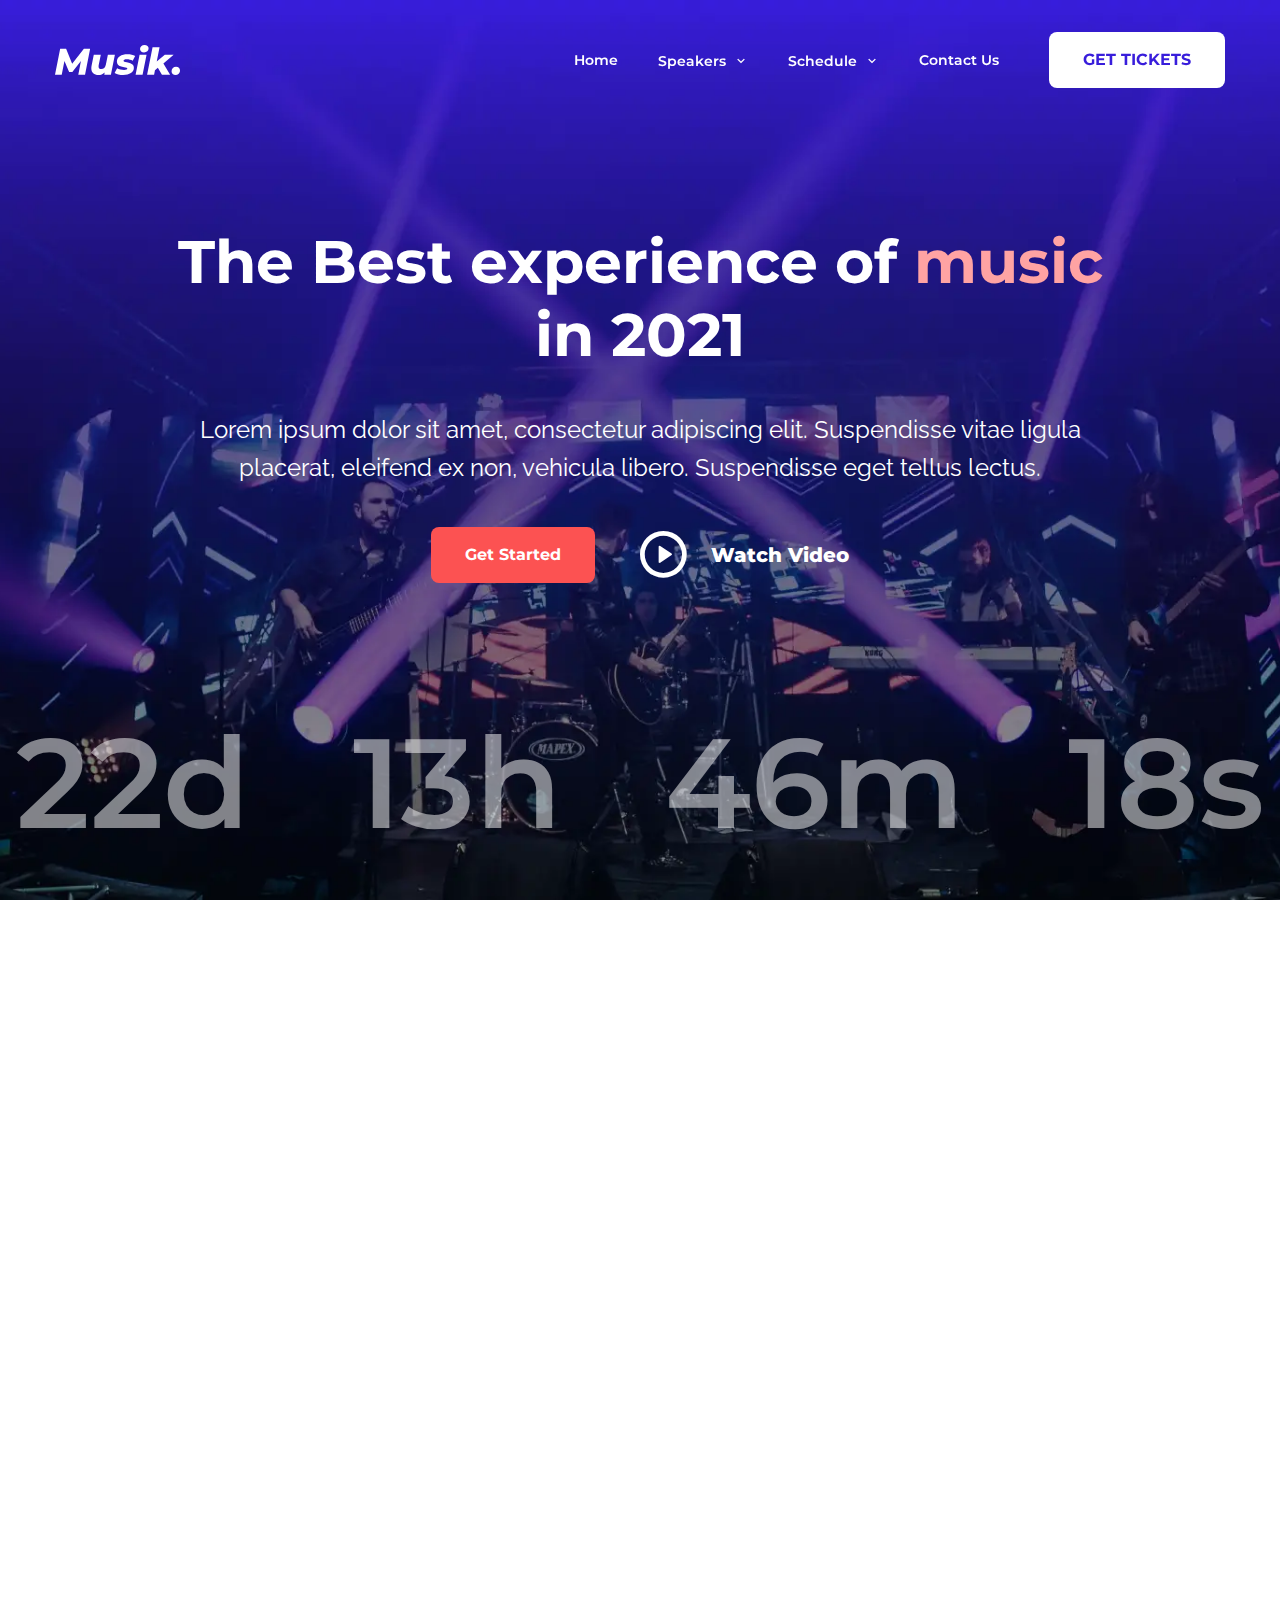
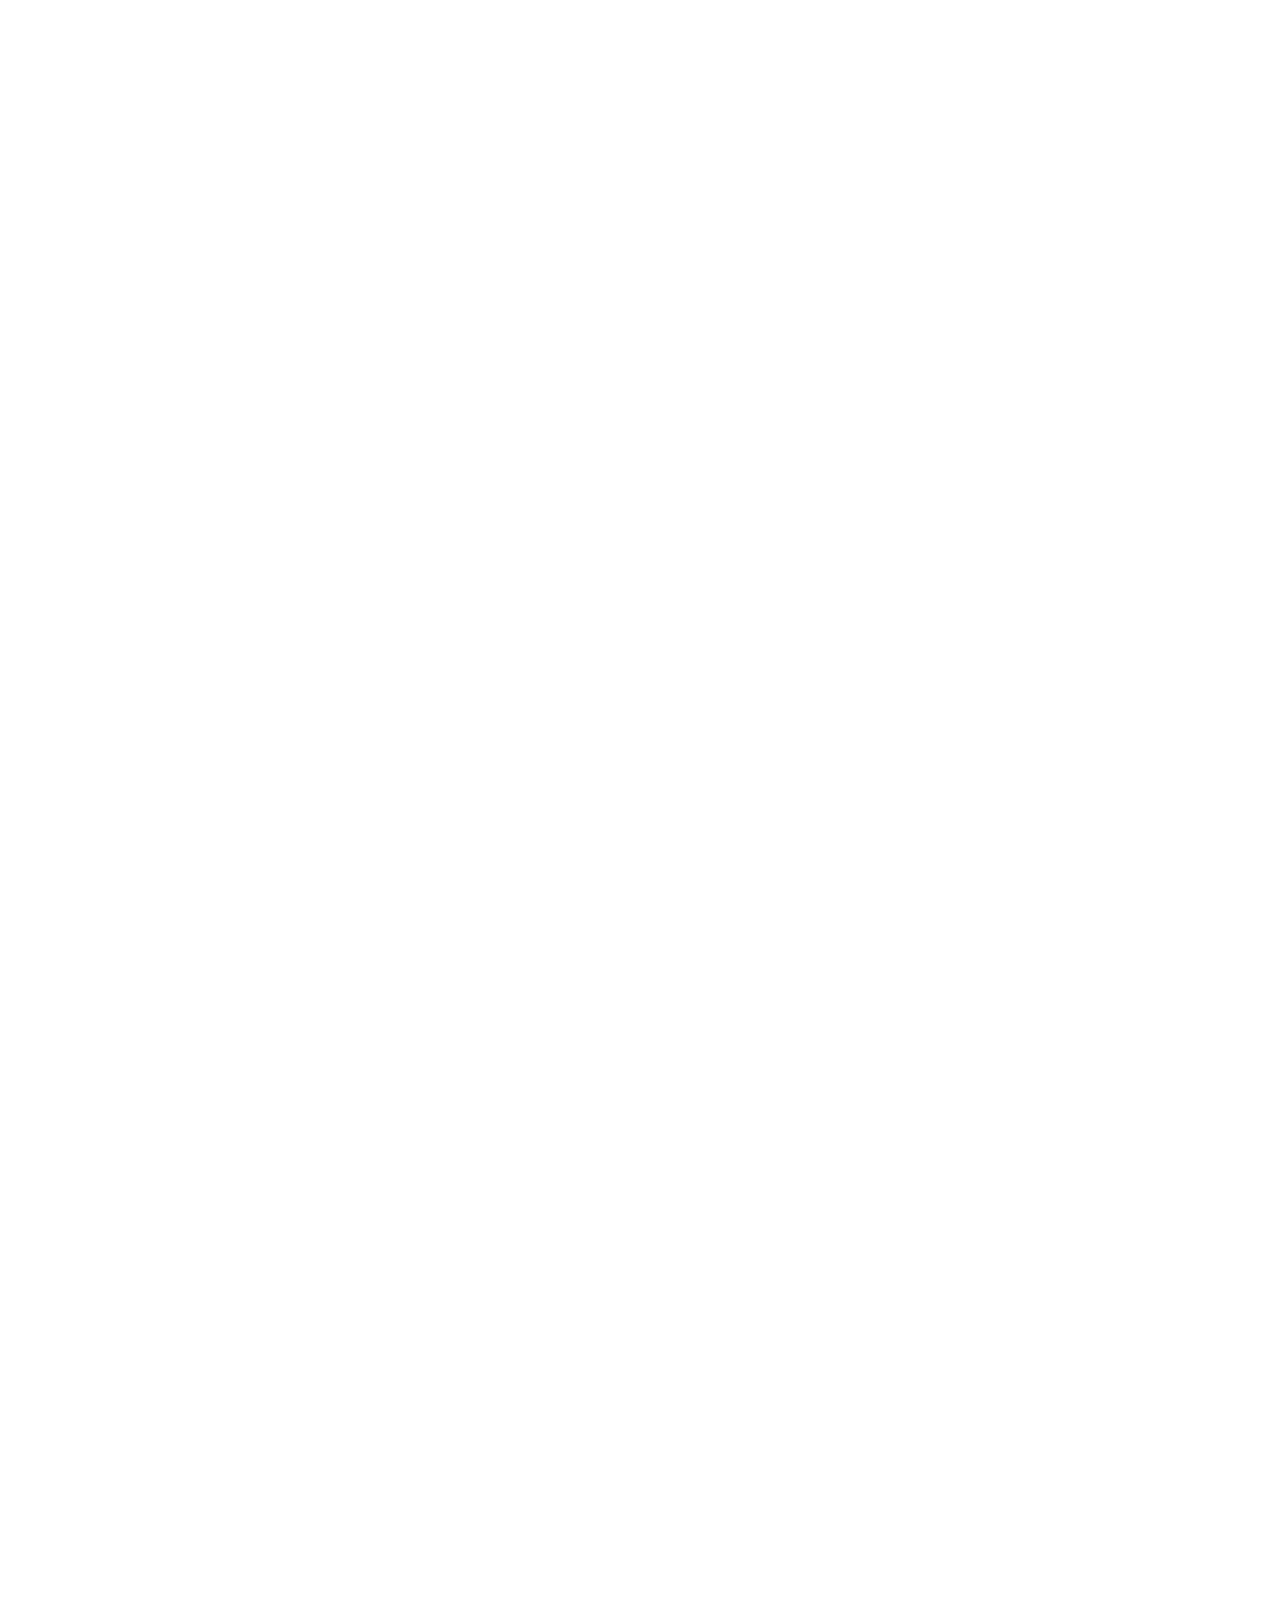
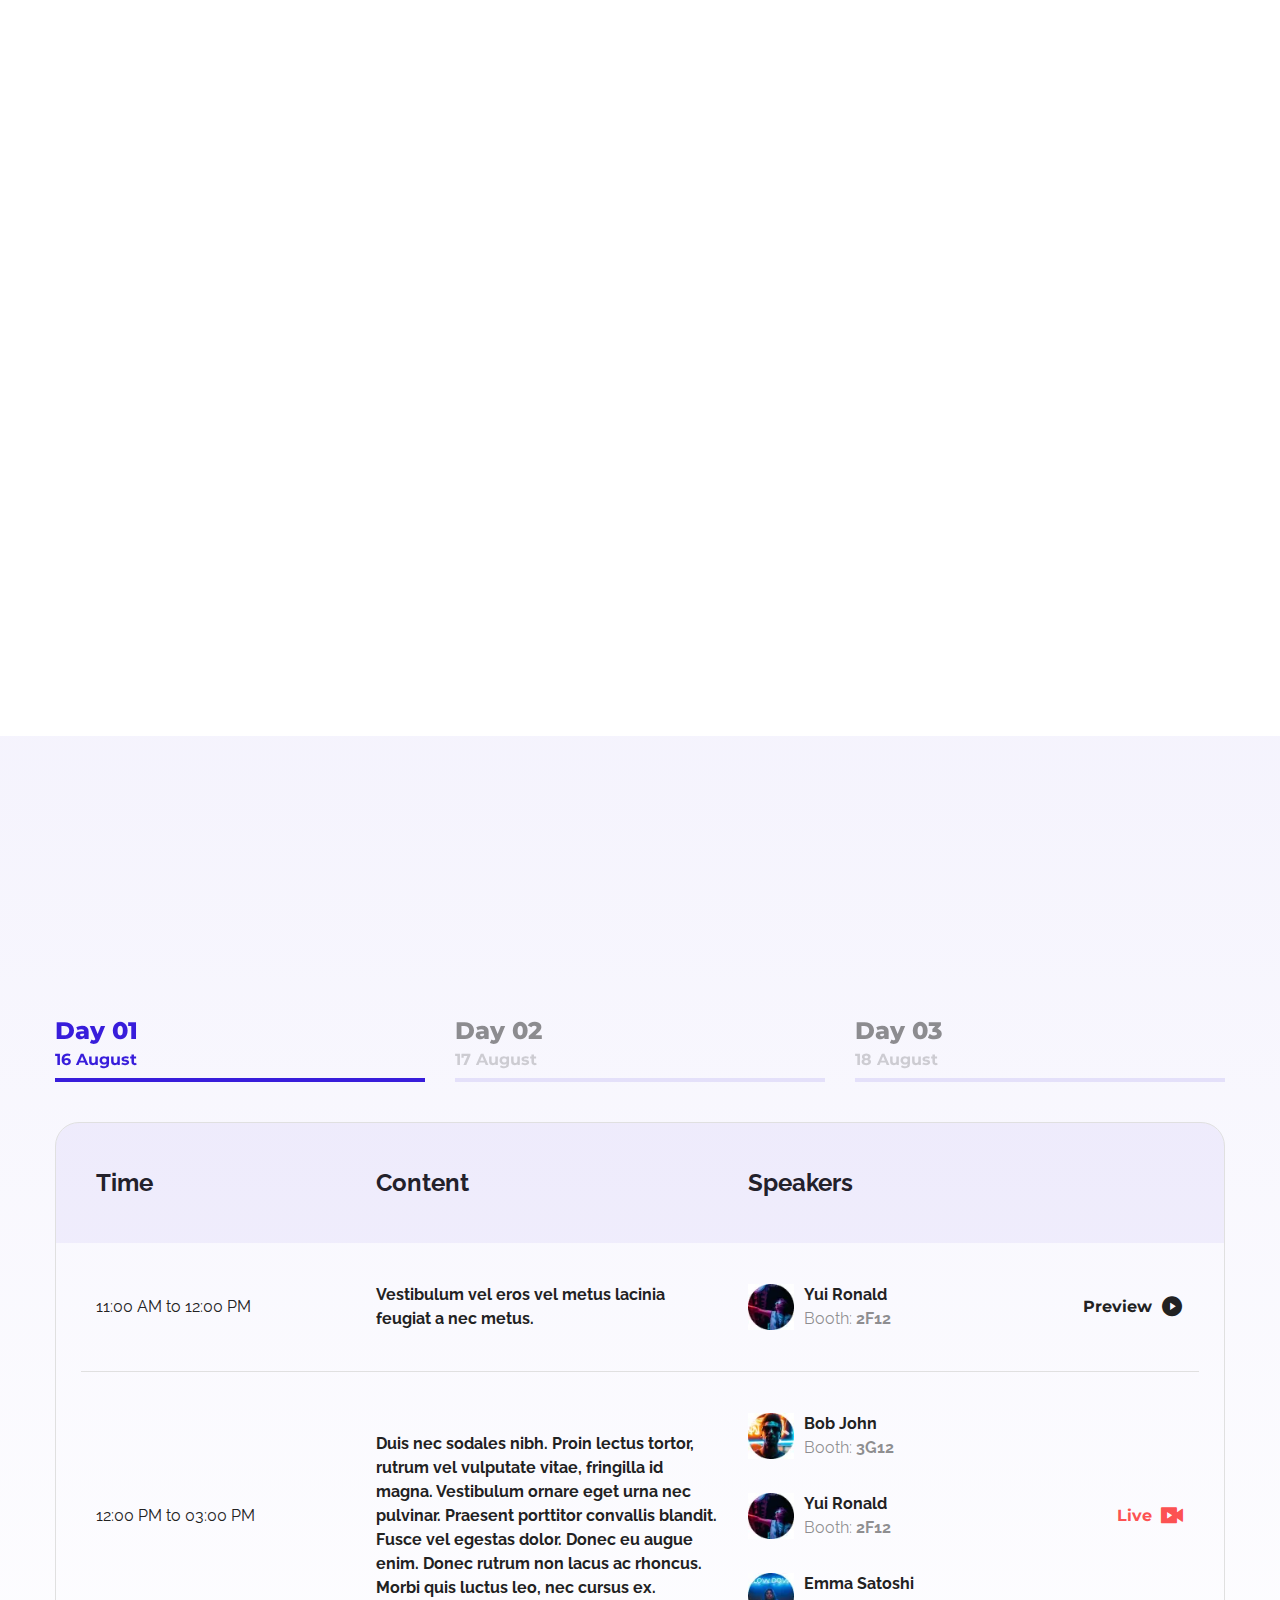
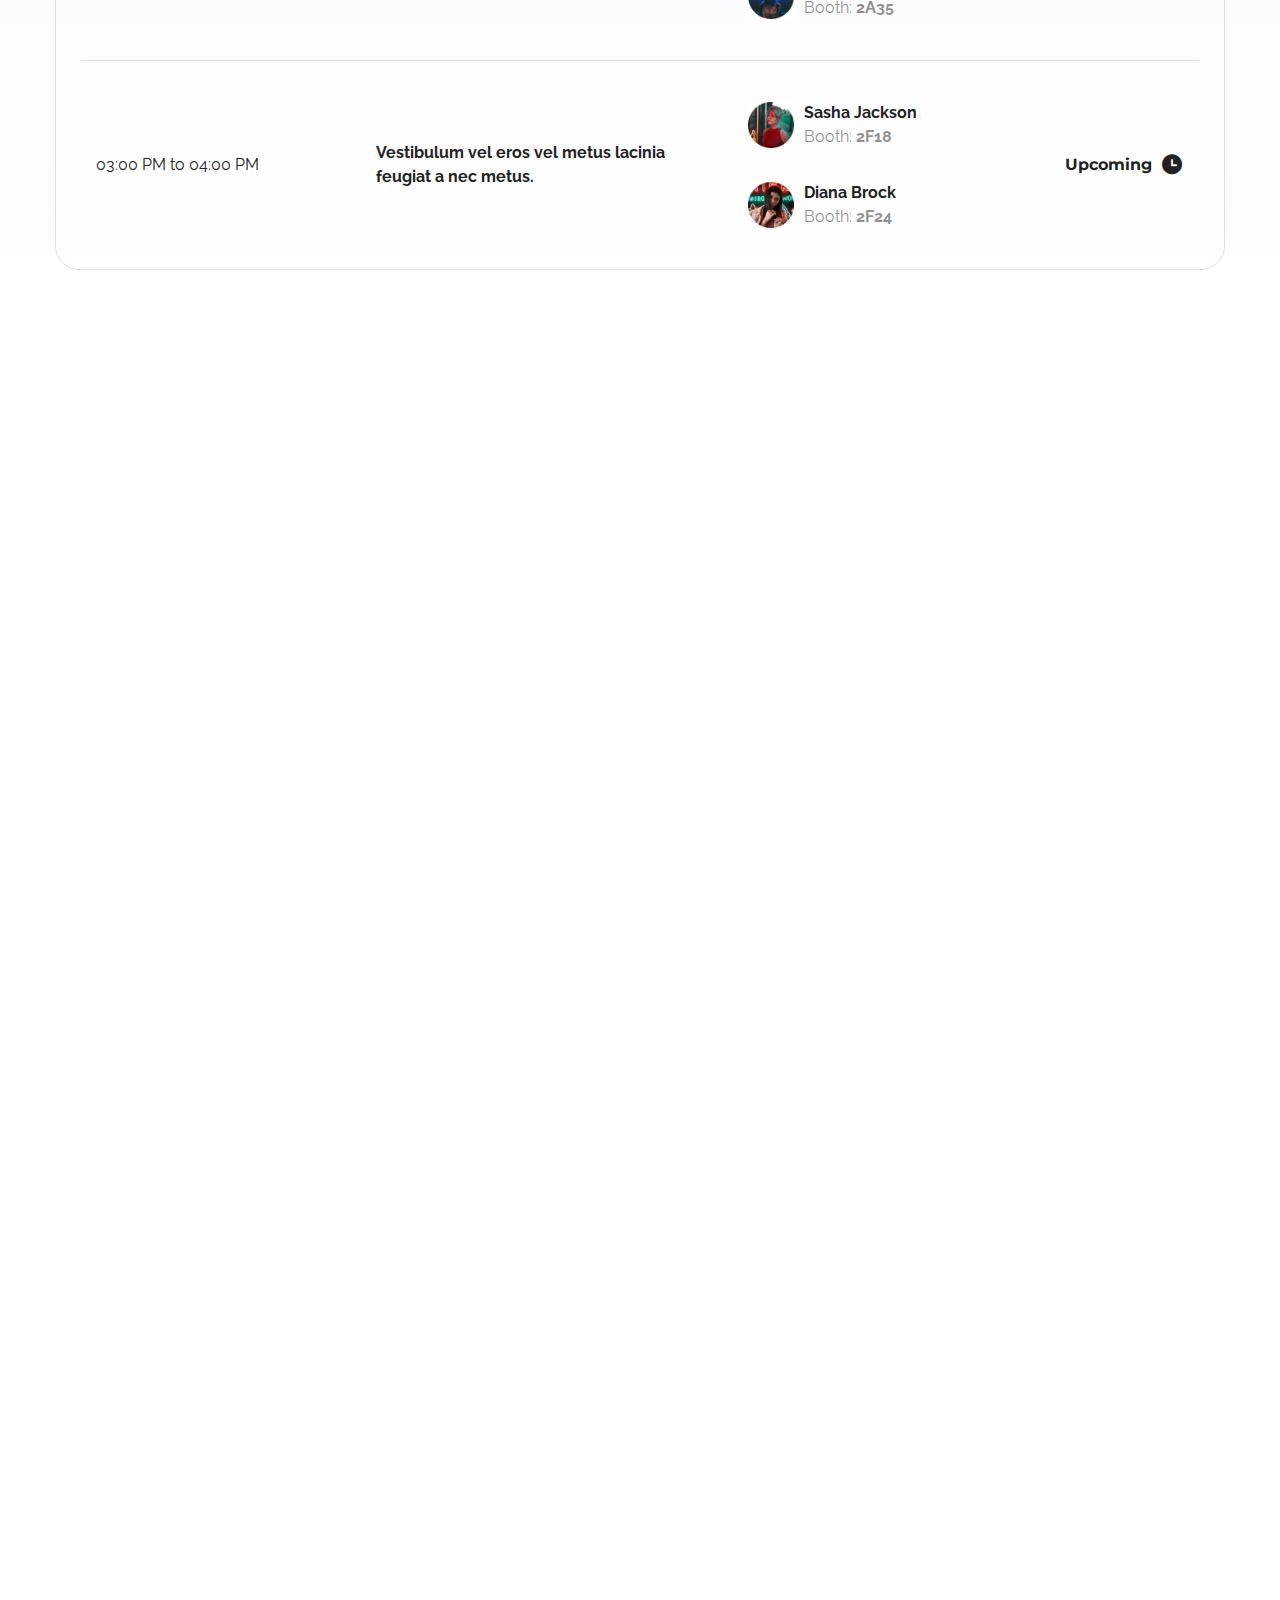
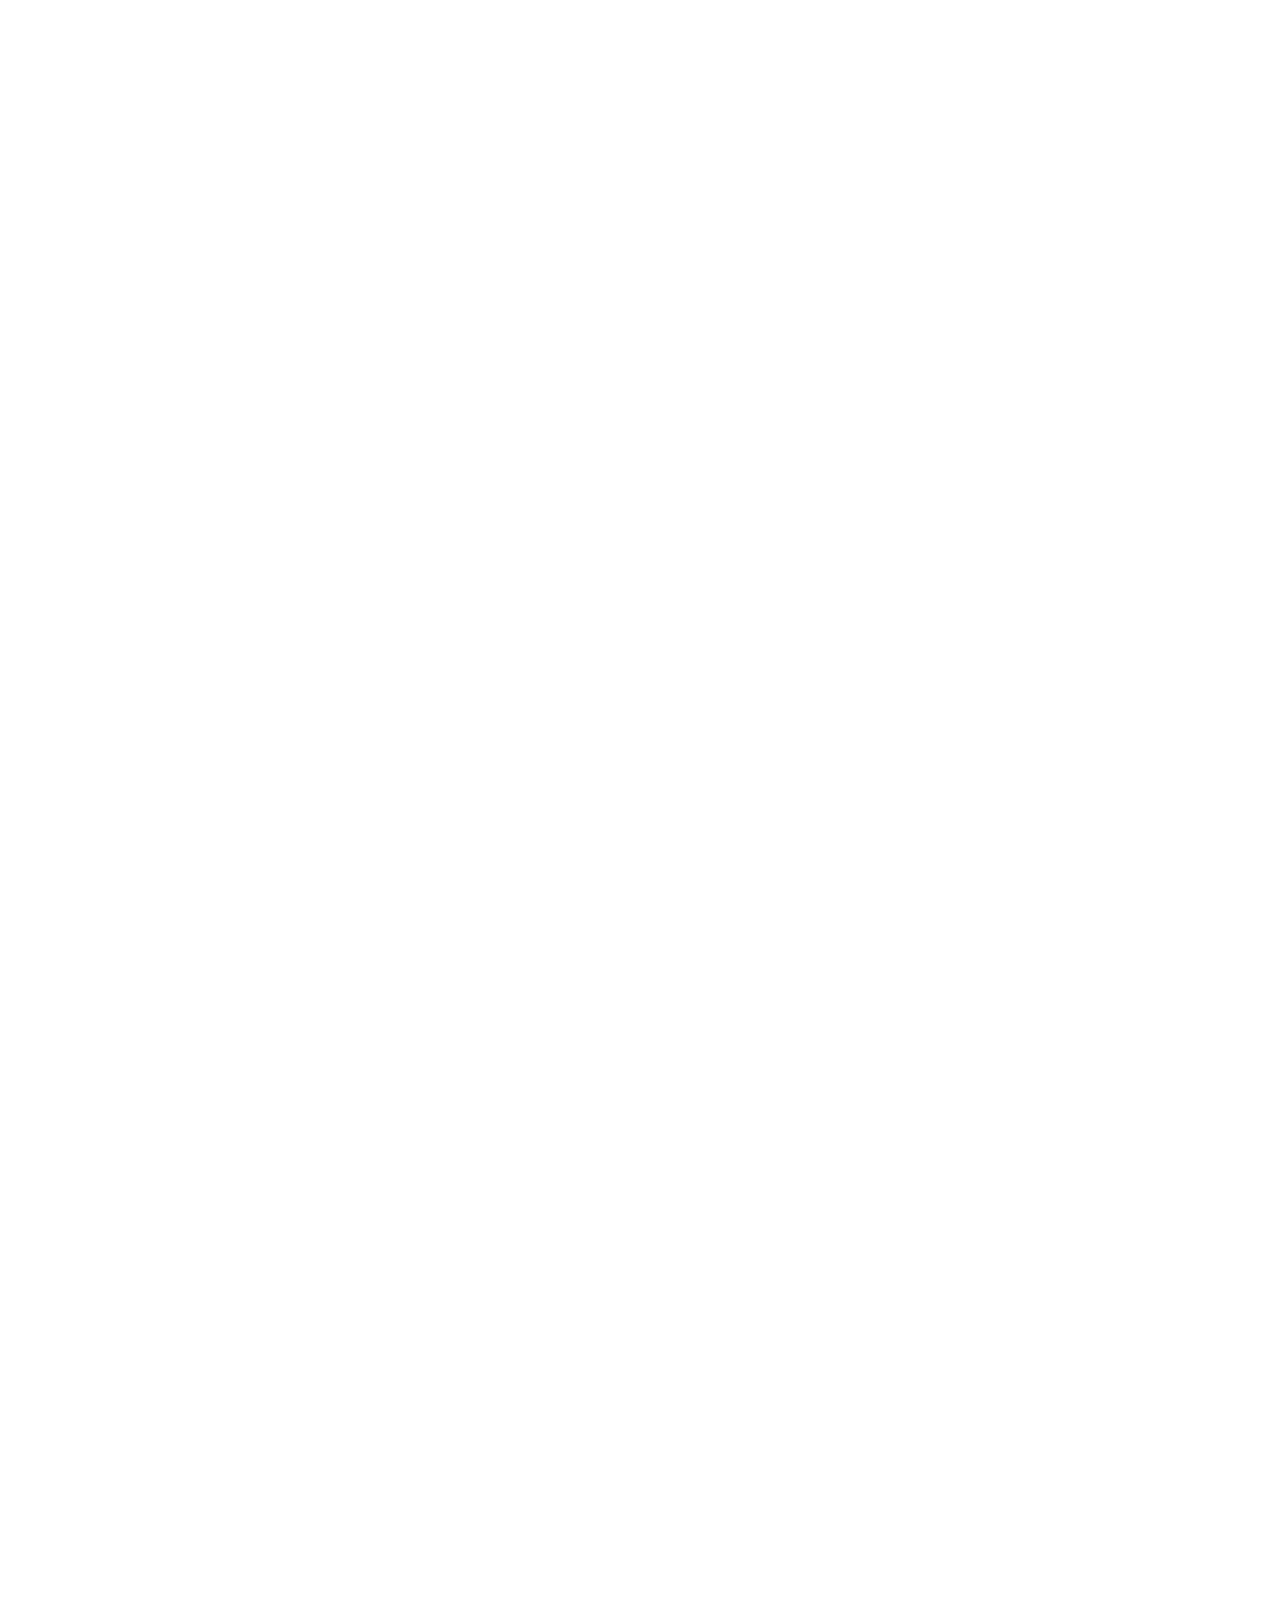
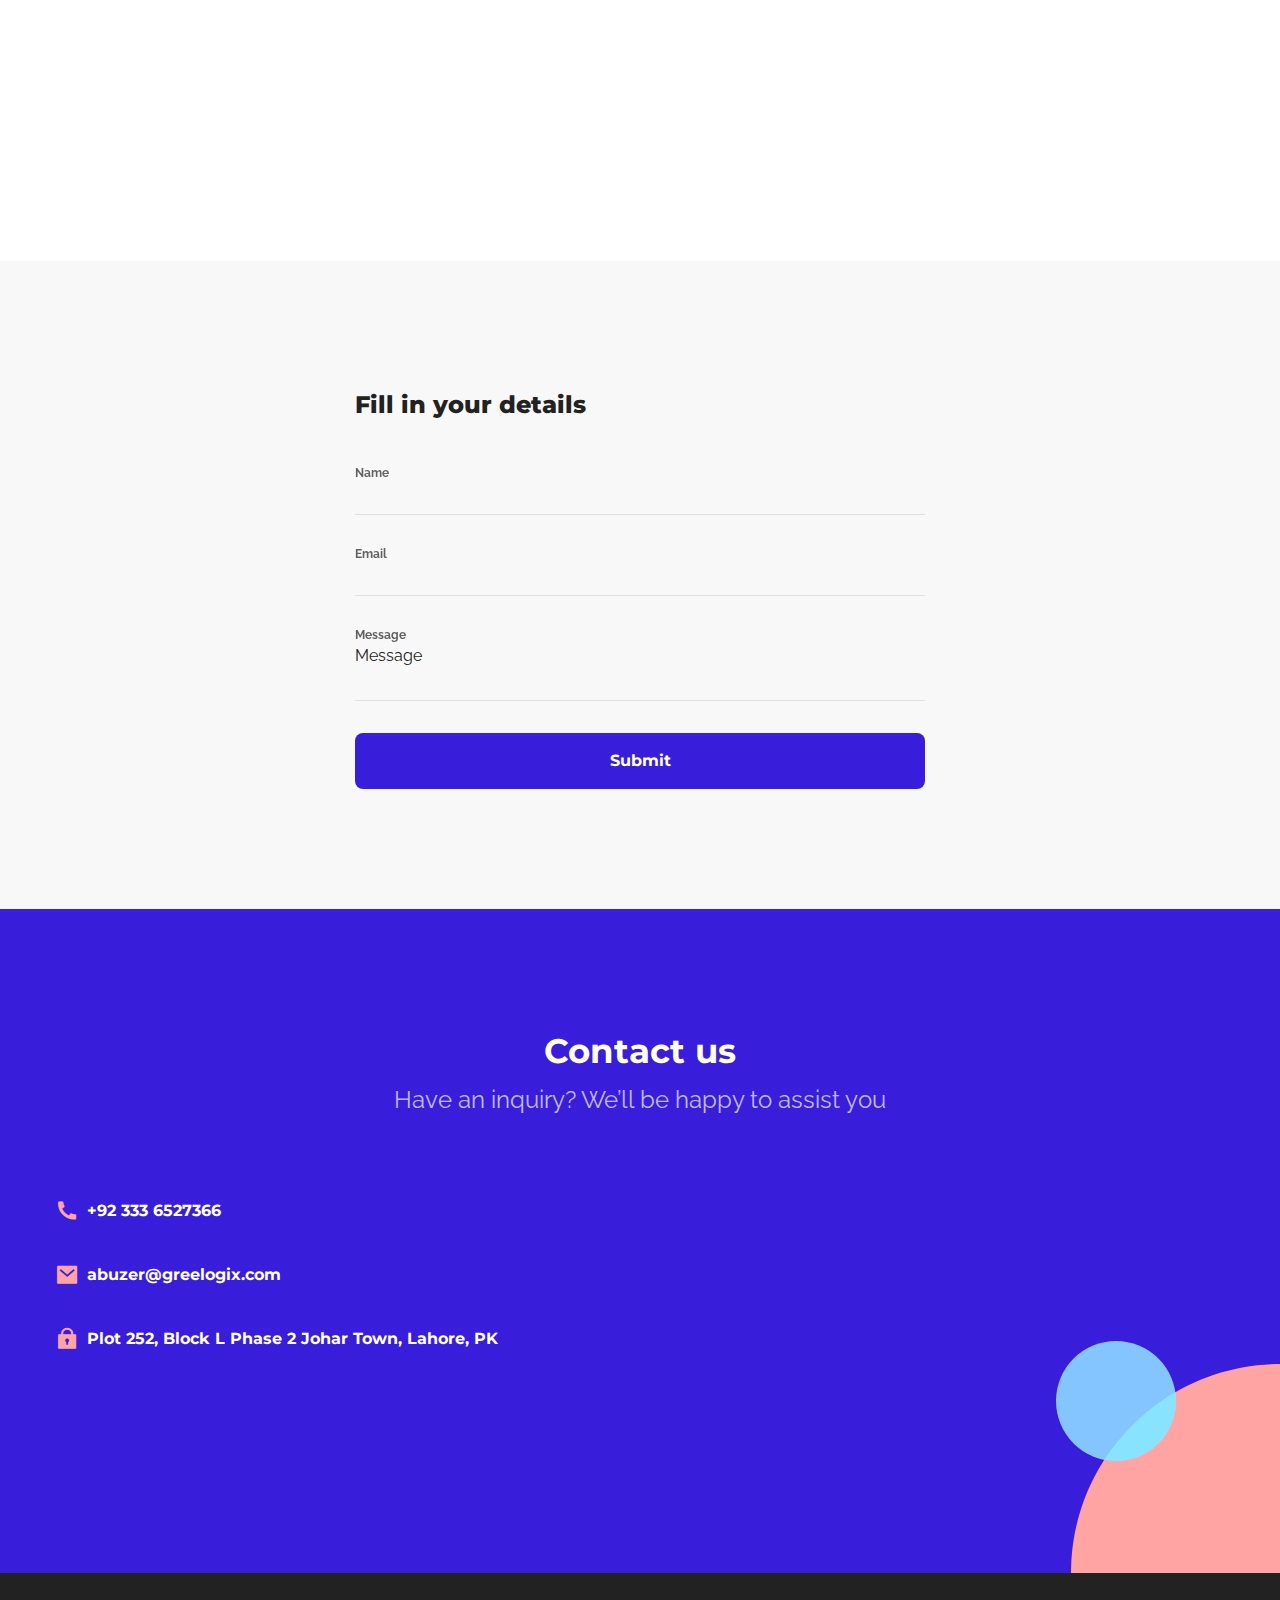
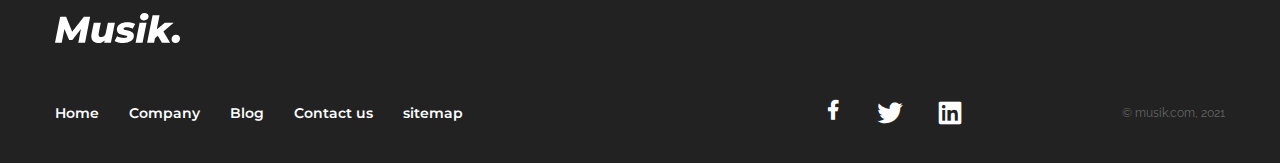
<file: index.html>
<!DOCTYPE html>
<html lang="en">

<head>
	<title>HomePage</title>
	<meta charset="UTF-8" />
	<meta name="format-detection" content="telephone=no" />
	<!-- <style>body{opacity: 0;}</style> -->
	<link rel="stylesheet" href="css/style.min.css?_v=20230610003933" />
	<link rel="shortcut icon" href="favicon.ico" />
	<!-- <meta name="robots" content="noindex, nofollow"> -->
	<meta name="viewport" content="width=device-width, initial-scale=1.0" />
</head>

<body>
	<div class="wrapper">
		<header class="header">
			<div class="header__wrapper">
				<div class="header__container">
					<div class="header__body">
						<div class="header__logo logo-header">
							<a class="logo-header__img" href="#">
								<img src="img/header/logo.svg" alt="logo-img" />
							</a>
						</div>
						<div class="header__menu menu">
							<nav class="menu__body" data-da=".header__body, 767.98, last">
								<ul class="menu__list text-menu">
									<li class="menu__item"><a class="menu__link" href="#">Home</a></li>
									<li class="menu__item">
										<div class="dropdown menu__dropdown">
											<a class="btn btn-secondary dropdown-toggle menu__link _icon-arrow _icon-arrow-down-small" href="#" role="button" id="dropdownMenuLink" data-bs-toggle="dropdown" aria-expanded="false">
												Speakers
											</a>

											<ul class="dropdown-menu menu__dropdown-menu dropdown-menu-body" aria-labelledby="dropdownMenuLink">
												<li><a class="dropdown-item dropdown-menu-body__link" href="#">Action</a></li>
												<li>
													<a class="dropdown-item dropdown-menu-body__link" href="#">Another action</a>
												</li>
												<li>
													<a class="dropdown-item dropdown-menu-body__link" href="#">Something else here</a>
												</li>
											</ul>
										</div>
									</li>
									<li class="menu__item">
										<div class="dropdown menu__dropdown">
											<a class="btn btn-secondary dropdown-toggle menu__link _icon-arrow-down-small" href="#" role="button" id="dropdownMenuLink" data-bs-toggle="dropdown" aria-expanded="false">
												Schedule
											</a>

											<ul class="dropdown-menu menu__dropdown-menu dropdown-menu-body" aria-labelledby="dropdownMenuLink">
												<li><a class="dropdown-item dropdown-menu-body__link" href="#">Action</a></li>
												<li>
													<a class="dropdown-item dropdown-menu-body__link" href="#">Another action</a>
												</li>
												<li>
													<a class="dropdown-item dropdown-menu-body__link" href="#">Something else here</a>
												</li>
											</ul>
										</div>
									</li>
									<li class="menu__item"><a class="menu__link" href="#">Contact Us</a></li>
								</ul>
							</nav>
							<button type="button" class="menu__icon icon-menu _icon-hamburger-menu" data-da=".header__body, 767.98, last"></button>
						</div>
						<a class="header__button button-filled" href="#" data-da=".header__logo, 767.98, last">
							<div class="button-filled__text">GET TICKETS</div>
						</a>
					</div>
				</div>
			</div>
		</header>

		<main class="page">
			<section class="page__main-block main-block">
				<div class="main-block__container">
					<div class="main-block__body">
						<div class="main-block__content">
							<h1 class="main-block__title text-center text-h1-headline-bold">
								The Best experience of <span>music</span> in 2021
							</h1>
							<div class="main-block__text text-center text-subtitle-regular">
								Lorem ipsum dolor sit amet, consectetur adipiscing elit. Suspendisse vitae ligula
								placerat, eleifend ex non, vehicula libero. Suspendisse eget tellus lectus.
							</div>
							<div class="main-block__actions">
								<a class="main-block__get-started button-filled" href="#">Get Started</a>
								<a class="main-block__watch-video _icon-play-empty text-h4-headline" href="videos/main-block-video.mp4" data-fancybox data-caption="Single image">Watch Video
								</a>
							</div>
						</div>
					</div>
				</div>
				<div class="main-block__time-left time-left-main" data-da=".main-block__content, 991.98, last">
					<div class="time-left-main__wrapper">
						<div class="time-left-main__text">
							<span>22d</span> <span>13h</span> <span>46m</span> <span>18s</span>
						</div>
					</div>
				</div>
				<div class="main-block__background-ibg">
					<picture><source srcset="img/main-block/background.webp" type="image/webp"><img src="img/main-block/background.jpg" alt="background-img" /></picture>
				</div>
			</section>
			<section class="page__explore explore">
				<div class="explore__container">
					<div class="explore__body">
						<h2 class="explore__title text-h2-headline" data-aos="fade-up"><span>Explore</span> By Category</h2>
						<div class="explore__content" data-aos-offset="350" data-aos-duration="1000" data-aos="fade-right">
							<div class="explore__cards">
								<div class="container-fluid p-0 m-0">
									<div class="row">
										<a class="explore-card explore-card_1 col-lg-4 col-sm-6 col-xs-12 p-3" href="#" data-aos-offset="350" data-aos-duration="300" data-aos="flip-left">
											<div class="explore-card__body">
												<div class="explore-card__icon _icon-dj-mixer"></div>
												<div class="explore-card__title text-h3-headline">Pop</div>
												<div class="explore-card__text text-main-regular">
													Duis nec sodales nibh. Proin lectus tortor, rutrum vel vulputate
													vitae
												</div>
												<div class="explore-card__background-ibg explore-card__background-ibg_1">
													<img src="img/explore/col-1_1.svg" alt="background" />
												</div>
												<div class="explore-card__background-ibg explore-card__background-ibg_2">
													<img src="img/explore/col-1_2.svg" alt="background" />
												</div>
											</div>
										</a>
										<a class="explore-card explore-card_2 col-lg-4 col-sm-6 col-xs-12 p-3" href="#" data-aos-offset="350" data-aos-duration="300" data-aos="flip-left">
											<div class="explore-card__body">
												<div class="explore-card__icon _icon-bagpipes"></div>
												<div class="explore-card__title text-h3-headline">Folk</div>
												<div class="explore-card__text text-main-regular">
													Duis nec sodales nibh. Proin lectus tortor, rutrum vel vulputate
													vitae
												</div>
											</div>
										</a>
										<a class="explore-card explore-card_3 col-lg-4 col-sm-6 col-xs-12 p-3" href="#" data-aos-offset="350" data-aos-duration="300" data-aos="flip-left">
											<div class="explore-card__body">
												<div class="explore-card__icon _icon-saxophone"></div>
												<div class="explore-card__title text-h3-headline">Instrumental</div>
												<div class="explore-card__text text-main-regular">
													Duis nec sodales nibh. Proin lectus tortor, rutrum vel vulputate
													vitae
												</div>
											</div>
										</a>
										<a class="explore-card explore-card_4 col-lg-4 col-sm-6 col-xs-12 p-3" href="#" data-aos-offset="350" data-aos-duration="300" data-aos="flip-left">
											<div class="explore-card__body">
												<div class="explore-card__icon _icon-guitar"></div>
												<div class="explore-card__title text-h3-headline">Rock</div>
												<div class="explore-card__text text-main-regular">
													Duis nec sodales nibh. Proin lectus tortor, rutrum vel vulputate
													vitae
												</div>
											</div>
										</a>
										<a class="explore-card explore-card_5 col-lg-4 col-sm-6 col-xs-12 p-3" href="#" data-aos-offset="350" data-aos-duration="300" data-aos="flip-left">
											<div class="explore-card__body">
												<div class="explore-card__icon _icon-trumpet"></div>
												<div class="explore-card__title text-h3-headline">Jazz</div>
												<div class="explore-card__text text-main-regular">
													Duis nec sodales nibh. Proin lectus tortor, rutrum vel vulputate
													vitae
												</div>
												<div class="explore-card__background-ibg explore-card__background-ibg_1">
													<img src="img/explore/col-5_1.svg" alt="background" />
												</div>
												<div class="explore-card__background-ibg explore-card__background-ibg_2">
													<img src="img/explore/col-5_2.svg" alt="background" />
												</div>
											</div>
										</a>
									</div>
								</div>
							</div>
						</div>
					</div>
				</div>
			</section>
			<section class="page__about about">
				<div class="about__container">
					<div class="about__body">
						<div class="container-fluid p-0 m-0">
							<div class="row">
								<div class="about__image col-lg-6 p-4" data-aos="fade-right">
									<a class="about__img-body" href="#">
										<div class="about__foreground-ibg">
											<picture><source srcset="img/about/foreground.webp" type="image/webp"><img src="img/about/foreground.jpg" alt="foreground-img" /></picture>
										</div>
										<div class="about__background-ibg">
											<picture><source srcset="img/about/background.webp" type="image/webp"><img src="img/about/background.jpg" alt="foreground-img" /></picture>
										</div>
									</a>
								</div>
								<div class="about__main col-lg-6 p-4" data-aos="fade-left">
									<h2 class="about__title text-h2-headline">About Musik</h2>
									<div class="about__text text-main-regular">
										Fusce justo mi, vehicula id arcu et, dapibus tristique lectus. Vivamus a
										elit sodales, tincidunt nunc non, maximus lacus. Fusce a augue sed dolor
										auctor iaculis vitae id mauris. Integer ut lectus non neque suscipit luctus.
										Mauris et erat id ipsum condimentum cursus. Sed tempus enim non massa mattis
										iaculis. In quis massa risus
									</div>
									<a class="about__button button-filled" href="#">
										<div class="button-filled__text _icon-arrow-right-normal">Learn More</div>
									</a>
								</div>
							</div>
						</div>
					</div>
				</div>
			</section>
			<section class="page__singers singers">
				<div class="singers__container">
					<div class="singers__body">
						<div class="singers__content" data-aos="fade-right">
							<h2 class="singers__title text-h2-headline">Singers</h2>
							<div class="singers__text text-main-regular">
								Fusce justo mi, vehicula id arcu et, dapibus tristique lectus. Vivamus a elit
								sodales, tincidunt nunc non, maximus lacus. Fusce a augue sed dolor auctor iaculis
								vitae id mauris. Integer ut lectus non neque suscipit luctus. Mauris et erat id
								ipsum condimentum cursus. Sed tempus enim non massa mattis iaculis. In quis massa
								risus
							</div>
							<a class="singers__button button-filled" href="#">
								<div class="button-filled__text _icon-arrow-right-normal">View All Singers</div>
							</a>
						</div>
						<div class="singers__media media-singers" data-aos="fade-left">
							<div class="media-singers__body">
								<div class="media-singers__row media-singers__row_1">
									<a class="media-singers__img-ibg" href="#">
										<picture><source srcset="img/singers/01.webp" type="image/webp"><img src="img/singers/01.jpg" alt="singers-img" /></picture>
									</a>
									<a class="media-singers__img-ibg" href="#">
										<picture><source srcset="img/singers/02.webp" type="image/webp"><img src="img/singers/02.jpg" alt="singers-img" /></picture>
									</a>
								</div>
								<div class="media-singers__row media-singers__row_2">
									<a class="media-singers__img-ibg" href="#">
										<picture><source srcset="img/singers/03.webp" type="image/webp"><img src="img/singers/03.jpg" alt="singers-img" /></picture>
									</a>
									<a class="media-singers__img-ibg" href="#">
										<picture><source srcset="img/singers/04.webp" type="image/webp"><img src="img/singers/04.jpg" alt="singers-img" /></picture>
									</a>
								</div>
							</div>
						</div>
					</div>
				</div>
			</section>
			<section class="page__event event">
				<div class="event__container">
					<div class="event__body">
						<h2 class="event__title text-h2-headline" data-aos="fade-up">Event Schedule</h2>

						<div class="event__days days-event">
							<div class="days-event__body">
								<button class="days-event__day _active" type="button" data-category-button="1">
									<div class="days-event__title text-h3-headline">Day 01</div>
									<div class="days-event__date text-h5-headline">16 August</div>
								</button>
								<button class="days-event__day" type="button" data-category-button="2">
									<div class="days-event__title text-h3-headline">Day 02</div>
									<div class="days-event__date text-h5-headline">17 August</div>
								</button>
								<button class="days-event__day" type="button" data-category-button="3">
									<div class="days-event__title text-h3-headline">Day 03</div>
									<div class="days-event__date text-h5-headline">18 August</div>
								</button>
							</div>
						</div>

						<div class="event__content content-event">
							<div class="content-event__body _active" data-correct-container data-category-container="1">
								<div class="content-event__inner">
									<div class="content-event__col" data-correct-col>
										<div class="content-event__title text-subtitle-bold">
											<div class="content-event__title-body">Time</div>
										</div>
										<div class="content-event__info content-event__row text-main-regular" data-correct-row>
											11:00 AM to 12:00 PM
										</div>
										<div class="content-event__info content-event__row text-main-regular" data-correct-row>
											12:00 PM to 03:00 PM
										</div>
										<div class="content-event__info content-event__row text-main-regular" data-correct-row>
											03:00 PM to 04:00 PM
										</div>
									</div>
									<div class="content-event__col" data-correct-col>
										<div class="content-event__title text-subtitle-bold">
											<div class="content-event__title-body">Content</div>
										</div>
										<div class="content-event__info content-event__row text-main-bold" data-correct-row>
											Vestibulum vel eros vel metus lacinia feugiat a nec metus.
										</div>
										<div class="content-event__info content-event__row text-main-bold" data-correct-row>
											Duis nec sodales nibh. Proin lectus tortor, rutrum vel vulputate vitae,
											fringilla id magna. Vestibulum ornare eget urna nec pulvinar. Praesent
											porttitor convallis blandit. Fusce vel egestas dolor. Donec eu augue
											enim. Donec rutrum non lacus ac rhoncus. Morbi quis luctus leo, nec
											cursus ex.
										</div>
										<div class="content-event__info content-event__row text-main-bold" data-correct-row>
											Vestibulum vel eros vel metus lacinia feugiat a nec metus.
										</div>
									</div>
									<div class="content-event__col" data-correct-col>
										<div class="content-event__title text-subtitle-bold">
											<div class="content-event__title-body">Speakers</div>
										</div>
										<div class="content-event__speakers content-event__row" data-correct-row>
											<div class="content-event__speakers-body">
												<div class="speaker-event">
													<a class="speaker-event__body" href="#">
														<div class="speaker-event__img-body">
															<div class="speaker-event__img">
																<div class="speaker-event__img-ibg">
																	<picture><source srcset="img/event/01.webp" type="image/webp"><img src="img/event/01.jpg" alt="img" /></picture>
																</div>
															</div>
														</div>
														<div class="speaker-event__info">
															<div class="speaker-event__name text-main-bold">
																Yui Ronald
															</div>
															<div class="speaker-event__booth text-main-regular">
																Booth: <span class="text-main-bold">2F12</span>
															</div>
														</div>
													</a>
												</div>
											</div>
											<a class="speaker-event__button text-h5-headline _icon-play-fill" href="#">Preview</a>
										</div>
										<div class="content-event__speakers content-event__row" data-correct-row>
											<div class="content-event__speakers-body">
												<div class="speaker-event">
													<a class="speaker-event__body" href="#">
														<div class="speaker-event__img-body">
															<div class="speaker-event__img">
																<div class="speaker-event__img-ibg">
																	<picture><source srcset="img/event/02.webp" type="image/webp"><img src="img/event/02.jpg" alt="img" /></picture>
																</div>
															</div>
														</div>
														<div class="speaker-event__info">
															<div class="speaker-event__name text-main-bold">
																Bob John
															</div>
															<div class="speaker-event__booth text-main-regular">
																Booth: <span class="text-main-bold">3G12</span>
															</div>
														</div>
													</a>
												</div>
												<div class="speaker-event">
													<a class="speaker-event__body" href="#">
														<div class="speaker-event__img-body">
															<div class="speaker-event__img">
																<div class="speaker-event__img-ibg">
																	<picture><source srcset="img/event/03.webp" type="image/webp"><img src="img/event/03.jpg" alt="img" /></picture>
																</div>
															</div>
														</div>
														<div class="speaker-event__info">
															<div class="speaker-event__name text-main-bold">
																Yui Ronald
															</div>
															<div class="speaker-event__booth text-main-regular">
																Booth: <span class="text-main-bold">2F12</span>
															</div>
														</div>
													</a>
												</div>
												<div class="speaker-event">
													<a class="speaker-event__body" href="#">
														<div class="speaker-event__img-body">
															<div class="speaker-event__img">
																<div class="speaker-event__img-ibg">
																	<picture><source srcset="img/event/04.webp" type="image/webp"><img src="img/event/04.jpg" alt="img" /></picture>
																</div>
															</div>
														</div>
														<div class="speaker-event__info">
															<div class="speaker-event__name text-main-bold">
																Emma Satoshi
															</div>
															<div class="speaker-event__booth text-main-regular">
																Booth: <span class="text-main-bold">2A35</span>
															</div>
														</div>
													</a>
												</div>
											</div>
											<a class="speaker-event__button speaker-event__button_red text-h5-headline _icon-live-camera-fill" href="#">Live</a>
										</div>
										<div class="content-event__speakers content-event__row" data-correct-row>
											<div class="content-event__speakers-body">
												<div class="speaker-event">
													<a class="speaker-event__body" href="#">
														<div class="speaker-event__img-body">
															<div class="speaker-event__img">
																<div class="speaker-event__img-ibg">
																	<picture><source srcset="img/event/05.webp" type="image/webp"><img src="img/event/05.jpg" alt="img" /></picture>
																</div>
															</div>
														</div>
														<div class="speaker-event__info">
															<div class="speaker-event__name text-main-bold">
																Sasha Jackson
															</div>
															<div class="speaker-event__booth text-main-regular">
																Booth: <span class="text-main-bold">2F18</span>
															</div>
														</div>
													</a>
												</div>
												<div class="speaker-event">
													<a class="speaker-event__body" href="#">
														<div class="speaker-event__img-body">
															<div class="speaker-event__img">
																<div class="speaker-event__img-ibg">
																	<picture><source srcset="img/event/06.webp" type="image/webp"><img src="img/event/06.jpg" alt="img" /></picture>
																</div>
															</div>
														</div>
														<div class="speaker-event__info">
															<div class="speaker-event__name text-main-bold">
																Diana Brock
															</div>
															<div class="speaker-event__booth text-main-regular">
																Booth: <span class="text-main-bold">2F24</span>
															</div>
														</div>
													</a>
												</div>
											</div>
											<a class="speaker-event__button text-h5-headline _icon-clock-fill" href="#">Upcoming</a>
										</div>
									</div>
								</div>
							</div>
							<div class="content-event__body" data-correct-container data-category-container="2">
								<div class="content-event__inner">
									<div class="content-event__col" data-correct-col>
										<div class="content-event__title text-subtitle-bold">
											<div class="content-event__title-body">Time</div>
										</div>
										<div class="content-event__info content-event__row text-main-regular" data-correct-row>
											11:00 AM to 12:00 PM
										</div>
										<div class="content-event__info content-event__row text-main-regular" data-correct-row>
											12:00 PM to 03:00 PM
										</div>
										<div class="content-event__info content-event__row text-main-regular" data-correct-row>
											03:00 PM to 04:00 PM
										</div>
									</div>
									<div class="content-event__col" data-correct-col>
										<div class="content-event__title text-subtitle-bold">
											<div class="content-event__title-body">Content</div>
										</div>
										<div class="content-event__info content-event__row text-main-bold" data-correct-row>
											Vestibulum vel eros vel metus lacinia feugiat a nec metus.
										</div>
										<div class="content-event__info content-event__row text-main-bold" data-correct-row>
											Duis nec sodales nibh. Proin lectus tortor, rutrum vel vulputate vitae,
											fringilla id magna. Vestibulum ornare eget urna nec pulvinar. Praesent
											porttitor convallis blandit. Fusce vel egestas dolor. Donec eu augue
											enim. Donec rutrum non lacus ac rhoncus. Morbi quis luctus leo, nec
											cursus ex.
										</div>
										<div class="content-event__info content-event__row text-main-bold" data-correct-row>
											Vestibulum vel eros vel metus lacinia feugiat a nec metus.
										</div>
									</div>
									<div class="content-event__col" data-correct-col>
										<div class="content-event__title text-subtitle-bold">
											<div class="content-event__title-body">Speakers</div>
										</div>
										<div class="content-event__speakers content-event__row" data-correct-row>
											<div class="content-event__speakers-body">
												<div class="speaker-event">
													<a class="speaker-event__body" href="#">
														<div class="speaker-event__img-body">
															<div class="speaker-event__img">
																<div class="speaker-event__img-ibg">
																	<picture><source srcset="img/event/01.webp" type="image/webp"><img src="img/event/01.jpg" alt="img" /></picture>
																</div>
															</div>
														</div>
														<div class="speaker-event__info">
															<div class="speaker-event__name text-main-bold">
																Yui Ronald
															</div>
															<div class="speaker-event__booth text-main-regular">
																Booth: <span class="text-main-bold">2F12</span>
															</div>
														</div>
													</a>
												</div>
											</div>
											<a class="speaker-event__button text-h5-headline _icon-play-fill" href="#">Preview</a>
										</div>
										<div class="content-event__speakers content-event__row" data-correct-row>
											<div class="content-event__speakers-body">
												<div class="speaker-event">
													<a class="speaker-event__body" href="#">
														<div class="speaker-event__img-body">
															<div class="speaker-event__img">
																<div class="speaker-event__img-ibg">
																	<picture><source srcset="img/event/02.webp" type="image/webp"><img src="img/event/02.jpg" alt="img" /></picture>
																</div>
															</div>
														</div>
														<div class="speaker-event__info">
															<div class="speaker-event__name text-main-bold">
																Bob John
															</div>
															<div class="speaker-event__booth text-main-regular">
																Booth: <span class="text-main-bold">3G12</span>
															</div>
														</div>
													</a>
												</div>
												<div class="speaker-event">
													<a class="speaker-event__body" href="#">
														<div class="speaker-event__img-body">
															<div class="speaker-event__img">
																<div class="speaker-event__img-ibg">
																	<picture><source srcset="img/event/03.webp" type="image/webp"><img src="img/event/03.jpg" alt="img" /></picture>
																</div>
															</div>
														</div>
														<div class="speaker-event__info">
															<div class="speaker-event__name text-main-bold">
																Yui Ronald
															</div>
															<div class="speaker-event__booth text-main-regular">
																Booth: <span class="text-main-bold">2F12</span>
															</div>
														</div>
													</a>
												</div>
												<div class="speaker-event">
													<a class="speaker-event__body" href="#">
														<div class="speaker-event__img-body">
															<div class="speaker-event__img">
																<div class="speaker-event__img-ibg">
																	<picture><source srcset="img/event/04.webp" type="image/webp"><img src="img/event/04.jpg" alt="img" /></picture>
																</div>
															</div>
														</div>
														<div class="speaker-event__info">
															<div class="speaker-event__name text-main-bold">
																Emma Satoshi
															</div>
															<div class="speaker-event__booth text-main-regular">
																Booth: <span class="text-main-bold">2A35</span>
															</div>
														</div>
													</a>
												</div>
												<div class="speaker-event">
													<a class="speaker-event__body" href="#">
														<div class="speaker-event__img-body">
															<div class="speaker-event__img">
																<div class="speaker-event__img-ibg">
																	<picture><source srcset="img/event/02.webp" type="image/webp"><img src="img/event/02.jpg" alt="img" /></picture>
																</div>
															</div>
														</div>
														<div class="speaker-event__info">
															<div class="speaker-event__name text-main-bold">
																Bob John
															</div>
															<div class="speaker-event__booth text-main-regular">
																Booth: <span class="text-main-bold">3G12</span>
															</div>
														</div>
													</a>
												</div>
												<div class="speaker-event">
													<a class="speaker-event__body" href="#">
														<div class="speaker-event__img-body">
															<div class="speaker-event__img">
																<div class="speaker-event__img-ibg">
																	<picture><source srcset="img/event/03.webp" type="image/webp"><img src="img/event/03.jpg" alt="img" /></picture>
																</div>
															</div>
														</div>
														<div class="speaker-event__info">
															<div class="speaker-event__name text-main-bold">
																Yui Ronald
															</div>
															<div class="speaker-event__booth text-main-regular">
																Booth: <span class="text-main-bold">2F12</span>
															</div>
														</div>
													</a>
												</div>
											</div>
											<a class="speaker-event__button speaker-event__button_red text-h5-headline _icon-live-camera-fill" href="#">Live</a>
										</div>
										<div class="content-event__speakers content-event__row" data-correct-row>
											<div class="content-event__speakers-body">
												<div class="speaker-event">
													<a class="speaker-event__body" href="#">
														<div class="speaker-event__img-body">
															<div class="speaker-event__img">
																<div class="speaker-event__img-ibg">
																	<picture><source srcset="img/event/05.webp" type="image/webp"><img src="img/event/05.jpg" alt="img" /></picture>
																</div>
															</div>
														</div>
														<div class="speaker-event__info">
															<div class="speaker-event__name text-main-bold">
																Sasha Jackson
															</div>
															<div class="speaker-event__booth text-main-regular">
																Booth: <span class="text-main-bold">2F18</span>
															</div>
														</div>
													</a>
												</div>
												<div class="speaker-event">
													<a class="speaker-event__body" href="#">
														<div class="speaker-event__img-body">
															<div class="speaker-event__img">
																<div class="speaker-event__img-ibg">
																	<picture><source srcset="img/event/06.webp" type="image/webp"><img src="img/event/06.jpg" alt="img" /></picture>
																</div>
															</div>
														</div>
														<div class="speaker-event__info">
															<div class="speaker-event__name text-main-bold">
																Diana Brock
															</div>
															<div class="speaker-event__booth text-main-regular">
																Booth: <span class="text-main-bold">2F24</span>
															</div>
														</div>
													</a>
												</div>
												<div class="speaker-event">
													<a class="speaker-event__body" href="#">
														<div class="speaker-event__img-body">
															<div class="speaker-event__img">
																<div class="speaker-event__img-ibg">
																	<picture><source srcset="img/event/02.webp" type="image/webp"><img src="img/event/02.jpg" alt="img" /></picture>
																</div>
															</div>
														</div>
														<div class="speaker-event__info">
															<div class="speaker-event__name text-main-bold">
																Bob John
															</div>
															<div class="speaker-event__booth text-main-regular">
																Booth: <span class="text-main-bold">3G12</span>
															</div>
														</div>
													</a>
												</div>
												<div class="speaker-event">
													<a class="speaker-event__body" href="#">
														<div class="speaker-event__img-body">
															<div class="speaker-event__img">
																<div class="speaker-event__img-ibg">
																	<picture><source srcset="img/event/03.webp" type="image/webp"><img src="img/event/03.jpg" alt="img" /></picture>
																</div>
															</div>
														</div>
														<div class="speaker-event__info">
															<div class="speaker-event__name text-main-bold">
																Yui Ronald
															</div>
															<div class="speaker-event__booth text-main-regular">
																Booth: <span class="text-main-bold">2F12</span>
															</div>
														</div>
													</a>
												</div>
											</div>
											<a class="speaker-event__button text-h5-headline _icon-clock-fill" href="#">Upcoming</a>
										</div>
									</div>
								</div>
							</div>
							<div class="content-event__body" data-correct-container data-category-container="3">
								<div class="content-event__inner">
									<div class="content-event__col" data-correct-col>
										<div class="content-event__title text-subtitle-bold">
											<div class="content-event__title-body">Time</div>
										</div>
										<div class="content-event__info content-event__row text-main-regular" data-correct-row>
											11:00 AM to 12:00 PM
										</div>
										<div class="content-event__info content-event__row text-main-regular" data-correct-row>
											12:00 PM to 03:00 PM
										</div>
										<div class="content-event__info content-event__row text-main-regular" data-correct-row>
											03:00 PM to 04:00 PM
										</div>
									</div>
									<div class="content-event__col" data-correct-col>
										<div class="content-event__title text-subtitle-bold">
											<div class="content-event__title-body">Content</div>
										</div>
										<div class="content-event__info content-event__row text-main-bold" data-correct-row>
											Vestibulum vel eros vel metus lacinia feugiat a nec metus.
										</div>
										<div class="content-event__info content-event__row text-main-bold" data-correct-row>
											Duis nec sodales nibh. Proin lectus tortor, rutrum vel vulputate vitae,
											fringilla id magna. Vestibulum ornare eget urna nec pulvinar. Praesent
											porttitor convallis blandit. Fusce vel egestas dolor. Donec eu augue
											enim. Donec rutrum non lacus ac rhoncus. Morbi quis luctus leo, nec
											cursus ex.
										</div>
										<div class="content-event__info content-event__row text-main-bold" data-correct-row>
											Vestibulum vel eros vel metus lacinia feugiat a nec metus.
										</div>
									</div>
									<div class="content-event__col" data-correct-col>
										<div class="content-event__title text-subtitle-bold">
											<div class="content-event__title-body">Speakers</div>
										</div>
										<div class="content-event__speakers content-event__row" data-correct-row>
											<div class="content-event__speakers-body">
												<div class="speaker-event">
													<a class="speaker-event__body" href="#">
														<div class="speaker-event__img-body">
															<div class="speaker-event__img">
																<div class="speaker-event__img-ibg">
																	<picture><source srcset="img/event/01.webp" type="image/webp"><img src="img/event/01.jpg" alt="img" /></picture>
																</div>
															</div>
														</div>
														<div class="speaker-event__info">
															<div class="speaker-event__name text-main-bold">
																Yui Ronald
															</div>
															<div class="speaker-event__booth text-main-regular">
																Booth: <span class="text-main-bold">2F12</span>
															</div>
														</div>
													</a>
												</div>
												<div class="speaker-event">
													<a class="speaker-event__body" href="#">
														<div class="speaker-event__img-body">
															<div class="speaker-event__img">
																<div class="speaker-event__img-ibg">
																	<picture><source srcset="img/event/03.webp" type="image/webp"><img src="img/event/03.jpg" alt="img" /></picture>
																</div>
															</div>
														</div>
														<div class="speaker-event__info">
															<div class="speaker-event__name text-main-bold">
																Yui Ronald
															</div>
															<div class="speaker-event__booth text-main-regular">
																Booth: <span class="text-main-bold">2F12</span>
															</div>
														</div>
													</a>
												</div>
												<div class="speaker-event">
													<a class="speaker-event__body" href="#">
														<div class="speaker-event__img-body">
															<div class="speaker-event__img">
																<div class="speaker-event__img-ibg">
																	<picture><source srcset="img/event/04.webp" type="image/webp"><img src="img/event/04.jpg" alt="img" /></picture>
																</div>
															</div>
														</div>
														<div class="speaker-event__info">
															<div class="speaker-event__name text-main-bold">
																Emma Satoshi
															</div>
															<div class="speaker-event__booth text-main-regular">
																Booth: <span class="text-main-bold">2A35</span>
															</div>
														</div>
													</a>
												</div>
												<div class="speaker-event">
													<a class="speaker-event__body" href="#">
														<div class="speaker-event__img-body">
															<div class="speaker-event__img">
																<div class="speaker-event__img-ibg">
																	<picture><source srcset="img/event/06.webp" type="image/webp"><img src="img/event/06.jpg" alt="img" /></picture>
																</div>
															</div>
														</div>
														<div class="speaker-event__info">
															<div class="speaker-event__name text-main-bold">
																Diana Brock
															</div>
															<div class="speaker-event__booth text-main-regular">
																Booth: <span class="text-main-bold">2F24</span>
															</div>
														</div>
													</a>
												</div>
											</div>
											<a class="speaker-event__button text-h5-headline _icon-play-fill" href="#">Preview</a>
										</div>
										<div class="content-event__speakers content-event__row" data-correct-row>
											<div class="content-event__speakers-body">
												<div class="speaker-event">
													<a class="speaker-event__body" href="#">
														<div class="speaker-event__img-body">
															<div class="speaker-event__img">
																<div class="speaker-event__img-ibg">
																	<picture><source srcset="img/event/02.webp" type="image/webp"><img src="img/event/02.jpg" alt="img" /></picture>
																</div>
															</div>
														</div>
														<div class="speaker-event__info">
															<div class="speaker-event__name text-main-bold">
																Bob John
															</div>
															<div class="speaker-event__booth text-main-regular">
																Booth: <span class="text-main-bold">3G12</span>
															</div>
														</div>
													</a>
												</div>
											</div>
											<a class="speaker-event__button speaker-event__button_red text-h5-headline _icon-live-camera-fill" href="#">Live</a>
										</div>
										<div class="content-event__speakers content-event__row" data-correct-row>
											<div class="content-event__speakers-body">
												<div class="speaker-event">
													<a class="speaker-event__body" href="#">
														<div class="speaker-event__img-body">
															<div class="speaker-event__img">
																<div class="speaker-event__img-ibg">
																	<picture><source srcset="img/event/05.webp" type="image/webp"><img src="img/event/05.jpg" alt="img" /></picture>
																</div>
															</div>
														</div>
														<div class="speaker-event__info">
															<div class="speaker-event__name text-main-bold">
																Sasha Jackson
															</div>
															<div class="speaker-event__booth text-main-regular">
																Booth: <span class="text-main-bold">2F18</span>
															</div>
														</div>
													</a>
												</div>
												<div class="speaker-event">
													<a class="speaker-event__body" href="#">
														<div class="speaker-event__img-body">
															<div class="speaker-event__img">
																<div class="speaker-event__img-ibg">
																	<picture><source srcset="img/event/03.webp" type="image/webp"><img src="img/event/03.jpg" alt="img" /></picture>
																</div>
															</div>
														</div>
														<div class="speaker-event__info">
															<div class="speaker-event__name text-main-bold">
																Yui Ronald
															</div>
															<div class="speaker-event__booth text-main-regular">
																Booth: <span class="text-main-bold">2F12</span>
															</div>
														</div>
													</a>
												</div>
												<div class="speaker-event">
													<a class="speaker-event__body" href="#">
														<div class="speaker-event__img-body">
															<div class="speaker-event__img">
																<div class="speaker-event__img-ibg">
																	<picture><source srcset="img/event/04.webp" type="image/webp"><img src="img/event/04.jpg" alt="img" /></picture>
																</div>
															</div>
														</div>
														<div class="speaker-event__info">
															<div class="speaker-event__name text-main-bold">
																Emma Satoshi
															</div>
															<div class="speaker-event__booth text-main-regular">
																Booth: <span class="text-main-bold">2A35</span>
															</div>
														</div>
													</a>
												</div>
												<div class="speaker-event">
													<a class="speaker-event__body" href="#">
														<div class="speaker-event__img-body">
															<div class="speaker-event__img">
																<div class="speaker-event__img-ibg">
																	<picture><source srcset="img/event/06.webp" type="image/webp"><img src="img/event/06.jpg" alt="img" /></picture>
																</div>
															</div>
														</div>
														<div class="speaker-event__info">
															<div class="speaker-event__name text-main-bold">
																Diana Brock
															</div>
															<div class="speaker-event__booth text-main-regular">
																Booth: <span class="text-main-bold">2F24</span>
															</div>
														</div>
													</a>
												</div>
											</div>
											<a class="speaker-event__button text-h5-headline _icon-clock-fill" href="#">Upcoming</a>
										</div>
									</div>
								</div>
							</div>
						</div>
					</div>
				</div>
			</section>
			<section class="page__price-cards price-cards">
				<div class="price-cards__container">
					<div class="price-cards__body">
						<h2 class="price-cards__title text-h2-headline" data-aos="fade-right">Choose a Tier that’s right for you</h2>
						<div class="price-cards__content">
							<div class="price-card price-card_1" data-aos="flip-right">
								<div class="price-card__body">
									<div class="price-card__inner">
										<div class="price-card__type text-h3-headline">Basic</div>
										<div class="price-card__price text-h1-headline-bold">$100</div>
										<div class="price-card__advantages advantage-card">
											<div class="advantage-card__seats text-main-regular">
												1 Seat Available
											</div>
											<div class="advantage-card__access advantage-card_disabled text-main-regular">
												Access to Wifi Router
											</div>
											<div class="advantage-card__food-and-drinks advantage-card_disabled text-main-regular">
												Free Food & Coffee
											</div>
										</div>
										<a class="price-card__button button-outlined" href="#">
											<div class="button-filled__text">Get Tickets</div>
										</a>
									</div>
								</div>
							</div>
							<div class="price-card price-card_2" data-aos="flip-right">
								<div class="price-card__body">
									<div class="price-card__inner">
										<div class="price-card__type text-h3-headline">Standard</div>
										<div class="price-card__price text-h1-headline-bold">$150</div>
										<div class="price-card__advantages advantage-card">
											<div class="advantage-card__seats text-main-regular">
												1 Seat Available
											</div>
											<div class="advantage-card__access text-main-regular">
												Access to Wifi Router
											</div>
											<div class="advantage-card__food-and-drinks advantage-card_disabled text-main-regular">
												Free Food & Coffee
											</div>
										</div>
										<a class="price-card__button button-outlined" href="#">
											<div class="button-filled__text">Get Tickets</div>
										</a>
									</div>
								</div>
							</div>
							<div class="price-card price-card_3" data-aos="flip-right">
								<div class="price-card__body">
									<div class="price-card__inner">
										<div class="price-card__type text-h3-headline">Premium</div>
										<div class="price-card__price text-h1-headline-bold">$200</div>
										<div class="price-card__advantages advantage-card">
											<div class="advantage-card__seats text-main-regular">
												2 Seat Available
											</div>
											<div class="advantage-card__access text-main-regular">
												Access to Wifi Router
											</div>
											<div class="advantage-card__food-and-drinks text-main-regular">
												Free Food & Coffee
											</div>
										</div>
										<a class="price-card__button button-outlined" href="#">
											<div class="button-filled__text">Get Tickets</div>
										</a>
									</div>
								</div>
							</div>
						</div>
					</div>
				</div>
			</section>
			<section class="page__partners partners">
				<div class="partners__container">
					<div class="partners__body">
						<h2 class="partners__title text-h2-headline" data-aos="fade-right">Our Sponsors</h2>
						<div class="partners__items" data-aos="fade-left">
							<div class="partners__img-wrapper">
								<div class="partners__img">
									<picture><source srcset="img/sponsors/01.webp" type="image/webp"><img src="img/sponsors/01.jpg" alt="sponsor-img" /></picture>
								</div>
							</div>
							<div class="partners__img-wrapper">
								<div class="partners__img">
									<picture><source srcset="img/sponsors/02.webp" type="image/webp"><img src="img/sponsors/02.jpg" alt="sponsor-img" /></picture>
								</div>
							</div>
							<div class="partners__img-wrapper">
								<div class="partners__img">
									<picture><source srcset="img/sponsors/03.webp" type="image/webp"><img src="img/sponsors/03.jpg" alt="sponsor-img" /></picture>
								</div>
							</div>
							<div class="partners__img-wrapper">
								<div class="partners__img">
									<picture><source srcset="img/sponsors/04.webp" type="image/webp"><img src="img/sponsors/04.jpg" alt="sponsor-img" /></picture>
								</div>
							</div>
							<div class="partners__img-wrapper">
								<div class="partners__img">
									<picture><source srcset="img/sponsors/05.webp" type="image/webp"><img src="img/sponsors/05.jpg" alt="sponsor-img" /></picture>
								</div>
							</div>
							<div class="partners__img-wrapper">
								<div class="partners__img">
									<picture><source srcset="img/sponsors/06.webp" type="image/webp"><img src="img/sponsors/06.jpg" alt="sponsor-img" /></picture>
								</div>
							</div>
							<div class="partners__img-wrapper">
								<div class="partners__img">
									<picture><source srcset="img/sponsors/07.webp" type="image/webp"><img src="img/sponsors/07.jpg" alt="sponsor-img" /></picture>
								</div>
							</div>
							<div class="partners__img-wrapper">
								<div class="partners__img">
									<picture><source srcset="img/sponsors/08.webp" type="image/webp"><img src="img/sponsors/08.jpg" alt="sponsor-img" /></picture>
								</div>
							</div>
						</div>
						<div class="partners__actions">
							<a class="partners__button button-filled" href="#" data-aos="fade-up">
								<div class="button-filled__text">Become a Sponsor</div>
							</a>
						</div>
					</div>
				</div>
			</section>
			<section class="page__testimonials testimonials">
				<div class="testimonials__container">
					<div class="testimonials__body">
						<h2 class="testimonials__title text-h2-headline" data-aos="fade-right">Testimonials</h2>
						<div class="testimonials__slider slider-testimonials" data-aos="fade-up-left">
							<div class="slider-testimonials__dotts slider-dotts"></div>
							<div class="slider-testimonials__body slider-testimonials__swiper">
								<div class="slider-testimonials__slide slide-testimonials">
									<div class="slide-testimonials__body">
										<div class="slide-testimonials__blockquote blockquote-testimonials">
											<div class="blockquote-testimonials__body">
												<div class="blockquote-testimonials__quotes blockquote-testimonials__quotes_left">
													<div class="blockquote-testimonials__quote _icon-double-left"></div>
												</div>
												<div class="blockquote-testimonials__text text-main-regular">
													Lorem Ipsum is simply dummy text of the printing and typesetting
													industry. Lorem Ipsum has been the industry's standard dummy
													text ever since the 1500s, when an unknown printer took a galley
													of type and scrambled it to make a type specimen book.
												</div>
												<div class="blockquote-testimonials__quotes blockquote-testimonials__quotes_right">
													<div class="blockquote-testimonials__quote _icon-double-right"></div>
												</div>
											</div>
										</div>
										<div class="slide-testimonials__profile profile-testimonials">
											<div class="profile-testimonials__body">
												<a class="profile-testimonials__avatar-wrapper" href="#">
													<div class="profile-testimonials__avatar-img-ibg">
														<picture><source srcset="img/testimonials/02.webp" type="image/webp"><img src="img/testimonials/02.jpg" alt="avatar-img" /></picture>
													</div>
												</a>
												<div class="profile-testimonials__info">
													<a class="profile-testimonials__name text-h4-headline" href="#">Ellie James</a>
													<a class="profile-testimonials__site text-main-regular" href="#">lorem.com</a>
												</div>
											</div>
										</div>
									</div>
								</div>
								<div class="slider-testimonials__slide slide-testimonials">
									<div class="slide-testimonials__body">
										<div class="slide-testimonials__blockquote blockquote-testimonials">
											<div class="blockquote-testimonials__body">
												<div class="blockquote-testimonials__quotes blockquote-testimonials__quotes_left">
													<div class="blockquote-testimonials__quote _icon-double-left"></div>
												</div>
												<div class="blockquote-testimonials__text text-main-regular">
													Lorem Ipsum is simply dummy text of the printing and typesetting
													industry. Lorem Ipsum has been the industry's standard dummy
													text ever since the 1500s, when an unknown printer took a galley
													of type and scrambled it to make a type specimen book.
												</div>
												<div class="blockquote-testimonials__quotes blockquote-testimonials__quotes_right">
													<div class="blockquote-testimonials__quote _icon-double-right"></div>
												</div>
											</div>
										</div>
										<div class="slide-testimonials__profile profile-testimonials">
											<div class="profile-testimonials__body">
												<a class="profile-testimonials__avatar-wrapper" href="#">
													<div class="profile-testimonials__avatar-img-ibg">
														<picture><source srcset="img/testimonials/01.webp" type="image/webp"><img src="img/testimonials/01.jpg" alt="avatar-img" /></picture>
													</div>
												</a>
												<div class="profile-testimonials__info">
													<a class="profile-testimonials__name text-h4-headline" href="#">Johnny Doe</a>
													<a class="profile-testimonials__site text-main-regular" href="#">ipsum.com</a>
												</div>
											</div>
										</div>
									</div>
								</div>
								<div class="slider-testimonials__slide slide-testimonials">
									<div class="slide-testimonials__body">
										<div class="slide-testimonials__blockquote blockquote-testimonials">
											<div class="blockquote-testimonials__body">
												<div class="blockquote-testimonials__quotes blockquote-testimonials__quotes_left">
													<div class="blockquote-testimonials__quote _icon-double-left"></div>
												</div>
												<div class="blockquote-testimonials__text text-main-regular">
													Lorem Ipsum is simply dummy text of the printing and typesetting
													industry. Lorem Ipsum has been the industry's standard dummy
													text ever since the 1500s, when an unknown printer took a galley
													of type and scrambled it to make a type specimen book.
												</div>
												<div class="blockquote-testimonials__quotes blockquote-testimonials__quotes_right">
													<div class="blockquote-testimonials__quote _icon-double-right"></div>
												</div>
											</div>
										</div>
										<div class="slide-testimonials__profile profile-testimonials">
											<div class="profile-testimonials__body">
												<a class="profile-testimonials__avatar-wrapper" href="#">
													<div class="profile-testimonials__avatar-img-ibg">
														<picture><source srcset="img/testimonials/03.webp" type="image/webp"><img src="img/testimonials/03.jpg" alt="avatar-img" /></picture>
													</div>
												</a>
												<div class="profile-testimonials__info">
													<a class="profile-testimonials__name text-h4-headline" href="#">Myne Barack</a>
													<a class="profile-testimonials__site text-main-regular" href="#">ipsum.com</a>
												</div>
											</div>
										</div>
									</div>
								</div>
							</div>
						</div>
					</div>
				</div>
			</section>
			<section class="page__shots shots">
				<div class="shots__container">
					<div class="shots__body">
						<h2 class="shots__title text-h2-headline" data-aos="fade-right" data-aos-offset="-450">See our Best Shots</h2>
						<div class="shots__slider slider-shots" data-aos="fade-up-left" data-aos-offset="-550">
							<div class="slider-shots__controlls" 5 <button class="slider-shots__arrow-prev slider-arrow-prev _icon-arrow-left-normal" type="button"></button>
								<button class="slider-shots__arrow-next slider-arrow-next _icon-arrow-right-normal" type="button"></button>
							</div>
							<div class="slider-shots__body slider-shots__swiper">
								<div class="slider-shots__slide slide-shots">
									<div class="slide-shots__body">
										<div class="slide-shots__img-ibg">
											<picture><source srcset="img/shots/01.webp" type="image/webp"><img src="img/shots/01.jpg" alt="shot-img" /></picture>
										</div>
										<div class="slide-shots__activity text-h5-headline">
											<a class="slide-shots__likes _icon-heart-empty" href="#">412</a>
											<a class="slide-shots__comments _icon-chat-empty" href="#">140</a>
										</div>
										<div class="slide-shots__title text-main-regular">Lorem Ipsum Amet</div>
										<div class="slide-shots__tags text-main-regular">
											<a class="slide-shots__tag" href="#">#music</a>
											<a class="slide-shots__tag" href="#">#concert</a>
											<a class="slide-shots__tag" href="#">#conference</a>
											<a class="slide-shots__tag" href="#">#london</a>
											<a class="slide-shots__tag" href="#">#event</a>
											<a class="slide-shots__tag" href="#">#artist</a>
											<a class="slide-shots__tag" href="#">#dj</a>
											<a class="slide-shots__tag" href="#">#soundtrack</a>
											<a class="slide-shots__tag" href="#">#dance</a>
										</div>
									</div>
								</div>
								<div class="slider-shots__slide slide-shots">
									<div class="slide-shots__body">
										<div class="slide-shots__img-ibg">
											<picture><source srcset="img/shots/02.webp" type="image/webp"><img src="img/shots/02.jpg" alt="shot-img" /></picture>
										</div>
										<div class="slide-shots__activity text-h5-headline">
											<a class="slide-shots__likes _icon-heart-empty" href="#">412</a>
											<a class="slide-shots__comments _icon-chat-empty" href="#">140</a>
										</div>
										<div class="slide-shots__title text-main-regular">Lorem Ipsum Amet</div>
										<div class="slide-shots__tags text-main-regular">
											<a class="slide-shots__tag" href="#">#music</a>
											<a class="slide-shots__tag" href="#">#concert</a>
											<a class="slide-shots__tag" href="#">#conference</a>
											<a class="slide-shots__tag" href="#">#london</a>
											<a class="slide-shots__tag" href="#">#event</a>
											<a class="slide-shots__tag" href="#">#artist</a>
											<a class="slide-shots__tag" href="#">#dj</a>
											<a class="slide-shots__tag" href="#">#soundtrack</a>
											<a class="slide-shots__tag" href="#">#dance</a>
										</div>
									</div>
								</div>
								<div class="slider-shots__slide slide-shots">
									<div class="slide-shots__body">
										<div class="slide-shots__img-ibg">
											<picture><source srcset="img/shots/03.webp" type="image/webp"><img src="img/shots/03.jpg" alt="shot-img" /></picture>
										</div>
										<div class="slide-shots__activity text-h5-headline">
											<a class="slide-shots__likes _icon-heart-empty" href="#">412</a>
											<a class="slide-shots__comments _icon-chat-empty" href="#">140</a>
										</div>
										<div class="slide-shots__title text-main-regular">Lorem Ipsum Amet</div>
										<div class="slide-shots__tags text-main-regular">
											<a class="slide-shots__tag" href="#">#music</a>
											<a class="slide-shots__tag" href="#">#concert</a>
											<a class="slide-shots__tag" href="#">#conference</a>
											<a class="slide-shots__tag" href="#">#london</a>
											<a class="slide-shots__tag" href="#">#event</a>
											<a class="slide-shots__tag" href="#">#artist</a>
											<a class="slide-shots__tag" href="#">#dj</a>
											<a class="slide-shots__tag" href="#">#soundtrack</a>
											<a class="slide-shots__tag" href="#">#dance</a>
										</div>
									</div>
								</div>
								<div class="slider-shots__slide slide-shots">
									<div class="slide-shots__body">
										<div class="slide-shots__img-ibg">
											<picture><source srcset="img/shots/04.webp" type="image/webp"><img src="img/shots/04.jpg" alt="shot-img" /></picture>
										</div>
										<div class="slide-shots__activity text-h5-headline">
											<a class="slide-shots__likes _icon-heart-empty" href="#">412</a>
											<a class="slide-shots__comments _icon-chat-empty" href="#">140</a>
										</div>
										<div class="slide-shots__title text-main-regular">Lorem Ipsum Amet</div>
										<div class="slide-shots__tags text-main-regular">
											<a class="slide-shots__tag" href="#">#music</a>
											<a class="slide-shots__tag" href="#">#concert</a>
											<a class="slide-shots__tag" href="#">#conference</a>
											<a class="slide-shots__tag" href="#">#london</a>
											<a class="slide-shots__tag" href="#">#event</a>
											<a class="slide-shots__tag" href="#">#artist</a>
											<a class="slide-shots__tag" href="#">#dj</a>
											<a class="slide-shots__tag" href="#">#soundtrack</a>
											<a class="slide-shots__tag" href="#">#dance</a>
										</div>
									</div>
								</div>
								<div class="slider-shots__slide slide-shots">
									<div class="slide-shots__body">
										<div class="slide-shots__img-ibg">
											<picture><source srcset="img/shots/05.webp" type="image/webp"><img src="img/shots/05.jpg" alt="shot-img" /></picture>
										</div>
										<div class="slide-shots__activity text-h5-headline">
											<a class="slide-shots__likes _icon-heart-empty" href="#">412</a>
											<a class="slide-shots__comments _icon-chat-empty" href="#">140</a>
										</div>
										<div class="slide-shots__title text-main-regular">Lorem Ipsum Amet</div>
										<div class="slide-shots__tags text-main-regular">
											<a class="slide-shots__tag" href="#">#music</a>
											<a class="slide-shots__tag" href="#">#concert</a>
											<a class="slide-shots__tag" href="#">#conference</a>
											<a class="slide-shots__tag" href="#">#london</a>
											<a class="slide-shots__tag" href="#">#event</a>
											<a class="slide-shots__tag" href="#">#artist</a>
											<a class="slide-shots__tag" href="#">#dj</a>
											<a class="slide-shots__tag" href="#">#soundtrack</a>
											<a class="slide-shots__tag" href="#">#dance</a>
										</div>
									</div>
								</div>
							</div>
						</div>
					</div>
				</div>
			</section>
			<section class="page__contact contact">
				<div class="contact__body">
					<div class="contact__form">
						<div class="contact__container">
							<form class="contact-form" action="#">
								<h3 class="contact-form__title text-h3-headline">Fill in your details</h3>
								<div class="text-field">
									<div class="text-field__label">Name</div>
									<input autocomplete="off" type="text" name="form[]" data-error="Ошибка" class="text-field__field" />
								</div>
								<div class="text-field">
									<div class="text-field__label">Email</div>
									<input autocomplete="off" type="text" name="form[]" data-error="Ошибка" class="text-field__field" />
								</div>
								<div class="text-field">
									<div class="text-field__label">Message</div>
									<textarea autocomplete="off" type="text" name="form[]" data-error="Ошибка" placeholder="Message" class="text-field__field"></textarea>
								</div>
								<button class="contact-form__button button-filled" type="submit">
									<div class="button-filled__text">Submit</div>
								</button>
							</form>
						</div>
					</div>
					<div class="contact__main">
						<div class="contact__container">
							<div class="contact__inner">
								<h2 class="contact__title text-h2-headline">Contact us</h2>
								<div class="contact__text text-subtitle-regular">
									Have an inquiry? We’ll be happy to assist you
								</div>
								<div class="contact__contacts text-h5-headline">
									<a class="contact__email _icon-phone-fill" href="tel:+923336527366">+92 333 6527366</a>
									<a class="contact__phone _icon-email-fill" href="mailto:abuzer@greelogix.com">abuzer@greelogix.com</a>
									<a class="contact__location _icon-lock-fill" href="#">Plot 252, Block L Phase 2 Johar Town, Lahore, PK</a>
								</div>
							</div>
						</div>
						<div class="contact__background-ibg">
							<img src="img/contact/background.svg" alt="background-img" />
						</div>
					</div>
				</div>
			</section>
		</main>
		<footer class="footer">
			<div class="footer__container">
				<div class="footer__body">
					<div class="footer__logo logo-footer">
						<a class="logo-footer__img" href="#">
							<img src="img/footer/logo.svg" alt="logo-img" />
						</a>
					</div>
					<div class="footer__main main-footer">
						<div class="main-footer__content">
							<div class="main-footer__menu menu-footer">
								<nav class="menu-footer__body">
									<ul class="menu-footer__list text-menu">
										<li class="menu-footer__item"><a class="menu-footer__link" href="#">Home</a></li>
										<li class="menu-footer__item"><a class="menu-footer__link" href="#">Company</a></li>
										<li class="menu-footer__item"><a class="menu-footer__link" href="#">Blog</a></li>
										<li class="menu-footer__item"><a class="menu-footer__link" href="#">Contact us</a></li>
										<li class="menu-footer__item"><a class="menu-footer__link" href="#">sitemap</a></li>
									</ul>
								</nav>
							</div>
							<div class="main-footer__social social-footer">
								<a class="social-footer__item _icon-facebook-fill" href="#"></a>
								<a class="social-footer__item _icon-twitter-fill" href="#"></a>
								<a class="social-footer__item _icon-linkedin-fill" href="#"></a>
								<a class="social-footer__item _icon-instagramfill" href="#"></a>
							</div>
						</div>
						<div class="main-footer__copyright text-small-regular">© musik.com, 2021</div>
					</div>
				</div>
			</div>
		</footer>

	</div>
	<script src="js/app.min.js?_v=20230610003933"></script>

</body>

</html>
</file>
<file: css/style.min.css>
@charset "UTF-8";@font-face{font-family:Montserrat;font-display:swap;src:url(../fonts/Montserrat-Bold.woff2) format("woff2"),url(../fonts/Montserrat-Bold.woff) format("woff");font-weight:700;font-style:normal}@font-face{font-family:icons;font-display:swap;src:url(../fonts/icons.woff2) format("woff2"),url(../fonts/icons.woff) format("woff");font-weight:400;font-style:normal}@font-face{font-family:Montserrat;font-display:swap;src:url(../fonts/Montserrat-ExtraBold.woff2) format("woff2"),url(../fonts/Montserrat-ExtraBold.woff) format("woff");font-weight:800;font-style:normal}@font-face{font-family:Montserrat;font-display:swap;src:url(../fonts/Montserrat-SemiBold.woff2) format("woff2"),url(../fonts/Montserrat-SemiBold.woff) format("woff");font-weight:600;font-style:normal}@font-face{font-family:Raleway;font-display:swap;src:url(../fonts/Raleway-Bold.woff2) format("woff2"),url(../fonts/Raleway-Bold.woff) format("woff");font-weight:700;font-style:normal}@font-face{font-family:Raleway;font-display:swap;src:url(../fonts/Raleway-Regular.woff2) format("woff2"),url(../fonts/Raleway-Regular.woff) format("woff");font-weight:400;font-style:normal}[class*=_icon-]:before{font-family:icons;font-style:normal;font-weight:400;font-variant:normal;text-transform:none;line-height:1;-webkit-font-smoothing:antialiased;-moz-osx-font-smoothing:grayscale}[class*=_icon-]:before{display:block}._icon-bulb-fill:before{content:"\e900"}._icon-email-fill:before{content:"\e901"}._icon-live-camera-fill:before{content:"\e902"}._icon-medal-fill:before{content:"\e903"}._icon-radio-fill:before{content:"\e904"}._icon-tools-fill:before{content:"\e905"}._icon-user-fill:before{content:"\e906"}._icon-warning-fill:before{content:"\e907"}._icon-info-circle:before{content:"\e908"}._icon-ShapeOnly-I:before{content:"\e909"}._icon-dollar-empty:before{content:"\e90a"}._icon-globe-empty:before{content:"\e90b"}._icon-handshake-empty:before{content:"\e90c"}._icon-heart-empty:before{content:"\e90d"}._icon-map-pin-empty:before{content:"\e90e"}._icon-mic-empty:before{content:"\e90f"}._icon-save-empty:before{content:"\e910"}._icon-share-empty:before{content:"\e911"}._icon-tag-empty:before{content:"\e912"}._icon-dollar-fill:before{content:"\e913"}._icon-globe-fill:before{content:"\e914"}._icon-handshake-fill:before{content:"\e915"}._icon-heart-fill:before{content:"\e916"}._icon-map-pin-fill:before{content:"\e917"}._icon-mic-fill:before{content:"\e918"}._icon-save-fill:before{content:"\e919"}._icon-share-fill:before{content:"\e91a"}._icon-tag-fill:before{content:"\e91b"}._icon-book-empty:before{content:"\e91c"}._icon-cart-empty:before{content:"\e91d"}._icon-chat-empty:before{content:"\e91e"}._icon-clock-empty:before{content:"\e91f"}._icon-delete-empty:before{content:"\e920"}._icon-facebook-empty:before{content:"\e921"}._icon-google-empty:before{content:"\e922"}._icon-instagram-empty:before{content:"\e923"}._icon-linkedin-empty:before{content:"\e924"}._icon-play-empty:before{content:"\e925"}._icon-question-empty:before{content:"\e926"}._icon-star-empty:before{content:"\e927"}._icon-ticket-empty:before{content:"\e928"}._icon-twitter-empty:before{content:"\e929"}._icon-book-fill:before{content:"\e92a"}._icon-cart-fill:before{content:"\e92b"}._icon-chat-fill:before{content:"\e92c"}._icon-clock-fill:before{content:"\e92d"}._icon-delete-fill:before{content:"\e92e"}._icon-facebook-fill:before{content:"\e92f"}._icon-google-fill:before{content:"\e930"}._icon-instagram-fill:before{content:"\e931"}._icon-linkedin-fill:before{content:"\e932"}._icon-play-fill:before{content:"\e933"}._icon-question-fill:before{content:"\e934"}._icon-star-fill:before{content:"\e935"}._icon-ticket-fill:before{content:"\e936"}._icon-twitter-fill:before{content:"\e937"}._icon-bicycle-empty:before{content:"\e938"}._icon-calendar-empty:before{content:"\e939"}._icon-car-empty:before{content:"\e93a"}._icon-cup-empty:before{content:"\e93b"}._icon-edit-empty:before{content:"\e93c"}._icon-eye-empty:before{content:"\e93d"}._icon-flash-empty:before{content:"\e93e"}._icon-lock-empty:before{content:"\e93f"}._icon-notification-empty:before{content:"\e940"}._icon-phone-empty:before{content:"\e941"}._icon-rocket-empty:before{content:"\e942"}._icon-shopping-bag-empty:before{content:"\e943"}._icon-bicycle-fill:before{content:"\e944"}._icon-calendar-fill:before{content:"\e945"}._icon-car-fill:before{content:"\e946"}._icon-cup-fill:before{content:"\e947"}._icon-edit-fill:before{content:"\e948"}._icon-eye-fill:before{content:"\e949"}._icon-flash-fill:before{content:"\e94a"}._icon-lock-fill:before{content:"\e94b"}._icon-notification-fill:before{content:"\e94c"}._icon-phone-fill:before{content:"\e94d"}._icon-rocket-fill:before{content:"\e94e"}._icon-shopping-bag-fill:before{content:"\e94f"}._icon-truck-fill:before{content:"\e950"}._icon-sort-ascending:before{content:"\e951"}._icon-sort-descending:before{content:"\e952"}._icon-checkbox-circle-fill .path1:before{content:"\e953";color:#222}._icon-checkbox-circle-fill .path2:before{content:"\e954";margin-left:-1em;color:#fff}._icon-checkbox-square-fill .path1:before{content:"\e955";color:#222}._icon-checkbox-square-fill .path2:before{content:"\e956";margin-left:-1em;color:#fff}._icon-equalizer-fill:before{content:"\e957"}._icon-filter-fill:before{content:"\e958"}._icon-search-zoom-in-fill:before{content:"\e959"}._icon-search-zoom-out-fill:before{content:"\e95a"}._icon-checkbox-circle-empty:before{content:"\e95b"}._icon-checkbox-square-empty:before{content:"\e95c"}._icon-equalizer-empty:before{content:"\e95d"}._icon-filter-empty:before{content:"\e95e"}._icon-search-zoom-in-empty:before{content:"\e95f"}._icon-search-zoom-out-empty:before{content:"\e960"}._icon-arrow-down-normal:before{content:"\e961"}._icon-arrow-down-small:before{content:"\e962"}._icon-arrow-down-xs:before{content:"\e963"}._icon-arrow-left-normal:before{content:"\e964"}._icon-arrow-left-small:before{content:"\e965"}._icon-arrow-left-xs:before{content:"\e966"}._icon-arrow-right-normal:before{content:"\e967"}._icon-arrow-right-small:before{content:"\e968"}._icon-arrow-right-xs:before{content:"\e969"}._icon-arrow-up-normal:before{content:"\e96a"}._icon-arrow-up-small:before{content:"\e96b"}._icon-arrow-up-xs:before{content:"\e96c"}._icon-double-left:before{content:"\e96d"}._icon-double-right:before{content:"\e96e"}._icon-single-left:before{content:"\e96f"}._icon-single-right:before{content:"\e970"}._icon-add:before{content:"\e971"}._icon-bagpipes:before{content:"\e972"}._icon-check:before{content:"\e973"}._icon-close:before{content:"\e974"}._icon-dj-mixer:before{content:"\e975"}._icon-guitar:before{content:"\e976"}._icon-hamburger-menu:before{content:"\e977"}._icon-reset:before{content:"\e978"}._icon-saxophone:before{content:"\e979"}._icon-search:before{content:"\e97a"}._icon-subtract:before{content:"\e97b"}._icon-trumpet:before{content:"\e97c"}.dropdown-menu-body__link,.menu__link,.text-additional,.text-h1-headline-bold,.text-h1-headline-regular,.text-h2-headline,.text-h3-headline,.text-h4-headline,.text-h5-headline,.text-headlines,.text-menu,.text-montserrat-bold,.text-montserrat-regular,.text-primary-ff,.text-raleway-bold,.text-raleway-regular{font-family:Montserrat}.text-field__field::-webkit-input-placeholder{font-family:Raleway}.text-field__field::-moz-placeholder{font-family:Raleway}.text-field__field:-ms-input-placeholder{font-family:Raleway}.text-field__field::-ms-input-placeholder{font-family:Raleway}.text-field__field,.text-field__field::placeholder,.text-field__label,.text-main-bold,.text-main-regular,.text-secondary-ff,.text-small-bold,.text-small-regular,.text-subtitle-bold,.text-subtitle-regular,.text-text{font-family:Raleway}.text-h1-headline-bold{font-weight:700;font-size:3.75rem;line-height:1.2166666667;color:#222}.text-h1-headline-regular{font-weight:400;font-size:3.75rem;line-height:1.2166666667;color:#222}.text-subtitle-bold{font-weight:700;font-size:1.5rem;line-height:1.5833333333;color:#222}.text-subtitle-regular{font-weight:400;font-size:1.5rem;line-height:1.5833333333;color:#222}.text-h2-headline{font-weight:700;font-size:2.125rem;line-height:130%;color:#222}.text-h3-headline{font-weight:800;font-size:1.5rem;line-height:1.5833333333;color:#222}.text-h4-headline{font-weight:800;font-size:1.25rem;line-height:1.4;color:#222}.text-h5-headline{font-weight:700;font-size:1rem;line-height:1.25;color:#222}.text-main-bold{font-weight:700;font-size:1rem;line-height:1.5;color:#222}.text-field__field::-webkit-input-placeholder{font-weight:400;font-size:1rem;line-height:1.5;color:#222}.text-field__field::-moz-placeholder{font-weight:400;font-size:1rem;line-height:1.5;color:#222}.text-field__field:-ms-input-placeholder{font-weight:400;font-size:1rem;line-height:1.5;color:#222}.text-field__field::-ms-input-placeholder{font-weight:400;font-size:1rem;line-height:1.5;color:#222}.text-field__field,.text-field__field::placeholder,.text-main-regular{font-weight:400;font-size:1rem;line-height:1.5;color:#222}.dropdown-menu-body__link,.menu__link,.text-menu{font-weight:600;font-size:.875rem;line-height:1.4285714286;color:#222}.text-additional{font-weight:400;font-size:.75rem;line-height:1.1666666667;color:#222}.text-field__label,.text-small-bold{font-weight:700;font-size:.75rem;line-height:1.5;color:#222}.text-small-regular{font-weight:400;font-size:.75rem;line-height:1.5;color:#222}.text-headlines{font-weight:700;font-size:2.5rem;line-height:1.2;color:rgba(34,34,34,.3)}.text-montserrat-bold{font-weight:700;font-size:2.5rem;line-height:1.225;color:#222}.text-montserrat-regular{font-weight:400;font-size:2.5rem;line-height:1.225;color:#222}.text-text{font-weight:700;font-size:2.5rem;line-height:1.2;color:rgba(34,34,34,.3)}.text-raleway-bold{font-weight:700;font-size:2.5rem;line-height:1.175;color:#222}.text-raleway-regular{font-weight:400;font-size:2.5rem;line-height:1.175;color:#222}:root,[data-bs-theme=light]{--bs-blue:#0d6efd;--bs-indigo:#6610f2;--bs-purple:#6f42c1;--bs-pink:#d63384;--bs-red:#dc3545;--bs-orange:#fd7e14;--bs-yellow:#ffc107;--bs-green:#198754;--bs-teal:#20c997;--bs-cyan:#0dcaf0;--bs-black:#000;--bs-white:#fff;--bs-gray:#6c757d;--bs-gray-dark:#343a40;--bs-gray-100:#f8f9fa;--bs-gray-200:#e9ecef;--bs-gray-300:#dee2e6;--bs-gray-400:#ced4da;--bs-gray-500:#adb5bd;--bs-gray-600:#6c757d;--bs-gray-700:#495057;--bs-gray-800:#343a40;--bs-gray-900:#212529;--bs-primary:#0d6efd;--bs-secondary:#6c757d;--bs-success:#198754;--bs-info:#0dcaf0;--bs-warning:#ffc107;--bs-danger:#dc3545;--bs-light:#f8f9fa;--bs-dark:#212529;--bs-primary-rgb:13,110,253;--bs-secondary-rgb:108,117,125;--bs-success-rgb:25,135,84;--bs-info-rgb:13,202,240;--bs-warning-rgb:255,193,7;--bs-danger-rgb:220,53,69;--bs-light-rgb:248,249,250;--bs-dark-rgb:33,37,41;--bs-primary-text-emphasis:#052c65;--bs-secondary-text-emphasis:#2b2f32;--bs-success-text-emphasis:#0a3622;--bs-info-text-emphasis:#055160;--bs-warning-text-emphasis:#664d03;--bs-danger-text-emphasis:#58151c;--bs-light-text-emphasis:#495057;--bs-dark-text-emphasis:#495057;--bs-primary-bg-subtle:#cfe2ff;--bs-secondary-bg-subtle:#e2e3e5;--bs-success-bg-subtle:#d1e7dd;--bs-info-bg-subtle:#cff4fc;--bs-warning-bg-subtle:#fff3cd;--bs-danger-bg-subtle:#f8d7da;--bs-light-bg-subtle:#fcfcfd;--bs-dark-bg-subtle:#ced4da;--bs-primary-border-subtle:#9ec5fe;--bs-secondary-border-subtle:#c4c8cb;--bs-success-border-subtle:#a3cfbb;--bs-info-border-subtle:#9eeaf9;--bs-warning-border-subtle:#ffe69c;--bs-danger-border-subtle:#f1aeb5;--bs-light-border-subtle:#e9ecef;--bs-dark-border-subtle:#adb5bd;--bs-white-rgb:255,255,255;--bs-black-rgb:0,0,0;--bs-font-sans-serif:system-ui,-apple-system,"Segoe UI",Roboto,"Helvetica Neue","Noto Sans","Liberation Sans",Arial,sans-serif,"Apple Color Emoji","Segoe UI Emoji","Segoe UI Symbol","Noto Color Emoji";--bs-font-monospace:SFMono-Regular,Menlo,Monaco,Consolas,"Liberation Mono","Courier New",monospace;--bs-gradient:linear-gradient(180deg, rgba(255, 255, 255, 0.15), rgba(255, 255, 255, 0));--bs-body-font-family:var(--bs-font-sans-serif);--bs-body-font-size:1rem;--bs-body-font-weight:400;--bs-body-line-height:1.5;--bs-body-color:#212529;--bs-body-color-rgb:33,37,41;--bs-body-bg:#fff;--bs-body-bg-rgb:255,255,255;--bs-emphasis-color:#000;--bs-emphasis-color-rgb:0,0,0;--bs-secondary-color:rgba(33, 37, 41, 0.75);--bs-secondary-color-rgb:33,37,41;--bs-secondary-bg:#e9ecef;--bs-secondary-bg-rgb:233,236,239;--bs-tertiary-color:rgba(33, 37, 41, 0.5);--bs-tertiary-color-rgb:33,37,41;--bs-tertiary-bg:#f8f9fa;--bs-tertiary-bg-rgb:248,249,250;--bs-heading-color:inherit;--bs-link-color:#0d6efd;--bs-link-color-rgb:13,110,253;--bs-link-decoration:underline;--bs-link-hover-color:#0a58ca;--bs-link-hover-color-rgb:10,88,202;--bs-code-color:#d63384;--bs-highlight-bg:#fff3cd;--bs-border-width:1px;--bs-border-style:solid;--bs-border-color:#dee2e6;--bs-border-color-translucent:rgba(0, 0, 0, 0.175);--bs-border-radius:0.375rem;--bs-border-radius-sm:0.25rem;--bs-border-radius-lg:0.5rem;--bs-border-radius-xl:1rem;--bs-border-radius-xxl:2rem;--bs-border-radius-2xl:var(--bs-border-radius-xxl);--bs-border-radius-pill:50rem;--bs-box-shadow:0 0.5rem 1rem rgba(0, 0, 0, 0.15);--bs-box-shadow-sm:0 0.125rem 0.25rem rgba(0, 0, 0, 0.075);--bs-box-shadow-lg:0 1rem 3rem rgba(0, 0, 0, 0.175);--bs-box-shadow-inset:inset 0 1px 2px rgba(0, 0, 0, 0.075);--bs-focus-ring-width:0.25rem;--bs-focus-ring-opacity:0.25;--bs-focus-ring-color:rgba(13, 110, 253, 0.25);--bs-form-valid-color:#198754;--bs-form-valid-border-color:#198754;--bs-form-invalid-color:#dc3545;--bs-form-invalid-border-color:#dc3545}[data-bs-theme=dark]{color-scheme:dark;--bs-body-color:#adb5bd;--bs-body-color-rgb:173,181,189;--bs-body-bg:#212529;--bs-body-bg-rgb:33,37,41;--bs-emphasis-color:#fff;--bs-emphasis-color-rgb:255,255,255;--bs-secondary-color:rgba(173, 181, 189, 0.75);--bs-secondary-color-rgb:173,181,189;--bs-secondary-bg:#343a40;--bs-secondary-bg-rgb:52,58,64;--bs-tertiary-color:rgba(173, 181, 189, 0.5);--bs-tertiary-color-rgb:173,181,189;--bs-tertiary-bg:#2b3035;--bs-tertiary-bg-rgb:43,48,53;--bs-primary-text-emphasis:#6ea8fe;--bs-secondary-text-emphasis:#a7acb1;--bs-success-text-emphasis:#75b798;--bs-info-text-emphasis:#6edff6;--bs-warning-text-emphasis:#ffda6a;--bs-danger-text-emphasis:#ea868f;--bs-light-text-emphasis:#f8f9fa;--bs-dark-text-emphasis:#dee2e6;--bs-primary-bg-subtle:#031633;--bs-secondary-bg-subtle:#161719;--bs-success-bg-subtle:#051b11;--bs-info-bg-subtle:#032830;--bs-warning-bg-subtle:#332701;--bs-danger-bg-subtle:#2c0b0e;--bs-light-bg-subtle:#343a40;--bs-dark-bg-subtle:#1a1d20;--bs-primary-border-subtle:#084298;--bs-secondary-border-subtle:#41464b;--bs-success-border-subtle:#0f5132;--bs-info-border-subtle:#087990;--bs-warning-border-subtle:#997404;--bs-danger-border-subtle:#842029;--bs-light-border-subtle:#495057;--bs-dark-border-subtle:#343a40;--bs-heading-color:inherit;--bs-link-color:#6ea8fe;--bs-link-hover-color:#8bb9fe;--bs-link-color-rgb:110,168,254;--bs-link-hover-color-rgb:139,185,254;--bs-code-color:#e685b5;--bs-border-color:#495057;--bs-border-color-translucent:rgba(255, 255, 255, 0.15);--bs-form-valid-color:#75b798;--bs-form-valid-border-color:#75b798;--bs-form-invalid-color:#ea868f;--bs-form-invalid-border-color:#ea868f}.img-fluid{max-width:100%;height:auto}.img-thumbnail{padding:.25rem;background-color:var(--bs-body-bg);border:var(--bs-border-width) solid var(--bs-border-color);border-radius:var(--bs-border-radius);max-width:100%;height:auto}.figure{display:inline-block}.figure-img{margin-bottom:.5rem;line-height:1}.figure-caption{font-size:.875em;color:var(--bs-secondary-color)}.container,.container-fluid,.container-lg,.container-md,.container-sm,.container-xl,.container-xxl{--bs-gutter-x:1.5rem;--bs-gutter-y:0;width:100%;padding-right:calc(var(--bs-gutter-x) * .5);padding-left:calc(var(--bs-gutter-x) * .5);margin-right:auto;margin-left:auto}:root{--bs-breakpoint-xs:0;--bs-breakpoint-sm:576px;--bs-breakpoint-md:768px;--bs-breakpoint-lg:992px;--bs-breakpoint-xl:1200px;--bs-breakpoint-xxl:1400px}.row{--bs-gutter-x:1.5rem;--bs-gutter-y:0;display:-webkit-box;display:-ms-flexbox;display:flex;-ms-flex-wrap:wrap;flex-wrap:wrap;margin-top:calc(-1 * var(--bs-gutter-y));margin-right:calc(-.5 * var(--bs-gutter-x));margin-left:calc(-.5 * var(--bs-gutter-x))}.row>*{-ms-flex-negative:0;flex-shrink:0;width:100%;max-width:100%;padding-right:calc(var(--bs-gutter-x) * .5);padding-left:calc(var(--bs-gutter-x) * .5);margin-top:var(--bs-gutter-y)}.col{-webkit-box-flex:1;-ms-flex:1 0 0%;flex:1 0 0%}.row-cols-auto>*{-webkit-box-flex:0;-ms-flex:0 0 auto;flex:0 0 auto;width:auto}.row-cols-1>*{-webkit-box-flex:0;-ms-flex:0 0 auto;flex:0 0 auto;width:100%}.row-cols-2>*{-webkit-box-flex:0;-ms-flex:0 0 auto;flex:0 0 auto;width:50%}.row-cols-3>*{-webkit-box-flex:0;-ms-flex:0 0 auto;flex:0 0 auto;width:33.3333333333%}.row-cols-4>*{-webkit-box-flex:0;-ms-flex:0 0 auto;flex:0 0 auto;width:25%}.row-cols-5>*{-webkit-box-flex:0;-ms-flex:0 0 auto;flex:0 0 auto;width:20%}.row-cols-6>*{-webkit-box-flex:0;-ms-flex:0 0 auto;flex:0 0 auto;width:16.6666666667%}.col-auto{-webkit-box-flex:0;-ms-flex:0 0 auto;flex:0 0 auto;width:auto}.col-1{-webkit-box-flex:0;-ms-flex:0 0 auto;flex:0 0 auto;width:8.33333333%}.col-2{-webkit-box-flex:0;-ms-flex:0 0 auto;flex:0 0 auto;width:16.66666667%}.col-3{-webkit-box-flex:0;-ms-flex:0 0 auto;flex:0 0 auto;width:25%}.col-4{-webkit-box-flex:0;-ms-flex:0 0 auto;flex:0 0 auto;width:33.33333333%}.col-5{-webkit-box-flex:0;-ms-flex:0 0 auto;flex:0 0 auto;width:41.66666667%}.col-6{-webkit-box-flex:0;-ms-flex:0 0 auto;flex:0 0 auto;width:50%}.col-7{-webkit-box-flex:0;-ms-flex:0 0 auto;flex:0 0 auto;width:58.33333333%}.col-8{-webkit-box-flex:0;-ms-flex:0 0 auto;flex:0 0 auto;width:66.66666667%}.col-9{-webkit-box-flex:0;-ms-flex:0 0 auto;flex:0 0 auto;width:75%}.col-10{-webkit-box-flex:0;-ms-flex:0 0 auto;flex:0 0 auto;width:83.33333333%}.col-11{-webkit-box-flex:0;-ms-flex:0 0 auto;flex:0 0 auto;width:91.66666667%}.col-12{-webkit-box-flex:0;-ms-flex:0 0 auto;flex:0 0 auto;width:100%}.offset-1{margin-left:8.33333333%}.offset-2{margin-left:16.66666667%}.offset-3{margin-left:25%}.offset-4{margin-left:33.33333333%}.offset-5{margin-left:41.66666667%}.offset-6{margin-left:50%}.offset-7{margin-left:58.33333333%}.offset-8{margin-left:66.66666667%}.offset-9{margin-left:75%}.offset-10{margin-left:83.33333333%}.offset-11{margin-left:91.66666667%}.g-0,.gx-0{--bs-gutter-x:0}.g-0,.gy-0{--bs-gutter-y:0}.g-1,.gx-1{--bs-gutter-x:0.25rem}.g-1,.gy-1{--bs-gutter-y:0.25rem}.g-2,.gx-2{--bs-gutter-x:0.5rem}.g-2,.gy-2{--bs-gutter-y:0.5rem}.g-3,.gx-3{--bs-gutter-x:1rem}.g-3,.gy-3{--bs-gutter-y:1rem}.g-4,.gx-4{--bs-gutter-x:1.5rem}.g-4,.gy-4{--bs-gutter-y:1.5rem}.g-5,.gx-5{--bs-gutter-x:3rem}.g-5,.gy-5{--bs-gutter-y:3rem}.clearfix::after{display:block;clear:both;content:""}.text-bg-primary{color:#fff!important;background-color:RGBA(13,110,253,var(--bs-bg-opacity,1))!important}.text-bg-secondary{color:#fff!important;background-color:RGBA(108,117,125,var(--bs-bg-opacity,1))!important}.text-bg-success{color:#fff!important;background-color:RGBA(25,135,84,var(--bs-bg-opacity,1))!important}.text-bg-info{color:#000!important;background-color:RGBA(13,202,240,var(--bs-bg-opacity,1))!important}.text-bg-warning{color:#000!important;background-color:RGBA(255,193,7,var(--bs-bg-opacity,1))!important}.text-bg-danger{color:#fff!important;background-color:RGBA(220,53,69,var(--bs-bg-opacity,1))!important}.text-bg-light{color:#000!important;background-color:RGBA(248,249,250,var(--bs-bg-opacity,1))!important}.text-bg-dark{color:#fff!important;background-color:RGBA(33,37,41,var(--bs-bg-opacity,1))!important}.link-primary{color:RGBA(var(--bs-primary-rgb),var(--bs-link-opacity,1))!important;text-decoration-color:RGBA(var(--bs-primary-rgb),var(--bs-link-underline-opacity,1))!important}.link-primary:focus,.link-primary:hover{color:RGBA(10,88,202,var(--bs-link-opacity,1))!important;text-decoration-color:RGBA(10,88,202,var(--bs-link-underline-opacity,1))!important}.link-secondary{color:RGBA(var(--bs-secondary-rgb),var(--bs-link-opacity,1))!important;text-decoration-color:RGBA(var(--bs-secondary-rgb),var(--bs-link-underline-opacity,1))!important}.link-secondary:focus,.link-secondary:hover{color:RGBA(86,94,100,var(--bs-link-opacity,1))!important;text-decoration-color:RGBA(86,94,100,var(--bs-link-underline-opacity,1))!important}.link-success{color:RGBA(var(--bs-success-rgb),var(--bs-link-opacity,1))!important;text-decoration-color:RGBA(var(--bs-success-rgb),var(--bs-link-underline-opacity,1))!important}.link-success:focus,.link-success:hover{color:RGBA(20,108,67,var(--bs-link-opacity,1))!important;text-decoration-color:RGBA(20,108,67,var(--bs-link-underline-opacity,1))!important}.link-info{color:RGBA(var(--bs-info-rgb),var(--bs-link-opacity,1))!important;text-decoration-color:RGBA(var(--bs-info-rgb),var(--bs-link-underline-opacity,1))!important}.link-info:focus,.link-info:hover{color:RGBA(61,213,243,var(--bs-link-opacity,1))!important;text-decoration-color:RGBA(61,213,243,var(--bs-link-underline-opacity,1))!important}.link-warning{color:RGBA(var(--bs-warning-rgb),var(--bs-link-opacity,1))!important;text-decoration-color:RGBA(var(--bs-warning-rgb),var(--bs-link-underline-opacity,1))!important}.link-warning:focus,.link-warning:hover{color:RGBA(255,205,57,var(--bs-link-opacity,1))!important;text-decoration-color:RGBA(255,205,57,var(--bs-link-underline-opacity,1))!important}.link-danger{color:RGBA(var(--bs-danger-rgb),var(--bs-link-opacity,1))!important;text-decoration-color:RGBA(var(--bs-danger-rgb),var(--bs-link-underline-opacity,1))!important}.link-danger:focus,.link-danger:hover{color:RGBA(176,42,55,var(--bs-link-opacity,1))!important;text-decoration-color:RGBA(176,42,55,var(--bs-link-underline-opacity,1))!important}.link-light{color:RGBA(var(--bs-light-rgb),var(--bs-link-opacity,1))!important;text-decoration-color:RGBA(var(--bs-light-rgb),var(--bs-link-underline-opacity,1))!important}.link-light:focus,.link-light:hover{color:RGBA(249,250,251,var(--bs-link-opacity,1))!important;text-decoration-color:RGBA(249,250,251,var(--bs-link-underline-opacity,1))!important}.link-dark{color:RGBA(var(--bs-dark-rgb),var(--bs-link-opacity,1))!important;text-decoration-color:RGBA(var(--bs-dark-rgb),var(--bs-link-underline-opacity,1))!important}.link-dark:focus,.link-dark:hover{color:RGBA(26,30,33,var(--bs-link-opacity,1))!important;text-decoration-color:RGBA(26,30,33,var(--bs-link-underline-opacity,1))!important}.link-body-emphasis{color:RGBA(var(--bs-emphasis-color-rgb),var(--bs-link-opacity,1))!important;text-decoration-color:RGBA(var(--bs-emphasis-color-rgb),var(--bs-link-underline-opacity,1))!important}.link-body-emphasis:focus,.link-body-emphasis:hover{color:RGBA(var(--bs-emphasis-color-rgb),var(--bs-link-opacity,.75))!important;text-decoration-color:RGBA(var(--bs-emphasis-color-rgb),var(--bs-link-underline-opacity,.75))!important}.focus-ring:focus{outline:0;-webkit-box-shadow:var(--bs-focus-ring-x,0) var(--bs-focus-ring-y,0) var(--bs-focus-ring-blur,0) var(--bs-focus-ring-width) var(--bs-focus-ring-color);box-shadow:var(--bs-focus-ring-x,0) var(--bs-focus-ring-y,0) var(--bs-focus-ring-blur,0) var(--bs-focus-ring-width) var(--bs-focus-ring-color)}.icon-link{display:-webkit-inline-box;display:-ms-inline-flexbox;display:inline-flex;gap:.375rem;-webkit-box-align:center;-ms-flex-align:center;align-items:center;text-decoration-color:rgba(var(--bs-link-color-rgb),var(--bs-link-opacity,.5));text-underline-offset:.25em;-webkit-backface-visibility:hidden;backface-visibility:hidden}.icon-link>.bi{-ms-flex-negative:0;flex-shrink:0;width:1em;height:1em;fill:currentcolor;-webkit-transition:.2s ease-in-out transform;-o-transition:.2s ease-in-out transform;transition:.2s ease-in-out transform}.icon-link-hover:focus-visible>.bi,.icon-link-hover:hover>.bi{-webkit-transform:var(--bs-icon-link-transform,translate3d(.25em,0,0));transform:var(--bs-icon-link-transform,translate3d(.25em,0,0))}.ratio{position:relative;width:100%}.ratio::before{display:block;padding-top:var(--bs-aspect-ratio);content:""}.ratio>*{position:absolute;top:0;left:0;width:100%;height:100%}.ratio-1x1{--bs-aspect-ratio:100%}.ratio-4x3{--bs-aspect-ratio:75%}.ratio-16x9{--bs-aspect-ratio:56.25%}.ratio-21x9{--bs-aspect-ratio:42.8571428571%}.fixed-top{position:fixed;top:0;right:0;left:0;z-index:1030}.fixed-bottom{position:fixed;right:0;bottom:0;left:0;z-index:1030}.sticky-top{position:sticky;top:0;z-index:1020}.sticky-bottom{position:sticky;bottom:0;z-index:1020}.hstack{display:-webkit-box;display:-ms-flexbox;display:flex;-webkit-box-orient:horizontal;-webkit-box-direction:normal;-ms-flex-direction:row;flex-direction:row;-webkit-box-align:center;-ms-flex-align:center;align-items:center;-ms-flex-item-align:stretch;-ms-grid-row-align:stretch;align-self:stretch}.vstack{display:-webkit-box;display:-ms-flexbox;display:flex;-webkit-box-flex:1;-ms-flex:1 1 auto;flex:1 1 auto;-webkit-box-orient:vertical;-webkit-box-direction:normal;-ms-flex-direction:column;flex-direction:column;-ms-flex-item-align:stretch;-ms-grid-row-align:stretch;align-self:stretch}.visually-hidden,.visually-hidden-focusable:not(:focus):not(:focus-within){width:1px!important;height:1px!important;padding:0!important;margin:-1px!important;overflow:hidden!important;clip:rect(0,0,0,0)!important;white-space:nowrap!important;border:0!important}.visually-hidden-focusable:not(:focus):not(:focus-within):not(caption),.visually-hidden:not(caption){position:absolute!important}.stretched-link::after{position:absolute;top:0;right:0;bottom:0;left:0;z-index:1;content:""}.text-truncate{overflow:hidden;-o-text-overflow:ellipsis;text-overflow:ellipsis;white-space:nowrap}.vr{display:inline-block;-ms-flex-item-align:stretch;-ms-grid-row-align:stretch;align-self:stretch;width:1px;min-height:1em;background-color:currentcolor;opacity:.25}.align-baseline{vertical-align:baseline!important}.align-top{vertical-align:top!important}.align-middle{vertical-align:middle!important}.align-bottom{vertical-align:bottom!important}.align-text-bottom{vertical-align:text-bottom!important}.align-text-top{vertical-align:text-top!important}.float-start{float:left!important}.float-end{float:right!important}.float-none{float:none!important}.object-fit-contain{-o-object-fit:contain!important;object-fit:contain!important}.object-fit-cover{-o-object-fit:cover!important;object-fit:cover!important}.object-fit-fill{-o-object-fit:fill!important;object-fit:fill!important}.object-fit-scale{-o-object-fit:scale-down!important;object-fit:scale-down!important}.object-fit-none{-o-object-fit:none!important;object-fit:none!important}.opacity-0{opacity:0!important}.opacity-25{opacity:.25!important}.opacity-50{opacity:.5!important}.opacity-75{opacity:.75!important}.opacity-100{opacity:1!important}.overflow-auto{overflow:auto!important}.overflow-hidden{overflow:hidden!important}.overflow-visible{overflow:visible!important}.overflow-scroll{overflow:scroll!important}.overflow-x-auto{overflow-x:auto!important}.overflow-x-hidden{overflow-x:hidden!important}.overflow-x-visible{overflow-x:visible!important}.overflow-x-scroll{overflow-x:scroll!important}.overflow-y-auto{overflow-y:auto!important}.overflow-y-hidden{overflow-y:hidden!important}.overflow-y-visible{overflow-y:visible!important}.overflow-y-scroll{overflow-y:scroll!important}.d-inline{display:inline!important}.d-inline-block{display:inline-block!important}.d-block{display:block!important}.d-grid{display:-ms-grid!important;display:grid!important}.d-inline-grid{display:-ms-inline-grid!important;display:inline-grid!important}.d-table{display:table!important}.d-table-row{display:table-row!important}.d-table-cell{display:table-cell!important}.d-flex{display:-webkit-box!important;display:-ms-flexbox!important;display:flex!important}.d-inline-flex{display:-webkit-inline-box!important;display:-ms-inline-flexbox!important;display:inline-flex!important}.d-none{display:none!important}.shadow{-webkit-box-shadow:0 .5rem 1rem rgba(0,0,0,.15)!important;box-shadow:0 .5rem 1rem rgba(0,0,0,.15)!important}.shadow-sm{-webkit-box-shadow:0 .125rem .25rem rgba(0,0,0,.075)!important;box-shadow:0 .125rem .25rem rgba(0,0,0,.075)!important}.shadow-lg{-webkit-box-shadow:0 1rem 3rem rgba(0,0,0,.175)!important;box-shadow:0 1rem 3rem rgba(0,0,0,.175)!important}.shadow-none{-webkit-box-shadow:none!important;box-shadow:none!important}.focus-ring-primary{--bs-focus-ring-color:rgba(var(--bs-primary-rgb), var(--bs-focus-ring-opacity))}.focus-ring-secondary{--bs-focus-ring-color:rgba(var(--bs-secondary-rgb), var(--bs-focus-ring-opacity))}.focus-ring-success{--bs-focus-ring-color:rgba(var(--bs-success-rgb), var(--bs-focus-ring-opacity))}.focus-ring-info{--bs-focus-ring-color:rgba(var(--bs-info-rgb), var(--bs-focus-ring-opacity))}.focus-ring-warning{--bs-focus-ring-color:rgba(var(--bs-warning-rgb), var(--bs-focus-ring-opacity))}.focus-ring-danger{--bs-focus-ring-color:rgba(var(--bs-danger-rgb), var(--bs-focus-ring-opacity))}.focus-ring-light{--bs-focus-ring-color:rgba(var(--bs-light-rgb), var(--bs-focus-ring-opacity))}.focus-ring-dark{--bs-focus-ring-color:rgba(var(--bs-dark-rgb), var(--bs-focus-ring-opacity))}.position-static{position:static!important}.position-relative{position:relative!important}.position-absolute{position:absolute!important}.position-fixed{position:fixed!important}.position-sticky{position:sticky!important}.top-0{top:0!important}.top-50{top:50%!important}.top-100{top:100%!important}.bottom-0{bottom:0!important}.bottom-50{bottom:50%!important}.bottom-100{bottom:100%!important}.start-0{left:0!important}.start-50{left:50%!important}.start-100{left:100%!important}.end-0{right:0!important}.end-50{right:50%!important}.end-100{right:100%!important}.translate-middle{-webkit-transform:translate(-50%,-50%)!important;-ms-transform:translate(-50%,-50%)!important;transform:translate(-50%,-50%)!important}.translate-middle-x{-webkit-transform:translateX(-50%)!important;-ms-transform:translateX(-50%)!important;transform:translateX(-50%)!important}.translate-middle-y{-webkit-transform:translateY(-50%)!important;-ms-transform:translateY(-50%)!important;transform:translateY(-50%)!important}.border{border:var(--bs-border-width) var(--bs-border-style) var(--bs-border-color)!important}.border-0{border:0!important}.border-top{border-top:var(--bs-border-width) var(--bs-border-style) var(--bs-border-color)!important}.border-top-0{border-top:0!important}.border-end{border-right:var(--bs-border-width) var(--bs-border-style) var(--bs-border-color)!important}.border-end-0{border-right:0!important}.border-bottom{border-bottom:var(--bs-border-width) var(--bs-border-style) var(--bs-border-color)!important}.border-bottom-0{border-bottom:0!important}.border-start{border-left:var(--bs-border-width) var(--bs-border-style) var(--bs-border-color)!important}.border-start-0{border-left:0!important}.border-primary{--bs-border-opacity:1;border-color:rgba(var(--bs-primary-rgb),var(--bs-border-opacity))!important}.border-secondary{--bs-border-opacity:1;border-color:rgba(var(--bs-secondary-rgb),var(--bs-border-opacity))!important}.border-success{--bs-border-opacity:1;border-color:rgba(var(--bs-success-rgb),var(--bs-border-opacity))!important}.border-info{--bs-border-opacity:1;border-color:rgba(var(--bs-info-rgb),var(--bs-border-opacity))!important}.border-warning{--bs-border-opacity:1;border-color:rgba(var(--bs-warning-rgb),var(--bs-border-opacity))!important}.border-danger{--bs-border-opacity:1;border-color:rgba(var(--bs-danger-rgb),var(--bs-border-opacity))!important}.border-light{--bs-border-opacity:1;border-color:rgba(var(--bs-light-rgb),var(--bs-border-opacity))!important}.border-dark{--bs-border-opacity:1;border-color:rgba(var(--bs-dark-rgb),var(--bs-border-opacity))!important}.border-black{--bs-border-opacity:1;border-color:rgba(var(--bs-black-rgb),var(--bs-border-opacity))!important}.border-white{--bs-border-opacity:1;border-color:rgba(var(--bs-white-rgb),var(--bs-border-opacity))!important}.border-primary-subtle{border-color:var(--bs-primary-border-subtle)!important}.border-secondary-subtle{border-color:var(--bs-secondary-border-subtle)!important}.border-success-subtle{border-color:var(--bs-success-border-subtle)!important}.border-info-subtle{border-color:var(--bs-info-border-subtle)!important}.border-warning-subtle{border-color:var(--bs-warning-border-subtle)!important}.border-danger-subtle{border-color:var(--bs-danger-border-subtle)!important}.border-light-subtle{border-color:var(--bs-light-border-subtle)!important}.border-dark-subtle{border-color:var(--bs-dark-border-subtle)!important}.border-1{border-width:1px!important}.border-2{border-width:2px!important}.border-3{border-width:3px!important}.border-4{border-width:4px!important}.border-5{border-width:5px!important}.border-opacity-10{--bs-border-opacity:0.1}.border-opacity-25{--bs-border-opacity:0.25}.border-opacity-50{--bs-border-opacity:0.5}.border-opacity-75{--bs-border-opacity:0.75}.border-opacity-100{--bs-border-opacity:1}.w-25{width:25%!important}.w-50{width:50%!important}.w-75{width:75%!important}.w-100{width:100%!important}.w-auto{width:auto!important}.mw-100{max-width:100%!important}.vw-100{width:100vw!important}.min-vw-100{min-width:100vw!important}.h-25{height:25%!important}.h-50{height:50%!important}.h-75{height:75%!important}.h-100{height:100%!important}.h-auto{height:auto!important}.mh-100{max-height:100%!important}.vh-100{height:100vh!important}.min-vh-100{min-height:100vh!important}.flex-fill{-webkit-box-flex:1!important;-ms-flex:1 1 auto!important;flex:1 1 auto!important}.flex-row{-webkit-box-orient:horizontal!important;-webkit-box-direction:normal!important;-ms-flex-direction:row!important;flex-direction:row!important}.flex-column{-webkit-box-orient:vertical!important;-webkit-box-direction:normal!important;-ms-flex-direction:column!important;flex-direction:column!important}.flex-row-reverse{-webkit-box-orient:horizontal!important;-webkit-box-direction:reverse!important;-ms-flex-direction:row-reverse!important;flex-direction:row-reverse!important}.flex-column-reverse{-webkit-box-orient:vertical!important;-webkit-box-direction:reverse!important;-ms-flex-direction:column-reverse!important;flex-direction:column-reverse!important}.flex-grow-0{-webkit-box-flex:0!important;-ms-flex-positive:0!important;flex-grow:0!important}.flex-grow-1{-webkit-box-flex:1!important;-ms-flex-positive:1!important;flex-grow:1!important}.flex-shrink-0{-ms-flex-negative:0!important;flex-shrink:0!important}.flex-shrink-1{-ms-flex-negative:1!important;flex-shrink:1!important}.flex-wrap{-ms-flex-wrap:wrap!important;flex-wrap:wrap!important}.flex-nowrap{-ms-flex-wrap:nowrap!important;flex-wrap:nowrap!important}.flex-wrap-reverse{-ms-flex-wrap:wrap-reverse!important;flex-wrap:wrap-reverse!important}.justify-content-start{-webkit-box-pack:start!important;-ms-flex-pack:start!important;justify-content:flex-start!important}.justify-content-end{-webkit-box-pack:end!important;-ms-flex-pack:end!important;justify-content:flex-end!important}.justify-content-center{-webkit-box-pack:center!important;-ms-flex-pack:center!important;justify-content:center!important}.justify-content-between{-webkit-box-pack:justify!important;-ms-flex-pack:justify!important;justify-content:space-between!important}.justify-content-around{-ms-flex-pack:distribute!important;justify-content:space-around!important}.justify-content-evenly{-webkit-box-pack:space-evenly!important;-ms-flex-pack:space-evenly!important;justify-content:space-evenly!important}.align-items-start{-webkit-box-align:start!important;-ms-flex-align:start!important;align-items:flex-start!important}.align-items-end{-webkit-box-align:end!important;-ms-flex-align:end!important;align-items:flex-end!important}.align-items-center{-webkit-box-align:center!important;-ms-flex-align:center!important;align-items:center!important}.align-items-baseline{-webkit-box-align:baseline!important;-ms-flex-align:baseline!important;align-items:baseline!important}.align-items-stretch{-webkit-box-align:stretch!important;-ms-flex-align:stretch!important;align-items:stretch!important}.align-content-start{-ms-flex-line-pack:start!important;align-content:flex-start!important}.align-content-end{-ms-flex-line-pack:end!important;align-content:flex-end!important}.align-content-center{-ms-flex-line-pack:center!important;align-content:center!important}.align-content-between{-ms-flex-line-pack:justify!important;align-content:space-between!important}.align-content-around{-ms-flex-line-pack:distribute!important;align-content:space-around!important}.align-content-stretch{-ms-flex-line-pack:stretch!important;align-content:stretch!important}.align-self-auto{-ms-flex-item-align:auto!important;-ms-grid-row-align:auto!important;align-self:auto!important}.align-self-start{-ms-flex-item-align:start!important;align-self:flex-start!important}.align-self-end{-ms-flex-item-align:end!important;align-self:flex-end!important}.align-self-center{-ms-flex-item-align:center!important;-ms-grid-row-align:center!important;align-self:center!important}.align-self-baseline{-ms-flex-item-align:baseline!important;align-self:baseline!important}.align-self-stretch{-ms-flex-item-align:stretch!important;-ms-grid-row-align:stretch!important;align-self:stretch!important}.order-first{-webkit-box-ordinal-group:0!important;-ms-flex-order:-1!important;order:-1!important}.order-0{-webkit-box-ordinal-group:1!important;-ms-flex-order:0!important;order:0!important}.order-1{-webkit-box-ordinal-group:2!important;-ms-flex-order:1!important;order:1!important}.order-2{-webkit-box-ordinal-group:3!important;-ms-flex-order:2!important;order:2!important}.order-3{-webkit-box-ordinal-group:4!important;-ms-flex-order:3!important;order:3!important}.order-4{-webkit-box-ordinal-group:5!important;-ms-flex-order:4!important;order:4!important}.order-5{-webkit-box-ordinal-group:6!important;-ms-flex-order:5!important;order:5!important}.order-last{-webkit-box-ordinal-group:7!important;-ms-flex-order:6!important;order:6!important}.m-0{margin:0!important}.m-1{margin:.25rem!important}.m-2{margin:.5rem!important}.m-3{margin:1rem!important}.m-4{margin:1.5rem!important}.m-5{margin:3rem!important}.m-auto{margin:auto!important}.mx-0{margin-right:0!important;margin-left:0!important}.mx-1{margin-right:.25rem!important;margin-left:.25rem!important}.mx-2{margin-right:.5rem!important;margin-left:.5rem!important}.mx-3{margin-right:1rem!important;margin-left:1rem!important}.mx-4{margin-right:1.5rem!important;margin-left:1.5rem!important}.mx-5{margin-right:3rem!important;margin-left:3rem!important}.mx-auto{margin-right:auto!important;margin-left:auto!important}.my-0{margin-top:0!important;margin-bottom:0!important}.my-1{margin-top:.25rem!important;margin-bottom:.25rem!important}.my-2{margin-top:.5rem!important;margin-bottom:.5rem!important}.my-3{margin-top:1rem!important;margin-bottom:1rem!important}.my-4{margin-top:1.5rem!important;margin-bottom:1.5rem!important}.my-5{margin-top:3rem!important;margin-bottom:3rem!important}.my-auto{margin-top:auto!important;margin-bottom:auto!important}.mt-0{margin-top:0!important}.mt-1{margin-top:.25rem!important}.mt-2{margin-top:.5rem!important}.mt-3{margin-top:1rem!important}.mt-4{margin-top:1.5rem!important}.mt-5{margin-top:3rem!important}.mt-auto{margin-top:auto!important}.me-0{margin-right:0!important}.me-1{margin-right:.25rem!important}.me-2{margin-right:.5rem!important}.me-3{margin-right:1rem!important}.me-4{margin-right:1.5rem!important}.me-5{margin-right:3rem!important}.me-auto{margin-right:auto!important}.mb-0{margin-bottom:0!important}.mb-1{margin-bottom:.25rem!important}.mb-2{margin-bottom:.5rem!important}.mb-3{margin-bottom:1rem!important}.mb-4{margin-bottom:1.5rem!important}.mb-5{margin-bottom:3rem!important}.mb-auto{margin-bottom:auto!important}.ms-0{margin-left:0!important}.ms-1{margin-left:.25rem!important}.ms-2{margin-left:.5rem!important}.ms-3{margin-left:1rem!important}.ms-4{margin-left:1.5rem!important}.ms-5{margin-left:3rem!important}.ms-auto{margin-left:auto!important}.p-0{padding:0!important}.p-1{padding:.25rem!important}.p-2{padding:.5rem!important}.p-3{padding:1rem!important}.p-4{padding:1.5rem!important}.p-5{padding:3rem!important}.px-0{padding-right:0!important;padding-left:0!important}.px-1{padding-right:.25rem!important;padding-left:.25rem!important}.px-2{padding-right:.5rem!important;padding-left:.5rem!important}.px-3{padding-right:1rem!important;padding-left:1rem!important}.px-4{padding-right:1.5rem!important;padding-left:1.5rem!important}.px-5{padding-right:3rem!important;padding-left:3rem!important}.py-0{padding-top:0!important;padding-bottom:0!important}.py-1{padding-top:.25rem!important;padding-bottom:.25rem!important}.py-2{padding-top:.5rem!important;padding-bottom:.5rem!important}.py-3{padding-top:1rem!important;padding-bottom:1rem!important}.py-4{padding-top:1.5rem!important;padding-bottom:1.5rem!important}.py-5{padding-top:3rem!important;padding-bottom:3rem!important}.pt-0{padding-top:0!important}.pt-1{padding-top:.25rem!important}.pt-2{padding-top:.5rem!important}.pt-3{padding-top:1rem!important}.pt-4{padding-top:1.5rem!important}.pt-5{padding-top:3rem!important}.pe-0{padding-right:0!important}.pe-1{padding-right:.25rem!important}.pe-2{padding-right:.5rem!important}.pe-3{padding-right:1rem!important}.pe-4{padding-right:1.5rem!important}.pe-5{padding-right:3rem!important}.pb-0{padding-bottom:0!important}.pb-1{padding-bottom:.25rem!important}.pb-2{padding-bottom:.5rem!important}.pb-3{padding-bottom:1rem!important}.pb-4{padding-bottom:1.5rem!important}.pb-5{padding-bottom:3rem!important}.ps-0{padding-left:0!important}.ps-1{padding-left:.25rem!important}.ps-2{padding-left:.5rem!important}.ps-3{padding-left:1rem!important}.ps-4{padding-left:1.5rem!important}.ps-5{padding-left:3rem!important}.gap-0{gap:0!important}.gap-1{gap:.25rem!important}.gap-2{gap:.5rem!important}.gap-3{gap:1rem!important}.gap-4{gap:1.5rem!important}.gap-5{gap:3rem!important}.row-gap-0{row-gap:0!important}.row-gap-1{row-gap:.25rem!important}.row-gap-2{row-gap:.5rem!important}.row-gap-3{row-gap:1rem!important}.row-gap-4{row-gap:1.5rem!important}.row-gap-5{row-gap:3rem!important}.column-gap-0{-webkit-column-gap:0!important;-moz-column-gap:0!important;column-gap:0!important}.column-gap-1{-webkit-column-gap:.25rem!important;-moz-column-gap:.25rem!important;column-gap:.25rem!important}.column-gap-2{-webkit-column-gap:.5rem!important;-moz-column-gap:.5rem!important;column-gap:.5rem!important}.column-gap-3{-webkit-column-gap:1rem!important;-moz-column-gap:1rem!important;column-gap:1rem!important}.column-gap-4{-webkit-column-gap:1.5rem!important;-moz-column-gap:1.5rem!important;column-gap:1.5rem!important}.column-gap-5{-webkit-column-gap:3rem!important;-moz-column-gap:3rem!important;column-gap:3rem!important}.font-monospace{font-family:var(--bs-font-monospace)!important}.fs-1{font-size:calc(1.375rem + 1.5vw)!important}.fs-2{font-size:calc(1.325rem + .9vw)!important}.fs-3{font-size:calc(1.3rem + .6vw)!important}.fs-4{font-size:calc(1.275rem + .3vw)!important}.fs-5{font-size:1.25rem!important}.fs-6{font-size:1rem!important}.fst-italic{font-style:italic!important}.fst-normal{font-style:normal!important}.fw-lighter{font-weight:lighter!important}.fw-light{font-weight:300!important}.fw-normal{font-weight:400!important}.fw-medium{font-weight:500!important}.fw-semibold{font-weight:600!important}.fw-bold{font-weight:700!important}.fw-bolder{font-weight:bolder!important}.lh-1{line-height:1!important}.lh-sm{line-height:1.25!important}.lh-base{line-height:1.5!important}.lh-lg{line-height:2!important}.text-start{text-align:left!important}.text-end{text-align:right!important}.text-center{text-align:center!important}.text-decoration-none{text-decoration:none!important}.text-decoration-underline{text-decoration:underline!important}.text-decoration-line-through{text-decoration:line-through!important}.text-lowercase{text-transform:lowercase!important}.text-uppercase{text-transform:uppercase!important}.text-capitalize{text-transform:capitalize!important}.text-wrap{white-space:normal!important}.text-nowrap{white-space:nowrap!important}.text-break{word-wrap:break-word!important;word-break:break-word!important}.text-primary{--bs-text-opacity:1;color:rgba(var(--bs-primary-rgb),var(--bs-text-opacity))!important}.text-secondary{--bs-text-opacity:1;color:rgba(var(--bs-secondary-rgb),var(--bs-text-opacity))!important}.text-success{--bs-text-opacity:1;color:rgba(var(--bs-success-rgb),var(--bs-text-opacity))!important}.text-info{--bs-text-opacity:1;color:rgba(var(--bs-info-rgb),var(--bs-text-opacity))!important}.text-warning{--bs-text-opacity:1;color:rgba(var(--bs-warning-rgb),var(--bs-text-opacity))!important}.text-danger{--bs-text-opacity:1;color:rgba(var(--bs-danger-rgb),var(--bs-text-opacity))!important}.text-light{--bs-text-opacity:1;color:rgba(var(--bs-light-rgb),var(--bs-text-opacity))!important}.text-dark{--bs-text-opacity:1;color:rgba(var(--bs-dark-rgb),var(--bs-text-opacity))!important}.text-black{--bs-text-opacity:1;color:rgba(var(--bs-black-rgb),var(--bs-text-opacity))!important}.text-white{--bs-text-opacity:1;color:rgba(var(--bs-white-rgb),var(--bs-text-opacity))!important}.text-body{--bs-text-opacity:1;color:rgba(var(--bs-body-color-rgb),var(--bs-text-opacity))!important}.text-muted{--bs-text-opacity:1;color:var(--bs-secondary-color)!important}.text-black-50{--bs-text-opacity:1;color:rgba(0,0,0,.5)!important}.text-white-50{--bs-text-opacity:1;color:rgba(255,255,255,.5)!important}.text-body-secondary{--bs-text-opacity:1;color:var(--bs-secondary-color)!important}.text-body-tertiary{--bs-text-opacity:1;color:var(--bs-tertiary-color)!important}.text-body-emphasis{--bs-text-opacity:1;color:var(--bs-emphasis-color)!important}.text-reset{--bs-text-opacity:1;color:inherit!important}.text-opacity-25{--bs-text-opacity:0.25}.text-opacity-50{--bs-text-opacity:0.5}.text-opacity-75{--bs-text-opacity:0.75}.text-opacity-100{--bs-text-opacity:1}.text-primary-emphasis{color:var(--bs-primary-text-emphasis)!important}.text-secondary-emphasis{color:var(--bs-secondary-text-emphasis)!important}.text-success-emphasis{color:var(--bs-success-text-emphasis)!important}.text-info-emphasis{color:var(--bs-info-text-emphasis)!important}.text-warning-emphasis{color:var(--bs-warning-text-emphasis)!important}.text-danger-emphasis{color:var(--bs-danger-text-emphasis)!important}.text-light-emphasis{color:var(--bs-light-text-emphasis)!important}.text-dark-emphasis{color:var(--bs-dark-text-emphasis)!important}.link-opacity-10{--bs-link-opacity:0.1}.link-opacity-10-hover:hover{--bs-link-opacity:0.1}.link-opacity-25{--bs-link-opacity:0.25}.link-opacity-25-hover:hover{--bs-link-opacity:0.25}.link-opacity-50{--bs-link-opacity:0.5}.link-opacity-50-hover:hover{--bs-link-opacity:0.5}.link-opacity-75{--bs-link-opacity:0.75}.link-opacity-75-hover:hover{--bs-link-opacity:0.75}.link-opacity-100{--bs-link-opacity:1}.link-opacity-100-hover:hover{--bs-link-opacity:1}.link-offset-1{text-underline-offset:.125em!important}.link-offset-1-hover:hover{text-underline-offset:.125em!important}.link-offset-2{text-underline-offset:.25em!important}.link-offset-2-hover:hover{text-underline-offset:.25em!important}.link-offset-3{text-underline-offset:.375em!important}.link-offset-3-hover:hover{text-underline-offset:.375em!important}.link-underline-primary{--bs-link-underline-opacity:1;text-decoration-color:rgba(var(--bs-primary-rgb),var(--bs-link-underline-opacity))!important}.link-underline-secondary{--bs-link-underline-opacity:1;text-decoration-color:rgba(var(--bs-secondary-rgb),var(--bs-link-underline-opacity))!important}.link-underline-success{--bs-link-underline-opacity:1;text-decoration-color:rgba(var(--bs-success-rgb),var(--bs-link-underline-opacity))!important}.link-underline-info{--bs-link-underline-opacity:1;text-decoration-color:rgba(var(--bs-info-rgb),var(--bs-link-underline-opacity))!important}.link-underline-warning{--bs-link-underline-opacity:1;text-decoration-color:rgba(var(--bs-warning-rgb),var(--bs-link-underline-opacity))!important}.link-underline-danger{--bs-link-underline-opacity:1;text-decoration-color:rgba(var(--bs-danger-rgb),var(--bs-link-underline-opacity))!important}.link-underline-light{--bs-link-underline-opacity:1;text-decoration-color:rgba(var(--bs-light-rgb),var(--bs-link-underline-opacity))!important}.link-underline-dark{--bs-link-underline-opacity:1;text-decoration-color:rgba(var(--bs-dark-rgb),var(--bs-link-underline-opacity))!important}.link-underline{--bs-link-underline-opacity:1;text-decoration-color:rgba(var(--bs-link-color-rgb),var(--bs-link-underline-opacity,1))!important}.link-underline-opacity-0{--bs-link-underline-opacity:0}.link-underline-opacity-0-hover:hover{--bs-link-underline-opacity:0}.link-underline-opacity-10{--bs-link-underline-opacity:0.1}.link-underline-opacity-10-hover:hover{--bs-link-underline-opacity:0.1}.link-underline-opacity-25{--bs-link-underline-opacity:0.25}.link-underline-opacity-25-hover:hover{--bs-link-underline-opacity:0.25}.link-underline-opacity-50{--bs-link-underline-opacity:0.5}.link-underline-opacity-50-hover:hover{--bs-link-underline-opacity:0.5}.link-underline-opacity-75{--bs-link-underline-opacity:0.75}.link-underline-opacity-75-hover:hover{--bs-link-underline-opacity:0.75}.link-underline-opacity-100{--bs-link-underline-opacity:1}.link-underline-opacity-100-hover:hover{--bs-link-underline-opacity:1}.bg-primary{--bs-bg-opacity:1;background-color:rgba(var(--bs-primary-rgb),var(--bs-bg-opacity))!important}.bg-secondary{--bs-bg-opacity:1;background-color:rgba(var(--bs-secondary-rgb),var(--bs-bg-opacity))!important}.bg-success{--bs-bg-opacity:1;background-color:rgba(var(--bs-success-rgb),var(--bs-bg-opacity))!important}.bg-info{--bs-bg-opacity:1;background-color:rgba(var(--bs-info-rgb),var(--bs-bg-opacity))!important}.bg-warning{--bs-bg-opacity:1;background-color:rgba(var(--bs-warning-rgb),var(--bs-bg-opacity))!important}.bg-danger{--bs-bg-opacity:1;background-color:rgba(var(--bs-danger-rgb),var(--bs-bg-opacity))!important}.bg-light{--bs-bg-opacity:1;background-color:rgba(var(--bs-light-rgb),var(--bs-bg-opacity))!important}.bg-dark{--bs-bg-opacity:1;background-color:rgba(var(--bs-dark-rgb),var(--bs-bg-opacity))!important}.bg-black{--bs-bg-opacity:1;background-color:rgba(var(--bs-black-rgb),var(--bs-bg-opacity))!important}.bg-white{--bs-bg-opacity:1;background-color:rgba(var(--bs-white-rgb),var(--bs-bg-opacity))!important}.bg-body{--bs-bg-opacity:1;background-color:rgba(var(--bs-body-bg-rgb),var(--bs-bg-opacity))!important}.bg-transparent{--bs-bg-opacity:1;background-color:transparent!important}.bg-body-secondary{--bs-bg-opacity:1;background-color:rgba(var(--bs-secondary-bg-rgb),var(--bs-bg-opacity))!important}.bg-body-tertiary{--bs-bg-opacity:1;background-color:rgba(var(--bs-tertiary-bg-rgb),var(--bs-bg-opacity))!important}.bg-opacity-10{--bs-bg-opacity:0.1}.bg-opacity-25{--bs-bg-opacity:0.25}.bg-opacity-50{--bs-bg-opacity:0.5}.bg-opacity-75{--bs-bg-opacity:0.75}.bg-opacity-100{--bs-bg-opacity:1}.bg-primary-subtle{background-color:var(--bs-primary-bg-subtle)!important}.bg-secondary-subtle{background-color:var(--bs-secondary-bg-subtle)!important}.bg-success-subtle{background-color:var(--bs-success-bg-subtle)!important}.bg-info-subtle{background-color:var(--bs-info-bg-subtle)!important}.bg-warning-subtle{background-color:var(--bs-warning-bg-subtle)!important}.bg-danger-subtle{background-color:var(--bs-danger-bg-subtle)!important}.bg-light-subtle{background-color:var(--bs-light-bg-subtle)!important}.bg-dark-subtle{background-color:var(--bs-dark-bg-subtle)!important}.bg-gradient{background-image:var(--bs-gradient)!important}.user-select-all{-webkit-user-select:all!important;-moz-user-select:all!important;user-select:all!important}.user-select-auto{-webkit-user-select:auto!important;-moz-user-select:auto!important;-ms-user-select:auto!important;user-select:auto!important}.user-select-none{-webkit-user-select:none!important;-moz-user-select:none!important;-ms-user-select:none!important;user-select:none!important}.pe-none{pointer-events:none!important}.pe-auto{pointer-events:auto!important}.rounded{border-radius:var(--bs-border-radius)!important}.rounded-0{border-radius:0!important}.rounded-1{border-radius:var(--bs-border-radius-sm)!important}.rounded-2{border-radius:var(--bs-border-radius)!important}.rounded-3{border-radius:var(--bs-border-radius-lg)!important}.rounded-4{border-radius:var(--bs-border-radius-xl)!important}.rounded-5{border-radius:var(--bs-border-radius-xxl)!important}.rounded-circle{border-radius:50%!important}.rounded-pill{border-radius:var(--bs-border-radius-pill)!important}.rounded-top{border-top-left-radius:var(--bs-border-radius)!important;border-top-right-radius:var(--bs-border-radius)!important}.rounded-top-0{border-top-left-radius:0!important;border-top-right-radius:0!important}.rounded-top-1{border-top-left-radius:var(--bs-border-radius-sm)!important;border-top-right-radius:var(--bs-border-radius-sm)!important}.rounded-top-2{border-top-left-radius:var(--bs-border-radius)!important;border-top-right-radius:var(--bs-border-radius)!important}.rounded-top-3{border-top-left-radius:var(--bs-border-radius-lg)!important;border-top-right-radius:var(--bs-border-radius-lg)!important}.rounded-top-4{border-top-left-radius:var(--bs-border-radius-xl)!important;border-top-right-radius:var(--bs-border-radius-xl)!important}.rounded-top-5{border-top-left-radius:var(--bs-border-radius-xxl)!important;border-top-right-radius:var(--bs-border-radius-xxl)!important}.rounded-top-circle{border-top-left-radius:50%!important;border-top-right-radius:50%!important}.rounded-top-pill{border-top-left-radius:var(--bs-border-radius-pill)!important;border-top-right-radius:var(--bs-border-radius-pill)!important}.rounded-end{border-top-right-radius:var(--bs-border-radius)!important;border-bottom-right-radius:var(--bs-border-radius)!important}.rounded-end-0{border-top-right-radius:0!important;border-bottom-right-radius:0!important}.rounded-end-1{border-top-right-radius:var(--bs-border-radius-sm)!important;border-bottom-right-radius:var(--bs-border-radius-sm)!important}.rounded-end-2{border-top-right-radius:var(--bs-border-radius)!important;border-bottom-right-radius:var(--bs-border-radius)!important}.rounded-end-3{border-top-right-radius:var(--bs-border-radius-lg)!important;border-bottom-right-radius:var(--bs-border-radius-lg)!important}.rounded-end-4{border-top-right-radius:var(--bs-border-radius-xl)!important;border-bottom-right-radius:var(--bs-border-radius-xl)!important}.rounded-end-5{border-top-right-radius:var(--bs-border-radius-xxl)!important;border-bottom-right-radius:var(--bs-border-radius-xxl)!important}.rounded-end-circle{border-top-right-radius:50%!important;border-bottom-right-radius:50%!important}.rounded-end-pill{border-top-right-radius:var(--bs-border-radius-pill)!important;border-bottom-right-radius:var(--bs-border-radius-pill)!important}.rounded-bottom{border-bottom-right-radius:var(--bs-border-radius)!important;border-bottom-left-radius:var(--bs-border-radius)!important}.rounded-bottom-0{border-bottom-right-radius:0!important;border-bottom-left-radius:0!important}.rounded-bottom-1{border-bottom-right-radius:var(--bs-border-radius-sm)!important;border-bottom-left-radius:var(--bs-border-radius-sm)!important}.rounded-bottom-2{border-bottom-right-radius:var(--bs-border-radius)!important;border-bottom-left-radius:var(--bs-border-radius)!important}.rounded-bottom-3{border-bottom-right-radius:var(--bs-border-radius-lg)!important;border-bottom-left-radius:var(--bs-border-radius-lg)!important}.rounded-bottom-4{border-bottom-right-radius:var(--bs-border-radius-xl)!important;border-bottom-left-radius:var(--bs-border-radius-xl)!important}.rounded-bottom-5{border-bottom-right-radius:var(--bs-border-radius-xxl)!important;border-bottom-left-radius:var(--bs-border-radius-xxl)!important}.rounded-bottom-circle{border-bottom-right-radius:50%!important;border-bottom-left-radius:50%!important}.rounded-bottom-pill{border-bottom-right-radius:var(--bs-border-radius-pill)!important;border-bottom-left-radius:var(--bs-border-radius-pill)!important}.rounded-start{border-bottom-left-radius:var(--bs-border-radius)!important;border-top-left-radius:var(--bs-border-radius)!important}.rounded-start-0{border-bottom-left-radius:0!important;border-top-left-radius:0!important}.rounded-start-1{border-bottom-left-radius:var(--bs-border-radius-sm)!important;border-top-left-radius:var(--bs-border-radius-sm)!important}.rounded-start-2{border-bottom-left-radius:var(--bs-border-radius)!important;border-top-left-radius:var(--bs-border-radius)!important}.rounded-start-3{border-bottom-left-radius:var(--bs-border-radius-lg)!important;border-top-left-radius:var(--bs-border-radius-lg)!important}.rounded-start-4{border-bottom-left-radius:var(--bs-border-radius-xl)!important;border-top-left-radius:var(--bs-border-radius-xl)!important}.rounded-start-5{border-bottom-left-radius:var(--bs-border-radius-xxl)!important;border-top-left-radius:var(--bs-border-radius-xxl)!important}.rounded-start-circle{border-bottom-left-radius:50%!important;border-top-left-radius:50%!important}.rounded-start-pill{border-bottom-left-radius:var(--bs-border-radius-pill)!important;border-top-left-radius:var(--bs-border-radius-pill)!important}.visible{visibility:visible!important}.invisible{visibility:hidden!important}.z-n1{z-index:-1!important}.z-0{z-index:0!important}.z-1{z-index:1!important}.z-2{z-index:2!important}.z-3{z-index:3!important}.dropdown,.dropdown-center,.dropend,.dropstart,.dropup,.dropup-center{position:relative}.dropdown-toggle{white-space:nowrap}.dropdown-toggle::after{display:inline-block;margin-left:.255em;vertical-align:.255em;content:"";border-top:.3em solid;border-right:.3em solid transparent;border-bottom:0;border-left:.3em solid transparent}.dropdown-toggle:empty::after{margin-left:0}.dropdown-menu{--bs-dropdown-zindex:1000;--bs-dropdown-min-width:10rem;--bs-dropdown-padding-x:0;--bs-dropdown-padding-y:0.5rem;--bs-dropdown-spacer:0.125rem;--bs-dropdown-font-size:1rem;--bs-dropdown-color:var(--bs-body-color);--bs-dropdown-bg:var(--bs-body-bg);--bs-dropdown-border-color:var(--bs-border-color-translucent);--bs-dropdown-border-radius:var(--bs-border-radius);--bs-dropdown-border-width:var(--bs-border-width);--bs-dropdown-inner-border-radius:calc(var(--bs-border-radius) - var(--bs-border-width));--bs-dropdown-divider-bg:var(--bs-border-color-translucent);--bs-dropdown-divider-margin-y:0.5rem;--bs-dropdown-box-shadow:0 0.5rem 1rem rgba(0, 0, 0, 0.15);--bs-dropdown-link-color:var(--bs-body-color);--bs-dropdown-link-hover-color:var(--bs-body-color);--bs-dropdown-link-hover-bg:var(--bs-tertiary-bg);--bs-dropdown-link-active-color:#fff;--bs-dropdown-link-active-bg:#0d6efd;--bs-dropdown-link-disabled-color:var(--bs-tertiary-color);--bs-dropdown-item-padding-x:1rem;--bs-dropdown-item-padding-y:0.25rem;--bs-dropdown-header-color:#6c757d;--bs-dropdown-header-padding-x:1rem;--bs-dropdown-header-padding-y:0.5rem;position:absolute;z-index:var(--bs-dropdown-zindex);display:none;min-width:var(--bs-dropdown-min-width);padding:var(--bs-dropdown-padding-y) var(--bs-dropdown-padding-x);margin:0;font-size:var(--bs-dropdown-font-size);color:var(--bs-dropdown-color);text-align:left;list-style:none;background-color:var(--bs-dropdown-bg);background-clip:padding-box;border:var(--bs-dropdown-border-width) solid var(--bs-dropdown-border-color);border-radius:var(--bs-dropdown-border-radius)}.dropdown-menu[data-bs-popper]{top:100%;left:0;margin-top:var(--bs-dropdown-spacer)}.dropdown-menu-start{--bs-position:start}.dropdown-menu-start[data-bs-popper]{right:auto;left:0}.dropdown-menu-end{--bs-position:end}.dropdown-menu-end[data-bs-popper]{right:0;left:auto}.dropup .dropdown-menu[data-bs-popper]{top:auto;bottom:100%;margin-top:0;margin-bottom:var(--bs-dropdown-spacer)}.dropup .dropdown-toggle::after{display:inline-block;margin-left:.255em;vertical-align:.255em;content:"";border-top:0;border-right:.3em solid transparent;border-bottom:.3em solid;border-left:.3em solid transparent}.dropup .dropdown-toggle:empty::after{margin-left:0}.dropend .dropdown-menu[data-bs-popper]{top:0;right:auto;left:100%;margin-top:0;margin-left:var(--bs-dropdown-spacer)}.dropend .dropdown-toggle::after{display:inline-block;margin-left:.255em;vertical-align:.255em;content:"";border-top:.3em solid transparent;border-right:0;border-bottom:.3em solid transparent;border-left:.3em solid}.dropend .dropdown-toggle:empty::after{margin-left:0}.dropend .dropdown-toggle::after{vertical-align:0}.dropstart .dropdown-menu[data-bs-popper]{top:0;right:100%;left:auto;margin-top:0;margin-right:var(--bs-dropdown-spacer)}.dropstart .dropdown-toggle::after{display:inline-block;margin-left:.255em;vertical-align:.255em;content:""}.dropstart .dropdown-toggle::after{display:none}.dropstart .dropdown-toggle::before{display:inline-block;margin-right:.255em;vertical-align:.255em;content:"";border-top:.3em solid transparent;border-right:.3em solid;border-bottom:.3em solid transparent}.dropstart .dropdown-toggle:empty::after{margin-left:0}.dropstart .dropdown-toggle::before{vertical-align:0}.dropdown-divider{height:0;margin:var(--bs-dropdown-divider-margin-y) 0;overflow:hidden;border-top:1px solid var(--bs-dropdown-divider-bg);opacity:1}.dropdown-item{display:block;width:100%;padding:var(--bs-dropdown-item-padding-y) var(--bs-dropdown-item-padding-x);clear:both;font-weight:400;color:var(--bs-dropdown-link-color);text-align:inherit;text-decoration:none;white-space:nowrap;background-color:transparent;border:0;border-radius:var(--bs-dropdown-item-border-radius,0)}.dropdown-item:focus,.dropdown-item:hover{color:var(--bs-dropdown-link-hover-color);background-color:var(--bs-dropdown-link-hover-bg)}.dropdown-item.active,.dropdown-item:active{color:var(--bs-dropdown-link-active-color);text-decoration:none;background-color:var(--bs-dropdown-link-active-bg)}.dropdown-item.disabled,.dropdown-item:disabled{color:var(--bs-dropdown-link-disabled-color);pointer-events:none;background-color:transparent}.dropdown-menu.show{display:block}.dropdown-header{display:block;padding:var(--bs-dropdown-header-padding-y) var(--bs-dropdown-header-padding-x);margin-bottom:0;font-size:.875rem;color:var(--bs-dropdown-header-color);white-space:nowrap}.dropdown-item-text{display:block;padding:var(--bs-dropdown-item-padding-y) var(--bs-dropdown-item-padding-x);color:var(--bs-dropdown-link-color)}.dropdown-menu-dark{--bs-dropdown-color:#dee2e6;--bs-dropdown-bg:#343a40;--bs-dropdown-border-color:var(--bs-border-color-translucent);--bs-dropdown-link-color:#dee2e6;--bs-dropdown-link-hover-color:#fff;--bs-dropdown-divider-bg:var(--bs-border-color-translucent);--bs-dropdown-link-hover-bg:rgba(255, 255, 255, 0.15);--bs-dropdown-link-active-color:#fff;--bs-dropdown-link-active-bg:#0d6efd;--bs-dropdown-link-disabled-color:#adb5bd;--bs-dropdown-header-color:#adb5bd}.btn{--bs-btn-padding-x:0.75rem;--bs-btn-padding-y:0.375rem;--bs-btn-font-size:1rem;--bs-btn-font-weight:400;--bs-btn-line-height:1.5;--bs-btn-color:var(--bs-body-color);--bs-btn-bg:transparent;--bs-btn-border-width:var(--bs-border-width);--bs-btn-border-color:transparent;--bs-btn-border-radius:var(--bs-border-radius);--bs-btn-hover-border-color:transparent;--bs-btn-box-shadow:inset 0 1px 0 rgba(255, 255, 255, 0.15),0 1px 1px rgba(0, 0, 0, 0.075);--bs-btn-disabled-opacity:0.65;--bs-btn-focus-box-shadow:0 0 0 0.25rem rgba(var(--bs-btn-focus-shadow-rgb), .5);display:inline-block;padding:var(--bs-btn-padding-y) var(--bs-btn-padding-x);font-family:var(--bs-btn-font-family);font-size:var(--bs-btn-font-size);font-weight:var(--bs-btn-font-weight);line-height:var(--bs-btn-line-height);color:var(--bs-btn-color);text-align:center;text-decoration:none;vertical-align:middle;cursor:pointer;-webkit-user-select:none;-moz-user-select:none;-ms-user-select:none;user-select:none;border:var(--bs-btn-border-width) solid var(--bs-btn-border-color);border-radius:var(--bs-btn-border-radius);background-color:var(--bs-btn-bg);-webkit-transition:color .15s ease-in-out,background-color .15s ease-in-out,border-color .15s ease-in-out,-webkit-box-shadow .15s ease-in-out;transition:color .15s ease-in-out,background-color .15s ease-in-out,border-color .15s ease-in-out,-webkit-box-shadow .15s ease-in-out;-o-transition:color .15s ease-in-out,background-color .15s ease-in-out,border-color .15s ease-in-out,box-shadow .15s ease-in-out;transition:color .15s ease-in-out,background-color .15s ease-in-out,border-color .15s ease-in-out,box-shadow .15s ease-in-out;transition:color .15s ease-in-out,background-color .15s ease-in-out,border-color .15s ease-in-out,box-shadow .15s ease-in-out,-webkit-box-shadow .15s ease-in-out}.btn:hover{color:var(--bs-btn-hover-color);background-color:var(--bs-btn-hover-bg);border-color:var(--bs-btn-hover-border-color)}.btn-check+.btn:hover{color:var(--bs-btn-color);background-color:var(--bs-btn-bg);border-color:var(--bs-btn-border-color)}.btn:focus-visible{color:var(--bs-btn-hover-color);background-color:var(--bs-btn-hover-bg);border-color:var(--bs-btn-hover-border-color);outline:0;-webkit-box-shadow:var(--bs-btn-focus-box-shadow);box-shadow:var(--bs-btn-focus-box-shadow)}.btn-check:focus-visible+.btn{border-color:var(--bs-btn-hover-border-color);outline:0;-webkit-box-shadow:var(--bs-btn-focus-box-shadow);box-shadow:var(--bs-btn-focus-box-shadow)}.btn-check:checked+.btn,.btn.active,.btn.show,.btn:first-child:active,:not(.btn-check)+.btn:active{color:var(--bs-btn-active-color);background-color:var(--bs-btn-active-bg);border-color:var(--bs-btn-active-border-color)}.btn-check:checked+.btn:focus-visible,.btn.active:focus-visible,.btn.show:focus-visible,.btn:first-child:active:focus-visible,:not(.btn-check)+.btn:active:focus-visible{-webkit-box-shadow:var(--bs-btn-focus-box-shadow);box-shadow:var(--bs-btn-focus-box-shadow)}.btn.disabled,.btn:disabled,fieldset:disabled .btn{color:var(--bs-btn-disabled-color);pointer-events:none;background-color:var(--bs-btn-disabled-bg);border-color:var(--bs-btn-disabled-border-color);opacity:var(--bs-btn-disabled-opacity)}.btn-primary{--bs-btn-color:#fff;--bs-btn-bg:#0d6efd;--bs-btn-border-color:#0d6efd;--bs-btn-hover-color:#fff;--bs-btn-hover-bg:#0b5ed7;--bs-btn-hover-border-color:#0a58ca;--bs-btn-focus-shadow-rgb:49,132,253;--bs-btn-active-color:#fff;--bs-btn-active-bg:#0a58ca;--bs-btn-active-border-color:#0a53be;--bs-btn-active-shadow:inset 0 3px 5px rgba(0, 0, 0, 0.125);--bs-btn-disabled-color:#fff;--bs-btn-disabled-bg:#0d6efd;--bs-btn-disabled-border-color:#0d6efd}.btn-secondary{--bs-btn-color:#fff;--bs-btn-bg:#6c757d;--bs-btn-border-color:#6c757d;--bs-btn-hover-color:#fff;--bs-btn-hover-bg:#5c636a;--bs-btn-hover-border-color:#565e64;--bs-btn-focus-shadow-rgb:130,138,145;--bs-btn-active-color:#fff;--bs-btn-active-bg:#565e64;--bs-btn-active-border-color:#51585e;--bs-btn-active-shadow:inset 0 3px 5px rgba(0, 0, 0, 0.125);--bs-btn-disabled-color:#fff;--bs-btn-disabled-bg:#6c757d;--bs-btn-disabled-border-color:#6c757d}.btn-success{--bs-btn-color:#fff;--bs-btn-bg:#198754;--bs-btn-border-color:#198754;--bs-btn-hover-color:#fff;--bs-btn-hover-bg:#157347;--bs-btn-hover-border-color:#146c43;--bs-btn-focus-shadow-rgb:60,153,110;--bs-btn-active-color:#fff;--bs-btn-active-bg:#146c43;--bs-btn-active-border-color:#13653f;--bs-btn-active-shadow:inset 0 3px 5px rgba(0, 0, 0, 0.125);--bs-btn-disabled-color:#fff;--bs-btn-disabled-bg:#198754;--bs-btn-disabled-border-color:#198754}.btn-info{--bs-btn-color:#000;--bs-btn-bg:#0dcaf0;--bs-btn-border-color:#0dcaf0;--bs-btn-hover-color:#000;--bs-btn-hover-bg:#31d2f2;--bs-btn-hover-border-color:#25cff2;--bs-btn-focus-shadow-rgb:11,172,204;--bs-btn-active-color:#000;--bs-btn-active-bg:#3dd5f3;--bs-btn-active-border-color:#25cff2;--bs-btn-active-shadow:inset 0 3px 5px rgba(0, 0, 0, 0.125);--bs-btn-disabled-color:#000;--bs-btn-disabled-bg:#0dcaf0;--bs-btn-disabled-border-color:#0dcaf0}.btn-warning{--bs-btn-color:#000;--bs-btn-bg:#ffc107;--bs-btn-border-color:#ffc107;--bs-btn-hover-color:#000;--bs-btn-hover-bg:#ffca2c;--bs-btn-hover-border-color:#ffc720;--bs-btn-focus-shadow-rgb:217,164,6;--bs-btn-active-color:#000;--bs-btn-active-bg:#ffcd39;--bs-btn-active-border-color:#ffc720;--bs-btn-active-shadow:inset 0 3px 5px rgba(0, 0, 0, 0.125);--bs-btn-disabled-color:#000;--bs-btn-disabled-bg:#ffc107;--bs-btn-disabled-border-color:#ffc107}.btn-danger{--bs-btn-color:#fff;--bs-btn-bg:#dc3545;--bs-btn-border-color:#dc3545;--bs-btn-hover-color:#fff;--bs-btn-hover-bg:#bb2d3b;--bs-btn-hover-border-color:#b02a37;--bs-btn-focus-shadow-rgb:225,83,97;--bs-btn-active-color:#fff;--bs-btn-active-bg:#b02a37;--bs-btn-active-border-color:#a52834;--bs-btn-active-shadow:inset 0 3px 5px rgba(0, 0, 0, 0.125);--bs-btn-disabled-color:#fff;--bs-btn-disabled-bg:#dc3545;--bs-btn-disabled-border-color:#dc3545}.btn-light{--bs-btn-color:#000;--bs-btn-bg:#f8f9fa;--bs-btn-border-color:#f8f9fa;--bs-btn-hover-color:#000;--bs-btn-hover-bg:#d3d4d5;--bs-btn-hover-border-color:#c6c7c8;--bs-btn-focus-shadow-rgb:211,212,213;--bs-btn-active-color:#000;--bs-btn-active-bg:#c6c7c8;--bs-btn-active-border-color:#babbbc;--bs-btn-active-shadow:inset 0 3px 5px rgba(0, 0, 0, 0.125);--bs-btn-disabled-color:#000;--bs-btn-disabled-bg:#f8f9fa;--bs-btn-disabled-border-color:#f8f9fa}.btn-dark{--bs-btn-color:#fff;--bs-btn-bg:#212529;--bs-btn-border-color:#212529;--bs-btn-hover-color:#fff;--bs-btn-hover-bg:#424649;--bs-btn-hover-border-color:#373b3e;--bs-btn-focus-shadow-rgb:66,70,73;--bs-btn-active-color:#fff;--bs-btn-active-bg:#4d5154;--bs-btn-active-border-color:#373b3e;--bs-btn-active-shadow:inset 0 3px 5px rgba(0, 0, 0, 0.125);--bs-btn-disabled-color:#fff;--bs-btn-disabled-bg:#212529;--bs-btn-disabled-border-color:#212529}.btn-outline-primary{--bs-btn-color:#0d6efd;--bs-btn-border-color:#0d6efd;--bs-btn-hover-color:#fff;--bs-btn-hover-bg:#0d6efd;--bs-btn-hover-border-color:#0d6efd;--bs-btn-focus-shadow-rgb:13,110,253;--bs-btn-active-color:#fff;--bs-btn-active-bg:#0d6efd;--bs-btn-active-border-color:#0d6efd;--bs-btn-active-shadow:inset 0 3px 5px rgba(0, 0, 0, 0.125);--bs-btn-disabled-color:#0d6efd;--bs-btn-disabled-bg:transparent;--bs-btn-disabled-border-color:#0d6efd;--bs-gradient:none}.btn-outline-secondary{--bs-btn-color:#6c757d;--bs-btn-border-color:#6c757d;--bs-btn-hover-color:#fff;--bs-btn-hover-bg:#6c757d;--bs-btn-hover-border-color:#6c757d;--bs-btn-focus-shadow-rgb:108,117,125;--bs-btn-active-color:#fff;--bs-btn-active-bg:#6c757d;--bs-btn-active-border-color:#6c757d;--bs-btn-active-shadow:inset 0 3px 5px rgba(0, 0, 0, 0.125);--bs-btn-disabled-color:#6c757d;--bs-btn-disabled-bg:transparent;--bs-btn-disabled-border-color:#6c757d;--bs-gradient:none}.btn-outline-success{--bs-btn-color:#198754;--bs-btn-border-color:#198754;--bs-btn-hover-color:#fff;--bs-btn-hover-bg:#198754;--bs-btn-hover-border-color:#198754;--bs-btn-focus-shadow-rgb:25,135,84;--bs-btn-active-color:#fff;--bs-btn-active-bg:#198754;--bs-btn-active-border-color:#198754;--bs-btn-active-shadow:inset 0 3px 5px rgba(0, 0, 0, 0.125);--bs-btn-disabled-color:#198754;--bs-btn-disabled-bg:transparent;--bs-btn-disabled-border-color:#198754;--bs-gradient:none}.btn-outline-info{--bs-btn-color:#0dcaf0;--bs-btn-border-color:#0dcaf0;--bs-btn-hover-color:#000;--bs-btn-hover-bg:#0dcaf0;--bs-btn-hover-border-color:#0dcaf0;--bs-btn-focus-shadow-rgb:13,202,240;--bs-btn-active-color:#000;--bs-btn-active-bg:#0dcaf0;--bs-btn-active-border-color:#0dcaf0;--bs-btn-active-shadow:inset 0 3px 5px rgba(0, 0, 0, 0.125);--bs-btn-disabled-color:#0dcaf0;--bs-btn-disabled-bg:transparent;--bs-btn-disabled-border-color:#0dcaf0;--bs-gradient:none}.btn-outline-warning{--bs-btn-color:#ffc107;--bs-btn-border-color:#ffc107;--bs-btn-hover-color:#000;--bs-btn-hover-bg:#ffc107;--bs-btn-hover-border-color:#ffc107;--bs-btn-focus-shadow-rgb:255,193,7;--bs-btn-active-color:#000;--bs-btn-active-bg:#ffc107;--bs-btn-active-border-color:#ffc107;--bs-btn-active-shadow:inset 0 3px 5px rgba(0, 0, 0, 0.125);--bs-btn-disabled-color:#ffc107;--bs-btn-disabled-bg:transparent;--bs-btn-disabled-border-color:#ffc107;--bs-gradient:none}.btn-outline-danger{--bs-btn-color:#dc3545;--bs-btn-border-color:#dc3545;--bs-btn-hover-color:#fff;--bs-btn-hover-bg:#dc3545;--bs-btn-hover-border-color:#dc3545;--bs-btn-focus-shadow-rgb:220,53,69;--bs-btn-active-color:#fff;--bs-btn-active-bg:#dc3545;--bs-btn-active-border-color:#dc3545;--bs-btn-active-shadow:inset 0 3px 5px rgba(0, 0, 0, 0.125);--bs-btn-disabled-color:#dc3545;--bs-btn-disabled-bg:transparent;--bs-btn-disabled-border-color:#dc3545;--bs-gradient:none}.btn-outline-light{--bs-btn-color:#f8f9fa;--bs-btn-border-color:#f8f9fa;--bs-btn-hover-color:#000;--bs-btn-hover-bg:#f8f9fa;--bs-btn-hover-border-color:#f8f9fa;--bs-btn-focus-shadow-rgb:248,249,250;--bs-btn-active-color:#000;--bs-btn-active-bg:#f8f9fa;--bs-btn-active-border-color:#f8f9fa;--bs-btn-active-shadow:inset 0 3px 5px rgba(0, 0, 0, 0.125);--bs-btn-disabled-color:#f8f9fa;--bs-btn-disabled-bg:transparent;--bs-btn-disabled-border-color:#f8f9fa;--bs-gradient:none}.btn-outline-dark{--bs-btn-color:#212529;--bs-btn-border-color:#212529;--bs-btn-hover-color:#fff;--bs-btn-hover-bg:#212529;--bs-btn-hover-border-color:#212529;--bs-btn-focus-shadow-rgb:33,37,41;--bs-btn-active-color:#fff;--bs-btn-active-bg:#212529;--bs-btn-active-border-color:#212529;--bs-btn-active-shadow:inset 0 3px 5px rgba(0, 0, 0, 0.125);--bs-btn-disabled-color:#212529;--bs-btn-disabled-bg:transparent;--bs-btn-disabled-border-color:#212529;--bs-gradient:none}.btn-link{--bs-btn-font-weight:400;--bs-btn-color:var(--bs-link-color);--bs-btn-bg:transparent;--bs-btn-border-color:transparent;--bs-btn-hover-color:var(--bs-link-hover-color);--bs-btn-hover-border-color:transparent;--bs-btn-active-color:var(--bs-link-hover-color);--bs-btn-active-border-color:transparent;--bs-btn-disabled-color:#6c757d;--bs-btn-disabled-border-color:transparent;--bs-btn-box-shadow:0 0 0 #000;--bs-btn-focus-shadow-rgb:49,132,253;text-decoration:underline}.btn-link:focus-visible{color:var(--bs-btn-color)}.btn-link:hover{color:var(--bs-btn-hover-color)}.btn-lg{--bs-btn-padding-y:0.5rem;--bs-btn-padding-x:1rem;--bs-btn-font-size:1.25rem;--bs-btn-border-radius:var(--bs-border-radius-lg)}.btn-sm{--bs-btn-padding-y:0.25rem;--bs-btn-padding-x:0.5rem;--bs-btn-font-size:0.875rem;--bs-btn-border-radius:var(--bs-border-radius-sm)}*{padding:0;margin:0;border:0}*,:after,:before{-webkit-box-sizing:border-box;box-sizing:border-box}body,html{height:100%;min-width:320px}body{color:#000;line-height:1;font-family:Montserrat;font-size:.875rem;-ms-text-size-adjust:100%;-moz-text-size-adjust:100%;-webkit-text-size-adjust:100%;-webkit-font-smoothing:antialiased;-moz-osx-font-smoothing:grayscale}button,input,textarea{font-family:Montserrat;font-size:inherit;line-height:inherit}input,textarea{outline:0}button{cursor:pointer;color:inherit;background-color:transparent}a{color:inherit;text-decoration:none}ul li{list-style:none}img{vertical-align:top}h1,h2,h3,h4,h5,h6{font-weight:inherit;font-size:inherit}.lock body{overflow:hidden;-ms-touch-action:none;touch-action:none;-ms-scroll-chaining:none;overscroll-behavior:none}.wrapper{min-height:100%;display:-webkit-box;display:-ms-flexbox;display:flex;-webkit-box-orient:vertical;-webkit-box-direction:normal;-ms-flex-direction:column;flex-direction:column;overflow:hidden}@supports (overflow:clip){.wrapper{overflow:clip}}.wrapper>main{-webkit-box-flex:1;-ms-flex:1 1 auto;flex:1 1 auto}.wrapper>*{min-width:0}[class*=__container]{max-width:75rem;margin:0 auto;padding:0 .9375rem}.text-field._focus .text-field__label{opacity:1;color:#381ddb}.text-field._focus .text-field__field{border-bottom:.0625rem solid #381ddb}.text-field__label{opacity:.7;-webkit-transition:all .3s ease;-o-transition:all .3s ease;transition:all .3s ease}.text-field__field{width:100%;padding-bottom:.5rem;border-bottom:.0625rem solid #e0e0e0;resize:none;overflow:hidden;background-color:transparent;-webkit-transition:all .3s ease;-o-transition:all .3s ease;transition:all .3s ease}.button-filled{display:-webkit-inline-box;display:-ms-inline-flexbox;display:inline-flex;-webkit-box-pack:center;-ms-flex-pack:center;justify-content:center;gap:.75rem;-webkit-box-align:center;-ms-flex-align:center;align-items:center;background-color:#381ddb;border-radius:.5rem;padding:1.125rem 2.125rem;font-family:Montserrat;font-weight:700;font-size:1rem;line-height:1.25;color:#fff}.button-filled__text{display:-webkit-inline-box;display:-ms-inline-flexbox;display:inline-flex;-webkit-box-align:center;-ms-flex-align:center;align-items:center;-webkit-box-pack:center;-ms-flex-pack:center;justify-content:center;-webkit-box-orient:horizontal;-webkit-box-direction:reverse;-ms-flex-direction:row-reverse;flex-direction:row-reverse;gap:.75rem}.button-outlined{display:-webkit-inline-box;display:-ms-inline-flexbox;display:inline-flex;-webkit-box-pack:center;-ms-flex-pack:center;justify-content:center;gap:.75rem;-webkit-box-align:center;-ms-flex-align:center;align-items:center;background-color:transparent;border:.0625rem solid #381ddb;border-radius:.5rem;padding:1.125rem 2.125rem;font-family:Montserrat;font-weight:700;font-size:1rem;line-height:1.25;color:#381ddb}.button-outlined__text{display:-webkit-inline-box;display:-ms-inline-flexbox;display:inline-flex;-webkit-box-align:center;-ms-flex-align:center;align-items:center;-webkit-box-pack:center;-ms-flex-pack:center;justify-content:center;-webkit-box-orient:horizontal;-webkit-box-direction:reverse;-ms-flex-direction:row-reverse;flex-direction:row-reverse;gap:.75rem}[class*=-ibg]{position:relative}[class*=-ibg] img{position:absolute;width:100%;height:100%;top:0;left:0;-o-object-fit:cover;object-fit:cover}[class*=-ibg_contain] img{-o-object-fit:contain;object-fit:contain}.slider-dotts{display:-webkit-box;display:-ms-flexbox;display:flex;-webkit-box-pack:center;-ms-flex-pack:center;justify-content:center;gap:.9375rem}.swiper-pagination-bullet{width:1rem;height:1rem;background-color:#e0e0e0;border-radius:50%;-webkit-transition:all .3s ease;-o-transition:all .3s ease;transition:all .3s ease}.swiper-pagination-bullet-active{background-color:#381ddb}.slider-arrow-next,.slider-arrow-prev{width:3.5rem;height:3.5rem;border-radius:50%;background-color:#fff;display:-webkit-box;display:-ms-flexbox;display:flex;-webkit-box-pack:center;-ms-flex-pack:center;justify-content:center;-webkit-box-align:center;-ms-flex-align:center;align-items:center;pointer-events:auto;-webkit-transition:all .3s ease;-o-transition:all .3s ease;transition:all .3s ease}.slider-arrow-next::before,.slider-arrow-prev::before{font-size:1.5rem}.dropdown-menu-body__link,.menu__link,.text-additional,.text-h1-headline-bold,.text-h1-headline-regular,.text-h2-headline,.text-h3-headline,.text-h4-headline,.text-h5-headline,.text-headlines,.text-menu,.text-montserrat-bold,.text-montserrat-regular,.text-primary-ff,.text-raleway-bold,.text-raleway-regular{font-family:Montserrat}.text-field__field::-webkit-input-placeholder{font-family:Raleway}.text-field__field::-moz-placeholder{font-family:Raleway}.text-field__field:-ms-input-placeholder{font-family:Raleway}.text-field__field::-ms-input-placeholder{font-family:Raleway}.text-field__field,.text-field__field::placeholder,.text-field__label,.text-main-bold,.text-main-regular,.text-secondary-ff,.text-small-bold,.text-small-regular,.text-subtitle-bold,.text-subtitle-regular,.text-text{font-family:Raleway}.text-h1-headline-bold{font-weight:700;font-size:3.75rem;line-height:1.2166666667;color:#222}.text-h1-headline-regular{font-weight:400;font-size:3.75rem;line-height:1.2166666667;color:#222}.text-subtitle-bold{font-weight:700;font-size:1.5rem;line-height:1.5833333333;color:#222}.text-subtitle-regular{font-weight:400;font-size:1.5rem;line-height:1.5833333333;color:#222}.text-h2-headline{font-weight:700;font-size:2.125rem;line-height:130%;color:#222}.text-h3-headline{font-weight:800;font-size:1.5rem;line-height:1.5833333333;color:#222}.text-h4-headline{font-weight:800;font-size:1.25rem;line-height:1.4;color:#222}.text-h5-headline{font-weight:700;font-size:1rem;line-height:1.25;color:#222}.text-main-bold{font-weight:700;font-size:1rem;line-height:1.5;color:#222}.text-field__field::-webkit-input-placeholder{font-weight:400;font-size:1rem;line-height:1.5;color:#222}.text-field__field::-moz-placeholder{font-weight:400;font-size:1rem;line-height:1.5;color:#222}.text-field__field:-ms-input-placeholder{font-weight:400;font-size:1rem;line-height:1.5;color:#222}.text-field__field::-ms-input-placeholder{font-weight:400;font-size:1rem;line-height:1.5;color:#222}.text-field__field,.text-field__field::placeholder,.text-main-regular{font-weight:400;font-size:1rem;line-height:1.5;color:#222}.dropdown-menu-body__link,.menu__link,.text-menu{font-weight:600;font-size:.875rem;line-height:1.4285714286;color:#222}.text-additional{font-weight:400;font-size:.75rem;line-height:1.1666666667;color:#222}.text-field__label,.text-small-bold{font-weight:700;font-size:.75rem;line-height:1.5;color:#222}.text-small-regular{font-weight:400;font-size:.75rem;line-height:1.5;color:#222}.text-headlines{font-weight:700;font-size:2.5rem;line-height:1.2;color:rgba(34,34,34,.3)}.text-montserrat-bold{font-weight:700;font-size:2.5rem;line-height:1.225;color:#222}.text-montserrat-regular{font-weight:400;font-size:2.5rem;line-height:1.225;color:#222}.text-text{font-weight:700;font-size:2.5rem;line-height:1.2;color:rgba(34,34,34,.3)}.text-raleway-bold{font-weight:700;font-size:2.5rem;line-height:1.175;color:#222}.text-raleway-regular{font-weight:400;font-size:2.5rem;line-height:1.175;color:#222}.header{position:absolute;width:100%;top:0;left:0}.header._header-scroll .header__wrapper{background-color:rgba(56,29,219,.6)}.header__wrapper{position:fixed;width:100%;left:0;top:0;z-index:100;-webkit-transition:background-color .3s ease;-o-transition:background-color .3s ease;transition:background-color .3s ease}.header__body{display:-webkit-box;display:-ms-flexbox;display:flex;-webkit-box-pack:justify;-ms-flex-pack:justify;justify-content:space-between;-webkit-box-align:center;-ms-flex-align:center;align-items:center;padding:.625rem 0;-webkit-transition:min-height .3s ease;-o-transition:min-height .3s ease;transition:min-height .3s ease}.header__logo{-webkit-box-flex:0;-ms-flex:0 0 7.8125rem;flex:0 0 7.8125rem}.header__menu{-webkit-box-flex:1;-ms-flex:1 1 auto;flex:1 1 auto}.header__button{-ms-flex-negative:0;flex-shrink:0;background-color:#fff;color:#381ddb}.logo-header{display:-webkit-box;display:-ms-flexbox;display:flex;-webkit-box-align:center;-ms-flex-align:center;align-items:center}.logo-header__img{display:block;width:7.8125rem;height:1.875rem;display:-webkit-inline-box;display:-ms-inline-flexbox;display:inline-flex;-webkit-box-pack:center;-ms-flex-pack:center;justify-content:center;-webkit-box-align:center;-ms-flex-align:center;align-items:center}.logo-header__img img{display:block;max-width:100%}.menu__body{display:-webkit-box;display:-ms-flexbox;display:flex;-webkit-box-align:center;-ms-flex-align:center;align-items:center}.menu__list{display:-webkit-box;display:-ms-flexbox;display:flex;-webkit-column-gap:2.5rem;-moz-column-gap:2.5rem;column-gap:2.5rem;row-gap:1rem}.menu__link{color:#fff;padding:0;background-color:transparent!important;border:0!important;display:-webkit-inline-box;display:-ms-inline-flexbox;display:inline-flex;-webkit-box-align:center;-ms-flex-align:center;align-items:center;-webkit-box-orient:horizontal;-webkit-box-direction:reverse;-ms-flex-direction:row-reverse;flex-direction:row-reverse;gap:.5rem}.menu__link::after{display:none}.menu__link::before{-webkit-transition:all .3s ease;-o-transition:all .3s ease;transition:all .3s ease}.menu__link[aria-expanded*=true]::before{-webkit-transform:rotate(180deg);-ms-transform:rotate(180deg);transform:rotate(180deg)}.menu__dropdown-menu{-webkit-transition:all .3s ease;-o-transition:all .3s ease;transition:all .3s ease}.dropdown-menu-body__link{color:#381ddb}.icon-menu{display:none}.footer{background-color:#222}.footer__body{display:-webkit-box;display:-ms-flexbox;display:flex;-ms-flex-wrap:wrap;flex-wrap:wrap;-webkit-column-gap:1rem;-moz-column-gap:1rem;column-gap:1rem}.footer__logo{-webkit-box-flex:1;-ms-flex:1 1 100%;flex:1 1 100%}.footer__main{-webkit-box-flex:1;-ms-flex:1 1 100%;flex:1 1 100%}.logo-footer__img{width:7.8125rem;height:1.875rem;display:-webkit-box;display:-ms-flexbox;display:flex;-webkit-box-pack:center;-ms-flex-pack:center;justify-content:center;-webkit-box-align:center;-ms-flex-align:center;align-items:center}.logo-footer__img img{display:block;max-width:100%}.main-footer{display:-webkit-box;display:-ms-flexbox;display:flex;-ms-flex-wrap:wrap;flex-wrap:wrap;-webkit-box-align:center;-ms-flex-align:center;align-items:center;gap:1rem;-webkit-box-pack:justify;-ms-flex-pack:justify;justify-content:space-between}.main-footer__content{display:-webkit-box;display:-ms-flexbox;display:flex;-ms-flex-wrap:wrap;flex-wrap:wrap;-webkit-box-align:center;-ms-flex-align:center;align-items:center;gap:1rem;-webkit-box-pack:justify;-ms-flex-pack:justify;justify-content:space-between;max-width:58.75rem;-webkit-box-flex:1;-ms-flex-positive:1;flex-grow:1}.main-footer__copyright{color:rgba(255,255,255,.3)}.menu-footer__list{display:-webkit-box;display:-ms-flexbox;display:flex;-ms-flex-wrap:wrap;flex-wrap:wrap;-webkit-column-gap:1.875rem;-moz-column-gap:1.875rem;column-gap:1.875rem;row-gap:1rem}.menu-footer__link{color:#fff}.social-footer{display:-webkit-box;display:-ms-flexbox;display:flex;-ms-flex-wrap:wrap;flex-wrap:wrap}.social-footer__item{font-size:1.875rem;color:#fff}.page{position:relative}.page::before{content:"";opacity:0;visibility:hidden;position:absolute;top:0;bottom:0;width:100%;height:100%;background-color:rgba(34,34,34,.7);-webkit-transition:all .3s ease;-o-transition:all .3s ease;transition:all .3s ease}.menu-show .page::before{opacity:1;visibility:visible}.main-block{position:relative}.main-block__body{min-height:100vh;display:-webkit-box;display:-ms-flexbox;display:flex;-webkit-box-pack:center;-ms-flex-pack:center;justify-content:center}.main-block__content{max-width:60.625rem}.main-block__title{color:#fff}.main-block__title span{color:#ffa3a3}.main-block__text{color:#fff}.main-block__actions{display:-webkit-box;display:-ms-flexbox;display:flex;-ms-flex-wrap:wrap;flex-wrap:wrap;gap:2.5rem;-webkit-box-pack:center;-ms-flex-pack:center;justify-content:center}.main-block__actions:not(:last-child){margin-bottom:3.5rem}.main-block__get-started{background-color:#fc5252;color:#fff}.main-block__watch-video{display:-webkit-box;display:-ms-flexbox;display:flex;gap:1.25rem;-webkit-box-align:center;-ms-flex-align:center;align-items:center;color:#fff}.main-block__watch-video::before{font-size:3.5rem}.main-block__background-ibg{position:absolute;z-index:-1;top:0;left:0;width:100%;height:100%}.time-left-main{display:-webkit-box;display:-ms-flexbox;display:flex}.time-left-main__wrapper{-webkit-box-flex:1;-ms-flex:1 1 90.4375rem;flex:1 1 90.4375rem;-webkit-box-sizing:content-box;box-sizing:content-box;max-width:90.4375rem;margin:0 auto;padding:0 1rem;display:-webkit-box;display:-ms-flexbox;display:flex;-webkit-box-pack:center;-ms-flex-pack:center;justify-content:center}.time-left-main__text{width:100%;display:-webkit-box;display:-ms-flexbox;display:flex;gap:1rem;-ms-flex-wrap:wrap;flex-wrap:wrap;-webkit-box-pack:justify;-ms-flex-pack:justify;justify-content:space-between;color:rgba(255,255,255,.5)}.explore__title{text-align:center}.explore__title span{color:#381ddb}.explore-card_1 .explore-card__icon{color:#db841d}.explore-card_1 .explore-card__body{position:relative}.explore-card_1 .explore-card__background-ibg{position:absolute;z-index:90}.explore-card_1 .explore-card__background-ibg_1{bottom:-14.1104294479%;left:30.2702702703%;width:10rem;height:7rem}.explore-card_1 .explore-card__background-ibg_2{top:-19.9386503067%;left:21.0810810811%;width:6.375rem;height:6.375rem}.explore-card_2 .explore-card__icon{color:#fc5252}.explore-card_3 .explore-card__icon{color:#aa6550}.explore-card_4 .explore-card__icon{color:#c00096}.explore-card_5 .explore-card__icon{color:#84c4ff}.explore-card_5 .explore-card__body{position:relative}.explore-card_5 .explore-card__background-ibg{position:absolute;z-index:90}.explore-card_5 .explore-card__background-ibg_1{top:0;left:47.5675675676%;width:2.5rem;height:.5rem}.explore-card_5 .explore-card__background-ibg_1 img{-o-object-fit:fill;object-fit:fill}.explore-card_5 .explore-card__background-ibg_2{bottom:1.226993865%;left:80%;width:1.625rem;height:1.625rem}.explore-card__body{background-color:rgba(219,132,29,.1);padding:2.25rem 3.75rem;border-radius:1.5rem;max-width:100%;display:-webkit-box;display:-ms-flexbox;display:flex;-webkit-box-orient:vertical;-webkit-box-direction:normal;-ms-flex-direction:column;flex-direction:column;-webkit-box-align:start;-ms-flex-align:start;align-items:flex-start;-webkit-box-pack:end;-ms-flex-pack:end;justify-content:flex-end;-webkit-transition:all .3s ease;-o-transition:all .3s ease;transition:all .3s ease}.explore-card__icon{font-size:2.5rem;-webkit-transition:all .3s ease;-o-transition:all .3s ease;transition:all .3s ease}.explore-card__title{-webkit-transition:all .3s ease;-o-transition:all .3s ease;transition:all .3s ease}.explore-card__title:not(:last-child){margin-bottom:1.25rem}.explore-card__text{color:rgba(34,34,34,.7);-webkit-transition:all .3s ease;-o-transition:all .3s ease;transition:all .3s ease}.about__img-body{display:block;position:relative;width:85.8208955224%}.about__background-ibg,.about__foreground-ibg{position:absolute;top:0;left:0;width:100%;height:87.2727272727%;border-radius:1.5rem;overflow:hidden}.about__foreground-ibg{z-index:10;-webkit-transition:all .8s ease;-o-transition:all .8s ease;transition:all .8s ease}.about__background-ibg{z-index:5}.about__main{display:-webkit-box;display:-ms-flexbox;display:flex;-webkit-box-orient:vertical;-webkit-box-direction:normal;-ms-flex-direction:column;flex-direction:column;-webkit-box-pack:center;-ms-flex-pack:center;justify-content:center}.about__title:not(:last-child){margin-bottom:2rem}.about__button{max-width:12.4375rem;max-height:3.75rem}.about__button .button-filled__text::before{font-size:1.5rem}.singers__body{display:-ms-grid;display:grid}.singers__title:not(:last-child){margin-bottom:2rem}.singers__button::before{font-size:1.5rem}.media-singers__body{display:-ms-grid;display:grid;gap:1.875rem}.media-singers__row{display:-ms-grid;display:grid;gap:1.875rem}.media-singers__img-ibg{display:block;overflow:hidden;border-radius:1.5rem}.event{background:-webkit-gradient(linear,left top,left bottom,from(rgba(56,29,219,.05)),to(rgba(56,29,219,0)));background:-o-linear-gradient(top,rgba(56,29,219,.05) 0,rgba(56,29,219,0) 100%);background:linear-gradient(180deg,rgba(56,29,219,.05) 0,rgba(56,29,219,0) 100%)}.event__title{text-align:center}.days-event:not(:last-child){margin-bottom:2.5rem}.days-event__day{text-align:left;min-height:5.125rem;width:100%;position:relative}.days-event__day::after{content:"";display:block;position:absolute;bottom:0;left:0;width:100%;height:.25rem;background-color:rgba(56,29,219,.1);-webkit-transition:all .3s ease;-o-transition:all .3s ease;transition:all .3s ease}.days-event__day._active::after{background-color:#381ddb}.days-event__day._active .days-event__title{color:#381ddb}.days-event__day._active .days-event__date{color:#381ddb}.days-event__title{color:rgba(34,34,34,.5);-webkit-transition:all .3s ease;-o-transition:all .3s ease;transition:all .3s ease}.days-event__date{color:rgba(34,34,34,.2);-webkit-transition:all .3s ease;-o-transition:all .3s ease;transition:all .3s ease}.content-event__body{border-radius:1.5rem;border:.0625rem solid #e0e0e0;overflow:hidden;position:relative}.content-event__body::after{content:"";display:block;position:absolute;left:0;top:0;width:100%;background-color:rgba(56,29,219,.05)}.content-event__inner{display:-ms-grid;display:grid}.content-event__title{display:-webkit-box;display:-ms-flexbox;display:flex;-webkit-box-align:center;-ms-flex-align:center;align-items:center;-webkit-box-pack:start;-ms-flex-pack:start;justify-content:flex-start}.content-event__row{display:-webkit-box;display:-ms-flexbox;display:flex;-webkit-box-align:center;-ms-flex-align:center;align-items:center}.content-event__row:not(:last-child){border-bottom:.0625rem solid #e0e0e0}.content-event__speakers{display:-webkit-box;display:-ms-flexbox;display:flex;gap:1rem}.speaker-event__img-body{width:100%;display:-webkit-box;display:-ms-flexbox;display:flex;-webkit-box-align:center;-ms-flex-align:center;align-items:center;-webkit-box-pack:start;-ms-flex-pack:start;justify-content:flex-start}.speaker-event__img{width:2.875rem}.speaker-event__img-ibg{width:100%;padding-bottom:100%}.speaker-event__info{display:-webkit-box;display:-ms-flexbox;display:flex;-webkit-box-orient:vertical;-webkit-box-direction:normal;-ms-flex-direction:column;flex-direction:column;-webkit-box-pack:center;-ms-flex-pack:center;justify-content:center}.speaker-event__booth{color:rgba(34,34,34,.5)}.speaker-event__booth span{color:rgba(34,34,34,.5)}.speaker-event__button{display:-webkit-box;display:-ms-flexbox;display:flex;-webkit-box-align:center;-ms-flex-align:center;align-items:center;gap:.5rem;-webkit-box-orient:horizontal;-webkit-box-direction:reverse;-ms-flex-direction:row-reverse;flex-direction:row-reverse}.speaker-event__button::before{font-size:1.5rem}.speaker-event__button_red{color:#fc5252}.speaker-event__button_red::before{color:#fc5252}.price-cards__title{text-align:center}.price-cards__content{display:-ms-grid;display:grid;gap:1.875rem;grid-template-columns:repeat(auto-fit,minmax(16.25rem,1fr))}.price-card{overflow:hidden;border-radius:1.5rem;-webkit-box-shadow:0 20px 100px rgba(34,34,34,.15);box-shadow:0 20px 100px rgba(34,34,34,.15)}.price-card_2 .price-card__type{color:#381ddb}.price-card_2 .price-card__price{color:#381ddb}.price-card_2 .price-card__button{color:#fff;background-color:#381ddb;border:0}.price-card_2 .price-card__body::after{background-color:#381ddb}.price-card_3 .price-card__type{color:#fc5252}.price-card_3 .price-card__price{color:#fc5252}.price-card_3 .price-card__body::after{background-color:#fc5252}.price-card__body{position:relative}.price-card__body::after{content:"";display:block;position:absolute;top:0;left:0;width:100%;height:.25rem;background-color:#222}.price-card__inner{padding:1.625rem 1.875rem 1.875rem;display:-webkit-box;display:-ms-flexbox;display:flex;-webkit-box-orient:vertical;-webkit-box-direction:normal;-ms-flex-direction:column;flex-direction:column;-webkit-box-align:center;-ms-flex-align:center;align-items:center;-webkit-box-pack:justify;-ms-flex-pack:justify;justify-content:space-between}.price-card__type:not(:last-child){margin-bottom:.9375rem}.price-card__price:not(:last-child){margin-bottom:1.875rem}.price-card__advantages{text-align:center}.price-card__advantages:not(:last-child){margin-bottom:1.875rem}.advantage-card_disabled{opacity:.5}.advantage-card>:not(:last-child){margin-bottom:.9375rem}.partners__title{text-align:center}.partners__items{display:-ms-grid;display:grid;row-gap:3.75rem;-ms-grid-columns:(1fr)[4];grid-template-columns:repeat(4,1fr);overflow:auto;padding-bottom:.75rem}.partners__img-wrapper{padding:0 3.125rem;display:-webkit-box;display:-ms-flexbox;display:flex;-webkit-box-pack:center;-ms-flex-pack:center;justify-content:center;-webkit-box-align:center;-ms-flex-align:center;align-items:center}.partners__img{width:10.625rem}.partners__img img{display:block;max-width:100%}.partners__actions{display:-webkit-box;display:-ms-flexbox;display:flex;-webkit-box-pack:center;-ms-flex-pack:center;justify-content:center}.testimonials__title{text-align:center}.blockquote-testimonials__quotes{display:-webkit-box;display:-ms-flexbox;display:flex}.blockquote-testimonials__quotes_left{-webkit-box-pack:start;-ms-flex-pack:start;justify-content:flex-start}.blockquote-testimonials__quotes_right{-webkit-box-pack:end;-ms-flex-pack:end;justify-content:flex-end}.blockquote-testimonials__quote{color:#381ddb;font-size:1.875rem}.blockquote-testimonials__body{background-color:rgba(34,34,34,.03)}.blockquote-testimonials__text{text-align:center}.profile-testimonials__body{display:-webkit-box;display:-ms-flexbox;display:flex;-webkit-box-orient:vertical;-webkit-box-direction:normal;-ms-flex-direction:column;flex-direction:column;-webkit-box-pack:center;-ms-flex-pack:center;justify-content:center;gap:1.25rem}.profile-testimonials__avatar-wrapper{display:-webkit-box;display:-ms-flexbox;display:flex;-webkit-box-pack:center;-ms-flex-pack:center;justify-content:center;-webkit-box-align:center;-ms-flex-align:center;align-items:center;width:100%}.profile-testimonials__info{display:-webkit-box;display:-ms-flexbox;display:flex;-webkit-box-orient:vertical;-webkit-box-direction:normal;-ms-flex-direction:column;flex-direction:column;-webkit-box-align:center;-ms-flex-align:center;align-items:center;gap:.3125rem}.profile-testimonials__site{color:#381ddb}.shots__title{text-align:center}.slider-shots{position:relative;z-index:1}.slider-shots__controlls{position:absolute;z-index:2;top:31.0276679842%;left:0;width:100%;display:-webkit-box;display:-ms-flexbox;display:flex;-webkit-box-align:center;-ms-flex-align:center;align-items:center;-webkit-box-pack:justify;-ms-flex-pack:justify;justify-content:space-between;pointer-events:none}.slide-shots__img-ibg{width:100%;padding-bottom:100%}.slide-shots__img-ibg:not(:last-child){margin-bottom:1.5rem}.slide-shots__activity{display:-webkit-box;display:-ms-flexbox;display:flex;gap:2.5rem}.slide-shots__activity:not(:last-child){margin-bottom:.5rem}.slide-shots__comments,.slide-shots__likes{display:-webkit-box;display:-ms-flexbox;display:flex;-webkit-box-align:center;-ms-flex-align:center;align-items:center;gap:.5rem}.slide-shots__comments::before,.slide-shots__likes::before{font-size:1.5rem}.slide-shots__title:not(:last-child){margin-bottom:.5rem}.slide-shots__tags{color:rgba(34,34,34,.5)}.slide-shots__tag{-webkit-transition:all .3s ease;-o-transition:all .3s ease;transition:all .3s ease}.contact__form{background-color:rgba(34,34,34,.03)}.contact__main{background-color:#381ddb}.contact__inner{position:relative;z-index:2}.contact__title{text-align:center;color:#fff}.contact__title:not(:last-child){margin-bottom:.5rem}.contact__text{text-align:center;color:rgba(255,255,255,.7)}.contact__email,.contact__location,.contact__phone{color:#fff;display:-webkit-box;display:-ms-flexbox;display:flex;-webkit-box-align:center;-ms-flex-align:center;align-items:center;gap:.5rem}.contact__email::before,.contact__location::before,.contact__phone::before{color:#ffa3a3;font-size:1.5rem}.contact__background-ibg{position:absolute;z-index:1;right:0;bottom:0}.contact-form{position:relative;max-width:35.625rem;margin:0 auto}.contact-form>:not(:last-child){margin-bottom:1.875rem}.contact-form__button{width:100%}.swiper{overflow:hidden}.swiper-initialized{-ms-touch-action:pan-y;touch-action:pan-y}.swiper-wrapper{width:100%;height:100%;-webkit-box-sizing:content-box;box-sizing:content-box;display:-webkit-box;display:-ms-flexbox;display:flex;position:relative}.swiper-vertical .swiper-wrapper{-webkit-box-orient:vertical;-webkit-box-direction:normal;-ms-flex-direction:column;flex-direction:column}.swiper-autoheight .swiper-wrapper{-webkit-box-align:start;-ms-flex-align:start;align-items:flex-start}.swiper-initialized .swiper-slide{-ms-flex-negative:0;flex-shrink:0}.swiper-android .swiper-slide,.swiper-android .swiper-wrapper{-webkit-transform:translate3d(0,0,0);transform:translate3d(0,0,0)}.swiper-button-lock{display:none!important}[data-aos][data-aos][data-aos-duration="50"],body[data-aos-duration="50"] [data-aos]{-webkit-transition-duration:50ms;-o-transition-duration:50ms;transition-duration:50ms}[data-aos][data-aos][data-aos-delay="50"],body[data-aos-delay="50"] [data-aos]{-webkit-transition-delay:0;-o-transition-delay:0;transition-delay:0}[data-aos][data-aos][data-aos-delay="50"].aos-animate,body[data-aos-delay="50"] [data-aos].aos-animate{-webkit-transition-delay:50ms;-o-transition-delay:50ms;transition-delay:50ms}[data-aos][data-aos][data-aos-duration="100"],body[data-aos-duration="100"] [data-aos]{-webkit-transition-duration:.1s;-o-transition-duration:.1s;transition-duration:.1s}[data-aos][data-aos][data-aos-delay="100"],body[data-aos-delay="100"] [data-aos]{-webkit-transition-delay:0;-o-transition-delay:0;transition-delay:0}[data-aos][data-aos][data-aos-delay="100"].aos-animate,body[data-aos-delay="100"] [data-aos].aos-animate{-webkit-transition-delay:.1s;-o-transition-delay:.1s;transition-delay:.1s}[data-aos][data-aos][data-aos-duration="150"],body[data-aos-duration="150"] [data-aos]{-webkit-transition-duration:.15s;-o-transition-duration:.15s;transition-duration:.15s}[data-aos][data-aos][data-aos-delay="150"],body[data-aos-delay="150"] [data-aos]{-webkit-transition-delay:0;-o-transition-delay:0;transition-delay:0}[data-aos][data-aos][data-aos-delay="150"].aos-animate,body[data-aos-delay="150"] [data-aos].aos-animate{-webkit-transition-delay:.15s;-o-transition-delay:.15s;transition-delay:.15s}[data-aos][data-aos][data-aos-duration="200"],body[data-aos-duration="200"] [data-aos]{-webkit-transition-duration:.2s;-o-transition-duration:.2s;transition-duration:.2s}[data-aos][data-aos][data-aos-delay="200"],body[data-aos-delay="200"] [data-aos]{-webkit-transition-delay:0;-o-transition-delay:0;transition-delay:0}[data-aos][data-aos][data-aos-delay="200"].aos-animate,body[data-aos-delay="200"] [data-aos].aos-animate{-webkit-transition-delay:.2s;-o-transition-delay:.2s;transition-delay:.2s}[data-aos][data-aos][data-aos-duration="250"],body[data-aos-duration="250"] [data-aos]{-webkit-transition-duration:.25s;-o-transition-duration:.25s;transition-duration:.25s}[data-aos][data-aos][data-aos-delay="250"],body[data-aos-delay="250"] [data-aos]{-webkit-transition-delay:0;-o-transition-delay:0;transition-delay:0}[data-aos][data-aos][data-aos-delay="250"].aos-animate,body[data-aos-delay="250"] [data-aos].aos-animate{-webkit-transition-delay:.25s;-o-transition-delay:.25s;transition-delay:.25s}[data-aos][data-aos][data-aos-duration="300"],body[data-aos-duration="300"] [data-aos]{-webkit-transition-duration:.3s;-o-transition-duration:.3s;transition-duration:.3s}[data-aos][data-aos][data-aos-delay="300"],body[data-aos-delay="300"] [data-aos]{-webkit-transition-delay:0;-o-transition-delay:0;transition-delay:0}[data-aos][data-aos][data-aos-delay="300"].aos-animate,body[data-aos-delay="300"] [data-aos].aos-animate{-webkit-transition-delay:.3s;-o-transition-delay:.3s;transition-delay:.3s}[data-aos][data-aos][data-aos-duration="350"],body[data-aos-duration="350"] [data-aos]{-webkit-transition-duration:.35s;-o-transition-duration:.35s;transition-duration:.35s}[data-aos][data-aos][data-aos-delay="350"],body[data-aos-delay="350"] [data-aos]{-webkit-transition-delay:0;-o-transition-delay:0;transition-delay:0}[data-aos][data-aos][data-aos-delay="350"].aos-animate,body[data-aos-delay="350"] [data-aos].aos-animate{-webkit-transition-delay:.35s;-o-transition-delay:.35s;transition-delay:.35s}[data-aos][data-aos][data-aos-duration="400"],body[data-aos-duration="400"] [data-aos]{-webkit-transition-duration:.4s;-o-transition-duration:.4s;transition-duration:.4s}[data-aos][data-aos][data-aos-delay="400"],body[data-aos-delay="400"] [data-aos]{-webkit-transition-delay:0;-o-transition-delay:0;transition-delay:0}[data-aos][data-aos][data-aos-delay="400"].aos-animate,body[data-aos-delay="400"] [data-aos].aos-animate{-webkit-transition-delay:.4s;-o-transition-delay:.4s;transition-delay:.4s}[data-aos][data-aos][data-aos-duration="450"],body[data-aos-duration="450"] [data-aos]{-webkit-transition-duration:.45s;-o-transition-duration:.45s;transition-duration:.45s}[data-aos][data-aos][data-aos-delay="450"],body[data-aos-delay="450"] [data-aos]{-webkit-transition-delay:0;-o-transition-delay:0;transition-delay:0}[data-aos][data-aos][data-aos-delay="450"].aos-animate,body[data-aos-delay="450"] [data-aos].aos-animate{-webkit-transition-delay:.45s;-o-transition-delay:.45s;transition-delay:.45s}[data-aos][data-aos][data-aos-duration="500"],body[data-aos-duration="500"] [data-aos]{-webkit-transition-duration:.5s;-o-transition-duration:.5s;transition-duration:.5s}[data-aos][data-aos][data-aos-delay="500"],body[data-aos-delay="500"] [data-aos]{-webkit-transition-delay:0;-o-transition-delay:0;transition-delay:0}[data-aos][data-aos][data-aos-delay="500"].aos-animate,body[data-aos-delay="500"] [data-aos].aos-animate{-webkit-transition-delay:.5s;-o-transition-delay:.5s;transition-delay:.5s}[data-aos][data-aos][data-aos-duration="550"],body[data-aos-duration="550"] [data-aos]{-webkit-transition-duration:.55s;-o-transition-duration:.55s;transition-duration:.55s}[data-aos][data-aos][data-aos-delay="550"],body[data-aos-delay="550"] [data-aos]{-webkit-transition-delay:0;-o-transition-delay:0;transition-delay:0}[data-aos][data-aos][data-aos-delay="550"].aos-animate,body[data-aos-delay="550"] [data-aos].aos-animate{-webkit-transition-delay:.55s;-o-transition-delay:.55s;transition-delay:.55s}[data-aos][data-aos][data-aos-duration="600"],body[data-aos-duration="600"] [data-aos]{-webkit-transition-duration:.6s;-o-transition-duration:.6s;transition-duration:.6s}[data-aos][data-aos][data-aos-delay="600"],body[data-aos-delay="600"] [data-aos]{-webkit-transition-delay:0;-o-transition-delay:0;transition-delay:0}[data-aos][data-aos][data-aos-delay="600"].aos-animate,body[data-aos-delay="600"] [data-aos].aos-animate{-webkit-transition-delay:.6s;-o-transition-delay:.6s;transition-delay:.6s}[data-aos][data-aos][data-aos-duration="650"],body[data-aos-duration="650"] [data-aos]{-webkit-transition-duration:.65s;-o-transition-duration:.65s;transition-duration:.65s}[data-aos][data-aos][data-aos-delay="650"],body[data-aos-delay="650"] [data-aos]{-webkit-transition-delay:0;-o-transition-delay:0;transition-delay:0}[data-aos][data-aos][data-aos-delay="650"].aos-animate,body[data-aos-delay="650"] [data-aos].aos-animate{-webkit-transition-delay:.65s;-o-transition-delay:.65s;transition-delay:.65s}[data-aos][data-aos][data-aos-duration="700"],body[data-aos-duration="700"] [data-aos]{-webkit-transition-duration:.7s;-o-transition-duration:.7s;transition-duration:.7s}[data-aos][data-aos][data-aos-delay="700"],body[data-aos-delay="700"] [data-aos]{-webkit-transition-delay:0;-o-transition-delay:0;transition-delay:0}[data-aos][data-aos][data-aos-delay="700"].aos-animate,body[data-aos-delay="700"] [data-aos].aos-animate{-webkit-transition-delay:.7s;-o-transition-delay:.7s;transition-delay:.7s}[data-aos][data-aos][data-aos-duration="750"],body[data-aos-duration="750"] [data-aos]{-webkit-transition-duration:.75s;-o-transition-duration:.75s;transition-duration:.75s}[data-aos][data-aos][data-aos-delay="750"],body[data-aos-delay="750"] [data-aos]{-webkit-transition-delay:0;-o-transition-delay:0;transition-delay:0}[data-aos][data-aos][data-aos-delay="750"].aos-animate,body[data-aos-delay="750"] [data-aos].aos-animate{-webkit-transition-delay:.75s;-o-transition-delay:.75s;transition-delay:.75s}[data-aos][data-aos][data-aos-duration="800"],body[data-aos-duration="800"] [data-aos]{-webkit-transition-duration:.8s;-o-transition-duration:.8s;transition-duration:.8s}[data-aos][data-aos][data-aos-delay="800"],body[data-aos-delay="800"] [data-aos]{-webkit-transition-delay:0;-o-transition-delay:0;transition-delay:0}[data-aos][data-aos][data-aos-delay="800"].aos-animate,body[data-aos-delay="800"] [data-aos].aos-animate{-webkit-transition-delay:.8s;-o-transition-delay:.8s;transition-delay:.8s}[data-aos][data-aos][data-aos-duration="850"],body[data-aos-duration="850"] [data-aos]{-webkit-transition-duration:.85s;-o-transition-duration:.85s;transition-duration:.85s}[data-aos][data-aos][data-aos-delay="850"],body[data-aos-delay="850"] [data-aos]{-webkit-transition-delay:0;-o-transition-delay:0;transition-delay:0}[data-aos][data-aos][data-aos-delay="850"].aos-animate,body[data-aos-delay="850"] [data-aos].aos-animate{-webkit-transition-delay:.85s;-o-transition-delay:.85s;transition-delay:.85s}[data-aos][data-aos][data-aos-duration="900"],body[data-aos-duration="900"] [data-aos]{-webkit-transition-duration:.9s;-o-transition-duration:.9s;transition-duration:.9s}[data-aos][data-aos][data-aos-delay="900"],body[data-aos-delay="900"] [data-aos]{-webkit-transition-delay:0;-o-transition-delay:0;transition-delay:0}[data-aos][data-aos][data-aos-delay="900"].aos-animate,body[data-aos-delay="900"] [data-aos].aos-animate{-webkit-transition-delay:.9s;-o-transition-delay:.9s;transition-delay:.9s}[data-aos][data-aos][data-aos-duration="950"],body[data-aos-duration="950"] [data-aos]{-webkit-transition-duration:.95s;-o-transition-duration:.95s;transition-duration:.95s}[data-aos][data-aos][data-aos-delay="950"],body[data-aos-delay="950"] [data-aos]{-webkit-transition-delay:0;-o-transition-delay:0;transition-delay:0}[data-aos][data-aos][data-aos-delay="950"].aos-animate,body[data-aos-delay="950"] [data-aos].aos-animate{-webkit-transition-delay:.95s;-o-transition-delay:.95s;transition-delay:.95s}[data-aos][data-aos][data-aos-duration="1000"],body[data-aos-duration="1000"] [data-aos]{-webkit-transition-duration:1s;-o-transition-duration:1s;transition-duration:1s}[data-aos][data-aos][data-aos-delay="1000"],body[data-aos-delay="1000"] [data-aos]{-webkit-transition-delay:0;-o-transition-delay:0;transition-delay:0}[data-aos][data-aos][data-aos-delay="1000"].aos-animate,body[data-aos-delay="1000"] [data-aos].aos-animate{-webkit-transition-delay:1s;-o-transition-delay:1s;transition-delay:1s}[data-aos][data-aos][data-aos-duration="1050"],body[data-aos-duration="1050"] [data-aos]{-webkit-transition-duration:1.05s;-o-transition-duration:1.05s;transition-duration:1.05s}[data-aos][data-aos][data-aos-delay="1050"],body[data-aos-delay="1050"] [data-aos]{-webkit-transition-delay:0;-o-transition-delay:0;transition-delay:0}[data-aos][data-aos][data-aos-delay="1050"].aos-animate,body[data-aos-delay="1050"] [data-aos].aos-animate{-webkit-transition-delay:1.05s;-o-transition-delay:1.05s;transition-delay:1.05s}[data-aos][data-aos][data-aos-duration="1100"],body[data-aos-duration="1100"] [data-aos]{-webkit-transition-duration:1.1s;-o-transition-duration:1.1s;transition-duration:1.1s}[data-aos][data-aos][data-aos-delay="1100"],body[data-aos-delay="1100"] [data-aos]{-webkit-transition-delay:0;-o-transition-delay:0;transition-delay:0}[data-aos][data-aos][data-aos-delay="1100"].aos-animate,body[data-aos-delay="1100"] [data-aos].aos-animate{-webkit-transition-delay:1.1s;-o-transition-delay:1.1s;transition-delay:1.1s}[data-aos][data-aos][data-aos-duration="1150"],body[data-aos-duration="1150"] [data-aos]{-webkit-transition-duration:1.15s;-o-transition-duration:1.15s;transition-duration:1.15s}[data-aos][data-aos][data-aos-delay="1150"],body[data-aos-delay="1150"] [data-aos]{-webkit-transition-delay:0;-o-transition-delay:0;transition-delay:0}[data-aos][data-aos][data-aos-delay="1150"].aos-animate,body[data-aos-delay="1150"] [data-aos].aos-animate{-webkit-transition-delay:1.15s;-o-transition-delay:1.15s;transition-delay:1.15s}[data-aos][data-aos][data-aos-duration="1200"],body[data-aos-duration="1200"] [data-aos]{-webkit-transition-duration:1.2s;-o-transition-duration:1.2s;transition-duration:1.2s}[data-aos][data-aos][data-aos-delay="1200"],body[data-aos-delay="1200"] [data-aos]{-webkit-transition-delay:0;-o-transition-delay:0;transition-delay:0}[data-aos][data-aos][data-aos-delay="1200"].aos-animate,body[data-aos-delay="1200"] [data-aos].aos-animate{-webkit-transition-delay:1.2s;-o-transition-delay:1.2s;transition-delay:1.2s}[data-aos][data-aos][data-aos-duration="1250"],body[data-aos-duration="1250"] [data-aos]{-webkit-transition-duration:1.25s;-o-transition-duration:1.25s;transition-duration:1.25s}[data-aos][data-aos][data-aos-delay="1250"],body[data-aos-delay="1250"] [data-aos]{-webkit-transition-delay:0;-o-transition-delay:0;transition-delay:0}[data-aos][data-aos][data-aos-delay="1250"].aos-animate,body[data-aos-delay="1250"] [data-aos].aos-animate{-webkit-transition-delay:1.25s;-o-transition-delay:1.25s;transition-delay:1.25s}[data-aos][data-aos][data-aos-duration="1300"],body[data-aos-duration="1300"] [data-aos]{-webkit-transition-duration:1.3s;-o-transition-duration:1.3s;transition-duration:1.3s}[data-aos][data-aos][data-aos-delay="1300"],body[data-aos-delay="1300"] [data-aos]{-webkit-transition-delay:0;-o-transition-delay:0;transition-delay:0}[data-aos][data-aos][data-aos-delay="1300"].aos-animate,body[data-aos-delay="1300"] [data-aos].aos-animate{-webkit-transition-delay:1.3s;-o-transition-delay:1.3s;transition-delay:1.3s}[data-aos][data-aos][data-aos-duration="1350"],body[data-aos-duration="1350"] [data-aos]{-webkit-transition-duration:1.35s;-o-transition-duration:1.35s;transition-duration:1.35s}[data-aos][data-aos][data-aos-delay="1350"],body[data-aos-delay="1350"] [data-aos]{-webkit-transition-delay:0;-o-transition-delay:0;transition-delay:0}[data-aos][data-aos][data-aos-delay="1350"].aos-animate,body[data-aos-delay="1350"] [data-aos].aos-animate{-webkit-transition-delay:1.35s;-o-transition-delay:1.35s;transition-delay:1.35s}[data-aos][data-aos][data-aos-duration="1400"],body[data-aos-duration="1400"] [data-aos]{-webkit-transition-duration:1.4s;-o-transition-duration:1.4s;transition-duration:1.4s}[data-aos][data-aos][data-aos-delay="1400"],body[data-aos-delay="1400"] [data-aos]{-webkit-transition-delay:0;-o-transition-delay:0;transition-delay:0}[data-aos][data-aos][data-aos-delay="1400"].aos-animate,body[data-aos-delay="1400"] [data-aos].aos-animate{-webkit-transition-delay:1.4s;-o-transition-delay:1.4s;transition-delay:1.4s}[data-aos][data-aos][data-aos-duration="1450"],body[data-aos-duration="1450"] [data-aos]{-webkit-transition-duration:1.45s;-o-transition-duration:1.45s;transition-duration:1.45s}[data-aos][data-aos][data-aos-delay="1450"],body[data-aos-delay="1450"] [data-aos]{-webkit-transition-delay:0;-o-transition-delay:0;transition-delay:0}[data-aos][data-aos][data-aos-delay="1450"].aos-animate,body[data-aos-delay="1450"] [data-aos].aos-animate{-webkit-transition-delay:1.45s;-o-transition-delay:1.45s;transition-delay:1.45s}[data-aos][data-aos][data-aos-duration="1500"],body[data-aos-duration="1500"] [data-aos]{-webkit-transition-duration:1.5s;-o-transition-duration:1.5s;transition-duration:1.5s}[data-aos][data-aos][data-aos-delay="1500"],body[data-aos-delay="1500"] [data-aos]{-webkit-transition-delay:0;-o-transition-delay:0;transition-delay:0}[data-aos][data-aos][data-aos-delay="1500"].aos-animate,body[data-aos-delay="1500"] [data-aos].aos-animate{-webkit-transition-delay:1.5s;-o-transition-delay:1.5s;transition-delay:1.5s}[data-aos][data-aos][data-aos-duration="1550"],body[data-aos-duration="1550"] [data-aos]{-webkit-transition-duration:1.55s;-o-transition-duration:1.55s;transition-duration:1.55s}[data-aos][data-aos][data-aos-delay="1550"],body[data-aos-delay="1550"] [data-aos]{-webkit-transition-delay:0;-o-transition-delay:0;transition-delay:0}[data-aos][data-aos][data-aos-delay="1550"].aos-animate,body[data-aos-delay="1550"] [data-aos].aos-animate{-webkit-transition-delay:1.55s;-o-transition-delay:1.55s;transition-delay:1.55s}[data-aos][data-aos][data-aos-duration="1600"],body[data-aos-duration="1600"] [data-aos]{-webkit-transition-duration:1.6s;-o-transition-duration:1.6s;transition-duration:1.6s}[data-aos][data-aos][data-aos-delay="1600"],body[data-aos-delay="1600"] [data-aos]{-webkit-transition-delay:0;-o-transition-delay:0;transition-delay:0}[data-aos][data-aos][data-aos-delay="1600"].aos-animate,body[data-aos-delay="1600"] [data-aos].aos-animate{-webkit-transition-delay:1.6s;-o-transition-delay:1.6s;transition-delay:1.6s}[data-aos][data-aos][data-aos-duration="1650"],body[data-aos-duration="1650"] [data-aos]{-webkit-transition-duration:1.65s;-o-transition-duration:1.65s;transition-duration:1.65s}[data-aos][data-aos][data-aos-delay="1650"],body[data-aos-delay="1650"] [data-aos]{-webkit-transition-delay:0;-o-transition-delay:0;transition-delay:0}[data-aos][data-aos][data-aos-delay="1650"].aos-animate,body[data-aos-delay="1650"] [data-aos].aos-animate{-webkit-transition-delay:1.65s;-o-transition-delay:1.65s;transition-delay:1.65s}[data-aos][data-aos][data-aos-duration="1700"],body[data-aos-duration="1700"] [data-aos]{-webkit-transition-duration:1.7s;-o-transition-duration:1.7s;transition-duration:1.7s}[data-aos][data-aos][data-aos-delay="1700"],body[data-aos-delay="1700"] [data-aos]{-webkit-transition-delay:0;-o-transition-delay:0;transition-delay:0}[data-aos][data-aos][data-aos-delay="1700"].aos-animate,body[data-aos-delay="1700"] [data-aos].aos-animate{-webkit-transition-delay:1.7s;-o-transition-delay:1.7s;transition-delay:1.7s}[data-aos][data-aos][data-aos-duration="1750"],body[data-aos-duration="1750"] [data-aos]{-webkit-transition-duration:1.75s;-o-transition-duration:1.75s;transition-duration:1.75s}[data-aos][data-aos][data-aos-delay="1750"],body[data-aos-delay="1750"] [data-aos]{-webkit-transition-delay:0;-o-transition-delay:0;transition-delay:0}[data-aos][data-aos][data-aos-delay="1750"].aos-animate,body[data-aos-delay="1750"] [data-aos].aos-animate{-webkit-transition-delay:1.75s;-o-transition-delay:1.75s;transition-delay:1.75s}[data-aos][data-aos][data-aos-duration="1800"],body[data-aos-duration="1800"] [data-aos]{-webkit-transition-duration:1.8s;-o-transition-duration:1.8s;transition-duration:1.8s}[data-aos][data-aos][data-aos-delay="1800"],body[data-aos-delay="1800"] [data-aos]{-webkit-transition-delay:0;-o-transition-delay:0;transition-delay:0}[data-aos][data-aos][data-aos-delay="1800"].aos-animate,body[data-aos-delay="1800"] [data-aos].aos-animate{-webkit-transition-delay:1.8s;-o-transition-delay:1.8s;transition-delay:1.8s}[data-aos][data-aos][data-aos-duration="1850"],body[data-aos-duration="1850"] [data-aos]{-webkit-transition-duration:1.85s;-o-transition-duration:1.85s;transition-duration:1.85s}[data-aos][data-aos][data-aos-delay="1850"],body[data-aos-delay="1850"] [data-aos]{-webkit-transition-delay:0;-o-transition-delay:0;transition-delay:0}[data-aos][data-aos][data-aos-delay="1850"].aos-animate,body[data-aos-delay="1850"] [data-aos].aos-animate{-webkit-transition-delay:1.85s;-o-transition-delay:1.85s;transition-delay:1.85s}[data-aos][data-aos][data-aos-duration="1900"],body[data-aos-duration="1900"] [data-aos]{-webkit-transition-duration:1.9s;-o-transition-duration:1.9s;transition-duration:1.9s}[data-aos][data-aos][data-aos-delay="1900"],body[data-aos-delay="1900"] [data-aos]{-webkit-transition-delay:0;-o-transition-delay:0;transition-delay:0}[data-aos][data-aos][data-aos-delay="1900"].aos-animate,body[data-aos-delay="1900"] [data-aos].aos-animate{-webkit-transition-delay:1.9s;-o-transition-delay:1.9s;transition-delay:1.9s}[data-aos][data-aos][data-aos-duration="1950"],body[data-aos-duration="1950"] [data-aos]{-webkit-transition-duration:1.95s;-o-transition-duration:1.95s;transition-duration:1.95s}[data-aos][data-aos][data-aos-delay="1950"],body[data-aos-delay="1950"] [data-aos]{-webkit-transition-delay:0;-o-transition-delay:0;transition-delay:0}[data-aos][data-aos][data-aos-delay="1950"].aos-animate,body[data-aos-delay="1950"] [data-aos].aos-animate{-webkit-transition-delay:1.95s;-o-transition-delay:1.95s;transition-delay:1.95s}[data-aos][data-aos][data-aos-duration="2000"],body[data-aos-duration="2000"] [data-aos]{-webkit-transition-duration:2s;-o-transition-duration:2s;transition-duration:2s}[data-aos][data-aos][data-aos-delay="2000"],body[data-aos-delay="2000"] [data-aos]{-webkit-transition-delay:0;-o-transition-delay:0;transition-delay:0}[data-aos][data-aos][data-aos-delay="2000"].aos-animate,body[data-aos-delay="2000"] [data-aos].aos-animate{-webkit-transition-delay:2s;-o-transition-delay:2s;transition-delay:2s}[data-aos][data-aos][data-aos-duration="2050"],body[data-aos-duration="2050"] [data-aos]{-webkit-transition-duration:2.05s;-o-transition-duration:2.05s;transition-duration:2.05s}[data-aos][data-aos][data-aos-delay="2050"],body[data-aos-delay="2050"] [data-aos]{-webkit-transition-delay:0;-o-transition-delay:0;transition-delay:0}[data-aos][data-aos][data-aos-delay="2050"].aos-animate,body[data-aos-delay="2050"] [data-aos].aos-animate{-webkit-transition-delay:2.05s;-o-transition-delay:2.05s;transition-delay:2.05s}[data-aos][data-aos][data-aos-duration="2100"],body[data-aos-duration="2100"] [data-aos]{-webkit-transition-duration:2.1s;-o-transition-duration:2.1s;transition-duration:2.1s}[data-aos][data-aos][data-aos-delay="2100"],body[data-aos-delay="2100"] [data-aos]{-webkit-transition-delay:0;-o-transition-delay:0;transition-delay:0}[data-aos][data-aos][data-aos-delay="2100"].aos-animate,body[data-aos-delay="2100"] [data-aos].aos-animate{-webkit-transition-delay:2.1s;-o-transition-delay:2.1s;transition-delay:2.1s}[data-aos][data-aos][data-aos-duration="2150"],body[data-aos-duration="2150"] [data-aos]{-webkit-transition-duration:2.15s;-o-transition-duration:2.15s;transition-duration:2.15s}[data-aos][data-aos][data-aos-delay="2150"],body[data-aos-delay="2150"] [data-aos]{-webkit-transition-delay:0;-o-transition-delay:0;transition-delay:0}[data-aos][data-aos][data-aos-delay="2150"].aos-animate,body[data-aos-delay="2150"] [data-aos].aos-animate{-webkit-transition-delay:2.15s;-o-transition-delay:2.15s;transition-delay:2.15s}[data-aos][data-aos][data-aos-duration="2200"],body[data-aos-duration="2200"] [data-aos]{-webkit-transition-duration:2.2s;-o-transition-duration:2.2s;transition-duration:2.2s}[data-aos][data-aos][data-aos-delay="2200"],body[data-aos-delay="2200"] [data-aos]{-webkit-transition-delay:0;-o-transition-delay:0;transition-delay:0}[data-aos][data-aos][data-aos-delay="2200"].aos-animate,body[data-aos-delay="2200"] [data-aos].aos-animate{-webkit-transition-delay:2.2s;-o-transition-delay:2.2s;transition-delay:2.2s}[data-aos][data-aos][data-aos-duration="2250"],body[data-aos-duration="2250"] [data-aos]{-webkit-transition-duration:2.25s;-o-transition-duration:2.25s;transition-duration:2.25s}[data-aos][data-aos][data-aos-delay="2250"],body[data-aos-delay="2250"] [data-aos]{-webkit-transition-delay:0;-o-transition-delay:0;transition-delay:0}[data-aos][data-aos][data-aos-delay="2250"].aos-animate,body[data-aos-delay="2250"] [data-aos].aos-animate{-webkit-transition-delay:2.25s;-o-transition-delay:2.25s;transition-delay:2.25s}[data-aos][data-aos][data-aos-duration="2300"],body[data-aos-duration="2300"] [data-aos]{-webkit-transition-duration:2.3s;-o-transition-duration:2.3s;transition-duration:2.3s}[data-aos][data-aos][data-aos-delay="2300"],body[data-aos-delay="2300"] [data-aos]{-webkit-transition-delay:0;-o-transition-delay:0;transition-delay:0}[data-aos][data-aos][data-aos-delay="2300"].aos-animate,body[data-aos-delay="2300"] [data-aos].aos-animate{-webkit-transition-delay:2.3s;-o-transition-delay:2.3s;transition-delay:2.3s}[data-aos][data-aos][data-aos-duration="2350"],body[data-aos-duration="2350"] [data-aos]{-webkit-transition-duration:2.35s;-o-transition-duration:2.35s;transition-duration:2.35s}[data-aos][data-aos][data-aos-delay="2350"],body[data-aos-delay="2350"] [data-aos]{-webkit-transition-delay:0;-o-transition-delay:0;transition-delay:0}[data-aos][data-aos][data-aos-delay="2350"].aos-animate,body[data-aos-delay="2350"] [data-aos].aos-animate{-webkit-transition-delay:2.35s;-o-transition-delay:2.35s;transition-delay:2.35s}[data-aos][data-aos][data-aos-duration="2400"],body[data-aos-duration="2400"] [data-aos]{-webkit-transition-duration:2.4s;-o-transition-duration:2.4s;transition-duration:2.4s}[data-aos][data-aos][data-aos-delay="2400"],body[data-aos-delay="2400"] [data-aos]{-webkit-transition-delay:0;-o-transition-delay:0;transition-delay:0}[data-aos][data-aos][data-aos-delay="2400"].aos-animate,body[data-aos-delay="2400"] [data-aos].aos-animate{-webkit-transition-delay:2.4s;-o-transition-delay:2.4s;transition-delay:2.4s}[data-aos][data-aos][data-aos-duration="2450"],body[data-aos-duration="2450"] [data-aos]{-webkit-transition-duration:2.45s;-o-transition-duration:2.45s;transition-duration:2.45s}[data-aos][data-aos][data-aos-delay="2450"],body[data-aos-delay="2450"] [data-aos]{-webkit-transition-delay:0;-o-transition-delay:0;transition-delay:0}[data-aos][data-aos][data-aos-delay="2450"].aos-animate,body[data-aos-delay="2450"] [data-aos].aos-animate{-webkit-transition-delay:2.45s;-o-transition-delay:2.45s;transition-delay:2.45s}[data-aos][data-aos][data-aos-duration="2500"],body[data-aos-duration="2500"] [data-aos]{-webkit-transition-duration:2.5s;-o-transition-duration:2.5s;transition-duration:2.5s}[data-aos][data-aos][data-aos-delay="2500"],body[data-aos-delay="2500"] [data-aos]{-webkit-transition-delay:0;-o-transition-delay:0;transition-delay:0}[data-aos][data-aos][data-aos-delay="2500"].aos-animate,body[data-aos-delay="2500"] [data-aos].aos-animate{-webkit-transition-delay:2.5s;-o-transition-delay:2.5s;transition-delay:2.5s}[data-aos][data-aos][data-aos-duration="2550"],body[data-aos-duration="2550"] [data-aos]{-webkit-transition-duration:2.55s;-o-transition-duration:2.55s;transition-duration:2.55s}[data-aos][data-aos][data-aos-delay="2550"],body[data-aos-delay="2550"] [data-aos]{-webkit-transition-delay:0;-o-transition-delay:0;transition-delay:0}[data-aos][data-aos][data-aos-delay="2550"].aos-animate,body[data-aos-delay="2550"] [data-aos].aos-animate{-webkit-transition-delay:2.55s;-o-transition-delay:2.55s;transition-delay:2.55s}[data-aos][data-aos][data-aos-duration="2600"],body[data-aos-duration="2600"] [data-aos]{-webkit-transition-duration:2.6s;-o-transition-duration:2.6s;transition-duration:2.6s}[data-aos][data-aos][data-aos-delay="2600"],body[data-aos-delay="2600"] [data-aos]{-webkit-transition-delay:0;-o-transition-delay:0;transition-delay:0}[data-aos][data-aos][data-aos-delay="2600"].aos-animate,body[data-aos-delay="2600"] [data-aos].aos-animate{-webkit-transition-delay:2.6s;-o-transition-delay:2.6s;transition-delay:2.6s}[data-aos][data-aos][data-aos-duration="2650"],body[data-aos-duration="2650"] [data-aos]{-webkit-transition-duration:2.65s;-o-transition-duration:2.65s;transition-duration:2.65s}[data-aos][data-aos][data-aos-delay="2650"],body[data-aos-delay="2650"] [data-aos]{-webkit-transition-delay:0;-o-transition-delay:0;transition-delay:0}[data-aos][data-aos][data-aos-delay="2650"].aos-animate,body[data-aos-delay="2650"] [data-aos].aos-animate{-webkit-transition-delay:2.65s;-o-transition-delay:2.65s;transition-delay:2.65s}[data-aos][data-aos][data-aos-duration="2700"],body[data-aos-duration="2700"] [data-aos]{-webkit-transition-duration:2.7s;-o-transition-duration:2.7s;transition-duration:2.7s}[data-aos][data-aos][data-aos-delay="2700"],body[data-aos-delay="2700"] [data-aos]{-webkit-transition-delay:0;-o-transition-delay:0;transition-delay:0}[data-aos][data-aos][data-aos-delay="2700"].aos-animate,body[data-aos-delay="2700"] [data-aos].aos-animate{-webkit-transition-delay:2.7s;-o-transition-delay:2.7s;transition-delay:2.7s}[data-aos][data-aos][data-aos-duration="2750"],body[data-aos-duration="2750"] [data-aos]{-webkit-transition-duration:2.75s;-o-transition-duration:2.75s;transition-duration:2.75s}[data-aos][data-aos][data-aos-delay="2750"],body[data-aos-delay="2750"] [data-aos]{-webkit-transition-delay:0;-o-transition-delay:0;transition-delay:0}[data-aos][data-aos][data-aos-delay="2750"].aos-animate,body[data-aos-delay="2750"] [data-aos].aos-animate{-webkit-transition-delay:2.75s;-o-transition-delay:2.75s;transition-delay:2.75s}[data-aos][data-aos][data-aos-duration="2800"],body[data-aos-duration="2800"] [data-aos]{-webkit-transition-duration:2.8s;-o-transition-duration:2.8s;transition-duration:2.8s}[data-aos][data-aos][data-aos-delay="2800"],body[data-aos-delay="2800"] [data-aos]{-webkit-transition-delay:0;-o-transition-delay:0;transition-delay:0}[data-aos][data-aos][data-aos-delay="2800"].aos-animate,body[data-aos-delay="2800"] [data-aos].aos-animate{-webkit-transition-delay:2.8s;-o-transition-delay:2.8s;transition-delay:2.8s}[data-aos][data-aos][data-aos-duration="2850"],body[data-aos-duration="2850"] [data-aos]{-webkit-transition-duration:2.85s;-o-transition-duration:2.85s;transition-duration:2.85s}[data-aos][data-aos][data-aos-delay="2850"],body[data-aos-delay="2850"] [data-aos]{-webkit-transition-delay:0;-o-transition-delay:0;transition-delay:0}[data-aos][data-aos][data-aos-delay="2850"].aos-animate,body[data-aos-delay="2850"] [data-aos].aos-animate{-webkit-transition-delay:2.85s;-o-transition-delay:2.85s;transition-delay:2.85s}[data-aos][data-aos][data-aos-duration="2900"],body[data-aos-duration="2900"] [data-aos]{-webkit-transition-duration:2.9s;-o-transition-duration:2.9s;transition-duration:2.9s}[data-aos][data-aos][data-aos-delay="2900"],body[data-aos-delay="2900"] [data-aos]{-webkit-transition-delay:0;-o-transition-delay:0;transition-delay:0}[data-aos][data-aos][data-aos-delay="2900"].aos-animate,body[data-aos-delay="2900"] [data-aos].aos-animate{-webkit-transition-delay:2.9s;-o-transition-delay:2.9s;transition-delay:2.9s}[data-aos][data-aos][data-aos-duration="2950"],body[data-aos-duration="2950"] [data-aos]{-webkit-transition-duration:2.95s;-o-transition-duration:2.95s;transition-duration:2.95s}[data-aos][data-aos][data-aos-delay="2950"],body[data-aos-delay="2950"] [data-aos]{-webkit-transition-delay:0;-o-transition-delay:0;transition-delay:0}[data-aos][data-aos][data-aos-delay="2950"].aos-animate,body[data-aos-delay="2950"] [data-aos].aos-animate{-webkit-transition-delay:2.95s;-o-transition-delay:2.95s;transition-delay:2.95s}[data-aos][data-aos][data-aos-duration="3000"],body[data-aos-duration="3000"] [data-aos]{-webkit-transition-duration:3s;-o-transition-duration:3s;transition-duration:3s}[data-aos][data-aos][data-aos-delay="3000"],body[data-aos-delay="3000"] [data-aos]{-webkit-transition-delay:0;-o-transition-delay:0;transition-delay:0}[data-aos][data-aos][data-aos-delay="3000"].aos-animate,body[data-aos-delay="3000"] [data-aos].aos-animate{-webkit-transition-delay:3s;-o-transition-delay:3s;transition-delay:3s}[data-aos][data-aos][data-aos-easing=linear],body[data-aos-easing=linear] [data-aos]{-webkit-transition-timing-function:cubic-bezier(.25,.25,.75,.75);-o-transition-timing-function:cubic-bezier(.25,.25,.75,.75);transition-timing-function:cubic-bezier(.25,.25,.75,.75)}[data-aos][data-aos][data-aos-easing=ease],body[data-aos-easing=ease] [data-aos]{-webkit-transition-timing-function:ease;-o-transition-timing-function:ease;transition-timing-function:ease}[data-aos][data-aos][data-aos-easing=ease-in],body[data-aos-easing=ease-in] [data-aos]{-webkit-transition-timing-function:ease-in;-o-transition-timing-function:ease-in;transition-timing-function:ease-in}[data-aos][data-aos][data-aos-easing=ease-out],body[data-aos-easing=ease-out] [data-aos]{-webkit-transition-timing-function:ease-out;-o-transition-timing-function:ease-out;transition-timing-function:ease-out}[data-aos][data-aos][data-aos-easing=ease-in-out],body[data-aos-easing=ease-in-out] [data-aos]{-webkit-transition-timing-function:ease-in-out;-o-transition-timing-function:ease-in-out;transition-timing-function:ease-in-out}[data-aos][data-aos][data-aos-easing=ease-in-back],body[data-aos-easing=ease-in-back] [data-aos]{-webkit-transition-timing-function:cubic-bezier(.6,-.28,.735,.045);-o-transition-timing-function:cubic-bezier(.6,-.28,.735,.045);transition-timing-function:cubic-bezier(.6,-.28,.735,.045)}[data-aos][data-aos][data-aos-easing=ease-out-back],body[data-aos-easing=ease-out-back] [data-aos]{-webkit-transition-timing-function:cubic-bezier(.175,.885,.32,1.275);-o-transition-timing-function:cubic-bezier(.175,.885,.32,1.275);transition-timing-function:cubic-bezier(.175,.885,.32,1.275)}[data-aos][data-aos][data-aos-easing=ease-in-out-back],body[data-aos-easing=ease-in-out-back] [data-aos]{-webkit-transition-timing-function:cubic-bezier(.68,-.55,.265,1.55);-o-transition-timing-function:cubic-bezier(.68,-.55,.265,1.55);transition-timing-function:cubic-bezier(.68,-.55,.265,1.55)}[data-aos][data-aos][data-aos-easing=ease-in-sine],body[data-aos-easing=ease-in-sine] [data-aos]{-webkit-transition-timing-function:cubic-bezier(.47,0,.745,.715);-o-transition-timing-function:cubic-bezier(.47,0,.745,.715);transition-timing-function:cubic-bezier(.47,0,.745,.715)}[data-aos][data-aos][data-aos-easing=ease-out-sine],body[data-aos-easing=ease-out-sine] [data-aos]{-webkit-transition-timing-function:cubic-bezier(.39,.575,.565,1);-o-transition-timing-function:cubic-bezier(.39,.575,.565,1);transition-timing-function:cubic-bezier(.39,.575,.565,1)}[data-aos][data-aos][data-aos-easing=ease-in-out-sine],body[data-aos-easing=ease-in-out-sine] [data-aos]{-webkit-transition-timing-function:cubic-bezier(.445,.05,.55,.95);-o-transition-timing-function:cubic-bezier(.445,.05,.55,.95);transition-timing-function:cubic-bezier(.445,.05,.55,.95)}[data-aos][data-aos][data-aos-easing=ease-in-quad],body[data-aos-easing=ease-in-quad] [data-aos]{-webkit-transition-timing-function:cubic-bezier(.55,.085,.68,.53);-o-transition-timing-function:cubic-bezier(.55,.085,.68,.53);transition-timing-function:cubic-bezier(.55,.085,.68,.53)}[data-aos][data-aos][data-aos-easing=ease-out-quad],body[data-aos-easing=ease-out-quad] [data-aos]{-webkit-transition-timing-function:cubic-bezier(.25,.46,.45,.94);-o-transition-timing-function:cubic-bezier(.25,.46,.45,.94);transition-timing-function:cubic-bezier(.25,.46,.45,.94)}[data-aos][data-aos][data-aos-easing=ease-in-out-quad],body[data-aos-easing=ease-in-out-quad] [data-aos]{-webkit-transition-timing-function:cubic-bezier(.455,.03,.515,.955);-o-transition-timing-function:cubic-bezier(.455,.03,.515,.955);transition-timing-function:cubic-bezier(.455,.03,.515,.955)}[data-aos][data-aos][data-aos-easing=ease-in-cubic],body[data-aos-easing=ease-in-cubic] [data-aos]{-webkit-transition-timing-function:cubic-bezier(.55,.085,.68,.53);-o-transition-timing-function:cubic-bezier(.55,.085,.68,.53);transition-timing-function:cubic-bezier(.55,.085,.68,.53)}[data-aos][data-aos][data-aos-easing=ease-out-cubic],body[data-aos-easing=ease-out-cubic] [data-aos]{-webkit-transition-timing-function:cubic-bezier(.25,.46,.45,.94);-o-transition-timing-function:cubic-bezier(.25,.46,.45,.94);transition-timing-function:cubic-bezier(.25,.46,.45,.94)}[data-aos][data-aos][data-aos-easing=ease-in-out-cubic],body[data-aos-easing=ease-in-out-cubic] [data-aos]{-webkit-transition-timing-function:cubic-bezier(.455,.03,.515,.955);-o-transition-timing-function:cubic-bezier(.455,.03,.515,.955);transition-timing-function:cubic-bezier(.455,.03,.515,.955)}[data-aos][data-aos][data-aos-easing=ease-in-quart],body[data-aos-easing=ease-in-quart] [data-aos]{-webkit-transition-timing-function:cubic-bezier(.55,.085,.68,.53);-o-transition-timing-function:cubic-bezier(.55,.085,.68,.53);transition-timing-function:cubic-bezier(.55,.085,.68,.53)}[data-aos][data-aos][data-aos-easing=ease-out-quart],body[data-aos-easing=ease-out-quart] [data-aos]{-webkit-transition-timing-function:cubic-bezier(.25,.46,.45,.94);-o-transition-timing-function:cubic-bezier(.25,.46,.45,.94);transition-timing-function:cubic-bezier(.25,.46,.45,.94)}[data-aos][data-aos][data-aos-easing=ease-in-out-quart],body[data-aos-easing=ease-in-out-quart] [data-aos]{-webkit-transition-timing-function:cubic-bezier(.455,.03,.515,.955);-o-transition-timing-function:cubic-bezier(.455,.03,.515,.955);transition-timing-function:cubic-bezier(.455,.03,.515,.955)}[data-aos^=fade][data-aos^=fade]{opacity:0;-webkit-transition-property:opacity,-webkit-transform;transition-property:opacity,-webkit-transform;-o-transition-property:opacity,transform;transition-property:opacity,transform;transition-property:opacity,transform,-webkit-transform}[data-aos^=fade][data-aos^=fade].aos-animate{opacity:1;-webkit-transform:translateZ(0);transform:translateZ(0)}[data-aos=fade-up]{-webkit-transform:translate3d(0,100px,0);transform:translate3d(0,100px,0)}[data-aos=fade-down]{-webkit-transform:translate3d(0,-100px,0);transform:translate3d(0,-100px,0)}[data-aos=fade-right]{-webkit-transform:translate3d(-100px,0,0);transform:translate3d(-100px,0,0)}[data-aos=fade-left]{-webkit-transform:translate3d(100px,0,0);transform:translate3d(100px,0,0)}[data-aos=fade-up-right]{-webkit-transform:translate3d(-100px,100px,0);transform:translate3d(-100px,100px,0)}[data-aos=fade-up-left]{-webkit-transform:translate3d(100px,100px,0);transform:translate3d(100px,100px,0)}[data-aos=fade-down-right]{-webkit-transform:translate3d(-100px,-100px,0);transform:translate3d(-100px,-100px,0)}[data-aos=fade-down-left]{-webkit-transform:translate3d(100px,-100px,0);transform:translate3d(100px,-100px,0)}[data-aos^=zoom][data-aos^=zoom]{opacity:0;-webkit-transition-property:opacity,-webkit-transform;transition-property:opacity,-webkit-transform;-o-transition-property:opacity,transform;transition-property:opacity,transform;transition-property:opacity,transform,-webkit-transform}[data-aos^=zoom][data-aos^=zoom].aos-animate{opacity:1;-webkit-transform:translateZ(0) scale(1);transform:translateZ(0) scale(1)}[data-aos=zoom-in]{-webkit-transform:scale(.6);-ms-transform:scale(.6);transform:scale(.6)}[data-aos=zoom-in-up]{-webkit-transform:translate3d(0,100px,0) scale(.6);transform:translate3d(0,100px,0) scale(.6)}[data-aos=zoom-in-down]{-webkit-transform:translate3d(0,-100px,0) scale(.6);transform:translate3d(0,-100px,0) scale(.6)}[data-aos=zoom-in-right]{-webkit-transform:translate3d(-100px,0,0) scale(.6);transform:translate3d(-100px,0,0) scale(.6)}[data-aos=zoom-in-left]{-webkit-transform:translate3d(100px,0,0) scale(.6);transform:translate3d(100px,0,0) scale(.6)}[data-aos=zoom-out]{-webkit-transform:scale(1.2);-ms-transform:scale(1.2);transform:scale(1.2)}[data-aos=zoom-out-up]{-webkit-transform:translate3d(0,100px,0) scale(1.2);transform:translate3d(0,100px,0) scale(1.2)}[data-aos=zoom-out-down]{-webkit-transform:translate3d(0,-100px,0) scale(1.2);transform:translate3d(0,-100px,0) scale(1.2)}[data-aos=zoom-out-right]{-webkit-transform:translate3d(-100px,0,0) scale(1.2);transform:translate3d(-100px,0,0) scale(1.2)}[data-aos=zoom-out-left]{-webkit-transform:translate3d(100px,0,0) scale(1.2);transform:translate3d(100px,0,0) scale(1.2)}[data-aos^=slide][data-aos^=slide]{-webkit-transition-property:-webkit-transform;transition-property:-webkit-transform;-o-transition-property:transform;transition-property:transform;transition-property:transform,-webkit-transform}[data-aos^=slide][data-aos^=slide].aos-animate{-webkit-transform:translateZ(0);transform:translateZ(0)}[data-aos=slide-up]{-webkit-transform:translate3d(0,100%,0);transform:translate3d(0,100%,0)}[data-aos=slide-down]{-webkit-transform:translate3d(0,-100%,0);transform:translate3d(0,-100%,0)}[data-aos=slide-right]{-webkit-transform:translate3d(-100%,0,0);transform:translate3d(-100%,0,0)}[data-aos=slide-left]{-webkit-transform:translate3d(100%,0,0);transform:translate3d(100%,0,0)}[data-aos^=flip][data-aos^=flip]{-webkit-backface-visibility:hidden;backface-visibility:hidden;-webkit-transition-property:-webkit-transform;transition-property:-webkit-transform;-o-transition-property:transform;transition-property:transform;transition-property:transform,-webkit-transform}[data-aos=flip-left]{-webkit-transform:perspective(2500px) rotateY(-100deg);transform:perspective(2500px) rotateY(-100deg)}[data-aos=flip-left].aos-animate{-webkit-transform:perspective(2500px) rotateY(0);transform:perspective(2500px) rotateY(0)}[data-aos=flip-right]{-webkit-transform:perspective(2500px) rotateY(100deg);transform:perspective(2500px) rotateY(100deg)}[data-aos=flip-right].aos-animate{-webkit-transform:perspective(2500px) rotateY(0);transform:perspective(2500px) rotateY(0)}[data-aos=flip-up]{-webkit-transform:perspective(2500px) rotateX(-100deg);transform:perspective(2500px) rotateX(-100deg)}[data-aos=flip-up].aos-animate{-webkit-transform:perspective(2500px) rotateX(0);transform:perspective(2500px) rotateX(0)}[data-aos=flip-down]{-webkit-transform:perspective(2500px) rotateX(100deg);transform:perspective(2500px) rotateX(100deg)}[data-aos=flip-down].aos-animate{-webkit-transform:perspective(2500px) rotateX(0);transform:perspective(2500px) rotateX(0)}:root{--f-spinner-width:36px;--f-spinner-height:36px;--f-spinner-color-1:rgba(0, 0, 0, 0.1);--f-spinner-color-2:rgba(17, 24, 28, 0.8);--f-spinner-stroke:2.75}.f-spinner{margin:auto;padding:0;width:var(--f-spinner-width);height:var(--f-spinner-height)}.f-spinner svg{width:100%;height:100%;vertical-align:top;-webkit-animation:f-spinner-rotate 2s linear infinite;animation:f-spinner-rotate 2s linear infinite}.f-spinner svg *{stroke-width:var(--f-spinner-stroke);fill:none}.f-spinner svg :first-child{stroke:var(--f-spinner-color-1)}.f-spinner svg :last-child{stroke:var(--f-spinner-color-2);-webkit-animation:f-spinner-dash 2s ease-in-out infinite;animation:f-spinner-dash 2s ease-in-out infinite}@-webkit-keyframes f-spinner-rotate{100%{-webkit-transform:rotate(360deg);transform:rotate(360deg)}}@keyframes f-spinner-rotate{100%{-webkit-transform:rotate(360deg);transform:rotate(360deg)}}@-webkit-keyframes f-spinner-dash{0%{stroke-dasharray:1,150;stroke-dashoffset:0}50%{stroke-dasharray:90,150;stroke-dashoffset:-35}100%{stroke-dasharray:90,150;stroke-dashoffset:-124}}@keyframes f-spinner-dash{0%{stroke-dasharray:1,150;stroke-dashoffset:0}50%{stroke-dasharray:90,150;stroke-dashoffset:-35}100%{stroke-dasharray:90,150;stroke-dashoffset:-124}}.f-zoomInUp{-webkit-animation:.2s ease-out .1s both f-zoomInUp;animation:.2s ease-out .1s both f-zoomInUp}.f-zoomOutDown{-webkit-animation:.2s ease-out both f-zoomOutDown;animation:.2s ease-out both f-zoomOutDown}@-webkit-keyframes f-zoomInUp{from{-webkit-transform:scale(.975) translate3d(0,16px,0);transform:scale(.975) translate3d(0,16px,0);opacity:0}to{-webkit-transform:scale(1) translate3d(0,0,0);transform:scale(1) translate3d(0,0,0);opacity:1}}@keyframes f-zoomInUp{from{-webkit-transform:scale(.975) translate3d(0,16px,0);transform:scale(.975) translate3d(0,16px,0);opacity:0}to{-webkit-transform:scale(1) translate3d(0,0,0);transform:scale(1) translate3d(0,0,0);opacity:1}}@-webkit-keyframes f-zoomOutDown{to{-webkit-transform:scale(.975) translate3d(0,16px,0);transform:scale(.975) translate3d(0,16px,0);opacity:0}}@keyframes f-zoomOutDown{to{-webkit-transform:scale(.975) translate3d(0,16px,0);transform:scale(.975) translate3d(0,16px,0);opacity:0}}.f-throwOutUp{-webkit-animation:175ms ease-out both f-throwOutUp;animation:175ms ease-out both f-throwOutUp}.f-throwOutDown{-webkit-animation:175ms ease-out both f-throwOutDown;animation:175ms ease-out both f-throwOutDown}@-webkit-keyframes f-throwOutUp{to{-webkit-transform:translate3d(0,-150px,0);transform:translate3d(0,-150px,0);opacity:0}}@keyframes f-throwOutUp{to{-webkit-transform:translate3d(0,-150px,0);transform:translate3d(0,-150px,0);opacity:0}}@-webkit-keyframes f-throwOutDown{to{-webkit-transform:translate3d(0,150px,0);transform:translate3d(0,150px,0);opacity:0}}@keyframes f-throwOutDown{to{-webkit-transform:translate3d(0,150px,0);transform:translate3d(0,150px,0);opacity:0}}.f-fadeIn{-webkit-animation:.2s ease both f-fadeIn;animation:.2s ease both f-fadeIn;z-index:2}.f-fadeOut{-webkit-animation:.2s ease both f-fadeOut;animation:.2s ease both f-fadeOut;z-index:1}@-webkit-keyframes f-fadeIn{0%{opacity:0}100%{opacity:1}}@keyframes f-fadeIn{0%{opacity:0}100%{opacity:1}}@-webkit-keyframes f-fadeOut{100%{opacity:0}}@keyframes f-fadeOut{100%{opacity:0}}.f-fadeSlowIn{-webkit-animation:.5s ease both f-fadeSlowIn;animation:.5s ease both f-fadeSlowIn;z-index:2}.f-fadeSlowOut{-webkit-animation:.5s ease both f-fadeSlowOut;animation:.5s ease both f-fadeSlowOut;z-index:1}@-webkit-keyframes f-fadeSlowIn{0%{opacity:0}100%{opacity:1}}@keyframes f-fadeSlowIn{0%{opacity:0}100%{opacity:1}}@-webkit-keyframes f-fadeSlowOut{100%{opacity:0}}@keyframes f-fadeSlowOut{100%{opacity:0}}.f-fadeFastIn{-webkit-animation:.2s ease-out both f-fadeFastIn;animation:.2s ease-out both f-fadeFastIn;z-index:2}.f-fadeFastOut{-webkit-animation:.2s ease-out both f-fadeFastOut;animation:.2s ease-out both f-fadeFastOut;z-index:2}@-webkit-keyframes f-fadeFastIn{0%{opacity:.75}100%{opacity:1}}@keyframes f-fadeFastIn{0%{opacity:.75}100%{opacity:1}}@-webkit-keyframes f-fadeFastOut{100%{opacity:0}}@keyframes f-fadeFastOut{100%{opacity:0}}.f-crossfadeIn{-webkit-animation:.2s ease-out both f-crossfadeIn;animation:.2s ease-out both f-crossfadeIn;z-index:2}.f-crossfadeOut{-webkit-animation:.1s linear .1s both f-crossfadeOut;animation:.1s linear .1s both f-crossfadeOut;z-index:1}@-webkit-keyframes f-crossfadeIn{0%{opacity:0}100%{opacity:1}}@keyframes f-crossfadeIn{0%{opacity:0}100%{opacity:1}}@-webkit-keyframes f-crossfadeOut{100%{opacity:0}}@keyframes f-crossfadeOut{100%{opacity:0}}.f-slideIn.from-next{-webkit-animation:.85s cubic-bezier(.16,1,.3,1) f-slideInNext;animation:.85s cubic-bezier(.16,1,.3,1) f-slideInNext}.f-slideIn.from-prev{-webkit-animation:.85s cubic-bezier(.16,1,.3,1) f-slideInPrev;animation:.85s cubic-bezier(.16,1,.3,1) f-slideInPrev}.f-slideOut.to-next{-webkit-animation:.85s cubic-bezier(.16,1,.3,1) f-slideOutNext;animation:.85s cubic-bezier(.16,1,.3,1) f-slideOutNext}.f-slideOut.to-prev{-webkit-animation:.85s cubic-bezier(.16,1,.3,1) f-slideOutPrev;animation:.85s cubic-bezier(.16,1,.3,1) f-slideOutPrev}@-webkit-keyframes f-slideInPrev{0%{-webkit-transform:translateX(100%);transform:translateX(100%)}100%{-webkit-transform:translate3d(0,0,0);transform:translate3d(0,0,0)}}@keyframes f-slideInPrev{0%{-webkit-transform:translateX(100%);transform:translateX(100%)}100%{-webkit-transform:translate3d(0,0,0);transform:translate3d(0,0,0)}}@-webkit-keyframes f-slideInNext{0%{-webkit-transform:translateX(-100%);transform:translateX(-100%)}100%{-webkit-transform:translate3d(0,0,0);transform:translate3d(0,0,0)}}@keyframes f-slideInNext{0%{-webkit-transform:translateX(-100%);transform:translateX(-100%)}100%{-webkit-transform:translate3d(0,0,0);transform:translate3d(0,0,0)}}@-webkit-keyframes f-slideOutNext{100%{-webkit-transform:translateX(-100%);transform:translateX(-100%)}}@keyframes f-slideOutNext{100%{-webkit-transform:translateX(-100%);transform:translateX(-100%)}}@-webkit-keyframes f-slideOutPrev{100%{-webkit-transform:translateX(100%);transform:translateX(100%)}}@keyframes f-slideOutPrev{100%{-webkit-transform:translateX(100%);transform:translateX(100%)}}.f-classicIn.from-next{-webkit-animation:.85s cubic-bezier(.16,1,.3,1) f-classicInNext;animation:.85s cubic-bezier(.16,1,.3,1) f-classicInNext;z-index:2}.f-classicIn.from-prev{-webkit-animation:.85s cubic-bezier(.16,1,.3,1) f-classicInPrev;animation:.85s cubic-bezier(.16,1,.3,1) f-classicInPrev;z-index:2}.f-classicOut.to-next{-webkit-animation:.85s cubic-bezier(.16,1,.3,1) f-classicOutNext;animation:.85s cubic-bezier(.16,1,.3,1) f-classicOutNext;z-index:1}.f-classicOut.to-prev{-webkit-animation:.85s cubic-bezier(.16,1,.3,1) f-classicOutPrev;animation:.85s cubic-bezier(.16,1,.3,1) f-classicOutPrev;z-index:1}@-webkit-keyframes f-classicInNext{0%{-webkit-transform:translateX(-75px);transform:translateX(-75px);opacity:0}100%{-webkit-transform:translate3d(0,0,0);transform:translate3d(0,0,0);opacity:1}}@keyframes f-classicInNext{0%{-webkit-transform:translateX(-75px);transform:translateX(-75px);opacity:0}100%{-webkit-transform:translate3d(0,0,0);transform:translate3d(0,0,0);opacity:1}}@-webkit-keyframes f-classicInPrev{0%{-webkit-transform:translateX(75px);transform:translateX(75px);opacity:0}100%{-webkit-transform:translate3d(0,0,0);transform:translate3d(0,0,0);opacity:1}}@keyframes f-classicInPrev{0%{-webkit-transform:translateX(75px);transform:translateX(75px);opacity:0}100%{-webkit-transform:translate3d(0,0,0);transform:translate3d(0,0,0);opacity:1}}@-webkit-keyframes f-classicOutNext{100%{-webkit-transform:translateX(-75px);transform:translateX(-75px);opacity:0}}@keyframes f-classicOutNext{100%{-webkit-transform:translateX(-75px);transform:translateX(-75px);opacity:0}}@-webkit-keyframes f-classicOutPrev{100%{-webkit-transform:translateX(75px);transform:translateX(75px);opacity:0}}@keyframes f-classicOutPrev{100%{-webkit-transform:translateX(75px);transform:translateX(75px);opacity:0}}:root{--f-button-width:40px;--f-button-height:40px;--f-button-border:0;--f-button-border-radius:0;--f-button-color:#374151;--f-button-bg:#f8f8f8;--f-button-hover-bg:#e0e0e0;--f-button-active-bg:#d0d0d0;--f-button-shadow:none;--f-button-transition:all 0.15s ease;--f-button-transform:none;--f-button-svg-width:20px;--f-button-svg-height:20px;--f-button-svg-stroke-width:1.5;--f-button-svg-fill:none;--f-button-svg-filter:none;--f-button-svg-disabled-opacity:0.65}.f-button{display:-webkit-box;display:-ms-flexbox;display:flex;-webkit-box-pack:center;-ms-flex-pack:center;justify-content:center;-webkit-box-align:center;-ms-flex-align:center;align-items:center;-webkit-box-sizing:content-box;box-sizing:content-box;position:relative;margin:0;padding:0;width:var(--f-button-width);height:var(--f-button-height);border:var(--f-button-border);border-radius:var(--f-button-border-radius);color:var(--f-button-color);background:var(--f-button-bg);-webkit-box-shadow:var(--f-button-shadow);box-shadow:var(--f-button-shadow);pointer-events:all;cursor:pointer;-webkit-transition:var(--f-button-transition);-o-transition:var(--f-button-transition);transition:var(--f-button-transition)}.f-button:active:not([disabled]){background-color:var(--f-button-active-bg)}.f-button:focus:not(:focus-visible){outline:0}.f-button:focus-visible{outline:0;-webkit-box-shadow:inset 0 0 0 var(--f-button-outline,2px) var(--f-button-outline-color,var(--f-button-color));box-shadow:inset 0 0 0 var(--f-button-outline,2px) var(--f-button-outline-color,var(--f-button-color))}.f-button svg{width:var(--f-button-svg-width);height:var(--f-button-svg-height);fill:var(--f-button-svg-fill);stroke:currentColor;stroke-width:var(--f-button-svg-stroke-width);stroke-linecap:round;stroke-linejoin:round;-webkit-transition:opacity .15s ease;-o-transition:opacity .15s ease;transition:opacity .15s ease;-webkit-transform:var(--f-button-transform);-ms-transform:var(--f-button-transform);transform:var(--f-button-transform);-webkit-filter:var(--f-button-svg-filter);filter:var(--f-button-svg-filter);pointer-events:none}.f-button[disabled]{cursor:default}.f-button[disabled] svg{opacity:var(--f-button-svg-disabled-opacity)}.f-carousel__nav .f-button.is-next,.f-carousel__nav .f-button.is-prev,.fancybox__nav .f-button.is-next,.fancybox__nav .f-button.is-prev{position:absolute;z-index:1}.is-horizontal .f-carousel__nav .f-button.is-next,.is-horizontal .f-carousel__nav .f-button.is-prev,.is-horizontal .fancybox__nav .f-button.is-next,.is-horizontal .fancybox__nav .f-button.is-prev{top:50%;-webkit-transform:translateY(-50%);-ms-transform:translateY(-50%);transform:translateY(-50%)}.is-horizontal .f-carousel__nav .f-button.is-prev,.is-horizontal .fancybox__nav .f-button.is-prev{left:var(--f-button-prev-pos)}.is-horizontal .f-carousel__nav .f-button.is-next,.is-horizontal .fancybox__nav .f-button.is-next{right:var(--f-button-next-pos)}.is-horizontal.is-rtl .f-carousel__nav .f-button.is-prev,.is-horizontal.is-rtl .fancybox__nav .f-button.is-prev{left:auto;right:var(--f-button-next-pos)}.is-horizontal.is-rtl .f-carousel__nav .f-button.is-next,.is-horizontal.is-rtl .fancybox__nav .f-button.is-next{right:auto;left:var(--f-button-prev-pos)}.is-vertical .f-carousel__nav .f-button.is-next,.is-vertical .f-carousel__nav .f-button.is-prev,.is-vertical .fancybox__nav .f-button.is-next,.is-vertical .fancybox__nav .f-button.is-prev{top:auto;left:50%;-webkit-transform:translateX(-50%);-ms-transform:translateX(-50%);transform:translateX(-50%)}.is-vertical .f-carousel__nav .f-button.is-prev,.is-vertical .fancybox__nav .f-button.is-prev{top:var(--f-button-next-pos)}.is-vertical .f-carousel__nav .f-button.is-next,.is-vertical .fancybox__nav .f-button.is-next{bottom:var(--f-button-next-pos)}.is-vertical .f-carousel__nav .f-button.is-next svg,.is-vertical .f-carousel__nav .f-button.is-prev svg,.is-vertical .fancybox__nav .f-button.is-next svg,.is-vertical .fancybox__nav .f-button.is-prev svg{-webkit-transform:rotate(90deg);-ms-transform:rotate(90deg);transform:rotate(90deg)}html.with-fancybox{width:auto;overflow:visible;scroll-behavior:auto}html.with-fancybox body{-ms-touch-action:none;touch-action:none}html.with-fancybox body.hide-scrollbar{width:auto;margin-right:calc(var(--fancybox-body-margin,0px) + var(--fancybox-scrollbar-compensate,0px));overflow:hidden!important;overscroll-behavior-y:none}.fancybox__container{--fancybox-color:#dbdbdb;--fancybox-hover-color:#fff;--fancybox-bg:rgba(24, 24, 27, 0.98);--fancybox-slide-gap:10px;--f-spinner-width:50px;--f-spinner-height:50px;--f-spinner-color-1:rgba(255, 255, 255, 0.1);--f-spinner-color-2:#bbb;--f-spinner-stroke:3.65;position:fixed;top:0;left:0;bottom:0;right:0;direction:ltr;display:-webkit-box;display:-ms-flexbox;display:flex;-webkit-box-orient:vertical;-webkit-box-direction:normal;-ms-flex-direction:column;flex-direction:column;-webkit-box-sizing:border-box;box-sizing:border-box;margin:0;padding:0;color:#f8f8f8;-webkit-tap-highlight-color:transparent;overflow:visible;z-index:1050;outline:0;-webkit-transform-origin:top left;-ms-transform-origin:top left;transform-origin:top left;-webkit-text-size-adjust:100%;-moz-text-size-adjust:none;-ms-text-size-adjust:100%;text-size-adjust:100%;overscroll-behavior-y:contain}.fancybox__container *,.fancybox__container ::after,.fancybox__container ::before{-webkit-box-sizing:inherit;box-sizing:inherit}.fancybox__backdrop{position:fixed;top:0;left:0;bottom:0;right:0;z-index:-1;background:var(--fancybox-bg);opacity:var(--fancybox-opacity,1);will-change:opacity}.fancybox__carousel{position:relative;-webkit-box-sizing:border-box;box-sizing:border-box;-webkit-box-flex:1;-ms-flex:1;flex:1;min-height:0;z-index:10;overflow-y:visible;overflow-x:clip}.fancybox__viewport{width:100%;height:100%}.fancybox__track{display:-webkit-box;display:-ms-flexbox;display:flex;margin:0 auto;height:100%}.fancybox__slide{-webkit-box-flex:0;-ms-flex:0 0 auto;flex:0 0 auto;position:relative;display:-webkit-box;display:-ms-flexbox;display:flex;-webkit-box-orient:vertical;-webkit-box-direction:normal;-ms-flex-direction:column;flex-direction:column;-webkit-box-align:center;-ms-flex-align:center;align-items:center;width:100%;height:100%;margin:0 var(--fancybox-slide-gap) 0 0;padding:4px;overflow:auto;-webkit-transform:translate3d(0,0,0);transform:translate3d(0,0,0);-webkit-backface-visibility:hidden;backface-visibility:hidden}.fancybox__container:not(.is-compact) .fancybox__slide.has-close-btn{padding-top:40px}.fancybox__slide.has-html5video,.fancybox__slide.has-iframe,.fancybox__slide.has-video{overflow:hidden}.fancybox__slide.has-image{overflow:hidden}.fancybox__slide.has-image.is-animating,.fancybox__slide.has-image.is-selected{overflow:visible}.fancybox__slide::after,.fancybox__slide::before{content:"";-webkit-box-flex:0;-ms-flex:0 0 0px;flex:0 0 0;margin:auto}.fancybox__content{-ms-flex-item-align:center;-ms-grid-row-align:center;align-self:center;display:-webkit-box;display:-ms-flexbox;display:flex;-webkit-box-orient:vertical;-webkit-box-direction:normal;-ms-flex-direction:column;flex-direction:column;position:relative;margin:0;padding:2rem;max-width:100%;color:var(--fancybox-content-color,#374151);background:var(--fancybox-content-bg,#fff);cursor:default;border-radius:0;z-index:20}.is-loading .fancybox__content{opacity:0}.is-draggable .fancybox__content{cursor:move;cursor:-webkit-grab;cursor:grab}.can-zoom_in .fancybox__content{cursor:-webkit-zoom-in;cursor:zoom-in}.can-zoom_out .fancybox__content{cursor:-webkit-zoom-out;cursor:zoom-out}.is-dragging .fancybox__content{cursor:move;cursor:-webkit-grabbing;cursor:grabbing}.fancybox__content [contenteditable],.fancybox__content [data-selectable]{cursor:auto}.fancybox__slide.has-image>.fancybox__content{padding:0;background:rgba(0,0,0,0);min-height:1px;background-repeat:no-repeat;background-size:contain;background-position:center center;-webkit-transition:none;-o-transition:none;transition:none;-webkit-transform:translate3d(0,0,0);transform:translate3d(0,0,0);-webkit-backface-visibility:hidden;backface-visibility:hidden}.fancybox__slide.has-image>.fancybox__content>picture>img{width:100%;height:auto;max-height:100%}.is-zooming-in .fancybox__viewport:not(.is-dragging) .fancybox__slide:not(.is-selected) .fancybox__content,.is-zooming-out .fancybox__slide:not(.is-selected) .fancybox__content{visibility:hidden}.is-animating .fancybox__content,.is-dragging .fancybox__content{-webkit-filter:blur(0);filter:blur(0);will-change:transform,width,height}.fancybox-image{margin:auto;display:block;width:100%;height:100%;min-height:0;-o-object-fit:contain;object-fit:contain;-webkit-user-select:none;-moz-user-select:none;-ms-user-select:none;user-select:none}.fancybox__caption{-ms-flex-item-align:center;-ms-grid-row-align:center;align-self:center;max-width:100%;-ms-flex-negative:0;flex-shrink:0;margin:0;padding:14px 0 4px 0;overflow-wrap:anywhere;line-height:1.375;color:var(--fancybox-color,currentColor);opacity:var(--fancybox-opacity,1);cursor:auto;visibility:visible}.is-closing .fancybox__caption,.is-loading .fancybox__caption{opacity:0;visibility:hidden}.is-compact .fancybox__caption{padding-bottom:0}.f-button.is-close-btn{--f-button-svg-stroke-width:2;position:absolute;top:0;right:8px;z-index:40}.fancybox__content>.f-button.is-close-btn{--f-button-width:34px;--f-button-height:34px;--f-button-border-radius:4px;--f-button-color:var(--fancybox-color, #fff);--f-button-hover-color:var(--fancybox-color, #fff);--f-button-bg:transparent;--f-button-hover-bg:transparent;--f-button-active-bg:transparent;--f-button-svg-width:22px;--f-button-svg-height:22px;position:absolute;top:-38px;right:0;opacity:.75}.is-loading .fancybox__content>.f-button.is-close-btn{visibility:hidden}.is-zooming-out .fancybox__content>.f-button.is-close-btn{visibility:hidden}.fancybox__content>.f-button.is-close-btn:hover{opacity:1}.fancybox__footer{padding:0;margin:0;position:relative}.fancybox__footer .fancybox__caption{width:100%;padding:24px;opacity:var(--fancybox-opacity,1);-webkit-transition:all .25s ease;-o-transition:all .25s ease;transition:all .25s ease}.is-compact .fancybox__footer{position:absolute;bottom:0;left:0;right:0;z-index:20;background:rgba(24,24,27,.5)}.is-compact .fancybox__footer .fancybox__caption{padding:12px}.is-compact .fancybox__content>.f-button.is-close-btn{--f-button-border-radius:50%;--f-button-color:#fff;--f-button-hover-color:#fff;--f-button-outline-color:#000;--f-button-bg:rgba(0, 0, 0, 0.6);--f-button-active-bg:rgba(0, 0, 0, 0.6);--f-button-hover-bg:rgba(0, 0, 0, 0.6);--f-button-svg-width:18px;--f-button-svg-height:18px;--f-button-svg-filter:none;top:5px;right:5px}.fancybox__nav{--f-button-width:50px;--f-button-height:50px;--f-button-border:0;--f-button-border-radius:50%;--f-button-color:var(--fancybox-color);--f-button-hover-color:var(--fancybox-hover-color);--f-button-bg:transparent;--f-button-hover-bg:rgba(24, 24, 27, 0.3);--f-button-active-bg:rgba(24, 24, 27, 0.5);--f-button-shadow:none;--f-button-transition:all 0.15s ease;--f-button-transform:none;--f-button-svg-width:26px;--f-button-svg-height:26px;--f-button-svg-stroke-width:2.5;--f-button-svg-fill:none;--f-button-svg-filter:drop-shadow(1px 1px 1px rgba(24, 24, 27, 0.5));--f-button-svg-disabled-opacity:0.65;--f-button-next-pos:1rem;--f-button-prev-pos:1rem;opacity:var(--fancybox-opacity,1)}.fancybox__nav .f-button:before{position:absolute;content:"";top:-30px;right:-20px;left:-20px;bottom:-30px;z-index:1}.is-idle .fancybox__nav{-webkit-animation:.15s ease-out both f-fadeOut;animation:.15s ease-out both f-fadeOut}.is-idle.is-compact .fancybox__footer{pointer-events:none;-webkit-animation:.15s ease-out both f-fadeOut;animation:.15s ease-out both f-fadeOut}.fancybox__slide>.f-spinner{position:absolute;top:50%;left:50%;margin:var(--f-spinner-top,calc(var(--f-spinner-width) * -.5)) 0 0 var(--f-spinner-left,calc(var(--f-spinner-height) * -.5));z-index:30;cursor:pointer}.fancybox-protected{position:absolute;top:0;left:0;right:0;bottom:0;z-index:40;-webkit-user-select:none;-moz-user-select:none;-ms-user-select:none;user-select:none}.fancybox-ghost{position:absolute;top:0;left:0;width:100%;height:100%;min-height:0;-o-object-fit:contain;object-fit:contain;z-index:40;-webkit-user-select:none;-moz-user-select:none;-ms-user-select:none;user-select:none;pointer-events:none}.fancybox-focus-guard{outline:0;opacity:0;position:fixed;pointer-events:none}.fancybox__container:not([aria-hidden]){opacity:0}.fancybox__container.is-animated[aria-hidden=false] .fancybox__carousel>:not(.fancybox__viewport),.fancybox__container.is-animated[aria-hidden=false] .fancybox__slide>:not(.fancybox__content),.fancybox__container.is-animated[aria-hidden=false]>:not(.fancybox__backdrop,.fancybox__carousel){-webkit-animation:.25s ease .1s backwards f-fadeIn;animation:.25s ease .1s backwards f-fadeIn}.fancybox__container.is-animated[aria-hidden=false] .fancybox__backdrop{-webkit-animation:.35s ease backwards f-fadeIn;animation:.35s ease backwards f-fadeIn}.fancybox__container.is-animated[aria-hidden=true] .fancybox__carousel>:not(.fancybox__viewport),.fancybox__container.is-animated[aria-hidden=true] .fancybox__slide>:not(.fancybox__content),.fancybox__container.is-animated[aria-hidden=true]>:not(.fancybox__backdrop,.fancybox__carousel){-webkit-animation:.15s ease forwards f-fadeOut;animation:.15s ease forwards f-fadeOut}.fancybox__container.is-animated[aria-hidden=true] .fancybox__backdrop{-webkit-animation:.35s ease forwards f-fadeOut;animation:.35s ease forwards f-fadeOut}.has-html5video .fancybox__content,.has-iframe .fancybox__content,.has-map .fancybox__content,.has-pdf .fancybox__content,.has-vimeo .fancybox__content,.has-youtube .fancybox__content{max-width:100%;-ms-flex-negative:1;flex-shrink:1;min-height:1px;overflow:visible}.has-iframe .fancybox__content,.has-map .fancybox__content,.has-pdf .fancybox__content{width:100%;height:100%}.fancybox__container:not(.is-compact) .has-iframe .fancybox__content,.fancybox__container:not(.is-compact) .has-map .fancybox__content,.fancybox__container:not(.is-compact) .has-pdf .fancybox__content{width:calc(100% - 120px);height:90%}.has-html5video .fancybox__content,.has-vimeo .fancybox__content,.has-youtube .fancybox__content{width:960px;height:540px;max-width:100%;max-height:100%}.has-html5video .fancybox__content,.has-map .fancybox__content,.has-pdf .fancybox__content,.has-vimeo .fancybox__content,.has-youtube .fancybox__content{padding:0;background:rgba(24,24,27,.9);color:#fff}.has-map .fancybox__content{background:#e5e3df}.fancybox__html5video,.fancybox__iframe{border:0;display:block;height:100%;width:100%;background:rgba(0,0,0,0)}.fancybox-placeholder{border:0!important;clip:rect(1px,1px,1px,1px)!important;-webkit-clip-path:inset(50%)!important;clip-path:inset(50%)!important;height:1px!important;margin:-1px!important;overflow:hidden!important;padding:0!important;position:absolute!important;width:1px!important;white-space:nowrap!important}.f-carousel__thumbs{--f-thumb-width:96px;--f-thumb-height:72px;--f-thumb-outline:0;--f-thumb-outline-color:#5eb0ef;--f-thumb-opacity:1;--f-thumb-hover-opacity:1;--f-thumb-selected-opacity:1;--f-thumb-border-radius:2px;--f-thumb-offset:0px;--f-button-next-pos:0;--f-button-prev-pos:0}.f-carousel__thumbs.is-classic{--f-thumb-gap:8px;--f-thumb-opacity:0.5;--f-thumb-hover-opacity:1;--f-thumb-selected-opacity:1}.f-carousel__thumbs.is-modern{--f-thumb-gap:4px;--f-thumb-extra-gap:20px;--f-thumb-clip-width:46px}.f-thumbs{position:relative;-webkit-box-flex:0;-ms-flex:0 0 auto;flex:0 0 auto;margin:0;overflow:hidden;-webkit-tap-highlight-color:transparent;-webkit-user-select:none;-moz-user-select:none;-ms-user-select:none;user-select:none;-webkit-perspective:1000px;perspective:1000px;-webkit-transform:translateZ(0);transform:translateZ(0)}.f-thumbs .f-spinner{position:absolute;top:0;left:0;width:100%;height:100%;border-radius:2px;background-image:-webkit-gradient(linear,left top,left bottom,from(#ebeff2),to(#e2e8f0));background-image:-o-linear-gradient(#ebeff2,#e2e8f0);background-image:linear-gradient(#ebeff2,#e2e8f0);z-index:-1}.f-thumbs .f-spinner svg{display:none}.f-thumbs.is-vertical{height:100%}.f-thumbs__viewport{width:100%;height:auto;overflow:hidden}.f-thumbs__track{display:-webkit-box;display:-ms-flexbox;display:flex;will-change:transform}.f-thumbs__slide{position:relative;-webkit-box-flex:0;-ms-flex:0 0 auto;flex:0 0 auto;-webkit-box-sizing:content-box;box-sizing:content-box;display:-webkit-box;display:-ms-flexbox;display:flex;-webkit-box-align:center;-ms-flex-align:center;align-items:center;-webkit-box-pack:center;-ms-flex-pack:center;justify-content:center;padding:0;margin:0;width:var(--f-thumb-width);min-width:var(--f-thumb-width);height:var(--f-thumb-height);overflow:visible;cursor:pointer}.f-thumbs__slide.is-loading img{opacity:0}.is-classic .f-thumbs__viewport{height:100%}.is-modern .f-thumbs__track{width:-webkit-max-content;width:-moz-max-content;width:max-content}.is-modern .f-thumbs__track::before{content:"";position:absolute;top:0;bottom:0;left:calc(var(--left,0) * 1px);width:calc(100% - var(--width,0) * 1px);cursor:pointer}.is-modern .f-thumbs__slide{--clip-path:inset( 0 calc( (var(--f-thumb-width, 0) - var(--f-thumb-clip-width, 0)) * 0.5 * (1 - var(--progress, 0)) ) round var(--f-thumb-border-radius, 0) );-webkit-transform:translate3d(calc(var(--shift,0) * -1px),0,0);transform:translate3d(calc(var(--shift,0) * -1px),0,0);-webkit-transition:none;-o-transition:none;transition:none;pointer-events:none}.is-modern .f-thumbs__slide:focus-within:not(.is-selected){-webkit-filter:drop-shadow(-1px 0 0 var(--f-thumb-outline-color)) drop-shadow(2px 0 0 var(--f-thumb-outline-color)) drop-shadow(0 -1px 0 var(--f-thumb-outline-color)) drop-shadow(0 2px 0 var(--f-thumb-outline-color));filter:drop-shadow(-1px 0 0 var(--f-thumb-outline-color)) drop-shadow(2px 0 0 var(--f-thumb-outline-color)) drop-shadow(0 -1px 0 var(--f-thumb-outline-color)) drop-shadow(0 2px 0 var(--f-thumb-outline-color))}.is-modern .f-thumbs__slide>*{-webkit-clip-path:var(--clip-path);clip-path:var(--clip-path)}.is-modern.in-touch .f-thumbs__slide{-webkit-filter:none;filter:none}.is-modern.is-resting .f-thumbs__slide{-webkit-transition:all .33s ease;-o-transition:all .33s ease;transition:all .33s ease}.is-modern.is-resting .f-thumbs__slide>*{-webkit-transition:all .33s ease;-o-transition:all .33s ease;transition:all .33s ease}.f-thumbs__slide__button{-webkit-appearance:none;-moz-appearance:none;appearance:none;width:100%;height:100%;margin:0;padding:0;border:0;position:relative;border-radius:var(--f-thumb-border-radius);overflow:hidden;background:rgba(0,0,0,0);outline:0;cursor:pointer;pointer-events:auto;-ms-touch-action:manipulation;touch-action:manipulation;opacity:var(--f-thumb-opacity);-webkit-transition:opacity .2s ease;-o-transition:opacity .2s ease;transition:opacity .2s ease}.f-thumbs__slide__button:hover{opacity:var(--f-thumb-hover-opacity)}.f-thumbs__slide__button:focus:not(:focus-visible){outline:0}.f-thumbs__slide__button:focus-visible{outline:0;opacity:var(--f-thumb-selected-opacity)}.is-nav-selected .f-thumbs__slide__button{opacity:var(--f-thumb-selected-opacity)}.is-nav-selected .f-thumbs__slide__button::after{content:"";position:absolute;top:0;left:0;right:0;height:auto;bottom:0;border:var(--f-thumb-outline,0) solid var(--f-thumb-outline-color,transparent);border-radius:var(--f-thumb-border-radius);-webkit-animation:f-fadeIn .2s ease-out;animation:f-fadeIn .2s ease-out;z-index:10}.f-thumbs__slide__img{position:absolute;overflow:hidden;top:0;right:0;bottom:0;left:0;width:100%;height:100%;padding:var(--f-thumb-offset);-webkit-box-sizing:border-box;box-sizing:border-box;pointer-events:none;-o-object-fit:cover;object-fit:cover}.f-thumbs.is-horizontal .f-thumbs__track{margin:0 auto;padding:8px 0 12px 0}.f-thumbs.is-horizontal .f-thumbs__slide{margin:0 var(--f-thumb-gap) 0 0}.f-thumbs.is-vertical .f-thumbs__track{-ms-flex-wrap:wrap;flex-wrap:wrap;margin:auto 0;padding:0 8px}.f-thumbs.is-vertical .f-thumbs__slide{margin:0 0 var(--f-thumb-gap) 0}.fancybox__thumbs{--f-thumb-width:96px;--f-thumb-height:72px;--f-thumb-border-radius:2px;--f-thumb-outline:2px;--f-thumb-outline-color:#ededed;position:relative;opacity:var(--fancybox-opacity,1);-webkit-transition:max-height .35s cubic-bezier(.23,1,.32,1);-o-transition:max-height .35s cubic-bezier(.23,1,.32,1);transition:max-height .35s cubic-bezier(.23,1,.32,1)}.fancybox__thumbs.is-classic{--f-thumb-gap:8px;--f-thumb-opacity:0.5;--f-thumb-hover-opacity:1}.fancybox__thumbs.is-classic .f-spinner{background-image:-webkit-gradient(linear,left top,left bottom,from(rgba(255,255,255,.1)),to(rgba(255,255,255,.05)));background-image:-o-linear-gradient(rgba(255,255,255,.1),rgba(255,255,255,.05));background-image:linear-gradient(rgba(255,255,255,.1),rgba(255,255,255,.05))}.fancybox__thumbs.is-modern{--f-thumb-gap:4px;--f-thumb-extra-gap:20px;--f-thumb-clip-width:46px;--f-thumb-opacity:1;--f-thumb-hover-opacity:1}.fancybox__thumbs.is-modern .f-spinner{background-image:-webkit-gradient(linear,left top,left bottom,from(rgba(255,255,255,.1)),to(rgba(255,255,255,.05)));background-image:-o-linear-gradient(rgba(255,255,255,.1),rgba(255,255,255,.05));background-image:linear-gradient(rgba(255,255,255,.1),rgba(255,255,255,.05))}.fancybox__thumbs.is-horizontal{padding:0 var(--f-thumb-gap)}.fancybox__thumbs.is-vertical{padding:var(--f-thumb-gap) 0}.is-compact .fancybox__thumbs{--f-thumb-width:64px;--f-thumb-clip-width:32px;--f-thumb-height:48px;--f-thumb-extra-gap:10px}.fancybox__thumbs.is-hidden{max-height:0!important}.is-closing .fancybox__thumbs{-webkit-transition:none!important;-o-transition:none!important;transition:none!important}.fancybox__toolbar{--f-progress-color:var(--fancybox-color, rgba(255, 255, 255, 0.94));--f-button-width:46px;--f-button-height:46px;--f-button-color:var(--fancybox-color);--f-button-hover-color:var(--fancybox-hover-color);--f-button-bg:rgba(24, 24, 27, 0.65);--f-button-hover-bg:rgba(70, 70, 73, 0.65);--f-button-active-bg:rgba(90, 90, 93, 0.65);--f-button-border-radius:0;--f-button-svg-width:24px;--f-button-svg-height:24px;--f-button-svg-stroke-width:1.5;--f-button-svg-filter:drop-shadow(1px 1px 1px rgba(24, 24, 27, 0.15));--f-button-svg-fill:none;--f-button-svg-disabled-opacity:0.65;display:-webkit-box;display:-ms-flexbox;display:flex;-webkit-box-orient:horizontal;-webkit-box-direction:normal;-ms-flex-direction:row;flex-direction:row;-webkit-box-pack:justify;-ms-flex-pack:justify;justify-content:space-between;margin:0;padding:0;font-family:-apple-system,BlinkMacSystemFont,"Segoe UI Adjusted","Segoe UI","Liberation Sans",sans-serif;color:var(--fancybox-color,currentColor);opacity:var(--fancybox-opacity,1);text-shadow:var(--fancybox-toolbar-text-shadow,1px 1px 1px rgba(0,0,0,.5));pointer-events:none;z-index:20}.fancybox__toolbar :focus-visible{z-index:1}.fancybox__toolbar.is-absolute,.is-compact .fancybox__toolbar{position:absolute;top:0;left:0;right:0}.is-idle .fancybox__toolbar{pointer-events:none;-webkit-animation:.15s ease-out both f-fadeOut;animation:.15s ease-out both f-fadeOut}.fancybox__toolbar__column{display:-webkit-box;display:-ms-flexbox;display:flex;-webkit-box-orient:horizontal;-webkit-box-direction:normal;-ms-flex-direction:row;flex-direction:row;-ms-flex-wrap:wrap;flex-wrap:wrap;-ms-flex-line-pack:start;align-content:flex-start}.fancybox__toolbar__column.is-left,.fancybox__toolbar__column.is-right{-webkit-box-flex:1;-ms-flex-positive:1;flex-grow:1;-ms-flex-preferred-size:0;flex-basis:0}.fancybox__toolbar__column.is-right{display:-webkit-box;display:-ms-flexbox;display:flex;-webkit-box-pack:end;-ms-flex-pack:end;justify-content:flex-end;-ms-flex-wrap:nowrap;flex-wrap:nowrap}.fancybox__infobar{padding:0 5px;line-height:var(--f-button-height);text-align:center;font-size:17px;font-variant-numeric:tabular-nums;-webkit-font-smoothing:subpixel-antialiased;cursor:default;-webkit-user-select:none;-moz-user-select:none;-ms-user-select:none;user-select:none}.fancybox__infobar span{padding:0 5px}.fancybox__infobar:not(:first-child):not(:last-child){background:var(--f-button-bg)}[data-fancybox-toggle-slideshow]{position:relative}[data-fancybox-toggle-slideshow] .f-progress{height:100%;opacity:.3}[data-fancybox-toggle-slideshow] svg g:first-child{display:-webkit-box;display:-ms-flexbox;display:flex}[data-fancybox-toggle-slideshow] svg g:last-child{display:none}.has-slideshow [data-fancybox-toggle-slideshow] svg g:first-child{display:none}.has-slideshow [data-fancybox-toggle-slideshow] svg g:last-child{display:-webkit-box;display:-ms-flexbox;display:flex}[data-fancybox-toggle-fullscreen] svg g:first-child{display:-webkit-box;display:-ms-flexbox;display:flex}[data-fancybox-toggle-fullscreen] svg g:last-child{display:none}:-webkit-full-screen [data-fancybox-toggle-fullscreen] svg g:first-child{display:none}:-ms-fullscreen [data-fancybox-toggle-fullscreen] svg g:first-child{display:none}:fullscreen [data-fancybox-toggle-fullscreen] svg g:first-child{display:none}:-webkit-full-screen [data-fancybox-toggle-fullscreen] svg g:last-child{display:-webkit-box;display:flex}:-ms-fullscreen [data-fancybox-toggle-fullscreen] svg g:last-child{display:-ms-flexbox;display:flex}:fullscreen [data-fancybox-toggle-fullscreen] svg g:last-child{display:-webkit-box;display:-ms-flexbox;display:flex}.f-progress{position:absolute;top:0;left:0;right:0;height:3px;-webkit-transform:scaleX(0);-ms-transform:scaleX(0);transform:scaleX(0);-webkit-transform-origin:0;-ms-transform-origin:0;transform-origin:0;-webkit-transition-property:-webkit-transform;transition-property:-webkit-transform;-o-transition-property:transform;transition-property:transform;transition-property:transform,-webkit-transform;-webkit-transition-timing-function:linear;-o-transition-timing-function:linear;transition-timing-function:linear;background:var(--f-progress-color,var(--f-carousel-theme-color,#0091ff));z-index:30;-webkit-user-select:none;-moz-user-select:none;-ms-user-select:none;user-select:none;pointer-events:none}@media (min-width:29.99875em){.media-singers__row{min-height:20.0625rem}.media-singers__row_1{-ms-grid-columns:4fr 3fr;grid-template-columns:4fr 3fr}.media-singers__row_2{-ms-grid-columns:3fr 4fr;grid-template-columns:3fr 4fr}.days-event__body{display:-ms-grid;display:grid;gap:1.875rem;-ms-grid-columns:(1fr)[3];grid-template-columns:repeat(3,1fr)}.blockquote-testimonials__body{padding:1rem 1.5rem}.blockquote-testimonials__body{padding:.75rem 1.125rem}.blockquote-testimonials__text{padding:0 1.875rem}}@media (min-width:47.99875em){.menu__body{-webkit-box-pack:end;-ms-flex-pack:end;justify-content:flex-end}.menu__list{-ms-flex-wrap:wrap;flex-wrap:wrap;-webkit-box-align:center;-ms-flex-align:center;align-items:center}.content-event__body{padding:0 1.5rem}.content-event__inner{-ms-grid-columns:3fr 4fr 5fr;grid-template-columns:3fr 4fr 5fr}.content-event__inner{margin:0 -.75rem}.content-event__title{padding:0 .75rem}.content-event__row{padding:2.5rem .75rem}.content-event__speakers{-ms-flex-wrap:wrap;flex-wrap:wrap;-webkit-box-align:center;-ms-flex-align:center;align-items:center}.content-event__speakers-body{-webkit-box-flex:1;-ms-flex:1 1 auto;flex:1 1 auto}.speaker-event__body{display:-ms-grid;display:grid;gap:.625rem;-ms-grid-columns:2.875rem 1fr;grid-template-columns:2.875rem 1fr}.blockquote-testimonials__body{padding:1.25rem 1.875rem}}@media (min-width:61.99875em){.main-block__time-left{position:absolute;bottom:3.3125rem;left:0;width:100%}.singers__body{-ms-grid-columns:1fr 1fr;grid-template-columns:1fr 1fr}.singers__content{-ms-flex-item-align:center;-ms-grid-row-align:center;align-self:center}.content-event__body{padding:0 2.5rem}.content-event__inner{margin:0 -.9375rem}.content-event__title{padding:0 .9375rem}.content-event__row{padding:2.5rem .9375rem}}@media (min-width:73.125em){.singers__body{gap:4.375rem}}@media (min-width:90.4375em){.time-left-main__text{font-size:9rem}}@media (min-width:576px){.container,.container-sm{max-width:540px}.col-sm{-webkit-box-flex:1;-ms-flex:1 0 0%;flex:1 0 0%}.row-cols-sm-auto>*{-webkit-box-flex:0;-ms-flex:0 0 auto;flex:0 0 auto;width:auto}.row-cols-sm-1>*{-webkit-box-flex:0;-ms-flex:0 0 auto;flex:0 0 auto;width:100%}.row-cols-sm-2>*{-webkit-box-flex:0;-ms-flex:0 0 auto;flex:0 0 auto;width:50%}.row-cols-sm-3>*{-webkit-box-flex:0;-ms-flex:0 0 auto;flex:0 0 auto;width:33.3333333333%}.row-cols-sm-4>*{-webkit-box-flex:0;-ms-flex:0 0 auto;flex:0 0 auto;width:25%}.row-cols-sm-5>*{-webkit-box-flex:0;-ms-flex:0 0 auto;flex:0 0 auto;width:20%}.row-cols-sm-6>*{-webkit-box-flex:0;-ms-flex:0 0 auto;flex:0 0 auto;width:16.6666666667%}.col-sm-auto{-webkit-box-flex:0;-ms-flex:0 0 auto;flex:0 0 auto;width:auto}.col-sm-1{-webkit-box-flex:0;-ms-flex:0 0 auto;flex:0 0 auto;width:8.33333333%}.col-sm-2{-webkit-box-flex:0;-ms-flex:0 0 auto;flex:0 0 auto;width:16.66666667%}.col-sm-3{-webkit-box-flex:0;-ms-flex:0 0 auto;flex:0 0 auto;width:25%}.col-sm-4{-webkit-box-flex:0;-ms-flex:0 0 auto;flex:0 0 auto;width:33.33333333%}.col-sm-5{-webkit-box-flex:0;-ms-flex:0 0 auto;flex:0 0 auto;width:41.66666667%}.col-sm-6{-webkit-box-flex:0;-ms-flex:0 0 auto;flex:0 0 auto;width:50%}.col-sm-7{-webkit-box-flex:0;-ms-flex:0 0 auto;flex:0 0 auto;width:58.33333333%}.col-sm-8{-webkit-box-flex:0;-ms-flex:0 0 auto;flex:0 0 auto;width:66.66666667%}.col-sm-9{-webkit-box-flex:0;-ms-flex:0 0 auto;flex:0 0 auto;width:75%}.col-sm-10{-webkit-box-flex:0;-ms-flex:0 0 auto;flex:0 0 auto;width:83.33333333%}.col-sm-11{-webkit-box-flex:0;-ms-flex:0 0 auto;flex:0 0 auto;width:91.66666667%}.col-sm-12{-webkit-box-flex:0;-ms-flex:0 0 auto;flex:0 0 auto;width:100%}.offset-sm-0{margin-left:0}.offset-sm-1{margin-left:8.33333333%}.offset-sm-2{margin-left:16.66666667%}.offset-sm-3{margin-left:25%}.offset-sm-4{margin-left:33.33333333%}.offset-sm-5{margin-left:41.66666667%}.offset-sm-6{margin-left:50%}.offset-sm-7{margin-left:58.33333333%}.offset-sm-8{margin-left:66.66666667%}.offset-sm-9{margin-left:75%}.offset-sm-10{margin-left:83.33333333%}.offset-sm-11{margin-left:91.66666667%}.g-sm-0,.gx-sm-0{--bs-gutter-x:0}.g-sm-0,.gy-sm-0{--bs-gutter-y:0}.g-sm-1,.gx-sm-1{--bs-gutter-x:0.25rem}.g-sm-1,.gy-sm-1{--bs-gutter-y:0.25rem}.g-sm-2,.gx-sm-2{--bs-gutter-x:0.5rem}.g-sm-2,.gy-sm-2{--bs-gutter-y:0.5rem}.g-sm-3,.gx-sm-3{--bs-gutter-x:1rem}.g-sm-3,.gy-sm-3{--bs-gutter-y:1rem}.g-sm-4,.gx-sm-4{--bs-gutter-x:1.5rem}.g-sm-4,.gy-sm-4{--bs-gutter-y:1.5rem}.g-sm-5,.gx-sm-5{--bs-gutter-x:3rem}.g-sm-5,.gy-sm-5{--bs-gutter-y:3rem}.sticky-sm-top{position:sticky;top:0;z-index:1020}.sticky-sm-bottom{position:sticky;bottom:0;z-index:1020}.float-sm-start{float:left!important}.float-sm-end{float:right!important}.float-sm-none{float:none!important}.object-fit-sm-contain{-o-object-fit:contain!important;object-fit:contain!important}.object-fit-sm-cover{-o-object-fit:cover!important;object-fit:cover!important}.object-fit-sm-fill{-o-object-fit:fill!important;object-fit:fill!important}.object-fit-sm-scale{-o-object-fit:scale-down!important;object-fit:scale-down!important}.object-fit-sm-none{-o-object-fit:none!important;object-fit:none!important}.d-sm-inline{display:inline!important}.d-sm-inline-block{display:inline-block!important}.d-sm-block{display:block!important}.d-sm-grid{display:-ms-grid!important;display:grid!important}.d-sm-inline-grid{display:-ms-inline-grid!important;display:inline-grid!important}.d-sm-table{display:table!important}.d-sm-table-row{display:table-row!important}.d-sm-table-cell{display:table-cell!important}.d-sm-flex{display:-webkit-box!important;display:-ms-flexbox!important;display:flex!important}.d-sm-inline-flex{display:-webkit-inline-box!important;display:-ms-inline-flexbox!important;display:inline-flex!important}.d-sm-none{display:none!important}.flex-sm-fill{-webkit-box-flex:1!important;-ms-flex:1 1 auto!important;flex:1 1 auto!important}.flex-sm-row{-webkit-box-orient:horizontal!important;-webkit-box-direction:normal!important;-ms-flex-direction:row!important;flex-direction:row!important}.flex-sm-column{-webkit-box-orient:vertical!important;-webkit-box-direction:normal!important;-ms-flex-direction:column!important;flex-direction:column!important}.flex-sm-row-reverse{-webkit-box-orient:horizontal!important;-webkit-box-direction:reverse!important;-ms-flex-direction:row-reverse!important;flex-direction:row-reverse!important}.flex-sm-column-reverse{-webkit-box-orient:vertical!important;-webkit-box-direction:reverse!important;-ms-flex-direction:column-reverse!important;flex-direction:column-reverse!important}.flex-sm-grow-0{-webkit-box-flex:0!important;-ms-flex-positive:0!important;flex-grow:0!important}.flex-sm-grow-1{-webkit-box-flex:1!important;-ms-flex-positive:1!important;flex-grow:1!important}.flex-sm-shrink-0{-ms-flex-negative:0!important;flex-shrink:0!important}.flex-sm-shrink-1{-ms-flex-negative:1!important;flex-shrink:1!important}.flex-sm-wrap{-ms-flex-wrap:wrap!important;flex-wrap:wrap!important}.flex-sm-nowrap{-ms-flex-wrap:nowrap!important;flex-wrap:nowrap!important}.flex-sm-wrap-reverse{-ms-flex-wrap:wrap-reverse!important;flex-wrap:wrap-reverse!important}.justify-content-sm-start{-webkit-box-pack:start!important;-ms-flex-pack:start!important;justify-content:flex-start!important}.justify-content-sm-end{-webkit-box-pack:end!important;-ms-flex-pack:end!important;justify-content:flex-end!important}.justify-content-sm-center{-webkit-box-pack:center!important;-ms-flex-pack:center!important;justify-content:center!important}.justify-content-sm-between{-webkit-box-pack:justify!important;-ms-flex-pack:justify!important;justify-content:space-between!important}.justify-content-sm-around{-ms-flex-pack:distribute!important;justify-content:space-around!important}.justify-content-sm-evenly{-webkit-box-pack:space-evenly!important;-ms-flex-pack:space-evenly!important;justify-content:space-evenly!important}.align-items-sm-start{-webkit-box-align:start!important;-ms-flex-align:start!important;align-items:flex-start!important}.align-items-sm-end{-webkit-box-align:end!important;-ms-flex-align:end!important;align-items:flex-end!important}.align-items-sm-center{-webkit-box-align:center!important;-ms-flex-align:center!important;align-items:center!important}.align-items-sm-baseline{-webkit-box-align:baseline!important;-ms-flex-align:baseline!important;align-items:baseline!important}.align-items-sm-stretch{-webkit-box-align:stretch!important;-ms-flex-align:stretch!important;align-items:stretch!important}.align-content-sm-start{-ms-flex-line-pack:start!important;align-content:flex-start!important}.align-content-sm-end{-ms-flex-line-pack:end!important;align-content:flex-end!important}.align-content-sm-center{-ms-flex-line-pack:center!important;align-content:center!important}.align-content-sm-between{-ms-flex-line-pack:justify!important;align-content:space-between!important}.align-content-sm-around{-ms-flex-line-pack:distribute!important;align-content:space-around!important}.align-content-sm-stretch{-ms-flex-line-pack:stretch!important;align-content:stretch!important}.align-self-sm-auto{-ms-flex-item-align:auto!important;-ms-grid-row-align:auto!important;align-self:auto!important}.align-self-sm-start{-ms-flex-item-align:start!important;align-self:flex-start!important}.align-self-sm-end{-ms-flex-item-align:end!important;align-self:flex-end!important}.align-self-sm-center{-ms-flex-item-align:center!important;-ms-grid-row-align:center!important;align-self:center!important}.align-self-sm-baseline{-ms-flex-item-align:baseline!important;align-self:baseline!important}.align-self-sm-stretch{-ms-flex-item-align:stretch!important;-ms-grid-row-align:stretch!important;align-self:stretch!important}.order-sm-first{-webkit-box-ordinal-group:0!important;-ms-flex-order:-1!important;order:-1!important}.order-sm-0{-webkit-box-ordinal-group:1!important;-ms-flex-order:0!important;order:0!important}.order-sm-1{-webkit-box-ordinal-group:2!important;-ms-flex-order:1!important;order:1!important}.order-sm-2{-webkit-box-ordinal-group:3!important;-ms-flex-order:2!important;order:2!important}.order-sm-3{-webkit-box-ordinal-group:4!important;-ms-flex-order:3!important;order:3!important}.order-sm-4{-webkit-box-ordinal-group:5!important;-ms-flex-order:4!important;order:4!important}.order-sm-5{-webkit-box-ordinal-group:6!important;-ms-flex-order:5!important;order:5!important}.order-sm-last{-webkit-box-ordinal-group:7!important;-ms-flex-order:6!important;order:6!important}.m-sm-0{margin:0!important}.m-sm-1{margin:.25rem!important}.m-sm-2{margin:.5rem!important}.m-sm-3{margin:1rem!important}.m-sm-4{margin:1.5rem!important}.m-sm-5{margin:3rem!important}.m-sm-auto{margin:auto!important}.mx-sm-0{margin-right:0!important;margin-left:0!important}.mx-sm-1{margin-right:.25rem!important;margin-left:.25rem!important}.mx-sm-2{margin-right:.5rem!important;margin-left:.5rem!important}.mx-sm-3{margin-right:1rem!important;margin-left:1rem!important}.mx-sm-4{margin-right:1.5rem!important;margin-left:1.5rem!important}.mx-sm-5{margin-right:3rem!important;margin-left:3rem!important}.mx-sm-auto{margin-right:auto!important;margin-left:auto!important}.my-sm-0{margin-top:0!important;margin-bottom:0!important}.my-sm-1{margin-top:.25rem!important;margin-bottom:.25rem!important}.my-sm-2{margin-top:.5rem!important;margin-bottom:.5rem!important}.my-sm-3{margin-top:1rem!important;margin-bottom:1rem!important}.my-sm-4{margin-top:1.5rem!important;margin-bottom:1.5rem!important}.my-sm-5{margin-top:3rem!important;margin-bottom:3rem!important}.my-sm-auto{margin-top:auto!important;margin-bottom:auto!important}.mt-sm-0{margin-top:0!important}.mt-sm-1{margin-top:.25rem!important}.mt-sm-2{margin-top:.5rem!important}.mt-sm-3{margin-top:1rem!important}.mt-sm-4{margin-top:1.5rem!important}.mt-sm-5{margin-top:3rem!important}.mt-sm-auto{margin-top:auto!important}.me-sm-0{margin-right:0!important}.me-sm-1{margin-right:.25rem!important}.me-sm-2{margin-right:.5rem!important}.me-sm-3{margin-right:1rem!important}.me-sm-4{margin-right:1.5rem!important}.me-sm-5{margin-right:3rem!important}.me-sm-auto{margin-right:auto!important}.mb-sm-0{margin-bottom:0!important}.mb-sm-1{margin-bottom:.25rem!important}.mb-sm-2{margin-bottom:.5rem!important}.mb-sm-3{margin-bottom:1rem!important}.mb-sm-4{margin-bottom:1.5rem!important}.mb-sm-5{margin-bottom:3rem!important}.mb-sm-auto{margin-bottom:auto!important}.ms-sm-0{margin-left:0!important}.ms-sm-1{margin-left:.25rem!important}.ms-sm-2{margin-left:.5rem!important}.ms-sm-3{margin-left:1rem!important}.ms-sm-4{margin-left:1.5rem!important}.ms-sm-5{margin-left:3rem!important}.ms-sm-auto{margin-left:auto!important}.p-sm-0{padding:0!important}.p-sm-1{padding:.25rem!important}.p-sm-2{padding:.5rem!important}.p-sm-3{padding:1rem!important}.p-sm-4{padding:1.5rem!important}.p-sm-5{padding:3rem!important}.px-sm-0{padding-right:0!important;padding-left:0!important}.px-sm-1{padding-right:.25rem!important;padding-left:.25rem!important}.px-sm-2{padding-right:.5rem!important;padding-left:.5rem!important}.px-sm-3{padding-right:1rem!important;padding-left:1rem!important}.px-sm-4{padding-right:1.5rem!important;padding-left:1.5rem!important}.px-sm-5{padding-right:3rem!important;padding-left:3rem!important}.py-sm-0{padding-top:0!important;padding-bottom:0!important}.py-sm-1{padding-top:.25rem!important;padding-bottom:.25rem!important}.py-sm-2{padding-top:.5rem!important;padding-bottom:.5rem!important}.py-sm-3{padding-top:1rem!important;padding-bottom:1rem!important}.py-sm-4{padding-top:1.5rem!important;padding-bottom:1.5rem!important}.py-sm-5{padding-top:3rem!important;padding-bottom:3rem!important}.pt-sm-0{padding-top:0!important}.pt-sm-1{padding-top:.25rem!important}.pt-sm-2{padding-top:.5rem!important}.pt-sm-3{padding-top:1rem!important}.pt-sm-4{padding-top:1.5rem!important}.pt-sm-5{padding-top:3rem!important}.pe-sm-0{padding-right:0!important}.pe-sm-1{padding-right:.25rem!important}.pe-sm-2{padding-right:.5rem!important}.pe-sm-3{padding-right:1rem!important}.pe-sm-4{padding-right:1.5rem!important}.pe-sm-5{padding-right:3rem!important}.pb-sm-0{padding-bottom:0!important}.pb-sm-1{padding-bottom:.25rem!important}.pb-sm-2{padding-bottom:.5rem!important}.pb-sm-3{padding-bottom:1rem!important}.pb-sm-4{padding-bottom:1.5rem!important}.pb-sm-5{padding-bottom:3rem!important}.ps-sm-0{padding-left:0!important}.ps-sm-1{padding-left:.25rem!important}.ps-sm-2{padding-left:.5rem!important}.ps-sm-3{padding-left:1rem!important}.ps-sm-4{padding-left:1.5rem!important}.ps-sm-5{padding-left:3rem!important}.gap-sm-0{gap:0!important}.gap-sm-1{gap:.25rem!important}.gap-sm-2{gap:.5rem!important}.gap-sm-3{gap:1rem!important}.gap-sm-4{gap:1.5rem!important}.gap-sm-5{gap:3rem!important}.row-gap-sm-0{row-gap:0!important}.row-gap-sm-1{row-gap:.25rem!important}.row-gap-sm-2{row-gap:.5rem!important}.row-gap-sm-3{row-gap:1rem!important}.row-gap-sm-4{row-gap:1.5rem!important}.row-gap-sm-5{row-gap:3rem!important}.column-gap-sm-0{-webkit-column-gap:0!important;-moz-column-gap:0!important;column-gap:0!important}.column-gap-sm-1{-webkit-column-gap:.25rem!important;-moz-column-gap:.25rem!important;column-gap:.25rem!important}.column-gap-sm-2{-webkit-column-gap:.5rem!important;-moz-column-gap:.5rem!important;column-gap:.5rem!important}.column-gap-sm-3{-webkit-column-gap:1rem!important;-moz-column-gap:1rem!important;column-gap:1rem!important}.column-gap-sm-4{-webkit-column-gap:1.5rem!important;-moz-column-gap:1.5rem!important;column-gap:1.5rem!important}.column-gap-sm-5{-webkit-column-gap:3rem!important;-moz-column-gap:3rem!important;column-gap:3rem!important}.text-sm-start{text-align:left!important}.text-sm-end{text-align:right!important}.text-sm-center{text-align:center!important}.dropdown-menu-sm-start{--bs-position:start}.dropdown-menu-sm-start[data-bs-popper]{right:auto;left:0}.dropdown-menu-sm-end{--bs-position:end}.dropdown-menu-sm-end[data-bs-popper]{right:0;left:auto}}@media (min-width:768px){.container,.container-md,.container-sm{max-width:720px}.col-md{-webkit-box-flex:1;-ms-flex:1 0 0%;flex:1 0 0%}.row-cols-md-auto>*{-webkit-box-flex:0;-ms-flex:0 0 auto;flex:0 0 auto;width:auto}.row-cols-md-1>*{-webkit-box-flex:0;-ms-flex:0 0 auto;flex:0 0 auto;width:100%}.row-cols-md-2>*{-webkit-box-flex:0;-ms-flex:0 0 auto;flex:0 0 auto;width:50%}.row-cols-md-3>*{-webkit-box-flex:0;-ms-flex:0 0 auto;flex:0 0 auto;width:33.3333333333%}.row-cols-md-4>*{-webkit-box-flex:0;-ms-flex:0 0 auto;flex:0 0 auto;width:25%}.row-cols-md-5>*{-webkit-box-flex:0;-ms-flex:0 0 auto;flex:0 0 auto;width:20%}.row-cols-md-6>*{-webkit-box-flex:0;-ms-flex:0 0 auto;flex:0 0 auto;width:16.6666666667%}.col-md-auto{-webkit-box-flex:0;-ms-flex:0 0 auto;flex:0 0 auto;width:auto}.col-md-1{-webkit-box-flex:0;-ms-flex:0 0 auto;flex:0 0 auto;width:8.33333333%}.col-md-2{-webkit-box-flex:0;-ms-flex:0 0 auto;flex:0 0 auto;width:16.66666667%}.col-md-3{-webkit-box-flex:0;-ms-flex:0 0 auto;flex:0 0 auto;width:25%}.col-md-4{-webkit-box-flex:0;-ms-flex:0 0 auto;flex:0 0 auto;width:33.33333333%}.col-md-5{-webkit-box-flex:0;-ms-flex:0 0 auto;flex:0 0 auto;width:41.66666667%}.col-md-6{-webkit-box-flex:0;-ms-flex:0 0 auto;flex:0 0 auto;width:50%}.col-md-7{-webkit-box-flex:0;-ms-flex:0 0 auto;flex:0 0 auto;width:58.33333333%}.col-md-8{-webkit-box-flex:0;-ms-flex:0 0 auto;flex:0 0 auto;width:66.66666667%}.col-md-9{-webkit-box-flex:0;-ms-flex:0 0 auto;flex:0 0 auto;width:75%}.col-md-10{-webkit-box-flex:0;-ms-flex:0 0 auto;flex:0 0 auto;width:83.33333333%}.col-md-11{-webkit-box-flex:0;-ms-flex:0 0 auto;flex:0 0 auto;width:91.66666667%}.col-md-12{-webkit-box-flex:0;-ms-flex:0 0 auto;flex:0 0 auto;width:100%}.offset-md-0{margin-left:0}.offset-md-1{margin-left:8.33333333%}.offset-md-2{margin-left:16.66666667%}.offset-md-3{margin-left:25%}.offset-md-4{margin-left:33.33333333%}.offset-md-5{margin-left:41.66666667%}.offset-md-6{margin-left:50%}.offset-md-7{margin-left:58.33333333%}.offset-md-8{margin-left:66.66666667%}.offset-md-9{margin-left:75%}.offset-md-10{margin-left:83.33333333%}.offset-md-11{margin-left:91.66666667%}.g-md-0,.gx-md-0{--bs-gutter-x:0}.g-md-0,.gy-md-0{--bs-gutter-y:0}.g-md-1,.gx-md-1{--bs-gutter-x:0.25rem}.g-md-1,.gy-md-1{--bs-gutter-y:0.25rem}.g-md-2,.gx-md-2{--bs-gutter-x:0.5rem}.g-md-2,.gy-md-2{--bs-gutter-y:0.5rem}.g-md-3,.gx-md-3{--bs-gutter-x:1rem}.g-md-3,.gy-md-3{--bs-gutter-y:1rem}.g-md-4,.gx-md-4{--bs-gutter-x:1.5rem}.g-md-4,.gy-md-4{--bs-gutter-y:1.5rem}.g-md-5,.gx-md-5{--bs-gutter-x:3rem}.g-md-5,.gy-md-5{--bs-gutter-y:3rem}.sticky-md-top{position:sticky;top:0;z-index:1020}.sticky-md-bottom{position:sticky;bottom:0;z-index:1020}.float-md-start{float:left!important}.float-md-end{float:right!important}.float-md-none{float:none!important}.object-fit-md-contain{-o-object-fit:contain!important;object-fit:contain!important}.object-fit-md-cover{-o-object-fit:cover!important;object-fit:cover!important}.object-fit-md-fill{-o-object-fit:fill!important;object-fit:fill!important}.object-fit-md-scale{-o-object-fit:scale-down!important;object-fit:scale-down!important}.object-fit-md-none{-o-object-fit:none!important;object-fit:none!important}.d-md-inline{display:inline!important}.d-md-inline-block{display:inline-block!important}.d-md-block{display:block!important}.d-md-grid{display:-ms-grid!important;display:grid!important}.d-md-inline-grid{display:-ms-inline-grid!important;display:inline-grid!important}.d-md-table{display:table!important}.d-md-table-row{display:table-row!important}.d-md-table-cell{display:table-cell!important}.d-md-flex{display:-webkit-box!important;display:-ms-flexbox!important;display:flex!important}.d-md-inline-flex{display:-webkit-inline-box!important;display:-ms-inline-flexbox!important;display:inline-flex!important}.d-md-none{display:none!important}.flex-md-fill{-webkit-box-flex:1!important;-ms-flex:1 1 auto!important;flex:1 1 auto!important}.flex-md-row{-webkit-box-orient:horizontal!important;-webkit-box-direction:normal!important;-ms-flex-direction:row!important;flex-direction:row!important}.flex-md-column{-webkit-box-orient:vertical!important;-webkit-box-direction:normal!important;-ms-flex-direction:column!important;flex-direction:column!important}.flex-md-row-reverse{-webkit-box-orient:horizontal!important;-webkit-box-direction:reverse!important;-ms-flex-direction:row-reverse!important;flex-direction:row-reverse!important}.flex-md-column-reverse{-webkit-box-orient:vertical!important;-webkit-box-direction:reverse!important;-ms-flex-direction:column-reverse!important;flex-direction:column-reverse!important}.flex-md-grow-0{-webkit-box-flex:0!important;-ms-flex-positive:0!important;flex-grow:0!important}.flex-md-grow-1{-webkit-box-flex:1!important;-ms-flex-positive:1!important;flex-grow:1!important}.flex-md-shrink-0{-ms-flex-negative:0!important;flex-shrink:0!important}.flex-md-shrink-1{-ms-flex-negative:1!important;flex-shrink:1!important}.flex-md-wrap{-ms-flex-wrap:wrap!important;flex-wrap:wrap!important}.flex-md-nowrap{-ms-flex-wrap:nowrap!important;flex-wrap:nowrap!important}.flex-md-wrap-reverse{-ms-flex-wrap:wrap-reverse!important;flex-wrap:wrap-reverse!important}.justify-content-md-start{-webkit-box-pack:start!important;-ms-flex-pack:start!important;justify-content:flex-start!important}.justify-content-md-end{-webkit-box-pack:end!important;-ms-flex-pack:end!important;justify-content:flex-end!important}.justify-content-md-center{-webkit-box-pack:center!important;-ms-flex-pack:center!important;justify-content:center!important}.justify-content-md-between{-webkit-box-pack:justify!important;-ms-flex-pack:justify!important;justify-content:space-between!important}.justify-content-md-around{-ms-flex-pack:distribute!important;justify-content:space-around!important}.justify-content-md-evenly{-webkit-box-pack:space-evenly!important;-ms-flex-pack:space-evenly!important;justify-content:space-evenly!important}.align-items-md-start{-webkit-box-align:start!important;-ms-flex-align:start!important;align-items:flex-start!important}.align-items-md-end{-webkit-box-align:end!important;-ms-flex-align:end!important;align-items:flex-end!important}.align-items-md-center{-webkit-box-align:center!important;-ms-flex-align:center!important;align-items:center!important}.align-items-md-baseline{-webkit-box-align:baseline!important;-ms-flex-align:baseline!important;align-items:baseline!important}.align-items-md-stretch{-webkit-box-align:stretch!important;-ms-flex-align:stretch!important;align-items:stretch!important}.align-content-md-start{-ms-flex-line-pack:start!important;align-content:flex-start!important}.align-content-md-end{-ms-flex-line-pack:end!important;align-content:flex-end!important}.align-content-md-center{-ms-flex-line-pack:center!important;align-content:center!important}.align-content-md-between{-ms-flex-line-pack:justify!important;align-content:space-between!important}.align-content-md-around{-ms-flex-line-pack:distribute!important;align-content:space-around!important}.align-content-md-stretch{-ms-flex-line-pack:stretch!important;align-content:stretch!important}.align-self-md-auto{-ms-flex-item-align:auto!important;-ms-grid-row-align:auto!important;align-self:auto!important}.align-self-md-start{-ms-flex-item-align:start!important;align-self:flex-start!important}.align-self-md-end{-ms-flex-item-align:end!important;align-self:flex-end!important}.align-self-md-center{-ms-flex-item-align:center!important;-ms-grid-row-align:center!important;align-self:center!important}.align-self-md-baseline{-ms-flex-item-align:baseline!important;align-self:baseline!important}.align-self-md-stretch{-ms-flex-item-align:stretch!important;-ms-grid-row-align:stretch!important;align-self:stretch!important}.order-md-first{-webkit-box-ordinal-group:0!important;-ms-flex-order:-1!important;order:-1!important}.order-md-0{-webkit-box-ordinal-group:1!important;-ms-flex-order:0!important;order:0!important}.order-md-1{-webkit-box-ordinal-group:2!important;-ms-flex-order:1!important;order:1!important}.order-md-2{-webkit-box-ordinal-group:3!important;-ms-flex-order:2!important;order:2!important}.order-md-3{-webkit-box-ordinal-group:4!important;-ms-flex-order:3!important;order:3!important}.order-md-4{-webkit-box-ordinal-group:5!important;-ms-flex-order:4!important;order:4!important}.order-md-5{-webkit-box-ordinal-group:6!important;-ms-flex-order:5!important;order:5!important}.order-md-last{-webkit-box-ordinal-group:7!important;-ms-flex-order:6!important;order:6!important}.m-md-0{margin:0!important}.m-md-1{margin:.25rem!important}.m-md-2{margin:.5rem!important}.m-md-3{margin:1rem!important}.m-md-4{margin:1.5rem!important}.m-md-5{margin:3rem!important}.m-md-auto{margin:auto!important}.mx-md-0{margin-right:0!important;margin-left:0!important}.mx-md-1{margin-right:.25rem!important;margin-left:.25rem!important}.mx-md-2{margin-right:.5rem!important;margin-left:.5rem!important}.mx-md-3{margin-right:1rem!important;margin-left:1rem!important}.mx-md-4{margin-right:1.5rem!important;margin-left:1.5rem!important}.mx-md-5{margin-right:3rem!important;margin-left:3rem!important}.mx-md-auto{margin-right:auto!important;margin-left:auto!important}.my-md-0{margin-top:0!important;margin-bottom:0!important}.my-md-1{margin-top:.25rem!important;margin-bottom:.25rem!important}.my-md-2{margin-top:.5rem!important;margin-bottom:.5rem!important}.my-md-3{margin-top:1rem!important;margin-bottom:1rem!important}.my-md-4{margin-top:1.5rem!important;margin-bottom:1.5rem!important}.my-md-5{margin-top:3rem!important;margin-bottom:3rem!important}.my-md-auto{margin-top:auto!important;margin-bottom:auto!important}.mt-md-0{margin-top:0!important}.mt-md-1{margin-top:.25rem!important}.mt-md-2{margin-top:.5rem!important}.mt-md-3{margin-top:1rem!important}.mt-md-4{margin-top:1.5rem!important}.mt-md-5{margin-top:3rem!important}.mt-md-auto{margin-top:auto!important}.me-md-0{margin-right:0!important}.me-md-1{margin-right:.25rem!important}.me-md-2{margin-right:.5rem!important}.me-md-3{margin-right:1rem!important}.me-md-4{margin-right:1.5rem!important}.me-md-5{margin-right:3rem!important}.me-md-auto{margin-right:auto!important}.mb-md-0{margin-bottom:0!important}.mb-md-1{margin-bottom:.25rem!important}.mb-md-2{margin-bottom:.5rem!important}.mb-md-3{margin-bottom:1rem!important}.mb-md-4{margin-bottom:1.5rem!important}.mb-md-5{margin-bottom:3rem!important}.mb-md-auto{margin-bottom:auto!important}.ms-md-0{margin-left:0!important}.ms-md-1{margin-left:.25rem!important}.ms-md-2{margin-left:.5rem!important}.ms-md-3{margin-left:1rem!important}.ms-md-4{margin-left:1.5rem!important}.ms-md-5{margin-left:3rem!important}.ms-md-auto{margin-left:auto!important}.p-md-0{padding:0!important}.p-md-1{padding:.25rem!important}.p-md-2{padding:.5rem!important}.p-md-3{padding:1rem!important}.p-md-4{padding:1.5rem!important}.p-md-5{padding:3rem!important}.px-md-0{padding-right:0!important;padding-left:0!important}.px-md-1{padding-right:.25rem!important;padding-left:.25rem!important}.px-md-2{padding-right:.5rem!important;padding-left:.5rem!important}.px-md-3{padding-right:1rem!important;padding-left:1rem!important}.px-md-4{padding-right:1.5rem!important;padding-left:1.5rem!important}.px-md-5{padding-right:3rem!important;padding-left:3rem!important}.py-md-0{padding-top:0!important;padding-bottom:0!important}.py-md-1{padding-top:.25rem!important;padding-bottom:.25rem!important}.py-md-2{padding-top:.5rem!important;padding-bottom:.5rem!important}.py-md-3{padding-top:1rem!important;padding-bottom:1rem!important}.py-md-4{padding-top:1.5rem!important;padding-bottom:1.5rem!important}.py-md-5{padding-top:3rem!important;padding-bottom:3rem!important}.pt-md-0{padding-top:0!important}.pt-md-1{padding-top:.25rem!important}.pt-md-2{padding-top:.5rem!important}.pt-md-3{padding-top:1rem!important}.pt-md-4{padding-top:1.5rem!important}.pt-md-5{padding-top:3rem!important}.pe-md-0{padding-right:0!important}.pe-md-1{padding-right:.25rem!important}.pe-md-2{padding-right:.5rem!important}.pe-md-3{padding-right:1rem!important}.pe-md-4{padding-right:1.5rem!important}.pe-md-5{padding-right:3rem!important}.pb-md-0{padding-bottom:0!important}.pb-md-1{padding-bottom:.25rem!important}.pb-md-2{padding-bottom:.5rem!important}.pb-md-3{padding-bottom:1rem!important}.pb-md-4{padding-bottom:1.5rem!important}.pb-md-5{padding-bottom:3rem!important}.ps-md-0{padding-left:0!important}.ps-md-1{padding-left:.25rem!important}.ps-md-2{padding-left:.5rem!important}.ps-md-3{padding-left:1rem!important}.ps-md-4{padding-left:1.5rem!important}.ps-md-5{padding-left:3rem!important}.gap-md-0{gap:0!important}.gap-md-1{gap:.25rem!important}.gap-md-2{gap:.5rem!important}.gap-md-3{gap:1rem!important}.gap-md-4{gap:1.5rem!important}.gap-md-5{gap:3rem!important}.row-gap-md-0{row-gap:0!important}.row-gap-md-1{row-gap:.25rem!important}.row-gap-md-2{row-gap:.5rem!important}.row-gap-md-3{row-gap:1rem!important}.row-gap-md-4{row-gap:1.5rem!important}.row-gap-md-5{row-gap:3rem!important}.column-gap-md-0{-webkit-column-gap:0!important;-moz-column-gap:0!important;column-gap:0!important}.column-gap-md-1{-webkit-column-gap:.25rem!important;-moz-column-gap:.25rem!important;column-gap:.25rem!important}.column-gap-md-2{-webkit-column-gap:.5rem!important;-moz-column-gap:.5rem!important;column-gap:.5rem!important}.column-gap-md-3{-webkit-column-gap:1rem!important;-moz-column-gap:1rem!important;column-gap:1rem!important}.column-gap-md-4{-webkit-column-gap:1.5rem!important;-moz-column-gap:1.5rem!important;column-gap:1.5rem!important}.column-gap-md-5{-webkit-column-gap:3rem!important;-moz-column-gap:3rem!important;column-gap:3rem!important}.text-md-start{text-align:left!important}.text-md-end{text-align:right!important}.text-md-center{text-align:center!important}.dropdown-menu-md-start{--bs-position:start}.dropdown-menu-md-start[data-bs-popper]{right:auto;left:0}.dropdown-menu-md-end{--bs-position:end}.dropdown-menu-md-end[data-bs-popper]{right:0;left:auto}}@media (min-width:992px){.container,.container-lg,.container-md,.container-sm{max-width:960px}.col-lg{-webkit-box-flex:1;-ms-flex:1 0 0%;flex:1 0 0%}.row-cols-lg-auto>*{-webkit-box-flex:0;-ms-flex:0 0 auto;flex:0 0 auto;width:auto}.row-cols-lg-1>*{-webkit-box-flex:0;-ms-flex:0 0 auto;flex:0 0 auto;width:100%}.row-cols-lg-2>*{-webkit-box-flex:0;-ms-flex:0 0 auto;flex:0 0 auto;width:50%}.row-cols-lg-3>*{-webkit-box-flex:0;-ms-flex:0 0 auto;flex:0 0 auto;width:33.3333333333%}.row-cols-lg-4>*{-webkit-box-flex:0;-ms-flex:0 0 auto;flex:0 0 auto;width:25%}.row-cols-lg-5>*{-webkit-box-flex:0;-ms-flex:0 0 auto;flex:0 0 auto;width:20%}.row-cols-lg-6>*{-webkit-box-flex:0;-ms-flex:0 0 auto;flex:0 0 auto;width:16.6666666667%}.col-lg-auto{-webkit-box-flex:0;-ms-flex:0 0 auto;flex:0 0 auto;width:auto}.col-lg-1{-webkit-box-flex:0;-ms-flex:0 0 auto;flex:0 0 auto;width:8.33333333%}.col-lg-2{-webkit-box-flex:0;-ms-flex:0 0 auto;flex:0 0 auto;width:16.66666667%}.col-lg-3{-webkit-box-flex:0;-ms-flex:0 0 auto;flex:0 0 auto;width:25%}.col-lg-4{-webkit-box-flex:0;-ms-flex:0 0 auto;flex:0 0 auto;width:33.33333333%}.col-lg-5{-webkit-box-flex:0;-ms-flex:0 0 auto;flex:0 0 auto;width:41.66666667%}.col-lg-6{-webkit-box-flex:0;-ms-flex:0 0 auto;flex:0 0 auto;width:50%}.col-lg-7{-webkit-box-flex:0;-ms-flex:0 0 auto;flex:0 0 auto;width:58.33333333%}.col-lg-8{-webkit-box-flex:0;-ms-flex:0 0 auto;flex:0 0 auto;width:66.66666667%}.col-lg-9{-webkit-box-flex:0;-ms-flex:0 0 auto;flex:0 0 auto;width:75%}.col-lg-10{-webkit-box-flex:0;-ms-flex:0 0 auto;flex:0 0 auto;width:83.33333333%}.col-lg-11{-webkit-box-flex:0;-ms-flex:0 0 auto;flex:0 0 auto;width:91.66666667%}.col-lg-12{-webkit-box-flex:0;-ms-flex:0 0 auto;flex:0 0 auto;width:100%}.offset-lg-0{margin-left:0}.offset-lg-1{margin-left:8.33333333%}.offset-lg-2{margin-left:16.66666667%}.offset-lg-3{margin-left:25%}.offset-lg-4{margin-left:33.33333333%}.offset-lg-5{margin-left:41.66666667%}.offset-lg-6{margin-left:50%}.offset-lg-7{margin-left:58.33333333%}.offset-lg-8{margin-left:66.66666667%}.offset-lg-9{margin-left:75%}.offset-lg-10{margin-left:83.33333333%}.offset-lg-11{margin-left:91.66666667%}.g-lg-0,.gx-lg-0{--bs-gutter-x:0}.g-lg-0,.gy-lg-0{--bs-gutter-y:0}.g-lg-1,.gx-lg-1{--bs-gutter-x:0.25rem}.g-lg-1,.gy-lg-1{--bs-gutter-y:0.25rem}.g-lg-2,.gx-lg-2{--bs-gutter-x:0.5rem}.g-lg-2,.gy-lg-2{--bs-gutter-y:0.5rem}.g-lg-3,.gx-lg-3{--bs-gutter-x:1rem}.g-lg-3,.gy-lg-3{--bs-gutter-y:1rem}.g-lg-4,.gx-lg-4{--bs-gutter-x:1.5rem}.g-lg-4,.gy-lg-4{--bs-gutter-y:1.5rem}.g-lg-5,.gx-lg-5{--bs-gutter-x:3rem}.g-lg-5,.gy-lg-5{--bs-gutter-y:3rem}.sticky-lg-top{position:sticky;top:0;z-index:1020}.sticky-lg-bottom{position:sticky;bottom:0;z-index:1020}.float-lg-start{float:left!important}.float-lg-end{float:right!important}.float-lg-none{float:none!important}.object-fit-lg-contain{-o-object-fit:contain!important;object-fit:contain!important}.object-fit-lg-cover{-o-object-fit:cover!important;object-fit:cover!important}.object-fit-lg-fill{-o-object-fit:fill!important;object-fit:fill!important}.object-fit-lg-scale{-o-object-fit:scale-down!important;object-fit:scale-down!important}.object-fit-lg-none{-o-object-fit:none!important;object-fit:none!important}.d-lg-inline{display:inline!important}.d-lg-inline-block{display:inline-block!important}.d-lg-block{display:block!important}.d-lg-grid{display:-ms-grid!important;display:grid!important}.d-lg-inline-grid{display:-ms-inline-grid!important;display:inline-grid!important}.d-lg-table{display:table!important}.d-lg-table-row{display:table-row!important}.d-lg-table-cell{display:table-cell!important}.d-lg-flex{display:-webkit-box!important;display:-ms-flexbox!important;display:flex!important}.d-lg-inline-flex{display:-webkit-inline-box!important;display:-ms-inline-flexbox!important;display:inline-flex!important}.d-lg-none{display:none!important}.flex-lg-fill{-webkit-box-flex:1!important;-ms-flex:1 1 auto!important;flex:1 1 auto!important}.flex-lg-row{-webkit-box-orient:horizontal!important;-webkit-box-direction:normal!important;-ms-flex-direction:row!important;flex-direction:row!important}.flex-lg-column{-webkit-box-orient:vertical!important;-webkit-box-direction:normal!important;-ms-flex-direction:column!important;flex-direction:column!important}.flex-lg-row-reverse{-webkit-box-orient:horizontal!important;-webkit-box-direction:reverse!important;-ms-flex-direction:row-reverse!important;flex-direction:row-reverse!important}.flex-lg-column-reverse{-webkit-box-orient:vertical!important;-webkit-box-direction:reverse!important;-ms-flex-direction:column-reverse!important;flex-direction:column-reverse!important}.flex-lg-grow-0{-webkit-box-flex:0!important;-ms-flex-positive:0!important;flex-grow:0!important}.flex-lg-grow-1{-webkit-box-flex:1!important;-ms-flex-positive:1!important;flex-grow:1!important}.flex-lg-shrink-0{-ms-flex-negative:0!important;flex-shrink:0!important}.flex-lg-shrink-1{-ms-flex-negative:1!important;flex-shrink:1!important}.flex-lg-wrap{-ms-flex-wrap:wrap!important;flex-wrap:wrap!important}.flex-lg-nowrap{-ms-flex-wrap:nowrap!important;flex-wrap:nowrap!important}.flex-lg-wrap-reverse{-ms-flex-wrap:wrap-reverse!important;flex-wrap:wrap-reverse!important}.justify-content-lg-start{-webkit-box-pack:start!important;-ms-flex-pack:start!important;justify-content:flex-start!important}.justify-content-lg-end{-webkit-box-pack:end!important;-ms-flex-pack:end!important;justify-content:flex-end!important}.justify-content-lg-center{-webkit-box-pack:center!important;-ms-flex-pack:center!important;justify-content:center!important}.justify-content-lg-between{-webkit-box-pack:justify!important;-ms-flex-pack:justify!important;justify-content:space-between!important}.justify-content-lg-around{-ms-flex-pack:distribute!important;justify-content:space-around!important}.justify-content-lg-evenly{-webkit-box-pack:space-evenly!important;-ms-flex-pack:space-evenly!important;justify-content:space-evenly!important}.align-items-lg-start{-webkit-box-align:start!important;-ms-flex-align:start!important;align-items:flex-start!important}.align-items-lg-end{-webkit-box-align:end!important;-ms-flex-align:end!important;align-items:flex-end!important}.align-items-lg-center{-webkit-box-align:center!important;-ms-flex-align:center!important;align-items:center!important}.align-items-lg-baseline{-webkit-box-align:baseline!important;-ms-flex-align:baseline!important;align-items:baseline!important}.align-items-lg-stretch{-webkit-box-align:stretch!important;-ms-flex-align:stretch!important;align-items:stretch!important}.align-content-lg-start{-ms-flex-line-pack:start!important;align-content:flex-start!important}.align-content-lg-end{-ms-flex-line-pack:end!important;align-content:flex-end!important}.align-content-lg-center{-ms-flex-line-pack:center!important;align-content:center!important}.align-content-lg-between{-ms-flex-line-pack:justify!important;align-content:space-between!important}.align-content-lg-around{-ms-flex-line-pack:distribute!important;align-content:space-around!important}.align-content-lg-stretch{-ms-flex-line-pack:stretch!important;align-content:stretch!important}.align-self-lg-auto{-ms-flex-item-align:auto!important;-ms-grid-row-align:auto!important;align-self:auto!important}.align-self-lg-start{-ms-flex-item-align:start!important;align-self:flex-start!important}.align-self-lg-end{-ms-flex-item-align:end!important;align-self:flex-end!important}.align-self-lg-center{-ms-flex-item-align:center!important;-ms-grid-row-align:center!important;align-self:center!important}.align-self-lg-baseline{-ms-flex-item-align:baseline!important;align-self:baseline!important}.align-self-lg-stretch{-ms-flex-item-align:stretch!important;-ms-grid-row-align:stretch!important;align-self:stretch!important}.order-lg-first{-webkit-box-ordinal-group:0!important;-ms-flex-order:-1!important;order:-1!important}.order-lg-0{-webkit-box-ordinal-group:1!important;-ms-flex-order:0!important;order:0!important}.order-lg-1{-webkit-box-ordinal-group:2!important;-ms-flex-order:1!important;order:1!important}.order-lg-2{-webkit-box-ordinal-group:3!important;-ms-flex-order:2!important;order:2!important}.order-lg-3{-webkit-box-ordinal-group:4!important;-ms-flex-order:3!important;order:3!important}.order-lg-4{-webkit-box-ordinal-group:5!important;-ms-flex-order:4!important;order:4!important}.order-lg-5{-webkit-box-ordinal-group:6!important;-ms-flex-order:5!important;order:5!important}.order-lg-last{-webkit-box-ordinal-group:7!important;-ms-flex-order:6!important;order:6!important}.m-lg-0{margin:0!important}.m-lg-1{margin:.25rem!important}.m-lg-2{margin:.5rem!important}.m-lg-3{margin:1rem!important}.m-lg-4{margin:1.5rem!important}.m-lg-5{margin:3rem!important}.m-lg-auto{margin:auto!important}.mx-lg-0{margin-right:0!important;margin-left:0!important}.mx-lg-1{margin-right:.25rem!important;margin-left:.25rem!important}.mx-lg-2{margin-right:.5rem!important;margin-left:.5rem!important}.mx-lg-3{margin-right:1rem!important;margin-left:1rem!important}.mx-lg-4{margin-right:1.5rem!important;margin-left:1.5rem!important}.mx-lg-5{margin-right:3rem!important;margin-left:3rem!important}.mx-lg-auto{margin-right:auto!important;margin-left:auto!important}.my-lg-0{margin-top:0!important;margin-bottom:0!important}.my-lg-1{margin-top:.25rem!important;margin-bottom:.25rem!important}.my-lg-2{margin-top:.5rem!important;margin-bottom:.5rem!important}.my-lg-3{margin-top:1rem!important;margin-bottom:1rem!important}.my-lg-4{margin-top:1.5rem!important;margin-bottom:1.5rem!important}.my-lg-5{margin-top:3rem!important;margin-bottom:3rem!important}.my-lg-auto{margin-top:auto!important;margin-bottom:auto!important}.mt-lg-0{margin-top:0!important}.mt-lg-1{margin-top:.25rem!important}.mt-lg-2{margin-top:.5rem!important}.mt-lg-3{margin-top:1rem!important}.mt-lg-4{margin-top:1.5rem!important}.mt-lg-5{margin-top:3rem!important}.mt-lg-auto{margin-top:auto!important}.me-lg-0{margin-right:0!important}.me-lg-1{margin-right:.25rem!important}.me-lg-2{margin-right:.5rem!important}.me-lg-3{margin-right:1rem!important}.me-lg-4{margin-right:1.5rem!important}.me-lg-5{margin-right:3rem!important}.me-lg-auto{margin-right:auto!important}.mb-lg-0{margin-bottom:0!important}.mb-lg-1{margin-bottom:.25rem!important}.mb-lg-2{margin-bottom:.5rem!important}.mb-lg-3{margin-bottom:1rem!important}.mb-lg-4{margin-bottom:1.5rem!important}.mb-lg-5{margin-bottom:3rem!important}.mb-lg-auto{margin-bottom:auto!important}.ms-lg-0{margin-left:0!important}.ms-lg-1{margin-left:.25rem!important}.ms-lg-2{margin-left:.5rem!important}.ms-lg-3{margin-left:1rem!important}.ms-lg-4{margin-left:1.5rem!important}.ms-lg-5{margin-left:3rem!important}.ms-lg-auto{margin-left:auto!important}.p-lg-0{padding:0!important}.p-lg-1{padding:.25rem!important}.p-lg-2{padding:.5rem!important}.p-lg-3{padding:1rem!important}.p-lg-4{padding:1.5rem!important}.p-lg-5{padding:3rem!important}.px-lg-0{padding-right:0!important;padding-left:0!important}.px-lg-1{padding-right:.25rem!important;padding-left:.25rem!important}.px-lg-2{padding-right:.5rem!important;padding-left:.5rem!important}.px-lg-3{padding-right:1rem!important;padding-left:1rem!important}.px-lg-4{padding-right:1.5rem!important;padding-left:1.5rem!important}.px-lg-5{padding-right:3rem!important;padding-left:3rem!important}.py-lg-0{padding-top:0!important;padding-bottom:0!important}.py-lg-1{padding-top:.25rem!important;padding-bottom:.25rem!important}.py-lg-2{padding-top:.5rem!important;padding-bottom:.5rem!important}.py-lg-3{padding-top:1rem!important;padding-bottom:1rem!important}.py-lg-4{padding-top:1.5rem!important;padding-bottom:1.5rem!important}.py-lg-5{padding-top:3rem!important;padding-bottom:3rem!important}.pt-lg-0{padding-top:0!important}.pt-lg-1{padding-top:.25rem!important}.pt-lg-2{padding-top:.5rem!important}.pt-lg-3{padding-top:1rem!important}.pt-lg-4{padding-top:1.5rem!important}.pt-lg-5{padding-top:3rem!important}.pe-lg-0{padding-right:0!important}.pe-lg-1{padding-right:.25rem!important}.pe-lg-2{padding-right:.5rem!important}.pe-lg-3{padding-right:1rem!important}.pe-lg-4{padding-right:1.5rem!important}.pe-lg-5{padding-right:3rem!important}.pb-lg-0{padding-bottom:0!important}.pb-lg-1{padding-bottom:.25rem!important}.pb-lg-2{padding-bottom:.5rem!important}.pb-lg-3{padding-bottom:1rem!important}.pb-lg-4{padding-bottom:1.5rem!important}.pb-lg-5{padding-bottom:3rem!important}.ps-lg-0{padding-left:0!important}.ps-lg-1{padding-left:.25rem!important}.ps-lg-2{padding-left:.5rem!important}.ps-lg-3{padding-left:1rem!important}.ps-lg-4{padding-left:1.5rem!important}.ps-lg-5{padding-left:3rem!important}.gap-lg-0{gap:0!important}.gap-lg-1{gap:.25rem!important}.gap-lg-2{gap:.5rem!important}.gap-lg-3{gap:1rem!important}.gap-lg-4{gap:1.5rem!important}.gap-lg-5{gap:3rem!important}.row-gap-lg-0{row-gap:0!important}.row-gap-lg-1{row-gap:.25rem!important}.row-gap-lg-2{row-gap:.5rem!important}.row-gap-lg-3{row-gap:1rem!important}.row-gap-lg-4{row-gap:1.5rem!important}.row-gap-lg-5{row-gap:3rem!important}.column-gap-lg-0{-webkit-column-gap:0!important;-moz-column-gap:0!important;column-gap:0!important}.column-gap-lg-1{-webkit-column-gap:.25rem!important;-moz-column-gap:.25rem!important;column-gap:.25rem!important}.column-gap-lg-2{-webkit-column-gap:.5rem!important;-moz-column-gap:.5rem!important;column-gap:.5rem!important}.column-gap-lg-3{-webkit-column-gap:1rem!important;-moz-column-gap:1rem!important;column-gap:1rem!important}.column-gap-lg-4{-webkit-column-gap:1.5rem!important;-moz-column-gap:1.5rem!important;column-gap:1.5rem!important}.column-gap-lg-5{-webkit-column-gap:3rem!important;-moz-column-gap:3rem!important;column-gap:3rem!important}.text-lg-start{text-align:left!important}.text-lg-end{text-align:right!important}.text-lg-center{text-align:center!important}.dropdown-menu-lg-start{--bs-position:start}.dropdown-menu-lg-start[data-bs-popper]{right:auto;left:0}.dropdown-menu-lg-end{--bs-position:end}.dropdown-menu-lg-end[data-bs-popper]{right:0;left:auto}}@media (min-width:1200px){.container,.container-lg,.container-md,.container-sm,.container-xl{max-width:1140px}.col-xl{-webkit-box-flex:1;-ms-flex:1 0 0%;flex:1 0 0%}.row-cols-xl-auto>*{-webkit-box-flex:0;-ms-flex:0 0 auto;flex:0 0 auto;width:auto}.row-cols-xl-1>*{-webkit-box-flex:0;-ms-flex:0 0 auto;flex:0 0 auto;width:100%}.row-cols-xl-2>*{-webkit-box-flex:0;-ms-flex:0 0 auto;flex:0 0 auto;width:50%}.row-cols-xl-3>*{-webkit-box-flex:0;-ms-flex:0 0 auto;flex:0 0 auto;width:33.3333333333%}.row-cols-xl-4>*{-webkit-box-flex:0;-ms-flex:0 0 auto;flex:0 0 auto;width:25%}.row-cols-xl-5>*{-webkit-box-flex:0;-ms-flex:0 0 auto;flex:0 0 auto;width:20%}.row-cols-xl-6>*{-webkit-box-flex:0;-ms-flex:0 0 auto;flex:0 0 auto;width:16.6666666667%}.col-xl-auto{-webkit-box-flex:0;-ms-flex:0 0 auto;flex:0 0 auto;width:auto}.col-xl-1{-webkit-box-flex:0;-ms-flex:0 0 auto;flex:0 0 auto;width:8.33333333%}.col-xl-2{-webkit-box-flex:0;-ms-flex:0 0 auto;flex:0 0 auto;width:16.66666667%}.col-xl-3{-webkit-box-flex:0;-ms-flex:0 0 auto;flex:0 0 auto;width:25%}.col-xl-4{-webkit-box-flex:0;-ms-flex:0 0 auto;flex:0 0 auto;width:33.33333333%}.col-xl-5{-webkit-box-flex:0;-ms-flex:0 0 auto;flex:0 0 auto;width:41.66666667%}.col-xl-6{-webkit-box-flex:0;-ms-flex:0 0 auto;flex:0 0 auto;width:50%}.col-xl-7{-webkit-box-flex:0;-ms-flex:0 0 auto;flex:0 0 auto;width:58.33333333%}.col-xl-8{-webkit-box-flex:0;-ms-flex:0 0 auto;flex:0 0 auto;width:66.66666667%}.col-xl-9{-webkit-box-flex:0;-ms-flex:0 0 auto;flex:0 0 auto;width:75%}.col-xl-10{-webkit-box-flex:0;-ms-flex:0 0 auto;flex:0 0 auto;width:83.33333333%}.col-xl-11{-webkit-box-flex:0;-ms-flex:0 0 auto;flex:0 0 auto;width:91.66666667%}.col-xl-12{-webkit-box-flex:0;-ms-flex:0 0 auto;flex:0 0 auto;width:100%}.offset-xl-0{margin-left:0}.offset-xl-1{margin-left:8.33333333%}.offset-xl-2{margin-left:16.66666667%}.offset-xl-3{margin-left:25%}.offset-xl-4{margin-left:33.33333333%}.offset-xl-5{margin-left:41.66666667%}.offset-xl-6{margin-left:50%}.offset-xl-7{margin-left:58.33333333%}.offset-xl-8{margin-left:66.66666667%}.offset-xl-9{margin-left:75%}.offset-xl-10{margin-left:83.33333333%}.offset-xl-11{margin-left:91.66666667%}.g-xl-0,.gx-xl-0{--bs-gutter-x:0}.g-xl-0,.gy-xl-0{--bs-gutter-y:0}.g-xl-1,.gx-xl-1{--bs-gutter-x:0.25rem}.g-xl-1,.gy-xl-1{--bs-gutter-y:0.25rem}.g-xl-2,.gx-xl-2{--bs-gutter-x:0.5rem}.g-xl-2,.gy-xl-2{--bs-gutter-y:0.5rem}.g-xl-3,.gx-xl-3{--bs-gutter-x:1rem}.g-xl-3,.gy-xl-3{--bs-gutter-y:1rem}.g-xl-4,.gx-xl-4{--bs-gutter-x:1.5rem}.g-xl-4,.gy-xl-4{--bs-gutter-y:1.5rem}.g-xl-5,.gx-xl-5{--bs-gutter-x:3rem}.g-xl-5,.gy-xl-5{--bs-gutter-y:3rem}.sticky-xl-top{position:sticky;top:0;z-index:1020}.sticky-xl-bottom{position:sticky;bottom:0;z-index:1020}.float-xl-start{float:left!important}.float-xl-end{float:right!important}.float-xl-none{float:none!important}.object-fit-xl-contain{-o-object-fit:contain!important;object-fit:contain!important}.object-fit-xl-cover{-o-object-fit:cover!important;object-fit:cover!important}.object-fit-xl-fill{-o-object-fit:fill!important;object-fit:fill!important}.object-fit-xl-scale{-o-object-fit:scale-down!important;object-fit:scale-down!important}.object-fit-xl-none{-o-object-fit:none!important;object-fit:none!important}.d-xl-inline{display:inline!important}.d-xl-inline-block{display:inline-block!important}.d-xl-block{display:block!important}.d-xl-grid{display:-ms-grid!important;display:grid!important}.d-xl-inline-grid{display:-ms-inline-grid!important;display:inline-grid!important}.d-xl-table{display:table!important}.d-xl-table-row{display:table-row!important}.d-xl-table-cell{display:table-cell!important}.d-xl-flex{display:-webkit-box!important;display:-ms-flexbox!important;display:flex!important}.d-xl-inline-flex{display:-webkit-inline-box!important;display:-ms-inline-flexbox!important;display:inline-flex!important}.d-xl-none{display:none!important}.flex-xl-fill{-webkit-box-flex:1!important;-ms-flex:1 1 auto!important;flex:1 1 auto!important}.flex-xl-row{-webkit-box-orient:horizontal!important;-webkit-box-direction:normal!important;-ms-flex-direction:row!important;flex-direction:row!important}.flex-xl-column{-webkit-box-orient:vertical!important;-webkit-box-direction:normal!important;-ms-flex-direction:column!important;flex-direction:column!important}.flex-xl-row-reverse{-webkit-box-orient:horizontal!important;-webkit-box-direction:reverse!important;-ms-flex-direction:row-reverse!important;flex-direction:row-reverse!important}.flex-xl-column-reverse{-webkit-box-orient:vertical!important;-webkit-box-direction:reverse!important;-ms-flex-direction:column-reverse!important;flex-direction:column-reverse!important}.flex-xl-grow-0{-webkit-box-flex:0!important;-ms-flex-positive:0!important;flex-grow:0!important}.flex-xl-grow-1{-webkit-box-flex:1!important;-ms-flex-positive:1!important;flex-grow:1!important}.flex-xl-shrink-0{-ms-flex-negative:0!important;flex-shrink:0!important}.flex-xl-shrink-1{-ms-flex-negative:1!important;flex-shrink:1!important}.flex-xl-wrap{-ms-flex-wrap:wrap!important;flex-wrap:wrap!important}.flex-xl-nowrap{-ms-flex-wrap:nowrap!important;flex-wrap:nowrap!important}.flex-xl-wrap-reverse{-ms-flex-wrap:wrap-reverse!important;flex-wrap:wrap-reverse!important}.justify-content-xl-start{-webkit-box-pack:start!important;-ms-flex-pack:start!important;justify-content:flex-start!important}.justify-content-xl-end{-webkit-box-pack:end!important;-ms-flex-pack:end!important;justify-content:flex-end!important}.justify-content-xl-center{-webkit-box-pack:center!important;-ms-flex-pack:center!important;justify-content:center!important}.justify-content-xl-between{-webkit-box-pack:justify!important;-ms-flex-pack:justify!important;justify-content:space-between!important}.justify-content-xl-around{-ms-flex-pack:distribute!important;justify-content:space-around!important}.justify-content-xl-evenly{-webkit-box-pack:space-evenly!important;-ms-flex-pack:space-evenly!important;justify-content:space-evenly!important}.align-items-xl-start{-webkit-box-align:start!important;-ms-flex-align:start!important;align-items:flex-start!important}.align-items-xl-end{-webkit-box-align:end!important;-ms-flex-align:end!important;align-items:flex-end!important}.align-items-xl-center{-webkit-box-align:center!important;-ms-flex-align:center!important;align-items:center!important}.align-items-xl-baseline{-webkit-box-align:baseline!important;-ms-flex-align:baseline!important;align-items:baseline!important}.align-items-xl-stretch{-webkit-box-align:stretch!important;-ms-flex-align:stretch!important;align-items:stretch!important}.align-content-xl-start{-ms-flex-line-pack:start!important;align-content:flex-start!important}.align-content-xl-end{-ms-flex-line-pack:end!important;align-content:flex-end!important}.align-content-xl-center{-ms-flex-line-pack:center!important;align-content:center!important}.align-content-xl-between{-ms-flex-line-pack:justify!important;align-content:space-between!important}.align-content-xl-around{-ms-flex-line-pack:distribute!important;align-content:space-around!important}.align-content-xl-stretch{-ms-flex-line-pack:stretch!important;align-content:stretch!important}.align-self-xl-auto{-ms-flex-item-align:auto!important;-ms-grid-row-align:auto!important;align-self:auto!important}.align-self-xl-start{-ms-flex-item-align:start!important;align-self:flex-start!important}.align-self-xl-end{-ms-flex-item-align:end!important;align-self:flex-end!important}.align-self-xl-center{-ms-flex-item-align:center!important;-ms-grid-row-align:center!important;align-self:center!important}.align-self-xl-baseline{-ms-flex-item-align:baseline!important;align-self:baseline!important}.align-self-xl-stretch{-ms-flex-item-align:stretch!important;-ms-grid-row-align:stretch!important;align-self:stretch!important}.order-xl-first{-webkit-box-ordinal-group:0!important;-ms-flex-order:-1!important;order:-1!important}.order-xl-0{-webkit-box-ordinal-group:1!important;-ms-flex-order:0!important;order:0!important}.order-xl-1{-webkit-box-ordinal-group:2!important;-ms-flex-order:1!important;order:1!important}.order-xl-2{-webkit-box-ordinal-group:3!important;-ms-flex-order:2!important;order:2!important}.order-xl-3{-webkit-box-ordinal-group:4!important;-ms-flex-order:3!important;order:3!important}.order-xl-4{-webkit-box-ordinal-group:5!important;-ms-flex-order:4!important;order:4!important}.order-xl-5{-webkit-box-ordinal-group:6!important;-ms-flex-order:5!important;order:5!important}.order-xl-last{-webkit-box-ordinal-group:7!important;-ms-flex-order:6!important;order:6!important}.m-xl-0{margin:0!important}.m-xl-1{margin:.25rem!important}.m-xl-2{margin:.5rem!important}.m-xl-3{margin:1rem!important}.m-xl-4{margin:1.5rem!important}.m-xl-5{margin:3rem!important}.m-xl-auto{margin:auto!important}.mx-xl-0{margin-right:0!important;margin-left:0!important}.mx-xl-1{margin-right:.25rem!important;margin-left:.25rem!important}.mx-xl-2{margin-right:.5rem!important;margin-left:.5rem!important}.mx-xl-3{margin-right:1rem!important;margin-left:1rem!important}.mx-xl-4{margin-right:1.5rem!important;margin-left:1.5rem!important}.mx-xl-5{margin-right:3rem!important;margin-left:3rem!important}.mx-xl-auto{margin-right:auto!important;margin-left:auto!important}.my-xl-0{margin-top:0!important;margin-bottom:0!important}.my-xl-1{margin-top:.25rem!important;margin-bottom:.25rem!important}.my-xl-2{margin-top:.5rem!important;margin-bottom:.5rem!important}.my-xl-3{margin-top:1rem!important;margin-bottom:1rem!important}.my-xl-4{margin-top:1.5rem!important;margin-bottom:1.5rem!important}.my-xl-5{margin-top:3rem!important;margin-bottom:3rem!important}.my-xl-auto{margin-top:auto!important;margin-bottom:auto!important}.mt-xl-0{margin-top:0!important}.mt-xl-1{margin-top:.25rem!important}.mt-xl-2{margin-top:.5rem!important}.mt-xl-3{margin-top:1rem!important}.mt-xl-4{margin-top:1.5rem!important}.mt-xl-5{margin-top:3rem!important}.mt-xl-auto{margin-top:auto!important}.me-xl-0{margin-right:0!important}.me-xl-1{margin-right:.25rem!important}.me-xl-2{margin-right:.5rem!important}.me-xl-3{margin-right:1rem!important}.me-xl-4{margin-right:1.5rem!important}.me-xl-5{margin-right:3rem!important}.me-xl-auto{margin-right:auto!important}.mb-xl-0{margin-bottom:0!important}.mb-xl-1{margin-bottom:.25rem!important}.mb-xl-2{margin-bottom:.5rem!important}.mb-xl-3{margin-bottom:1rem!important}.mb-xl-4{margin-bottom:1.5rem!important}.mb-xl-5{margin-bottom:3rem!important}.mb-xl-auto{margin-bottom:auto!important}.ms-xl-0{margin-left:0!important}.ms-xl-1{margin-left:.25rem!important}.ms-xl-2{margin-left:.5rem!important}.ms-xl-3{margin-left:1rem!important}.ms-xl-4{margin-left:1.5rem!important}.ms-xl-5{margin-left:3rem!important}.ms-xl-auto{margin-left:auto!important}.p-xl-0{padding:0!important}.p-xl-1{padding:.25rem!important}.p-xl-2{padding:.5rem!important}.p-xl-3{padding:1rem!important}.p-xl-4{padding:1.5rem!important}.p-xl-5{padding:3rem!important}.px-xl-0{padding-right:0!important;padding-left:0!important}.px-xl-1{padding-right:.25rem!important;padding-left:.25rem!important}.px-xl-2{padding-right:.5rem!important;padding-left:.5rem!important}.px-xl-3{padding-right:1rem!important;padding-left:1rem!important}.px-xl-4{padding-right:1.5rem!important;padding-left:1.5rem!important}.px-xl-5{padding-right:3rem!important;padding-left:3rem!important}.py-xl-0{padding-top:0!important;padding-bottom:0!important}.py-xl-1{padding-top:.25rem!important;padding-bottom:.25rem!important}.py-xl-2{padding-top:.5rem!important;padding-bottom:.5rem!important}.py-xl-3{padding-top:1rem!important;padding-bottom:1rem!important}.py-xl-4{padding-top:1.5rem!important;padding-bottom:1.5rem!important}.py-xl-5{padding-top:3rem!important;padding-bottom:3rem!important}.pt-xl-0{padding-top:0!important}.pt-xl-1{padding-top:.25rem!important}.pt-xl-2{padding-top:.5rem!important}.pt-xl-3{padding-top:1rem!important}.pt-xl-4{padding-top:1.5rem!important}.pt-xl-5{padding-top:3rem!important}.pe-xl-0{padding-right:0!important}.pe-xl-1{padding-right:.25rem!important}.pe-xl-2{padding-right:.5rem!important}.pe-xl-3{padding-right:1rem!important}.pe-xl-4{padding-right:1.5rem!important}.pe-xl-5{padding-right:3rem!important}.pb-xl-0{padding-bottom:0!important}.pb-xl-1{padding-bottom:.25rem!important}.pb-xl-2{padding-bottom:.5rem!important}.pb-xl-3{padding-bottom:1rem!important}.pb-xl-4{padding-bottom:1.5rem!important}.pb-xl-5{padding-bottom:3rem!important}.ps-xl-0{padding-left:0!important}.ps-xl-1{padding-left:.25rem!important}.ps-xl-2{padding-left:.5rem!important}.ps-xl-3{padding-left:1rem!important}.ps-xl-4{padding-left:1.5rem!important}.ps-xl-5{padding-left:3rem!important}.gap-xl-0{gap:0!important}.gap-xl-1{gap:.25rem!important}.gap-xl-2{gap:.5rem!important}.gap-xl-3{gap:1rem!important}.gap-xl-4{gap:1.5rem!important}.gap-xl-5{gap:3rem!important}.row-gap-xl-0{row-gap:0!important}.row-gap-xl-1{row-gap:.25rem!important}.row-gap-xl-2{row-gap:.5rem!important}.row-gap-xl-3{row-gap:1rem!important}.row-gap-xl-4{row-gap:1.5rem!important}.row-gap-xl-5{row-gap:3rem!important}.column-gap-xl-0{-webkit-column-gap:0!important;-moz-column-gap:0!important;column-gap:0!important}.column-gap-xl-1{-webkit-column-gap:.25rem!important;-moz-column-gap:.25rem!important;column-gap:.25rem!important}.column-gap-xl-2{-webkit-column-gap:.5rem!important;-moz-column-gap:.5rem!important;column-gap:.5rem!important}.column-gap-xl-3{-webkit-column-gap:1rem!important;-moz-column-gap:1rem!important;column-gap:1rem!important}.column-gap-xl-4{-webkit-column-gap:1.5rem!important;-moz-column-gap:1.5rem!important;column-gap:1.5rem!important}.column-gap-xl-5{-webkit-column-gap:3rem!important;-moz-column-gap:3rem!important;column-gap:3rem!important}.text-xl-start{text-align:left!important}.text-xl-end{text-align:right!important}.text-xl-center{text-align:center!important}.fs-1{font-size:2.5rem!important}.fs-2{font-size:2rem!important}.fs-3{font-size:1.75rem!important}.fs-4{font-size:1.5rem!important}.dropdown-menu-xl-start{--bs-position:start}.dropdown-menu-xl-start[data-bs-popper]{right:auto;left:0}.dropdown-menu-xl-end{--bs-position:end}.dropdown-menu-xl-end[data-bs-popper]{right:0;left:auto}}@media (min-width:75em){.header._header-scroll .header__body{min-height:5.625rem}.header__body{-webkit-column-gap:3.125rem;-moz-column-gap:3.125rem;column-gap:3.125rem}.header__body{min-height:7.5rem}.footer__body{min-height:11.25rem}.footer__body{padding-top:2.5rem}.footer__body{padding-bottom:2.1875rem}.footer__body{row-gap:3.4375rem}.social-footer{gap:1.875rem}.main-block__body{padding-top:7.5rem}.main-block__content{padding-top:6.5625rem}.main-block__title:not(:last-child){margin-bottom:2.5rem}.main-block__text:not(:last-child){margin-bottom:2.5rem}.explore__body{padding-top:15rem}.explore__body{padding-bottom:15rem}.explore__title:not(:last-child){margin-bottom:2.875rem}.explore-card__body{min-height:20.375rem}.explore-card__icon:not(:last-child){margin-bottom:2.5rem}.about__img-body{height:34.375rem}.about__text:not(:last-child){margin-bottom:5rem}.singers__body{padding-top:15rem}.singers__body{padding-bottom:15rem}.singers__text:not(:last-child){margin-bottom:5rem}.event__container{padding-top:10rem}.event__container{padding-bottom:2.5rem}.event__title:not(:last-child){margin-bottom:3.75rem}.content-event__body::after{min-height:7.5rem}.content-event__title{min-height:7.5rem}.speaker-event:not(:last-child){margin-bottom:2rem}.price-cards__body{padding-top:15rem}.price-cards__body{padding-bottom:7.5rem}.price-cards__title:not(:last-child){margin-bottom:3.75rem}.partners__body{padding-top:7.5rem}.partners__body{padding-bottom:7.5rem}.partners__title:not(:last-child){margin-bottom:3.75rem}.partners__items:not(:last-child){margin-bottom:4.25rem}.testimonials__body{padding-top:7.5rem}.testimonials__body{padding-bottom:7.8125rem}.testimonials__title:not(:last-child){margin-bottom:3.75rem}.slider-testimonials__slide{padding-left:12.5rem}.slider-testimonials__slide{padding-right:12.5rem}.slider-testimonials__dotts:not(:last-child){margin-bottom:1.875rem}.blockquote-testimonials__body{min-height:14.5rem}.profile-testimonials{margin-top:-3.125rem}.profile-testimonials__avatar-img-ibg{width:7.5rem}.profile-testimonials__avatar-img-ibg{height:7.5rem}.shots__body{padding-top:7.8125rem}.shots__body{padding-bottom:7.5rem}.shots__title:not(:last-child){margin-bottom:3.75rem}.contact__form{padding-top:7.8125rem}.contact__form{padding-bottom:7.5rem}.contact__main{padding-top:7.5rem}.contact__main{padding-bottom:13.875rem}.contact__text:not(:last-child){margin-bottom:5rem}.contact__contacts>:not(:last-child){margin-bottom:2.5rem}.contact__background-ibg{width:14rem}.contact__background-ibg{height:14.5rem}.contact-form__title:not(:last-child){margin-bottom:2.5rem}}@media (min-width:1400px){.container,.container-lg,.container-md,.container-sm,.container-xl,.container-xxl{max-width:1320px}.col-xxl{-webkit-box-flex:1;-ms-flex:1 0 0%;flex:1 0 0%}.row-cols-xxl-auto>*{-webkit-box-flex:0;-ms-flex:0 0 auto;flex:0 0 auto;width:auto}.row-cols-xxl-1>*{-webkit-box-flex:0;-ms-flex:0 0 auto;flex:0 0 auto;width:100%}.row-cols-xxl-2>*{-webkit-box-flex:0;-ms-flex:0 0 auto;flex:0 0 auto;width:50%}.row-cols-xxl-3>*{-webkit-box-flex:0;-ms-flex:0 0 auto;flex:0 0 auto;width:33.3333333333%}.row-cols-xxl-4>*{-webkit-box-flex:0;-ms-flex:0 0 auto;flex:0 0 auto;width:25%}.row-cols-xxl-5>*{-webkit-box-flex:0;-ms-flex:0 0 auto;flex:0 0 auto;width:20%}.row-cols-xxl-6>*{-webkit-box-flex:0;-ms-flex:0 0 auto;flex:0 0 auto;width:16.6666666667%}.col-xxl-auto{-webkit-box-flex:0;-ms-flex:0 0 auto;flex:0 0 auto;width:auto}.col-xxl-1{-webkit-box-flex:0;-ms-flex:0 0 auto;flex:0 0 auto;width:8.33333333%}.col-xxl-2{-webkit-box-flex:0;-ms-flex:0 0 auto;flex:0 0 auto;width:16.66666667%}.col-xxl-3{-webkit-box-flex:0;-ms-flex:0 0 auto;flex:0 0 auto;width:25%}.col-xxl-4{-webkit-box-flex:0;-ms-flex:0 0 auto;flex:0 0 auto;width:33.33333333%}.col-xxl-5{-webkit-box-flex:0;-ms-flex:0 0 auto;flex:0 0 auto;width:41.66666667%}.col-xxl-6{-webkit-box-flex:0;-ms-flex:0 0 auto;flex:0 0 auto;width:50%}.col-xxl-7{-webkit-box-flex:0;-ms-flex:0 0 auto;flex:0 0 auto;width:58.33333333%}.col-xxl-8{-webkit-box-flex:0;-ms-flex:0 0 auto;flex:0 0 auto;width:66.66666667%}.col-xxl-9{-webkit-box-flex:0;-ms-flex:0 0 auto;flex:0 0 auto;width:75%}.col-xxl-10{-webkit-box-flex:0;-ms-flex:0 0 auto;flex:0 0 auto;width:83.33333333%}.col-xxl-11{-webkit-box-flex:0;-ms-flex:0 0 auto;flex:0 0 auto;width:91.66666667%}.col-xxl-12{-webkit-box-flex:0;-ms-flex:0 0 auto;flex:0 0 auto;width:100%}.offset-xxl-0{margin-left:0}.offset-xxl-1{margin-left:8.33333333%}.offset-xxl-2{margin-left:16.66666667%}.offset-xxl-3{margin-left:25%}.offset-xxl-4{margin-left:33.33333333%}.offset-xxl-5{margin-left:41.66666667%}.offset-xxl-6{margin-left:50%}.offset-xxl-7{margin-left:58.33333333%}.offset-xxl-8{margin-left:66.66666667%}.offset-xxl-9{margin-left:75%}.offset-xxl-10{margin-left:83.33333333%}.offset-xxl-11{margin-left:91.66666667%}.g-xxl-0,.gx-xxl-0{--bs-gutter-x:0}.g-xxl-0,.gy-xxl-0{--bs-gutter-y:0}.g-xxl-1,.gx-xxl-1{--bs-gutter-x:0.25rem}.g-xxl-1,.gy-xxl-1{--bs-gutter-y:0.25rem}.g-xxl-2,.gx-xxl-2{--bs-gutter-x:0.5rem}.g-xxl-2,.gy-xxl-2{--bs-gutter-y:0.5rem}.g-xxl-3,.gx-xxl-3{--bs-gutter-x:1rem}.g-xxl-3,.gy-xxl-3{--bs-gutter-y:1rem}.g-xxl-4,.gx-xxl-4{--bs-gutter-x:1.5rem}.g-xxl-4,.gy-xxl-4{--bs-gutter-y:1.5rem}.g-xxl-5,.gx-xxl-5{--bs-gutter-x:3rem}.g-xxl-5,.gy-xxl-5{--bs-gutter-y:3rem}.sticky-xxl-top{position:sticky;top:0;z-index:1020}.sticky-xxl-bottom{position:sticky;bottom:0;z-index:1020}.float-xxl-start{float:left!important}.float-xxl-end{float:right!important}.float-xxl-none{float:none!important}.object-fit-xxl-contain{-o-object-fit:contain!important;object-fit:contain!important}.object-fit-xxl-cover{-o-object-fit:cover!important;object-fit:cover!important}.object-fit-xxl-fill{-o-object-fit:fill!important;object-fit:fill!important}.object-fit-xxl-scale{-o-object-fit:scale-down!important;object-fit:scale-down!important}.object-fit-xxl-none{-o-object-fit:none!important;object-fit:none!important}.d-xxl-inline{display:inline!important}.d-xxl-inline-block{display:inline-block!important}.d-xxl-block{display:block!important}.d-xxl-grid{display:-ms-grid!important;display:grid!important}.d-xxl-inline-grid{display:-ms-inline-grid!important;display:inline-grid!important}.d-xxl-table{display:table!important}.d-xxl-table-row{display:table-row!important}.d-xxl-table-cell{display:table-cell!important}.d-xxl-flex{display:-webkit-box!important;display:-ms-flexbox!important;display:flex!important}.d-xxl-inline-flex{display:-webkit-inline-box!important;display:-ms-inline-flexbox!important;display:inline-flex!important}.d-xxl-none{display:none!important}.flex-xxl-fill{-webkit-box-flex:1!important;-ms-flex:1 1 auto!important;flex:1 1 auto!important}.flex-xxl-row{-webkit-box-orient:horizontal!important;-webkit-box-direction:normal!important;-ms-flex-direction:row!important;flex-direction:row!important}.flex-xxl-column{-webkit-box-orient:vertical!important;-webkit-box-direction:normal!important;-ms-flex-direction:column!important;flex-direction:column!important}.flex-xxl-row-reverse{-webkit-box-orient:horizontal!important;-webkit-box-direction:reverse!important;-ms-flex-direction:row-reverse!important;flex-direction:row-reverse!important}.flex-xxl-column-reverse{-webkit-box-orient:vertical!important;-webkit-box-direction:reverse!important;-ms-flex-direction:column-reverse!important;flex-direction:column-reverse!important}.flex-xxl-grow-0{-webkit-box-flex:0!important;-ms-flex-positive:0!important;flex-grow:0!important}.flex-xxl-grow-1{-webkit-box-flex:1!important;-ms-flex-positive:1!important;flex-grow:1!important}.flex-xxl-shrink-0{-ms-flex-negative:0!important;flex-shrink:0!important}.flex-xxl-shrink-1{-ms-flex-negative:1!important;flex-shrink:1!important}.flex-xxl-wrap{-ms-flex-wrap:wrap!important;flex-wrap:wrap!important}.flex-xxl-nowrap{-ms-flex-wrap:nowrap!important;flex-wrap:nowrap!important}.flex-xxl-wrap-reverse{-ms-flex-wrap:wrap-reverse!important;flex-wrap:wrap-reverse!important}.justify-content-xxl-start{-webkit-box-pack:start!important;-ms-flex-pack:start!important;justify-content:flex-start!important}.justify-content-xxl-end{-webkit-box-pack:end!important;-ms-flex-pack:end!important;justify-content:flex-end!important}.justify-content-xxl-center{-webkit-box-pack:center!important;-ms-flex-pack:center!important;justify-content:center!important}.justify-content-xxl-between{-webkit-box-pack:justify!important;-ms-flex-pack:justify!important;justify-content:space-between!important}.justify-content-xxl-around{-ms-flex-pack:distribute!important;justify-content:space-around!important}.justify-content-xxl-evenly{-webkit-box-pack:space-evenly!important;-ms-flex-pack:space-evenly!important;justify-content:space-evenly!important}.align-items-xxl-start{-webkit-box-align:start!important;-ms-flex-align:start!important;align-items:flex-start!important}.align-items-xxl-end{-webkit-box-align:end!important;-ms-flex-align:end!important;align-items:flex-end!important}.align-items-xxl-center{-webkit-box-align:center!important;-ms-flex-align:center!important;align-items:center!important}.align-items-xxl-baseline{-webkit-box-align:baseline!important;-ms-flex-align:baseline!important;align-items:baseline!important}.align-items-xxl-stretch{-webkit-box-align:stretch!important;-ms-flex-align:stretch!important;align-items:stretch!important}.align-content-xxl-start{-ms-flex-line-pack:start!important;align-content:flex-start!important}.align-content-xxl-end{-ms-flex-line-pack:end!important;align-content:flex-end!important}.align-content-xxl-center{-ms-flex-line-pack:center!important;align-content:center!important}.align-content-xxl-between{-ms-flex-line-pack:justify!important;align-content:space-between!important}.align-content-xxl-around{-ms-flex-line-pack:distribute!important;align-content:space-around!important}.align-content-xxl-stretch{-ms-flex-line-pack:stretch!important;align-content:stretch!important}.align-self-xxl-auto{-ms-flex-item-align:auto!important;-ms-grid-row-align:auto!important;align-self:auto!important}.align-self-xxl-start{-ms-flex-item-align:start!important;align-self:flex-start!important}.align-self-xxl-end{-ms-flex-item-align:end!important;align-self:flex-end!important}.align-self-xxl-center{-ms-flex-item-align:center!important;-ms-grid-row-align:center!important;align-self:center!important}.align-self-xxl-baseline{-ms-flex-item-align:baseline!important;align-self:baseline!important}.align-self-xxl-stretch{-ms-flex-item-align:stretch!important;-ms-grid-row-align:stretch!important;align-self:stretch!important}.order-xxl-first{-webkit-box-ordinal-group:0!important;-ms-flex-order:-1!important;order:-1!important}.order-xxl-0{-webkit-box-ordinal-group:1!important;-ms-flex-order:0!important;order:0!important}.order-xxl-1{-webkit-box-ordinal-group:2!important;-ms-flex-order:1!important;order:1!important}.order-xxl-2{-webkit-box-ordinal-group:3!important;-ms-flex-order:2!important;order:2!important}.order-xxl-3{-webkit-box-ordinal-group:4!important;-ms-flex-order:3!important;order:3!important}.order-xxl-4{-webkit-box-ordinal-group:5!important;-ms-flex-order:4!important;order:4!important}.order-xxl-5{-webkit-box-ordinal-group:6!important;-ms-flex-order:5!important;order:5!important}.order-xxl-last{-webkit-box-ordinal-group:7!important;-ms-flex-order:6!important;order:6!important}.m-xxl-0{margin:0!important}.m-xxl-1{margin:.25rem!important}.m-xxl-2{margin:.5rem!important}.m-xxl-3{margin:1rem!important}.m-xxl-4{margin:1.5rem!important}.m-xxl-5{margin:3rem!important}.m-xxl-auto{margin:auto!important}.mx-xxl-0{margin-right:0!important;margin-left:0!important}.mx-xxl-1{margin-right:.25rem!important;margin-left:.25rem!important}.mx-xxl-2{margin-right:.5rem!important;margin-left:.5rem!important}.mx-xxl-3{margin-right:1rem!important;margin-left:1rem!important}.mx-xxl-4{margin-right:1.5rem!important;margin-left:1.5rem!important}.mx-xxl-5{margin-right:3rem!important;margin-left:3rem!important}.mx-xxl-auto{margin-right:auto!important;margin-left:auto!important}.my-xxl-0{margin-top:0!important;margin-bottom:0!important}.my-xxl-1{margin-top:.25rem!important;margin-bottom:.25rem!important}.my-xxl-2{margin-top:.5rem!important;margin-bottom:.5rem!important}.my-xxl-3{margin-top:1rem!important;margin-bottom:1rem!important}.my-xxl-4{margin-top:1.5rem!important;margin-bottom:1.5rem!important}.my-xxl-5{margin-top:3rem!important;margin-bottom:3rem!important}.my-xxl-auto{margin-top:auto!important;margin-bottom:auto!important}.mt-xxl-0{margin-top:0!important}.mt-xxl-1{margin-top:.25rem!important}.mt-xxl-2{margin-top:.5rem!important}.mt-xxl-3{margin-top:1rem!important}.mt-xxl-4{margin-top:1.5rem!important}.mt-xxl-5{margin-top:3rem!important}.mt-xxl-auto{margin-top:auto!important}.me-xxl-0{margin-right:0!important}.me-xxl-1{margin-right:.25rem!important}.me-xxl-2{margin-right:.5rem!important}.me-xxl-3{margin-right:1rem!important}.me-xxl-4{margin-right:1.5rem!important}.me-xxl-5{margin-right:3rem!important}.me-xxl-auto{margin-right:auto!important}.mb-xxl-0{margin-bottom:0!important}.mb-xxl-1{margin-bottom:.25rem!important}.mb-xxl-2{margin-bottom:.5rem!important}.mb-xxl-3{margin-bottom:1rem!important}.mb-xxl-4{margin-bottom:1.5rem!important}.mb-xxl-5{margin-bottom:3rem!important}.mb-xxl-auto{margin-bottom:auto!important}.ms-xxl-0{margin-left:0!important}.ms-xxl-1{margin-left:.25rem!important}.ms-xxl-2{margin-left:.5rem!important}.ms-xxl-3{margin-left:1rem!important}.ms-xxl-4{margin-left:1.5rem!important}.ms-xxl-5{margin-left:3rem!important}.ms-xxl-auto{margin-left:auto!important}.p-xxl-0{padding:0!important}.p-xxl-1{padding:.25rem!important}.p-xxl-2{padding:.5rem!important}.p-xxl-3{padding:1rem!important}.p-xxl-4{padding:1.5rem!important}.p-xxl-5{padding:3rem!important}.px-xxl-0{padding-right:0!important;padding-left:0!important}.px-xxl-1{padding-right:.25rem!important;padding-left:.25rem!important}.px-xxl-2{padding-right:.5rem!important;padding-left:.5rem!important}.px-xxl-3{padding-right:1rem!important;padding-left:1rem!important}.px-xxl-4{padding-right:1.5rem!important;padding-left:1.5rem!important}.px-xxl-5{padding-right:3rem!important;padding-left:3rem!important}.py-xxl-0{padding-top:0!important;padding-bottom:0!important}.py-xxl-1{padding-top:.25rem!important;padding-bottom:.25rem!important}.py-xxl-2{padding-top:.5rem!important;padding-bottom:.5rem!important}.py-xxl-3{padding-top:1rem!important;padding-bottom:1rem!important}.py-xxl-4{padding-top:1.5rem!important;padding-bottom:1.5rem!important}.py-xxl-5{padding-top:3rem!important;padding-bottom:3rem!important}.pt-xxl-0{padding-top:0!important}.pt-xxl-1{padding-top:.25rem!important}.pt-xxl-2{padding-top:.5rem!important}.pt-xxl-3{padding-top:1rem!important}.pt-xxl-4{padding-top:1.5rem!important}.pt-xxl-5{padding-top:3rem!important}.pe-xxl-0{padding-right:0!important}.pe-xxl-1{padding-right:.25rem!important}.pe-xxl-2{padding-right:.5rem!important}.pe-xxl-3{padding-right:1rem!important}.pe-xxl-4{padding-right:1.5rem!important}.pe-xxl-5{padding-right:3rem!important}.pb-xxl-0{padding-bottom:0!important}.pb-xxl-1{padding-bottom:.25rem!important}.pb-xxl-2{padding-bottom:.5rem!important}.pb-xxl-3{padding-bottom:1rem!important}.pb-xxl-4{padding-bottom:1.5rem!important}.pb-xxl-5{padding-bottom:3rem!important}.ps-xxl-0{padding-left:0!important}.ps-xxl-1{padding-left:.25rem!important}.ps-xxl-2{padding-left:.5rem!important}.ps-xxl-3{padding-left:1rem!important}.ps-xxl-4{padding-left:1.5rem!important}.ps-xxl-5{padding-left:3rem!important}.gap-xxl-0{gap:0!important}.gap-xxl-1{gap:.25rem!important}.gap-xxl-2{gap:.5rem!important}.gap-xxl-3{gap:1rem!important}.gap-xxl-4{gap:1.5rem!important}.gap-xxl-5{gap:3rem!important}.row-gap-xxl-0{row-gap:0!important}.row-gap-xxl-1{row-gap:.25rem!important}.row-gap-xxl-2{row-gap:.5rem!important}.row-gap-xxl-3{row-gap:1rem!important}.row-gap-xxl-4{row-gap:1.5rem!important}.row-gap-xxl-5{row-gap:3rem!important}.column-gap-xxl-0{-webkit-column-gap:0!important;-moz-column-gap:0!important;column-gap:0!important}.column-gap-xxl-1{-webkit-column-gap:.25rem!important;-moz-column-gap:.25rem!important;column-gap:.25rem!important}.column-gap-xxl-2{-webkit-column-gap:.5rem!important;-moz-column-gap:.5rem!important;column-gap:.5rem!important}.column-gap-xxl-3{-webkit-column-gap:1rem!important;-moz-column-gap:1rem!important;column-gap:1rem!important}.column-gap-xxl-4{-webkit-column-gap:1.5rem!important;-moz-column-gap:1.5rem!important;column-gap:1.5rem!important}.column-gap-xxl-5{-webkit-column-gap:3rem!important;-moz-column-gap:3rem!important;column-gap:3rem!important}.text-xxl-start{text-align:left!important}.text-xxl-end{text-align:right!important}.text-xxl-center{text-align:center!important}.dropdown-menu-xxl-start{--bs-position:start}.dropdown-menu-xxl-start[data-bs-popper]{right:auto;left:0}.dropdown-menu-xxl-end{--bs-position:end}.dropdown-menu-xxl-end[data-bs-popper]{right:0;left:auto}}@media (max-width:20em){.header._header-scroll .header__body{min-height:5rem}.header__body{-webkit-column-gap:2rem;-moz-column-gap:2rem;column-gap:2rem}.header__body{min-height:5.625rem}.footer__body{min-height:8.75rem}.footer__body{padding-top:1.5rem}.footer__body{padding-bottom:1.125rem}.footer__body{row-gap:1.5rem}.social-footer{gap:1.5rem}.main-block__body{padding-top:5.625rem}.main-block__content{padding-top:3.75rem}.main-block__title:not(:last-child){margin-bottom:1.875rem}.main-block__text:not(:last-child){margin-bottom:1.875rem}.time-left-main__text{font-size:1.75rem}.explore__body{padding-top:5.625rem}.explore__body{padding-bottom:5.625rem}.explore__title:not(:last-child){margin-bottom:.875rem}.explore-card__body{min-height:16.25rem}.explore-card__icon:not(:last-child){margin-bottom:1.625rem}.about__img-body{height:22.5rem}.about__text:not(:last-child){margin-bottom:2.875rem}.singers__body{padding-top:5.625rem}.singers__body{padding-bottom:5.625rem}.singers__text:not(:last-child){margin-bottom:2.875rem}.event__container{padding-top:1.875rem}.event__container{padding-bottom:1.875rem}.event__title:not(:last-child){margin-bottom:2.25rem}.content-event__body::after{min-height:5.625rem}.content-event__title{min-height:5.625rem}.speaker-event:not(:last-child){margin-bottom:1rem}.price-cards__body{padding-top:1.875rem}.price-cards__body{padding-bottom:.9375rem}.price-cards__title:not(:last-child){margin-bottom:1.875rem}.partners__body{padding-top:.9375rem}.partners__body{padding-bottom:.9375rem}.partners__title:not(:last-child){margin-bottom:1.875rem}.partners__items:not(:last-child){margin-bottom:1.5rem}.testimonials__body{padding-top:.9375rem}.testimonials__body{padding-bottom:.9375rem}.testimonials__title:not(:last-child){margin-bottom:1.875rem}.slider-testimonials__slide{padding-left:.9375rem}.slider-testimonials__slide{padding-right:.9375rem}.slider-testimonials__dotts:not(:last-child){margin-bottom:1rem}.blockquote-testimonials__body{min-height:11.25rem}.profile-testimonials{margin-top:1rem}.profile-testimonials__avatar-img-ibg{width:3.75rem}.profile-testimonials__avatar-img-ibg{height:3.75rem}.shots__body{padding-top:.9375rem}.shots__body{padding-bottom:.9375rem}.shots__title:not(:last-child){margin-bottom:1.875rem}.contact__form{padding-top:.9375rem}.contact__form{padding-bottom:1.875rem}.contact__main{padding-top:1.875rem}.contact__main{padding-bottom:1.875rem}.contact__text:not(:last-child){margin-bottom:2.25rem}.contact__contacts>:not(:last-child){margin-bottom:1.5rem}.contact__background-ibg{width:10rem}.contact__background-ibg{height:10.875rem}.contact-form__title:not(:last-child){margin-bottom:1.875rem}}@media (max-width:61.99875em){.singers__body{-ms-grid-rows:auto 1fr;grid-template-rows:auto 1fr}.singers__body{gap:2.25rem}}@media (max-width:47.99875em){.logo-header{-webkit-box-flex:1;-ms-flex:1 1 auto;flex:1 1 auto;-ms-flex-wrap:wrap;flex-wrap:wrap;gap:1rem;-webkit-box-pack:justify;-ms-flex-pack:justify;justify-content:space-between}.menu{display:none}.menu__body{position:absolute;z-index:1500;top:0;right:0;width:80%;height:100vh;background-color:#381ddb;-webkit-box-pack:center;-ms-flex-pack:center;justify-content:center;-webkit-transform:translateX(100%);-ms-transform:translateX(100%);transform:translateX(100%);-webkit-transition:all .3s ease;-o-transition:all .3s ease;transition:all .3s ease}.menu-show .menu__body{-webkit-transform:translateX(0);-ms-transform:translateX(0);transform:translateX(0)}.menu__list{-webkit-box-orient:vertical;-webkit-box-direction:normal;-ms-flex-direction:column;flex-direction:column}.icon-menu{display:block;position:relative;z-index:1501;font-size:2.25rem}.icon-menu::before{color:#fff}.explore-card_1 .explore-card__background-ibg{display:none}.explore-card_5 .explore-card__background-ibg{display:none}.explore-card__body{padding:1rem 1.5rem}.content-event__body{padding:0 1rem}.content-event__inner{-ms-grid-columns:2fr 7fr 3fr;grid-template-columns:2fr 7fr 3fr}.content-event__inner{margin:0 -.5rem}.content-event__title{padding:0 .5rem}.content-event__row{padding:1.5rem .5rem}.content-event__info{font-size:.875rem}.content-event__speakers{-webkit-box-orient:vertical;-webkit-box-direction:normal;-ms-flex-direction:column;flex-direction:column;-webkit-box-align:start;-ms-flex-align:start;align-items:flex-start;-webkit-box-pack:center;-ms-flex-pack:center;justify-content:center}.speaker-event__body{display:-ms-grid;display:grid;gap:.625rem;-ms-grid-rows:2.875rem 1fr;grid-template-rows:2.875rem 1fr}.contact__background-ibg{display:none}}@media (max-width:47.99875em) and (max-width:20em){.menu__link{font-size:1.5rem}.content-event__title{font-size:1.125rem}}@media (max-width:47.99875em) and (any-hover:none){.icon-menu{cursor:default}}@media (max-width:29.99875em){.main-block__title{font-size:2.25rem}.main-block__text{font-size:1.25rem}.about__title{text-align:center}.about__button{width:100%;max-width:unset}.singers__title{text-align:center}.singers__button{width:100%;max-width:unset}.media-singers__row_1,.media-singers__row_2{-ms-grid-rows:1fr 1fr;grid-template-rows:1fr 1fr}.days-event__body{display:-webkit-box;display:-ms-flexbox;display:flex;-webkit-box-orient:vertical;-webkit-box-direction:normal;-ms-flex-direction:column;flex-direction:column;gap:1.5rem;-webkit-box-align:center;-ms-flex-align:center;align-items:center}.content-event__row{padding:1rem .5rem}.speaker-event__button{-webkit-box-orient:vertical;-webkit-box-direction:reverse;-ms-flex-direction:column-reverse;flex-direction:column-reverse;-webkit-box-align:start;-ms-flex-align:start;align-items:flex-start}.partners__button{width:100%}.blockquote-testimonials__text{padding:.75rem 1rem}.contact__text{text-align:center}.contact-form__title{text-align:center}}@media (max-width:29.99875em) and (max-width:20em){.media-singers__img-ibg{min-height:16.25rem}}@media (min-width:20em) and (max-width:75em){@supports (min-height:clamp(5rem ,4.7727272727rem + 1.1363636364vw ,5.625rem)){.header._header-scroll .header__body{min-height:clamp(5rem ,4.7727272727rem + 1.1363636364vw ,5.625rem)}}@supports not (min-height:clamp(5rem ,4.7727272727rem + 1.1363636364vw ,5.625rem)){.header._header-scroll .header__body{min-height:calc(5rem + .625 * (100vw - 20rem)/ 55)}}@supports ((-moz-column-gap:clamp(2rem ,1.5909090909rem + 2.0454545455vw ,3.125rem)) or (column-gap:clamp(2rem ,1.5909090909rem + 2.0454545455vw ,3.125rem))){.header__body{-webkit-column-gap:clamp(2rem ,1.5909090909rem + 2.0454545455vw ,3.125rem);-moz-column-gap:clamp(2rem ,1.5909090909rem + 2.0454545455vw ,3.125rem);column-gap:clamp(2rem ,1.5909090909rem + 2.0454545455vw ,3.125rem)}}@supports not ((-moz-column-gap:clamp(2rem ,1.5909090909rem + 2.0454545455vw ,3.125rem)) or (column-gap:clamp(2rem ,1.5909090909rem + 2.0454545455vw ,3.125rem))){.header__body{-webkit-column-gap:calc(2rem + 1.125 * (100vw - 20rem)/ 55);-moz-column-gap:calc(2rem + 1.125 * (100vw - 20rem)/ 55);column-gap:calc(2rem + 1.125 * (100vw - 20rem)/ 55)}}@supports (min-height:clamp(5.625rem ,4.9431818182rem + 3.4090909091vw ,7.5rem)){.header__body{min-height:clamp(5.625rem ,4.9431818182rem + 3.4090909091vw ,7.5rem)}}@supports not (min-height:clamp(5.625rem ,4.9431818182rem + 3.4090909091vw ,7.5rem)){.header__body{min-height:calc(5.625rem + 1.875 * (100vw - 20rem)/ 55)}}@supports (min-height:clamp(8.75rem ,7.8409090909rem + 4.5454545455vw ,11.25rem)){.footer__body{min-height:clamp(8.75rem ,7.8409090909rem + 4.5454545455vw ,11.25rem)}}@supports not (min-height:clamp(8.75rem ,7.8409090909rem + 4.5454545455vw ,11.25rem)){.footer__body{min-height:calc(8.75rem + 2.5 * (100vw - 20rem)/ 55)}}@supports (padding-top:clamp(1.5rem ,1.1363636364rem + 1.8181818182vw ,2.5rem)){.footer__body{padding-top:clamp(1.5rem ,1.1363636364rem + 1.8181818182vw ,2.5rem)}}@supports not (padding-top:clamp(1.5rem ,1.1363636364rem + 1.8181818182vw ,2.5rem)){.footer__body{padding-top:calc(1.5rem + 1 * (100vw - 20rem)/ 55)}}@supports (padding-bottom:clamp(1.125rem ,0.7386363636rem + 1.9318181818vw ,2.1875rem)){.footer__body{padding-bottom:clamp(1.125rem ,.7386363636rem + 1.9318181818vw ,2.1875rem)}}@supports not (padding-bottom:clamp(1.125rem ,0.7386363636rem + 1.9318181818vw ,2.1875rem)){.footer__body{padding-bottom:calc(1.125rem + 1.0625 * (100vw - 20rem)/ 55)}}@supports (row-gap:clamp(1.5rem ,0.7954545455rem + 3.5227272727vw ,3.4375rem)){.footer__body{row-gap:clamp(1.5rem ,.7954545455rem + 3.5227272727vw ,3.4375rem)}}@supports not (row-gap:clamp(1.5rem ,0.7954545455rem + 3.5227272727vw ,3.4375rem)){.footer__body{row-gap:calc(1.5rem + 1.9375 * (100vw - 20rem)/ 55)}}@supports (gap:clamp(1.5rem ,1.3636363636rem + 0.6818181818vw ,1.875rem)){.social-footer{gap:clamp(1.5rem ,1.3636363636rem + .6818181818vw ,1.875rem)}}@supports not (gap:clamp(1.5rem ,1.3636363636rem + 0.6818181818vw ,1.875rem)){.social-footer{gap:calc(1.5rem + .375 * (100vw - 20rem)/ 55)}}@supports (padding-top:clamp(5.625rem ,4.9431818182rem + 3.4090909091vw ,7.5rem)){.main-block__body{padding-top:clamp(5.625rem ,4.9431818182rem + 3.4090909091vw ,7.5rem)}}@supports not (padding-top:clamp(5.625rem ,4.9431818182rem + 3.4090909091vw ,7.5rem)){.main-block__body{padding-top:calc(5.625rem + 1.875 * (100vw - 20rem)/ 55)}}@supports (padding-top:clamp(3.75rem ,2.7272727273rem + 5.1136363636vw ,6.5625rem)){.main-block__content{padding-top:clamp(3.75rem ,2.7272727273rem + 5.1136363636vw ,6.5625rem)}}@supports not (padding-top:clamp(3.75rem ,2.7272727273rem + 5.1136363636vw ,6.5625rem)){.main-block__content{padding-top:calc(3.75rem + 2.8125 * (100vw - 20rem)/ 55)}}@supports (margin-bottom:clamp(1.875rem ,1.6477272727rem + 1.1363636364vw ,2.5rem)){.main-block__title:not(:last-child){margin-bottom:clamp(1.875rem ,1.6477272727rem + 1.1363636364vw ,2.5rem)}}@supports not (margin-bottom:clamp(1.875rem ,1.6477272727rem + 1.1363636364vw ,2.5rem)){.main-block__title:not(:last-child){margin-bottom:calc(1.875rem + .625 * (100vw - 20rem)/ 55)}}@supports (margin-bottom:clamp(1.875rem ,1.6477272727rem + 1.1363636364vw ,2.5rem)){.main-block__text:not(:last-child){margin-bottom:clamp(1.875rem ,1.6477272727rem + 1.1363636364vw ,2.5rem)}}@supports not (margin-bottom:clamp(1.875rem ,1.6477272727rem + 1.1363636364vw ,2.5rem)){.main-block__text:not(:last-child){margin-bottom:calc(1.875rem + .625 * (100vw - 20rem)/ 55)}}@supports (padding-top:clamp(5.625rem ,2.2159090909rem + 17.0454545455vw ,15rem)){.explore__body{padding-top:clamp(5.625rem ,2.2159090909rem + 17.0454545455vw ,15rem)}}@supports not (padding-top:clamp(5.625rem ,2.2159090909rem + 17.0454545455vw ,15rem)){.explore__body{padding-top:calc(5.625rem + 9.375 * (100vw - 20rem)/ 55)}}@supports (padding-bottom:clamp(5.625rem ,2.2159090909rem + 17.0454545455vw ,15rem)){.explore__body{padding-bottom:clamp(5.625rem ,2.2159090909rem + 17.0454545455vw ,15rem)}}@supports not (padding-bottom:clamp(5.625rem ,2.2159090909rem + 17.0454545455vw ,15rem)){.explore__body{padding-bottom:calc(5.625rem + 9.375 * (100vw - 20rem)/ 55)}}@supports (margin-bottom:clamp(0.875rem ,0.1477272727rem + 3.6363636364vw ,2.875rem)){.explore__title:not(:last-child){margin-bottom:clamp(.875rem ,.1477272727rem + 3.6363636364vw ,2.875rem)}}@supports not (margin-bottom:clamp(0.875rem ,0.1477272727rem + 3.6363636364vw ,2.875rem)){.explore__title:not(:last-child){margin-bottom:calc(.875rem + 2 * (100vw - 20rem)/ 55)}}@supports (min-height:clamp(16.25rem ,14.75rem + 7.5vw ,20.375rem)){.explore-card__body{min-height:clamp(16.25rem ,14.75rem + 7.5vw ,20.375rem)}}@supports not (min-height:clamp(16.25rem ,14.75rem + 7.5vw ,20.375rem)){.explore-card__body{min-height:calc(16.25rem + 4.125 * (100vw - 20rem)/ 55)}}@supports (margin-bottom:clamp(1.625rem ,1.3068181818rem + 1.5909090909vw ,2.5rem)){.explore-card__icon:not(:last-child){margin-bottom:clamp(1.625rem ,1.3068181818rem + 1.5909090909vw ,2.5rem)}}@supports not (margin-bottom:clamp(1.625rem ,1.3068181818rem + 1.5909090909vw ,2.5rem)){.explore-card__icon:not(:last-child){margin-bottom:calc(1.625rem + .875 * (100vw - 20rem)/ 55)}}@supports (height:clamp(22.5rem ,18.1818181818rem + 21.5909090909vw ,34.375rem)){.about__img-body{height:clamp(22.5rem ,18.1818181818rem + 21.5909090909vw ,34.375rem)}}@supports not (height:clamp(22.5rem ,18.1818181818rem + 21.5909090909vw ,34.375rem)){.about__img-body{height:calc(22.5rem + 11.875 * (100vw - 20rem)/ 55)}}@supports (margin-bottom:clamp(2.875rem ,2.1022727273rem + 3.8636363636vw ,5rem)){.about__text:not(:last-child){margin-bottom:clamp(2.875rem ,2.1022727273rem + 3.8636363636vw ,5rem)}}@supports not (margin-bottom:clamp(2.875rem ,2.1022727273rem + 3.8636363636vw ,5rem)){.about__text:not(:last-child){margin-bottom:calc(2.875rem + 2.125 * (100vw - 20rem)/ 55)}}@supports (padding-top:clamp(5.625rem ,2.2159090909rem + 17.0454545455vw ,15rem)){.singers__body{padding-top:clamp(5.625rem ,2.2159090909rem + 17.0454545455vw ,15rem)}}@supports not (padding-top:clamp(5.625rem ,2.2159090909rem + 17.0454545455vw ,15rem)){.singers__body{padding-top:calc(5.625rem + 9.375 * (100vw - 20rem)/ 55)}}@supports (padding-bottom:clamp(5.625rem ,2.2159090909rem + 17.0454545455vw ,15rem)){.singers__body{padding-bottom:clamp(5.625rem ,2.2159090909rem + 17.0454545455vw ,15rem)}}@supports not (padding-bottom:clamp(5.625rem ,2.2159090909rem + 17.0454545455vw ,15rem)){.singers__body{padding-bottom:calc(5.625rem + 9.375 * (100vw - 20rem)/ 55)}}@supports (margin-bottom:clamp(2.875rem ,2.1022727273rem + 3.8636363636vw ,5rem)){.singers__text:not(:last-child){margin-bottom:clamp(2.875rem ,2.1022727273rem + 3.8636363636vw ,5rem)}}@supports not (margin-bottom:clamp(2.875rem ,2.1022727273rem + 3.8636363636vw ,5rem)){.singers__text:not(:last-child){margin-bottom:calc(2.875rem + 2.125 * (100vw - 20rem)/ 55)}}@supports (padding-top:clamp(1.875rem ,-1.0795454545rem + 14.7727272727vw ,10rem)){.event__container{padding-top:clamp(1.875rem ,-1.0795454545rem + 14.7727272727vw ,10rem)}}@supports not (padding-top:clamp(1.875rem ,-1.0795454545rem + 14.7727272727vw ,10rem)){.event__container{padding-top:calc(1.875rem + 8.125 * (100vw - 20rem)/ 55)}}@supports (padding-bottom:clamp(1.875rem ,1.6477272727rem + 1.1363636364vw ,2.5rem)){.event__container{padding-bottom:clamp(1.875rem ,1.6477272727rem + 1.1363636364vw ,2.5rem)}}@supports not (padding-bottom:clamp(1.875rem ,1.6477272727rem + 1.1363636364vw ,2.5rem)){.event__container{padding-bottom:calc(1.875rem + .625 * (100vw - 20rem)/ 55)}}@supports (margin-bottom:clamp(2.25rem ,1.7045454545rem + 2.7272727273vw ,3.75rem)){.event__title:not(:last-child){margin-bottom:clamp(2.25rem ,1.7045454545rem + 2.7272727273vw ,3.75rem)}}@supports not (margin-bottom:clamp(2.25rem ,1.7045454545rem + 2.7272727273vw ,3.75rem)){.event__title:not(:last-child){margin-bottom:calc(2.25rem + 1.5 * (100vw - 20rem)/ 55)}}@supports (min-height:clamp(5.625rem ,4.9431818182rem + 3.4090909091vw ,7.5rem)){.content-event__body::after{min-height:clamp(5.625rem ,4.9431818182rem + 3.4090909091vw ,7.5rem)}}@supports not (min-height:clamp(5.625rem ,4.9431818182rem + 3.4090909091vw ,7.5rem)){.content-event__body::after{min-height:calc(5.625rem + 1.875 * (100vw - 20rem)/ 55)}}@supports (min-height:clamp(5.625rem ,4.9431818182rem + 3.4090909091vw ,7.5rem)){.content-event__title{min-height:clamp(5.625rem ,4.9431818182rem + 3.4090909091vw ,7.5rem)}}@supports not (min-height:clamp(5.625rem ,4.9431818182rem + 3.4090909091vw ,7.5rem)){.content-event__title{min-height:calc(5.625rem + 1.875 * (100vw - 20rem)/ 55)}}@supports (margin-bottom:clamp(1rem ,0.6363636364rem + 1.8181818182vw ,2rem)){.speaker-event:not(:last-child){margin-bottom:clamp(1rem ,.6363636364rem + 1.8181818182vw ,2rem)}}@supports not (margin-bottom:clamp(1rem ,0.6363636364rem + 1.8181818182vw ,2rem)){.speaker-event:not(:last-child){margin-bottom:calc(1rem + 1 * (100vw - 20rem)/ 55)}}@supports (padding-top:clamp(1.875rem ,-2.8977272727rem + 23.8636363636vw ,15rem)){.price-cards__body{padding-top:clamp(1.875rem ,-2.8977272727rem + 23.8636363636vw ,15rem)}}@supports not (padding-top:clamp(1.875rem ,-2.8977272727rem + 23.8636363636vw ,15rem)){.price-cards__body{padding-top:calc(1.875rem + 13.125 * (100vw - 20rem)/ 55)}}@supports (padding-bottom:clamp(0.9375rem ,-1.4488636364rem + 11.9318181818vw ,7.5rem)){.price-cards__body{padding-bottom:clamp(.9375rem ,-1.4488636364rem + 11.9318181818vw ,7.5rem)}}@supports not (padding-bottom:clamp(0.9375rem ,-1.4488636364rem + 11.9318181818vw ,7.5rem)){.price-cards__body{padding-bottom:calc(.9375rem + 6.5625 * (100vw - 20rem)/ 55)}}@supports (margin-bottom:clamp(1.875rem ,1.1931818182rem + 3.4090909091vw ,3.75rem)){.price-cards__title:not(:last-child){margin-bottom:clamp(1.875rem ,1.1931818182rem + 3.4090909091vw ,3.75rem)}}@supports not (margin-bottom:clamp(1.875rem ,1.1931818182rem + 3.4090909091vw ,3.75rem)){.price-cards__title:not(:last-child){margin-bottom:calc(1.875rem + 1.875 * (100vw - 20rem)/ 55)}}@supports (padding-top:clamp(0.9375rem ,-1.4488636364rem + 11.9318181818vw ,7.5rem)){.partners__body{padding-top:clamp(.9375rem ,-1.4488636364rem + 11.9318181818vw ,7.5rem)}}@supports not (padding-top:clamp(0.9375rem ,-1.4488636364rem + 11.9318181818vw ,7.5rem)){.partners__body{padding-top:calc(.9375rem + 6.5625 * (100vw - 20rem)/ 55)}}@supports (padding-bottom:clamp(0.9375rem ,-1.4488636364rem + 11.9318181818vw ,7.5rem)){.partners__body{padding-bottom:clamp(.9375rem ,-1.4488636364rem + 11.9318181818vw ,7.5rem)}}@supports not (padding-bottom:clamp(0.9375rem ,-1.4488636364rem + 11.9318181818vw ,7.5rem)){.partners__body{padding-bottom:calc(.9375rem + 6.5625 * (100vw - 20rem)/ 55)}}@supports (margin-bottom:clamp(1.875rem ,1.1931818182rem + 3.4090909091vw ,3.75rem)){.partners__title:not(:last-child){margin-bottom:clamp(1.875rem ,1.1931818182rem + 3.4090909091vw ,3.75rem)}}@supports not (margin-bottom:clamp(1.875rem ,1.1931818182rem + 3.4090909091vw ,3.75rem)){.partners__title:not(:last-child){margin-bottom:calc(1.875rem + 1.875 * (100vw - 20rem)/ 55)}}@supports (margin-bottom:clamp(1.5rem ,0.5rem + 5vw ,4.25rem)){.partners__items:not(:last-child){margin-bottom:clamp(1.5rem ,.5rem + 5vw ,4.25rem)}}@supports not (margin-bottom:clamp(1.5rem ,0.5rem + 5vw ,4.25rem)){.partners__items:not(:last-child){margin-bottom:calc(1.5rem + 2.75 * (100vw - 20rem)/ 55)}}@supports (padding-top:clamp(0.9375rem ,-1.4488636364rem + 11.9318181818vw ,7.5rem)){.testimonials__body{padding-top:clamp(.9375rem ,-1.4488636364rem + 11.9318181818vw ,7.5rem)}}@supports not (padding-top:clamp(0.9375rem ,-1.4488636364rem + 11.9318181818vw ,7.5rem)){.testimonials__body{padding-top:calc(.9375rem + 6.5625 * (100vw - 20rem)/ 55)}}@supports (padding-bottom:clamp(0.9375rem ,-1.5625rem + 12.5vw ,7.8125rem)){.testimonials__body{padding-bottom:clamp(.9375rem ,-1.5625rem + 12.5vw ,7.8125rem)}}@supports not (padding-bottom:clamp(0.9375rem ,-1.5625rem + 12.5vw ,7.8125rem)){.testimonials__body{padding-bottom:calc(.9375rem + 6.875 * (100vw - 20rem)/ 55)}}@supports (margin-bottom:clamp(1.875rem ,1.1931818182rem + 3.4090909091vw ,3.75rem)){.testimonials__title:not(:last-child){margin-bottom:clamp(1.875rem ,1.1931818182rem + 3.4090909091vw ,3.75rem)}}@supports not (margin-bottom:clamp(1.875rem ,1.1931818182rem + 3.4090909091vw ,3.75rem)){.testimonials__title:not(:last-child){margin-bottom:calc(1.875rem + 1.875 * (100vw - 20rem)/ 55)}}@supports (padding-left:clamp(0.9375rem ,-3.2670454545rem + 21.0227272727vw ,12.5rem)){.slider-testimonials__slide{padding-left:clamp(.9375rem ,-3.2670454545rem + 21.0227272727vw ,12.5rem)}}@supports not (padding-left:clamp(0.9375rem ,-3.2670454545rem + 21.0227272727vw ,12.5rem)){.slider-testimonials__slide{padding-left:calc(.9375rem + 11.5625 * (100vw - 20rem)/ 55)}}@supports (padding-right:clamp(0.9375rem ,-3.2670454545rem + 21.0227272727vw ,12.5rem)){.slider-testimonials__slide{padding-right:clamp(.9375rem ,-3.2670454545rem + 21.0227272727vw ,12.5rem)}}@supports not (padding-right:clamp(0.9375rem ,-3.2670454545rem + 21.0227272727vw ,12.5rem)){.slider-testimonials__slide{padding-right:calc(.9375rem + 11.5625 * (100vw - 20rem)/ 55)}}@supports (margin-bottom:clamp(1rem ,0.6818181818rem + 1.5909090909vw ,1.875rem)){.slider-testimonials__dotts:not(:last-child){margin-bottom:clamp(1rem ,.6818181818rem + 1.5909090909vw ,1.875rem)}}@supports not (margin-bottom:clamp(1rem ,0.6818181818rem + 1.5909090909vw ,1.875rem)){.slider-testimonials__dotts:not(:last-child){margin-bottom:calc(1rem + .875 * (100vw - 20rem)/ 55)}}@supports (min-height:clamp(11.25rem ,10.0681818182rem + 5.9090909091vw ,14.5rem)){.blockquote-testimonials__body{min-height:clamp(11.25rem ,10.0681818182rem + 5.9090909091vw ,14.5rem)}}@supports not (min-height:clamp(11.25rem ,10.0681818182rem + 5.9090909091vw ,14.5rem)){.blockquote-testimonials__body{min-height:calc(11.25rem + 3.25 * (100vw - 20rem)/ 55)}}@supports (margin-top:clamp(-3.125rem ,2.5rem + -7.5vw ,1rem)){.profile-testimonials{margin-top:clamp(-3.125rem ,2.5rem + -7.5vw ,1rem)}}@supports not (margin-top:clamp(-3.125rem ,2.5rem + -7.5vw ,1rem)){.profile-testimonials{margin-top:calc(1rem + -4.125 * (100vw - 20rem)/ 55)}}@supports (width:clamp(3.75rem ,2.3863636364rem + 6.8181818182vw ,7.5rem)){.profile-testimonials__avatar-img-ibg{width:clamp(3.75rem ,2.3863636364rem + 6.8181818182vw ,7.5rem)}}@supports not (width:clamp(3.75rem ,2.3863636364rem + 6.8181818182vw ,7.5rem)){.profile-testimonials__avatar-img-ibg{width:calc(3.75rem + 3.75 * (100vw - 20rem)/ 55)}}@supports (height:clamp(3.75rem ,2.3863636364rem + 6.8181818182vw ,7.5rem)){.profile-testimonials__avatar-img-ibg{height:clamp(3.75rem ,2.3863636364rem + 6.8181818182vw ,7.5rem)}}@supports not (height:clamp(3.75rem ,2.3863636364rem + 6.8181818182vw ,7.5rem)){.profile-testimonials__avatar-img-ibg{height:calc(3.75rem + 3.75 * (100vw - 20rem)/ 55)}}@supports (padding-top:clamp(0.9375rem ,-1.5625rem + 12.5vw ,7.8125rem)){.shots__body{padding-top:clamp(.9375rem ,-1.5625rem + 12.5vw ,7.8125rem)}}@supports not (padding-top:clamp(0.9375rem ,-1.5625rem + 12.5vw ,7.8125rem)){.shots__body{padding-top:calc(.9375rem + 6.875 * (100vw - 20rem)/ 55)}}@supports (padding-bottom:clamp(0.9375rem ,-1.4488636364rem + 11.9318181818vw ,7.5rem)){.shots__body{padding-bottom:clamp(.9375rem ,-1.4488636364rem + 11.9318181818vw ,7.5rem)}}@supports not (padding-bottom:clamp(0.9375rem ,-1.4488636364rem + 11.9318181818vw ,7.5rem)){.shots__body{padding-bottom:calc(.9375rem + 6.5625 * (100vw - 20rem)/ 55)}}@supports (margin-bottom:clamp(1.875rem ,1.1931818182rem + 3.4090909091vw ,3.75rem)){.shots__title:not(:last-child){margin-bottom:clamp(1.875rem ,1.1931818182rem + 3.4090909091vw ,3.75rem)}}@supports not (margin-bottom:clamp(1.875rem ,1.1931818182rem + 3.4090909091vw ,3.75rem)){.shots__title:not(:last-child){margin-bottom:calc(1.875rem + 1.875 * (100vw - 20rem)/ 55)}}@supports (padding-top:clamp(0.9375rem ,-1.5625rem + 12.5vw ,7.8125rem)){.contact__form{padding-top:clamp(.9375rem ,-1.5625rem + 12.5vw ,7.8125rem)}}@supports not (padding-top:clamp(0.9375rem ,-1.5625rem + 12.5vw ,7.8125rem)){.contact__form{padding-top:calc(.9375rem + 6.875 * (100vw - 20rem)/ 55)}}@supports (padding-bottom:clamp(1.875rem ,-0.1704545455rem + 10.2272727273vw ,7.5rem)){.contact__form{padding-bottom:clamp(1.875rem ,-.1704545455rem + 10.2272727273vw ,7.5rem)}}@supports not (padding-bottom:clamp(1.875rem ,-0.1704545455rem + 10.2272727273vw ,7.5rem)){.contact__form{padding-bottom:calc(1.875rem + 5.625 * (100vw - 20rem)/ 55)}}@supports (padding-top:clamp(1.875rem ,-0.1704545455rem + 10.2272727273vw ,7.5rem)){.contact__main{padding-top:clamp(1.875rem ,-.1704545455rem + 10.2272727273vw ,7.5rem)}}@supports not (padding-top:clamp(1.875rem ,-0.1704545455rem + 10.2272727273vw ,7.5rem)){.contact__main{padding-top:calc(1.875rem + 5.625 * (100vw - 20rem)/ 55)}}@supports (padding-bottom:clamp(1.875rem ,-2.4886363636rem + 21.8181818182vw ,13.875rem)){.contact__main{padding-bottom:clamp(1.875rem ,-2.4886363636rem + 21.8181818182vw ,13.875rem)}}@supports not (padding-bottom:clamp(1.875rem ,-2.4886363636rem + 21.8181818182vw ,13.875rem)){.contact__main{padding-bottom:calc(1.875rem + 12 * (100vw - 20rem)/ 55)}}@supports (margin-bottom:clamp(2.25rem ,1.25rem + 5vw ,5rem)){.contact__text:not(:last-child){margin-bottom:clamp(2.25rem ,1.25rem + 5vw ,5rem)}}@supports not (margin-bottom:clamp(2.25rem ,1.25rem + 5vw ,5rem)){.contact__text:not(:last-child){margin-bottom:calc(2.25rem + 2.75 * (100vw - 20rem)/ 55)}}@supports (margin-bottom:clamp(1.5rem ,1.1363636364rem + 1.8181818182vw ,2.5rem)){.contact__contacts>:not(:last-child){margin-bottom:clamp(1.5rem ,1.1363636364rem + 1.8181818182vw ,2.5rem)}}@supports not (margin-bottom:clamp(1.5rem ,1.1363636364rem + 1.8181818182vw ,2.5rem)){.contact__contacts>:not(:last-child){margin-bottom:calc(1.5rem + 1 * (100vw - 20rem)/ 55)}}@supports (width:clamp(10rem ,8.5454545455rem + 7.2727272727vw ,14rem)){.contact__background-ibg{width:clamp(10rem ,8.5454545455rem + 7.2727272727vw ,14rem)}}@supports not (width:clamp(10rem ,8.5454545455rem + 7.2727272727vw ,14rem)){.contact__background-ibg{width:calc(10rem + 4 * (100vw - 20rem)/ 55)}}@supports (height:clamp(10.875rem ,9.5568181818rem + 6.5909090909vw ,14.5rem)){.contact__background-ibg{height:clamp(10.875rem ,9.5568181818rem + 6.5909090909vw ,14.5rem)}}@supports not (height:clamp(10.875rem ,9.5568181818rem + 6.5909090909vw ,14.5rem)){.contact__background-ibg{height:calc(10.875rem + 3.625 * (100vw - 20rem)/ 55)}}@supports (margin-bottom:clamp(1.875rem ,1.6477272727rem + 1.1363636364vw ,2.5rem)){.contact-form__title:not(:last-child){margin-bottom:clamp(1.875rem ,1.6477272727rem + 1.1363636364vw ,2.5rem)}}@supports not (margin-bottom:clamp(1.875rem ,1.6477272727rem + 1.1363636364vw ,2.5rem)){.contact-form__title:not(:last-child){margin-bottom:calc(1.875rem + .625 * (100vw - 20rem)/ 55)}}}@media (max-width:47.99875em) and (min-width:75em){.menu__link{font-size:1.125rem}.content-event__title{font-size:1.5rem}}@media (max-width:47.99875em) and (min-width:20em) and (max-width:75em){@supports (font-size:clamp(1.125rem ,1.6363636364rem + -0.6818181818vw ,1.5rem)){.menu__link{font-size:clamp(1.125rem ,1.6363636364rem + -.6818181818vw ,1.5rem)}}@supports not (font-size:clamp(1.125rem ,1.6363636364rem + -0.6818181818vw ,1.5rem)){.menu__link{font-size:calc(1.5rem + -.375 * (100vw - 20rem)/ 55)}}@supports (font-size:clamp(1.125rem ,0.9886363636rem + 0.6818181818vw ,1.5rem)){.content-event__title{font-size:clamp(1.125rem ,.9886363636rem + .6818181818vw ,1.5rem)}}@supports not (font-size:clamp(1.125rem ,0.9886363636rem + 0.6818181818vw ,1.5rem)){.content-event__title{font-size:calc(1.125rem + .375 * (100vw - 20rem)/ 55)}}}@media (min-width:20em) and (max-width:90.4375em){@supports (font-size:clamp(1.75rem ,-0.3085625555rem + 10.2928127773vw ,9rem)){.time-left-main__text{font-size:clamp(1.75rem ,-.3085625555rem + 10.2928127773vw ,9rem)}}@supports not (font-size:clamp(1.75rem ,-0.3085625555rem + 10.2928127773vw ,9rem)){.time-left-main__text{font-size:calc(1.75rem + 7.25 * (100vw - 20rem)/ 70.4375)}}}@media (min-width:61.99875em) and (max-width:73.125em){@supports (gap:clamp(2.25rem ,-9.5911274014rem + 19.098977643vw ,4.375rem)){.singers__body{gap:clamp(2.25rem ,-9.5911274014rem + 19.098977643vw ,4.375rem)}}@supports not (gap:clamp(2.25rem ,-9.5911274014rem + 19.098977643vw ,4.375rem)){.singers__body{gap:calc(2.25rem + 2.125 * (100vw - 61.99875rem)/ 11.12625)}}}@media (max-width:29.99875em) and (min-width:29.99875em){.media-singers__img-ibg{min-height:27.5rem}}@media (max-width:29.99875em) and (min-width:20em) and (max-width:29.99875em){@supports (min-height:clamp(16.25rem ,-6.2528128516rem + 112.514064258vw ,27.5rem)){.media-singers__img-ibg{min-height:clamp(16.25rem ,-6.2528128516rem + 112.514064258vw ,27.5rem)}}@supports not (min-height:clamp(16.25rem ,-6.2528128516rem + 112.514064258vw ,27.5rem)){.media-singers__img-ibg{min-height:calc(16.25rem + 11.25 * (100vw - 20rem)/ 9.99875)}}}@media (prefers-reduced-motion:reduce){.icon-link>.bi{-webkit-transition:none;-o-transition:none;transition:none}.btn{-webkit-transition:none;-o-transition:none;transition:none}}@media print{.d-print-inline{display:inline!important}.d-print-inline-block{display:inline-block!important}.d-print-block{display:block!important}.d-print-grid{display:-ms-grid!important;display:grid!important}.d-print-inline-grid{display:-ms-inline-grid!important;display:inline-grid!important}.d-print-table{display:table!important}.d-print-table-row{display:table-row!important}.d-print-table-cell{display:table-cell!important}.d-print-flex{display:-webkit-box!important;display:-ms-flexbox!important;display:flex!important}.d-print-inline-flex{display:-webkit-inline-box!important;display:-ms-inline-flexbox!important;display:inline-flex!important}.d-print-none{display:none!important}}@media (any-hover:hover){.slider-arrow-next:hover,.slider-arrow-prev:hover{background-color:#381ddb}.slider-arrow-next:hover::before,.slider-arrow-prev:hover::before{color:#fff}.header._header-scroll .header__wrapper:hover{background-color:rgba(56,29,219,.7)}.menu__link:hover{background-color:transparent}.explore-card__body:hover{background-color:#381ddb}.explore-card__body:hover .explore-card__icon{color:#fff}.explore-card__body:hover .explore-card__title{color:#fff}.explore-card__body:hover .explore-card__text{color:rgba(255,255,255,.7)}.about__img-body:hover .about__foreground-ibg{-webkit-transform:translate(13.2075471698%,12.7272727273%);-ms-transform:translate(13.2075471698%,12.7272727273%);transform:translate(13.2075471698%,12.7272727273%)}.slide-shots__tag:hover{color:#222}}@media (any-hover:none){.about__img-body .about__foreground-ibg{-webkit-transform:translate(13.2075471698%,12.7272727273%);-ms-transform:translate(13.2075471698%,12.7272727273%);transform:translate(13.2075471698%,12.7272727273%)}}@media (hover:hover){.f-button:hover:not([disabled]){color:var(--f-button-hover-color);background-color:var(--f-button-hover-bg)}}
</file>
